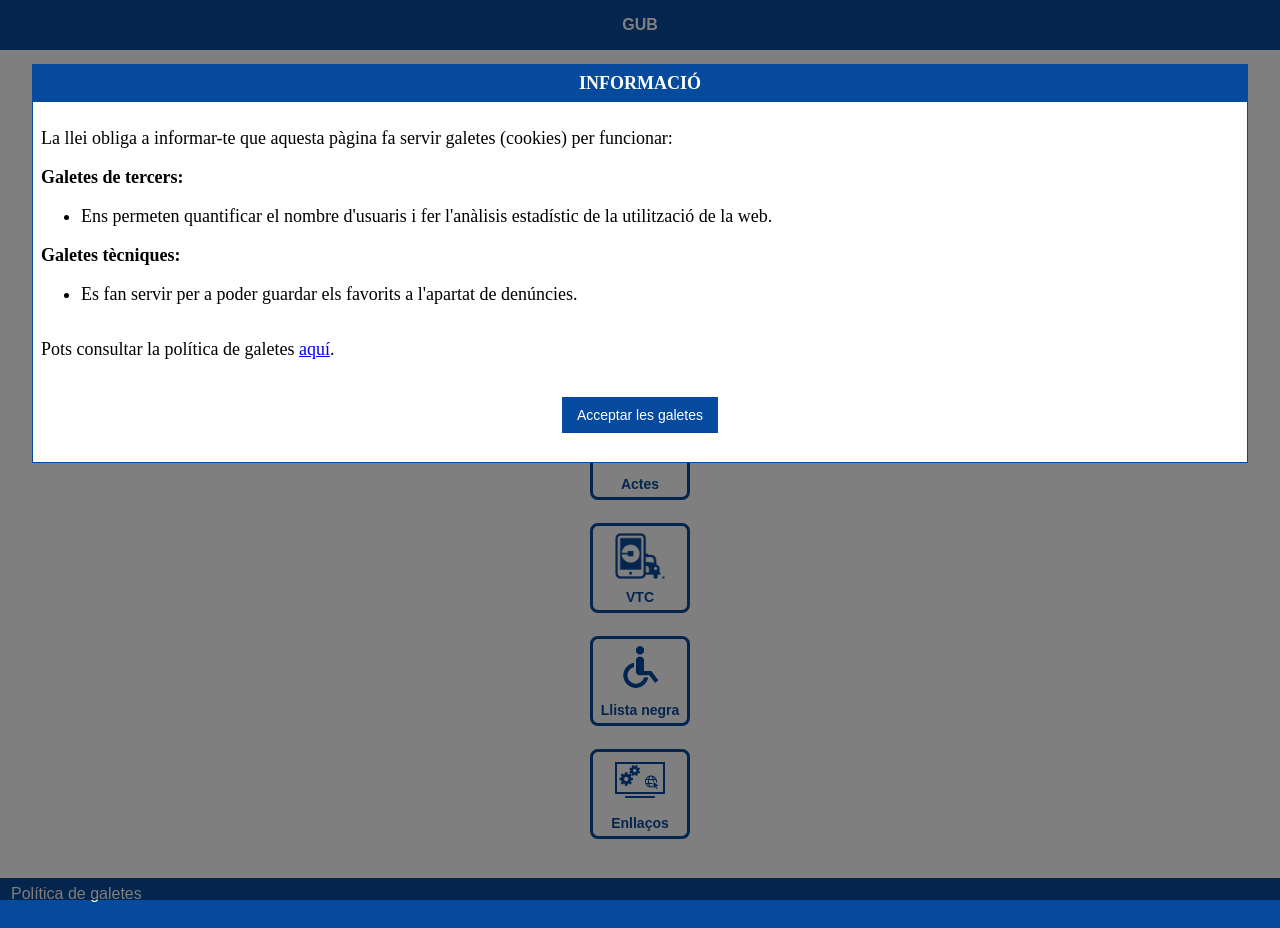
<file: index.html>
<!DOCTYPE html>
<html>
<head>
    <title>GUB</title>
    
    <script src="https://ajax.googleapis.com/ajax/libs/jquery/1.9.1/jquery.min.js"
    type="text/javascript"></script>
    <script async src="https://www.googletagmanager.com/gtag/js?id=G-MYXV6ZJSGC"></script>
    <script>
      window.dataLayer = window.dataLayer || [];
      function gtag(){dataLayer.push(arguments);}
      gtag('js', new Date());

      gtag('config', 'G-MYXV6ZJSGC');
    </script>

    <script src="codigo.js"></script>
    
    <link rel="stylesheet" href="estilos.css">
    <link rel="stylesheet" href="css\loader.css">
    <link rel="stylesheet" href="css\cabecera.css">

    <link rel="shortcut icon" href="https://zaulin.github.io/GUB/img/icons/apple-touch-icon.png" />
    <link rel="apple-touch-icon" sizes="180x180" href="https://zaulin.github.io/GUB/img/icons/apple-touch-icon.png">
    <link rel="icon" type="image/png" sizes="32x32" href="https://zaulin.github.io/GUB/img/icons/favicon-32x32.png">
    <link rel="icon" type="image/png" sizes="16x16" href="https://zaulin.github.io/GUB/img/icons/favicon-16x16.png">
    <link rel="manifest" href="https://zaulin.github.io/GUB/img/icons/site.webmanifest">
    <link rel="mask-icon" href="https://zaulin.github.io/GUB/img/icons/safari-pinned-tab.svg" color="#5bbad5">

    <meta name="msapplication-TileColor" content="#da532c">
    <meta name="theme-color" content="#064a9d">

    <meta charset="UTF-8">
    <meta name="viewport" content="width=device-width, initial-scale=1">

    <meta http-equiv="Cache-Control" content="no-store" /> 
    <meta http-equiv="Expires" content="0">
    <meta http-equiv="Last-Modified" content="0">
    <meta http-equiv="Pragma" content="no-cache">

<meta name="apple-mobile-web-app-title" content="GUB">

</head>
<body onload="pageonload()" style="margin: 0;padding: 0;">

<div id="overlay">
  <div id="textOverlay">
    <table id="overlayTable">
      <tr style="background-color: #064a9d;">
        <td style="text-align:center; color: white; font-weight: bold;" id="popUpNum">INFORMACIÓ</td>
      </tr>
      <tr>
        <td>
          <p>La llei obliga a informar-te que aquesta pàgina fa servir galetes (cookies) per funcionar:</p>
          <p><b>Galetes de tercers:</b></p>
          <ul>
            <li>Ens permeten quantificar el nombre d'usuaris i fer l'anàlisis estadístic de la utilització de la web.</li>
          </ul>
          <p><b>Galetes tècniques:</b></p>
          <ul>
            <li>Es fan servir per a poder guardar els favorits a l'apartat de denúncies.</li>
          </ul>
          
        </td>
      </tr>
      <tr>
        <td>
          Pots consultar la política de galetes <a href="galetes/index.html">aquí</a>.
        </td>
      </tr>
      <tr>
        <td style="text-align: center">
          <br>
          <button class="btnPlain" onclick="acceptCookiesClick()">Acceptar les galetes</button>
          <br><br>
        </td>
      </tr>
    </table>
  </div>
</div>


    <div id="loadingBlack">
      <div id="loadingIn">
        <div class="loader">
        
        </div>
      </div>
    </div>
    
<table class="cabecera">
  <tr>
    <td id="version" style="color:#ffffff"></td>
    <td id="titulo" class="titulo">GUB</td>
    <td id="fecha" style="color:#ffffff"></td>
  </tr>
</table>

<div style="margin-left: 5px; margin-right: 5px; text-align: center;" width="100%">
 <br>


 <table align="center" >
  <tr>
    <td align="center">
    <table onclick="clickNomenclator()" class="tableBoton"  >
      <tr class="trImagen" ><td align="center"><img src="img/nomenclator.png" height="50px"></td></tr>
      <tr class="trTexto"><td align="center" class="ButtonText">Denúncies</td></tr>
    </table>
  </td>
</tr>
<tr>
  <td align="center" style="padding-top: 20px">
    <table onclick="clickActuacions()" class="tableBoton">
      <tr class="trImagen"><td align="center"><img src="img/actuacions.png" height="50px"></td></tr>
      <tr class="trTexto"><td align="center" class="ButtonText">Actuacions</td></tr>
    </table>
  </td>
</tr>

<tr>
  <td align="center" style="padding-top: 20px">
    <table onclick="clickPermisos()" class="tableBoton">
      <tr class="trImagen"><td align="center"><img src="img/conduir.png" height="50px"></td></tr>
      <tr class="trTexto"><td align="center" class="ButtonText">Documents</td></tr>
    </table>
  </td>
</tr>

<!--tr>
  <td align="center" style="padding-top: 20px">
    <table onclick="clickTrixis()" class="tableBoton">
      <tr class="trImagen"><td align="center"><img src="img/trixis.png" height="50px"></td></tr>
      <tr class="trTexto"><td align="center" class="ButtonText">Codis BSM</td></tr>
    </table>
  </td>
</tr-->

<tr>
  <td align="center" style="padding-top: 20px">
    <table onclick="clickActes()" class="tableBoton">
      <tr class="trImagen"><td align="center"><img src="img/actes.png" height="50px"></td></tr>
      <tr class="trTexto"><td align="center" class="ButtonText">Actes</td></tr>
    </table>
  </td>
</tr>

<tr>
  <td align="center" style="padding-top: 20px">
    <table onclick="clickVTC()" class="tableBoton">
      <tr class="trImagen"><td align="center"><img src="img/VTC.png" height="50px"></td></tr>
      <tr class="trTexto"><td align="center" class="ButtonText">VTC</td></tr>
    </table>
  </td>
</tr>
<tr>
  <td align="center" style="padding-top: 20px">
    <table onclick="clickNegra()" class="tableBoton">
      <tr class="trImagen"><td align="center"><img src="img/negra.png" height="50px"></td></tr>
      <tr class="trTexto"><td align="center" class="ButtonText">Llista negra</td></tr>
    </table>
  </td>
</tr>

<tr>
  <td align="center" style="padding-top: 20px">
    <table onclick="clickEnlaces()" class="tableBoton">
      <tr class="trImagen"><td align="center"><img src="img/enlaces.png" height="50px"></td></tr>
      <tr class="trTexto"><td align="center" class="ButtonText">Enllaços</td></tr>
    </table>
  </td>
</tr>

</table>
<br><br>

 </div>
 
<div id="galetesDiv"style="position: relative; bottom:0px;">
 <table class="cabecera" >
  <tr>
    <td style="color:#ffffff">
    <a href="galetes/index.html" style="color:#ffffff; text-decoration: none; margin-left:10px">Política de galetes</a><br><br>
    </td>
  </tr>
</table>
</div>

</body>
</html>
</file>
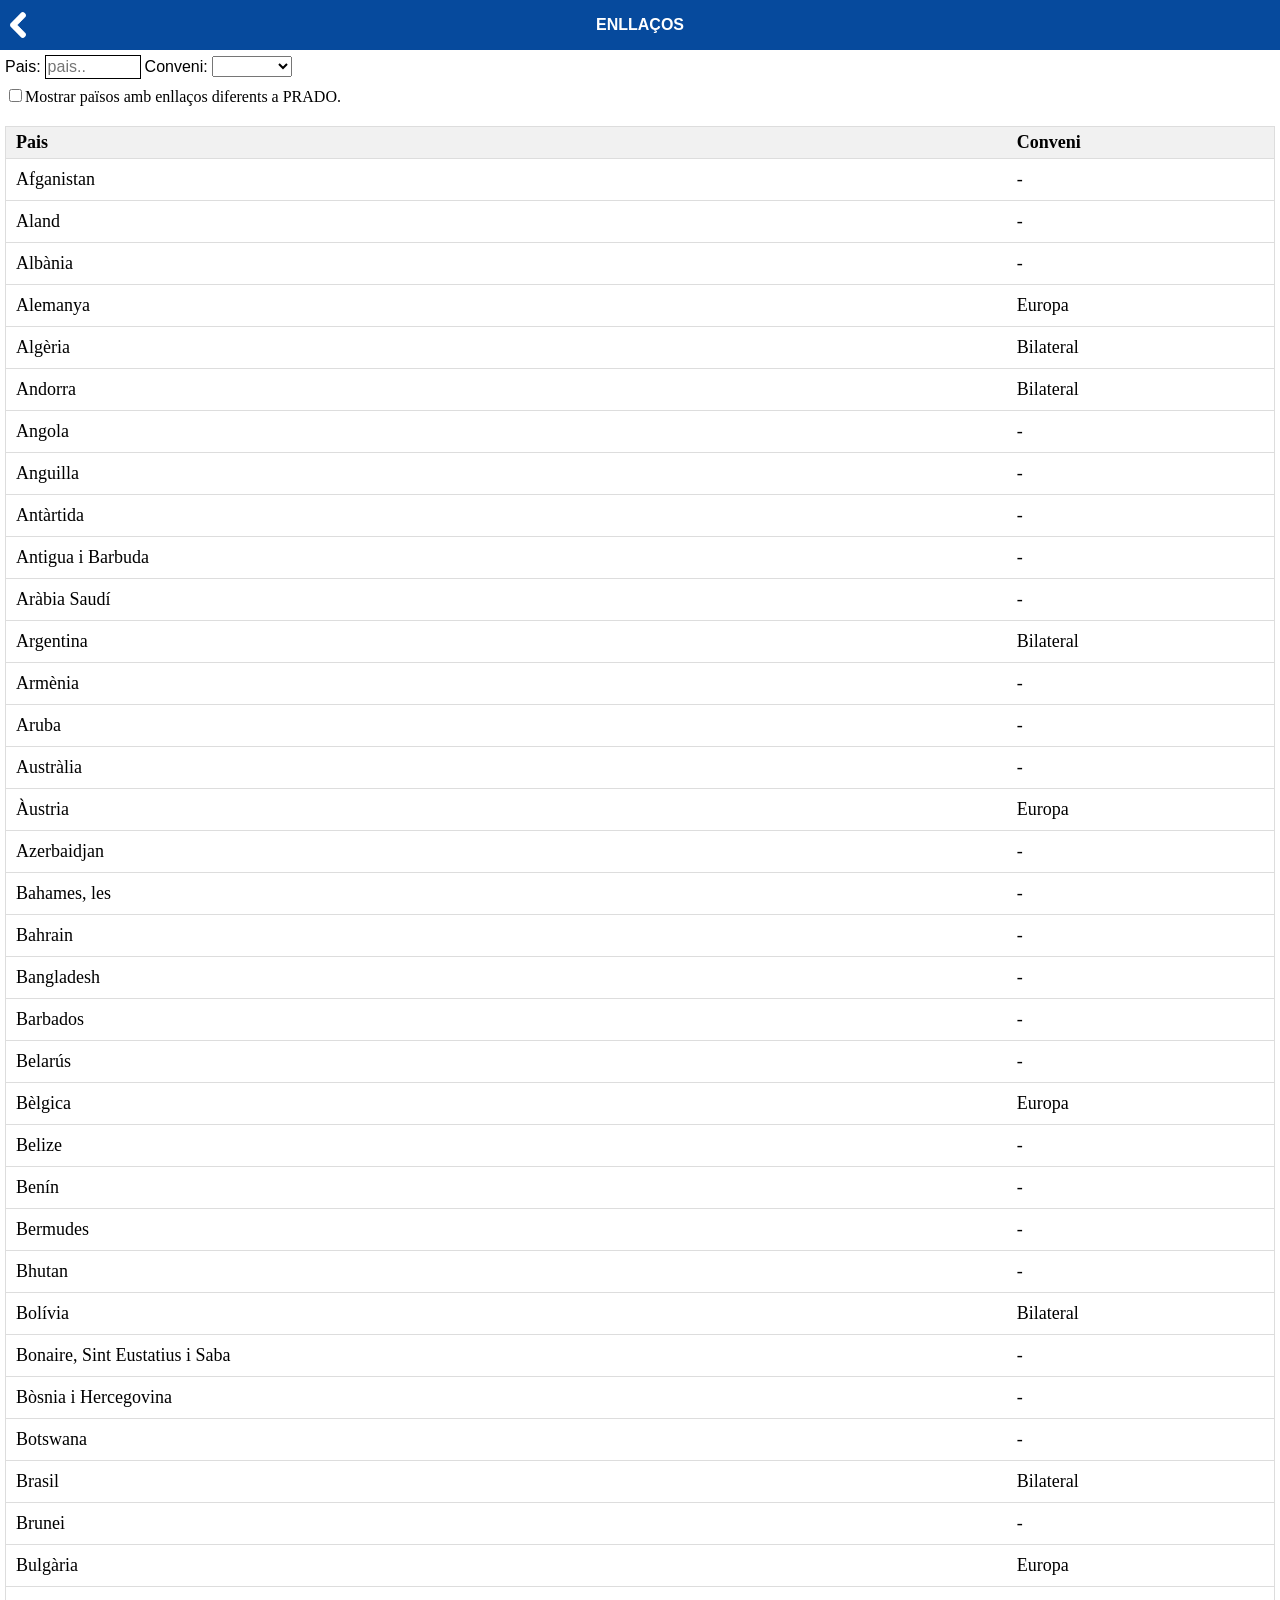
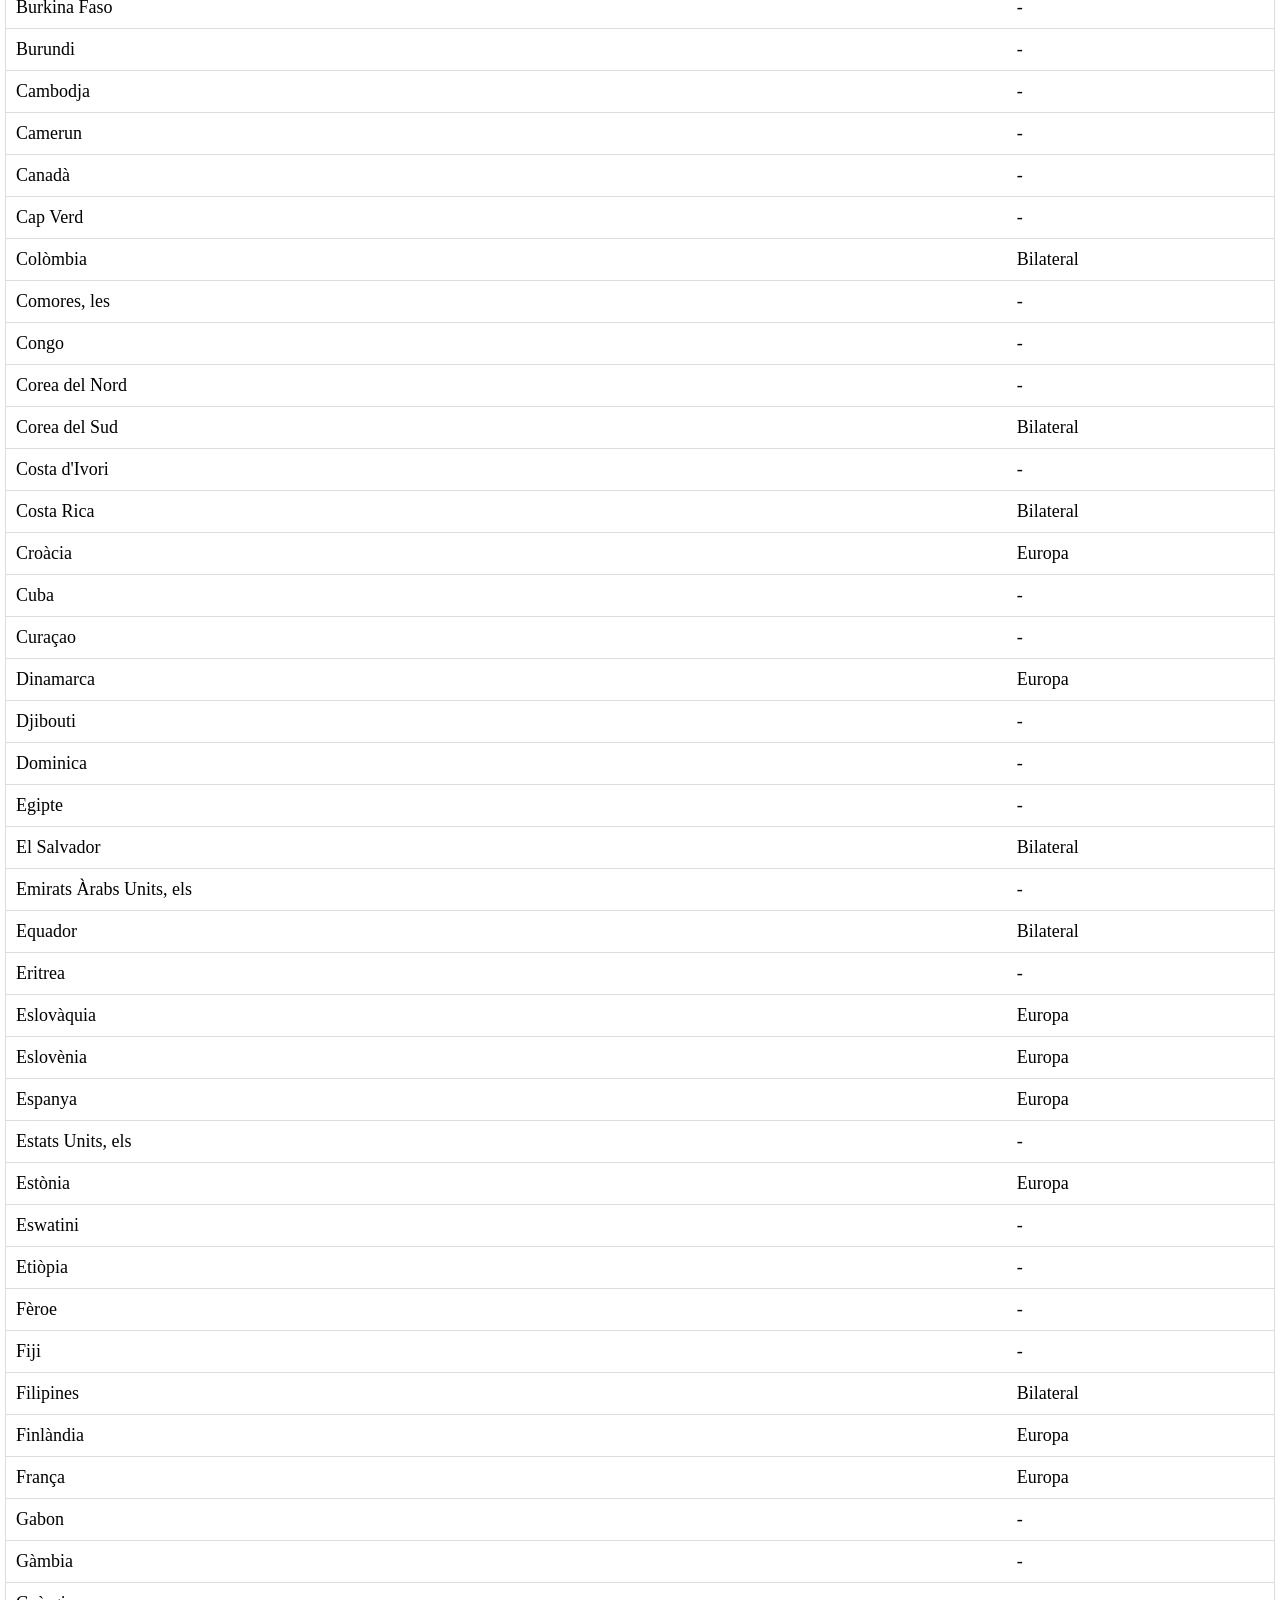
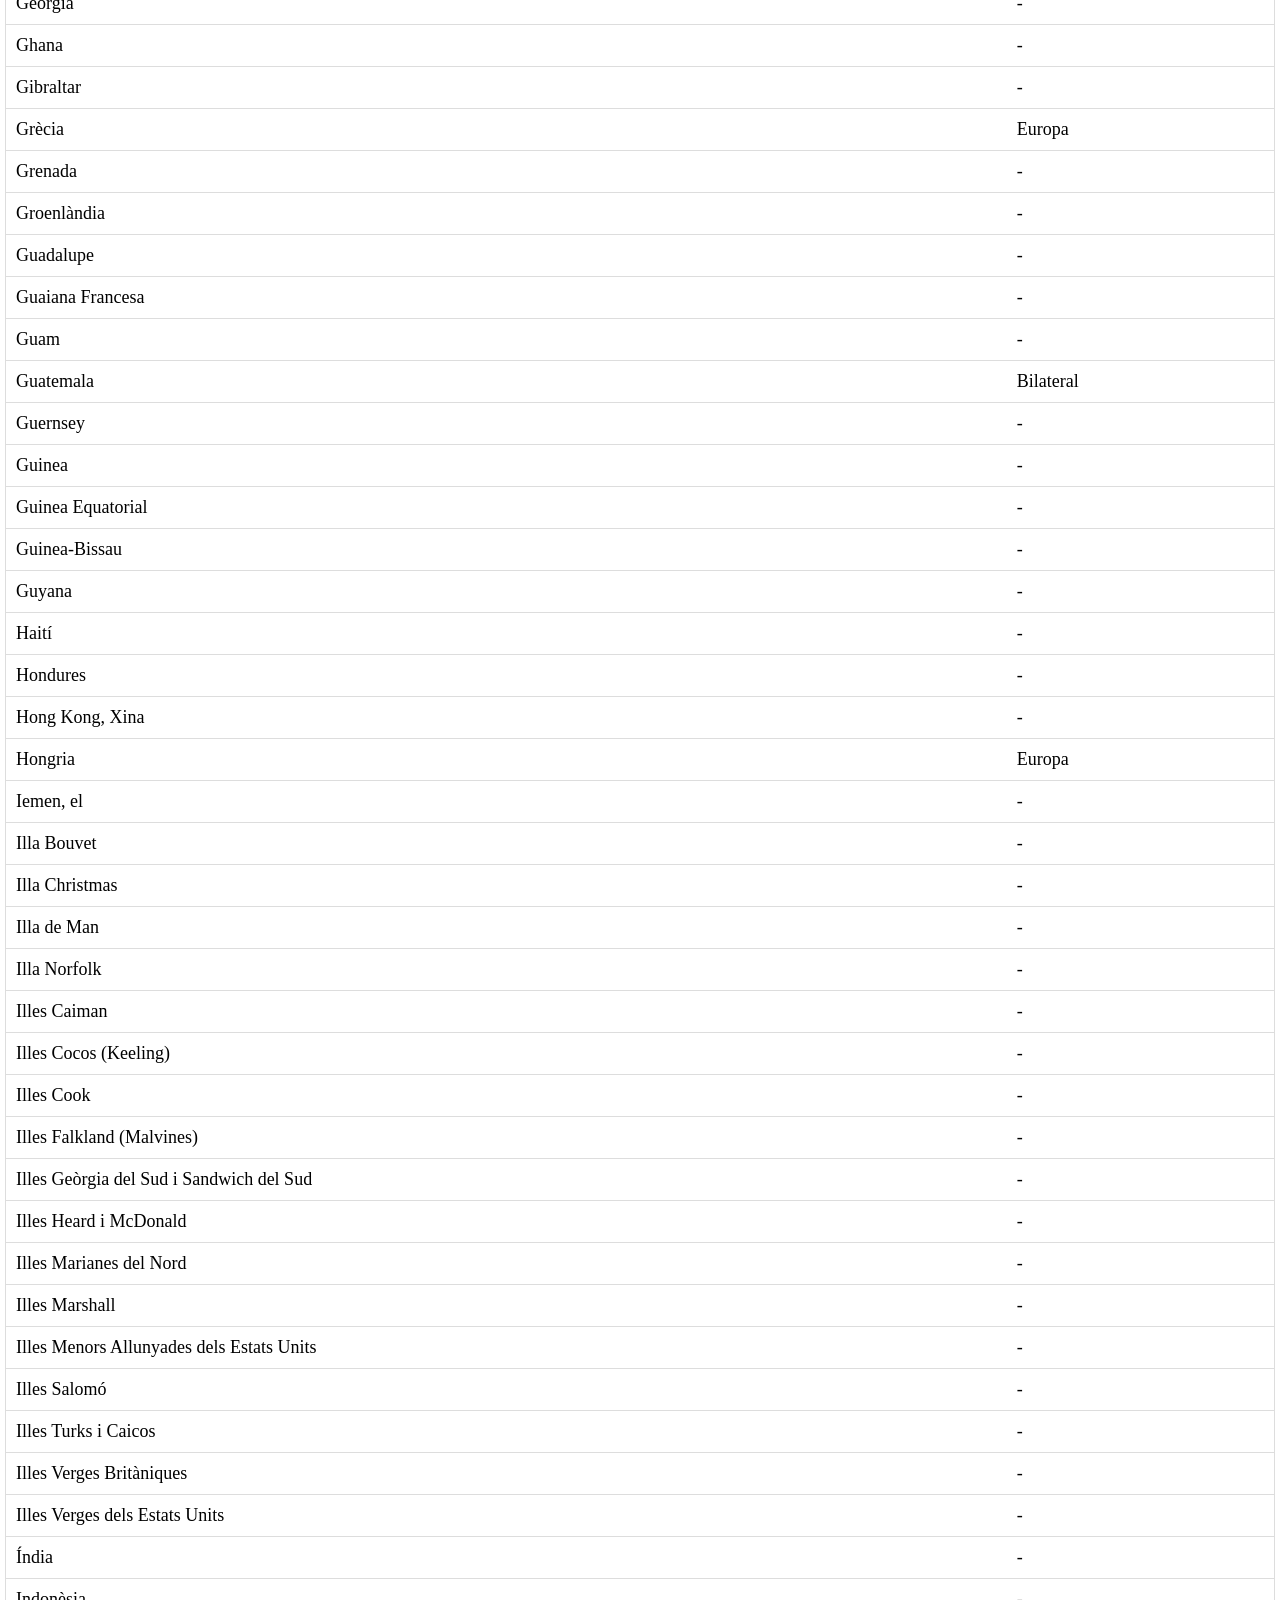
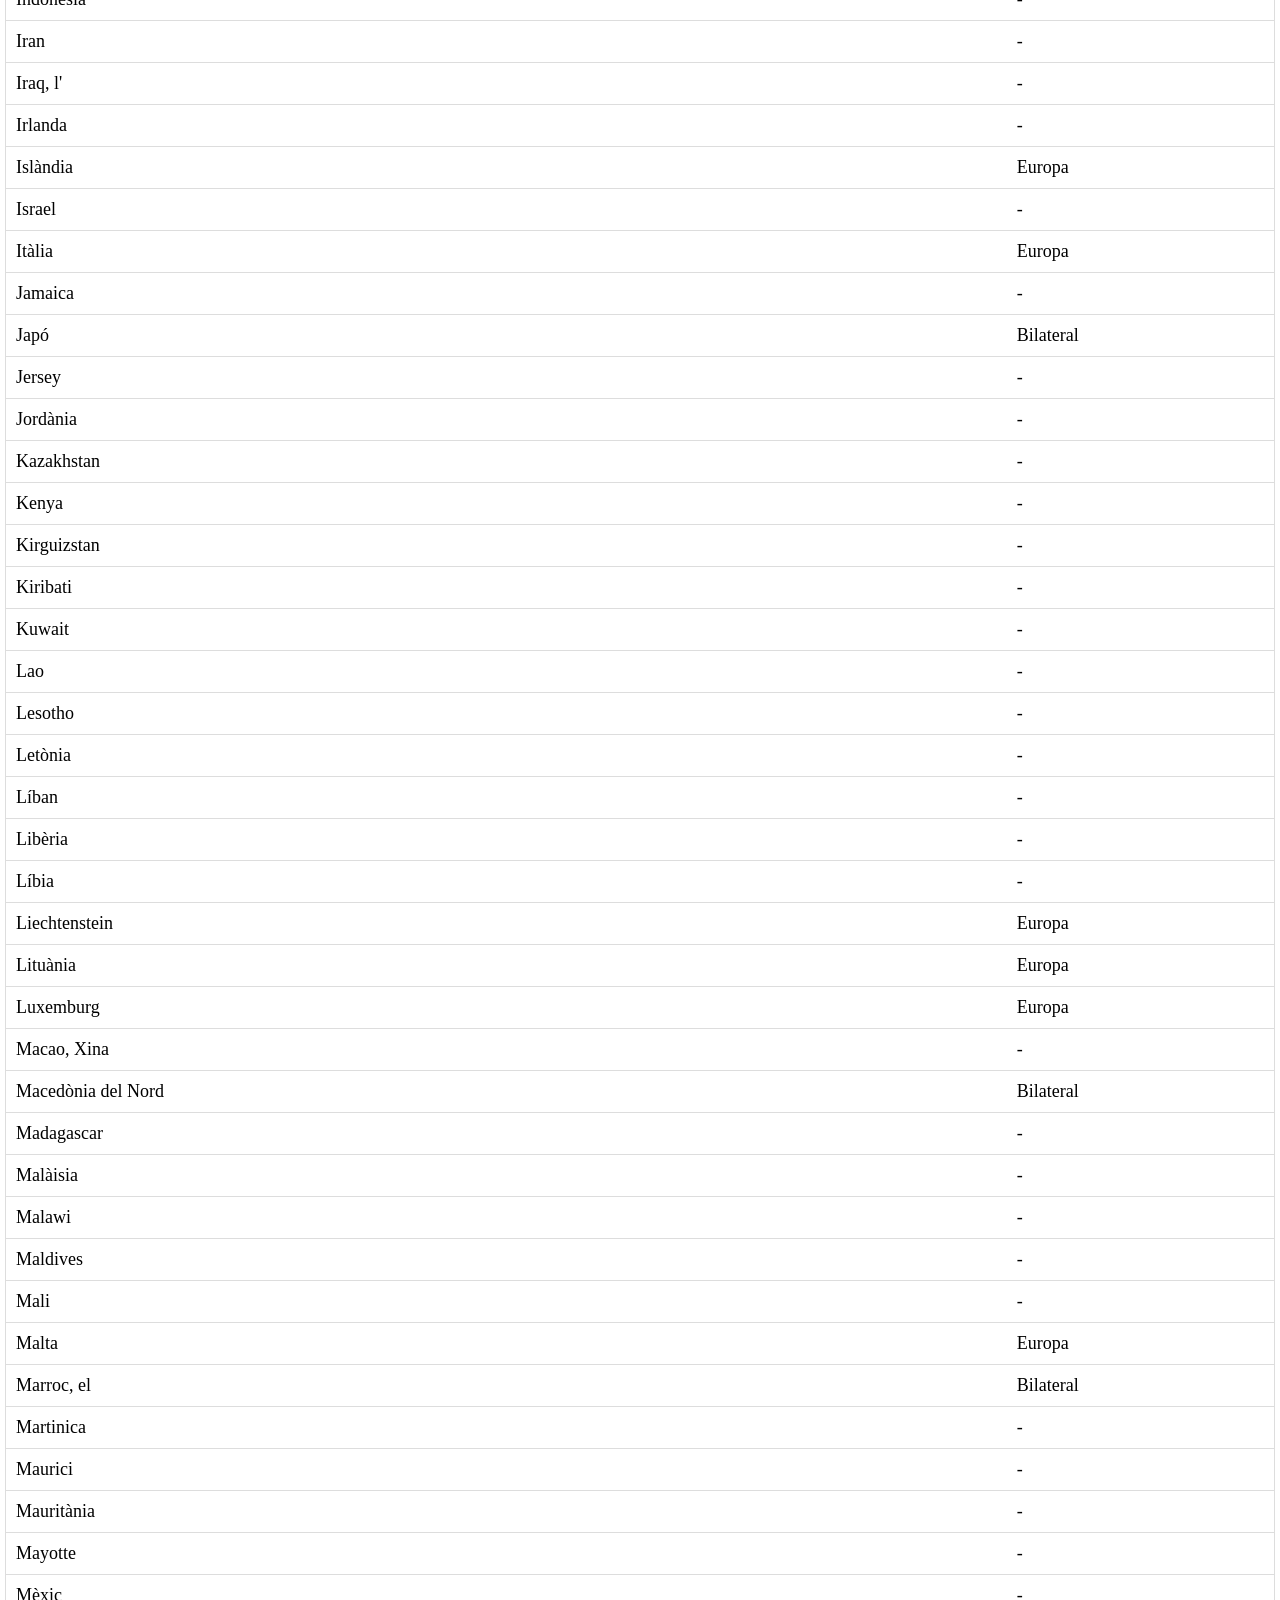
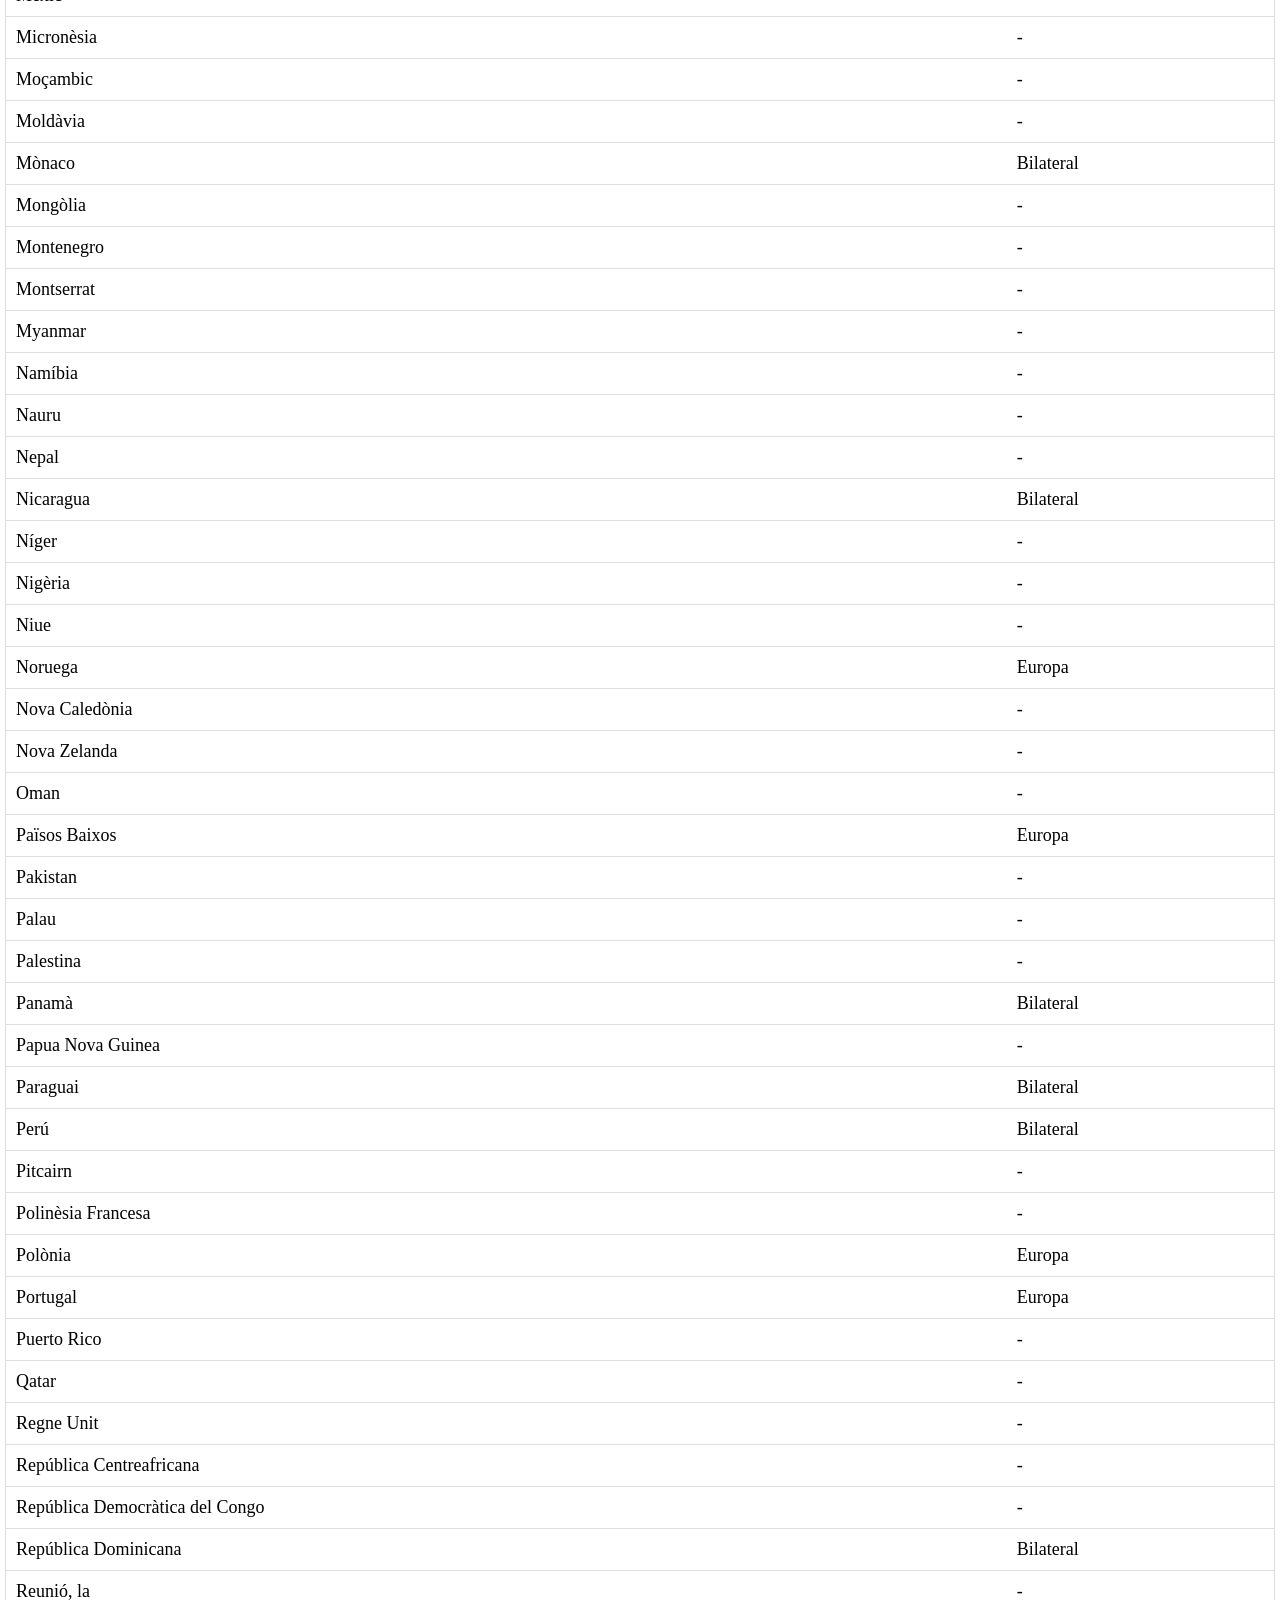
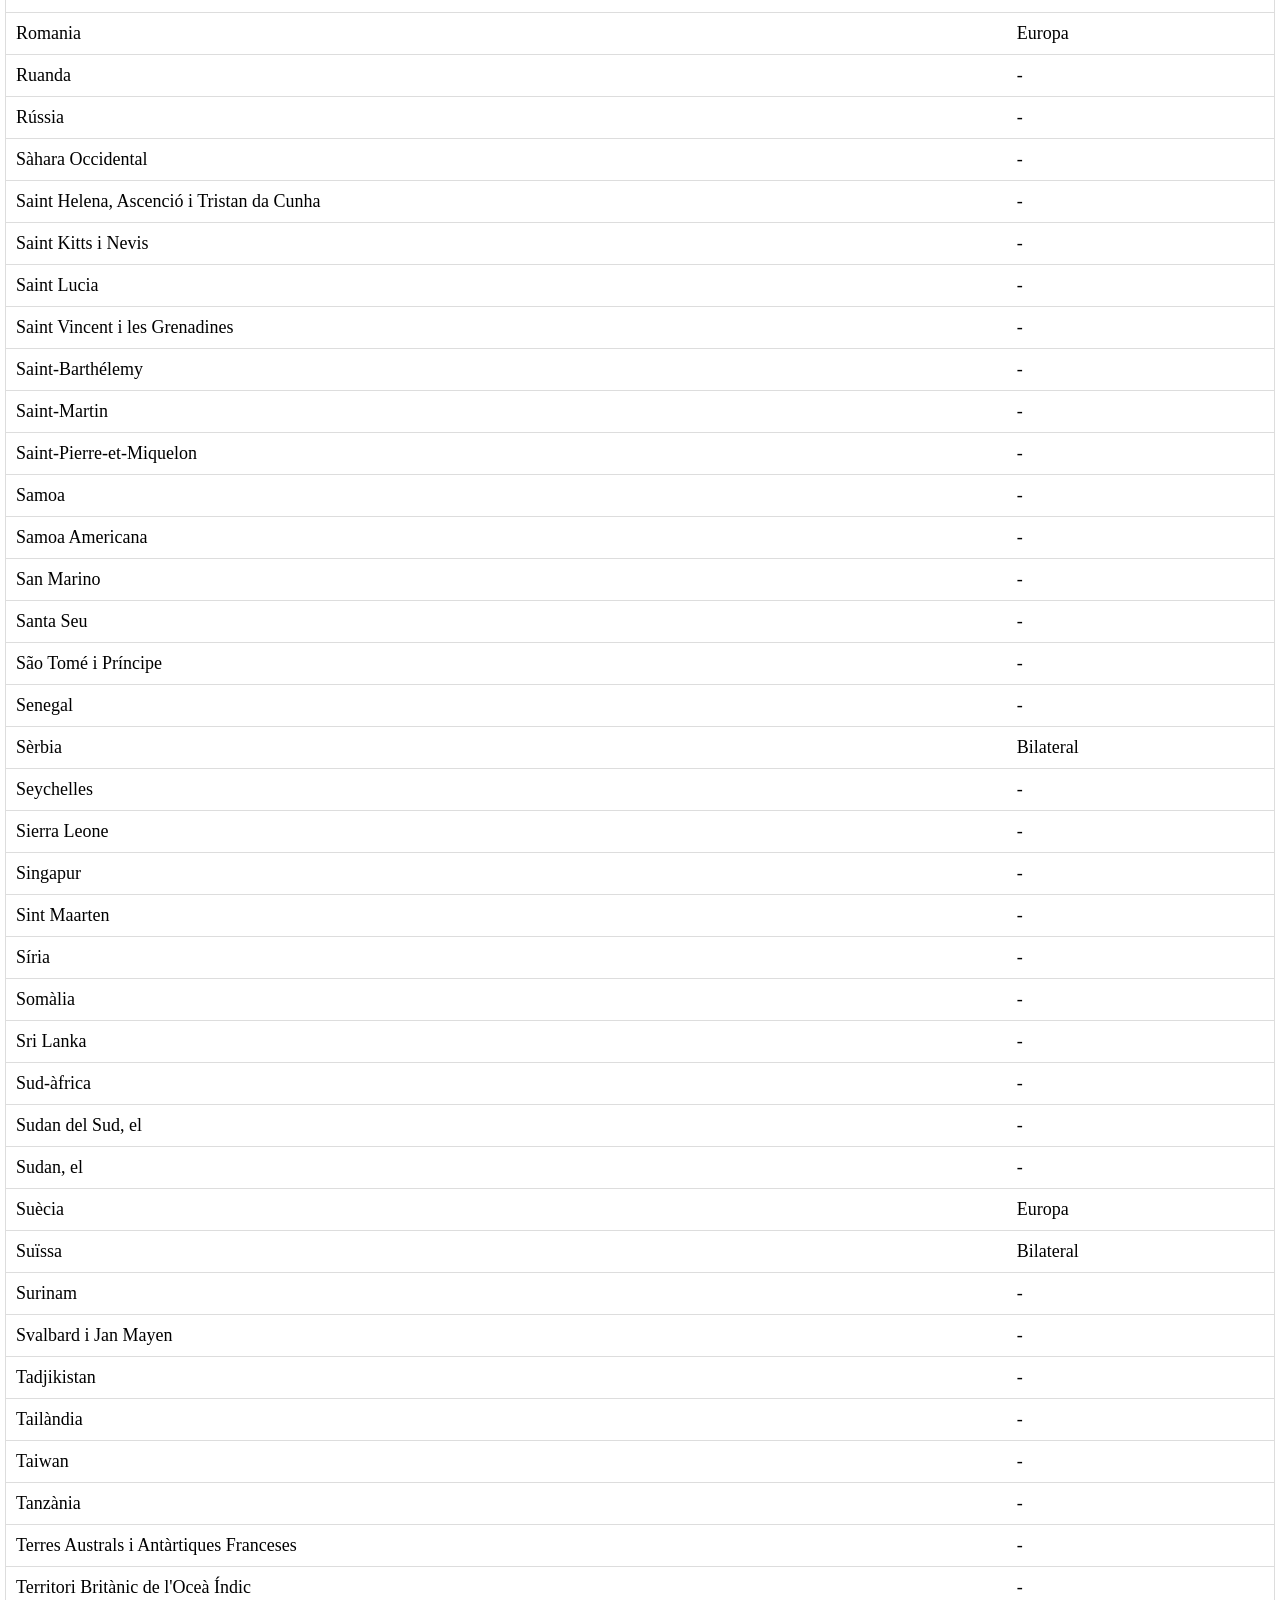
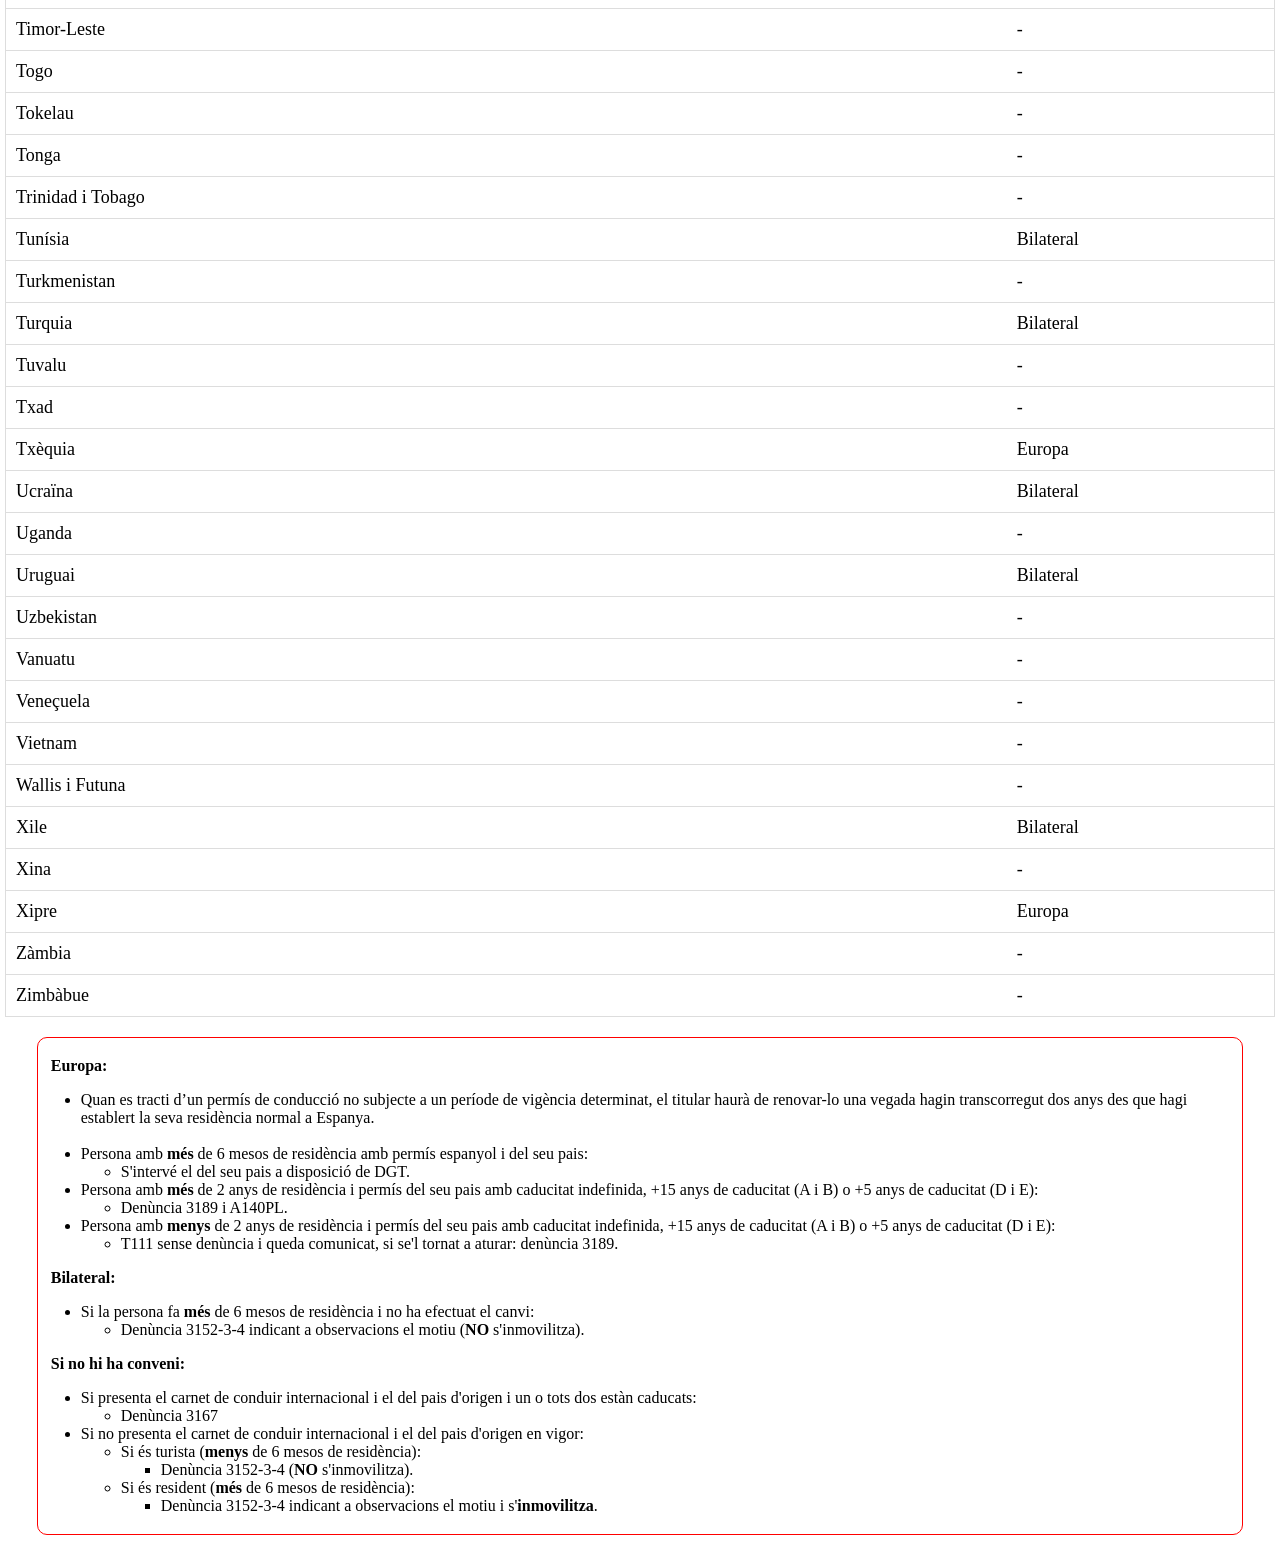
<file: enlaces/index.html>
<!DOCTYPE html>
<html>
<head>
    <title>DOCUMENTS</title>
    <script src="https://ajax.googleapis.com/ajax/libs/jquery/1.9.1/jquery.min.js"
    type="text/javascript"></script>
    <script async src="https://www.googletagmanager.com/gtag/js?id=G-MYXV6ZJSGC"></script>
    <script>
      window.dataLayer = window.dataLayer || [];
      function gtag(){dataLayer.push(arguments);}
      gtag('js', new Date());

      gtag('config', 'G-MYXV6ZJSGC');
    </script>

    <script type="text/javascript" src="papaparse.min.js"></script>
    <script src="codigo.js"></script>
    <link rel="stylesheet" href="estilos.css">
    <link rel="stylesheet" href="../css/loader.css">
    <link rel="stylesheet" href="../css/cabecera.css">
    <link rel="stylesheet" href="../css/taules.css">
    <link rel="stylesheet" href="../css/textos.css">

<meta charset="UTF-8">
<meta name="viewport" content="width=device-width, initial-scale=1">

<meta name="theme-color" content="#064a9d">

<meta http-equiv="Cache-Control" content="no-store" /> 
<meta http-equiv="Expires" content="0">
<meta http-equiv="Last-Modified" content="0">
<meta http-equiv="Pragma" content="no-cache">

</head>
<body onload="pageonload()" style="margin: 0;padding: 0">

    <div id="loading">
      <div class="loader">
      
      </div>
    </div>

<div id="overlay">
      <div id="textOverlay">
        <table id="overlayTable">
          <tr style="background-color: #064a9d;">
            <td width="20px"></td>
            <td style="text-align:center; color: white; font-weight: bold;" id="popPais">TEST</td>
            <td onClick="off()" width="20px" style="text-align:center; color: white"><img src="..\img\close.png" height="15px"></td>
          </tr>
          
          <tr>
            <td colspan="3" style="text-align: center;">
              <image id="popUpBandera" class="popUpBandera" height="70">
            </td>
          </tr>
          <tr><td colspan="3" id="popTaula">
          </td></tr>
        </table>
      </div>
    </div>

        <div>
          <table class="cabecera">
            <tr>
              <td id="version" class="back" onclick="clickBack()"><img src="../img/back.png" height="26px" style="vertical-align: middle;"></td>
              <td id="titulo" class="titulo">ENLLAÇOS</td>
              <td id="fecha" class="fecha"></td>
            </tr>
          </table>
        </div>  

<div style="margin-left: 5px; margin-right: 5px;">
  
<label for="inputCodi" class="myLabel">Pais:</label>
<input name="inputCodi" type="text" id="myInputCodi" onkeyup="onkeyupInputCodi()" placeholder="pais.." class="myInput" >
<label for="dropdownConveni" class="myLabel">Conveni:</label>
<select id = "dropdownConveni" onchange = "dropdownChange()" class="dropdown">
</select>  

<br>
<input type="checkbox" class="chMultiEnlaces" id="chMultiEnlaces" name="chMultiEnlaces" onchange="onkeyupCheckMulti()">Mostrar països amb enllaços diferents a PRADO.</input>



<!----------------------------------------------------------->
<!------------------ DIV Main ------------------------------->
<!----------------------------------------------------------->
<div id="divTaulaMain" class="divTaulaMain">
<table id="tableMain" class="taulaMain">
<thead><tr><th>Pais</th>
<th>Conveni</th>
<th>Codi</th>
</tr></thead>
<tbody><tr onClick="tableClick(this)">
<td>Afganistan</td>
<td> </td>
<td>AFG</td>
</tr>
<tr onClick="tableClick(this)">
<td>Aland</td>
<td> </td>
<td>ALA</td>
</tr>
<tr onClick="tableClick(this)">
<td>Albània</td>
<td> </td>
<td>ALB</td>
</tr>
<tr onClick="tableClick(this)">
<td>Alemanya</td>
<td>Europa</td>
<td>DEU</td>
</tr>
<tr onClick="tableClick(this)">
<td>Algèria</td>
<td>Bilateral</td>
<td>DZA</td>
</tr>
<tr onClick="tableClick(this)">
<td>Andorra</td>
<td>Bilateral</td>
<td>AND</td>
</tr>
<tr onClick="tableClick(this)">
<td>Angola</td>
<td> </td>
<td>AGO</td>
</tr>
<tr onClick="tableClick(this)">
<td>Anguilla</td>
<td> </td>
<td>AIA</td>
</tr>
<tr onClick="tableClick(this)">
<td>Antàrtida</td>
<td> </td>
<td>ATA</td>
</tr>
<tr onClick="tableClick(this)">
<td>Antigua i Barbuda</td>
<td> </td>
<td>ATG</td>
</tr>
<tr onClick="tableClick(this)">
<td>Aràbia Saudí</td>
<td> </td>
<td>SAU</td>
</tr>
<tr onClick="tableClick(this)">
<td>Argentina</td>
<td>Bilateral</td>
<td>ARG</td>
</tr>
<tr onClick="tableClick(this)">
<td>Armènia</td>
<td> </td>
<td>ARM</td>
</tr>
<tr onClick="tableClick(this)">
<td>Aruba</td>
<td> </td>
<td>ABW</td>
</tr>
<tr onClick="tableClick(this)">
<td>Austràlia</td>
<td> </td>
<td>AUS</td>
</tr>
<tr onClick="tableClick(this)">
<td>Àustria</td>
<td>Europa</td>
<td>AUT</td>
</tr>
<tr onClick="tableClick(this)">
<td>Azerbaidjan</td>
<td> </td>
<td>AZE</td>
</tr>
<tr onClick="tableClick(this)">
<td>Bahames, les</td>
<td> </td>
<td>BHS</td>
</tr>
<tr onClick="tableClick(this)">
<td>Bahrain</td>
<td> </td>
<td>BHR</td>
</tr>
<tr onClick="tableClick(this)">
<td>Bangladesh</td>
<td> </td>
<td>BGD</td>
</tr>
<tr onClick="tableClick(this)">
<td>Barbados</td>
<td> </td>
<td>BRB</td>
</tr>
<tr onClick="tableClick(this)">
<td>Belarús</td>
<td> </td>
<td>BLR</td>
</tr>
<tr onClick="tableClick(this)">
<td>Bèlgica</td>
<td>Europa</td>
<td>BEL</td>
</tr>
<tr onClick="tableClick(this)">
<td>Belize</td>
<td> </td>
<td>BLZ</td>
</tr>
<tr onClick="tableClick(this)">
<td>Benín</td>
<td> </td>
<td>BEN</td>
</tr>
<tr onClick="tableClick(this)">
<td>Bermudes</td>
<td> </td>
<td>BMU</td>
</tr>
<tr onClick="tableClick(this)">
<td>Bhutan</td>
<td> </td>
<td>BTN</td>
</tr>
<tr onClick="tableClick(this)">
<td>Bolívia</td>
<td>Bilateral</td>
<td>BOL</td>
</tr>
<tr onClick="tableClick(this)">
<td>Bonaire, Sint Eustatius i Saba</td>
<td> </td>
<td>BES</td>
</tr>
<tr onClick="tableClick(this)">
<td>Bòsnia i Hercegovina</td>
<td> </td>
<td>BIH</td>
</tr>
<tr onClick="tableClick(this)">
<td>Botswana</td>
<td> </td>
<td>BWA</td>
</tr>
<tr onClick="tableClick(this)">
<td>Brasil</td>
<td>Bilateral</td>
<td>BRA</td>
</tr>
<tr onClick="tableClick(this)">
<td>Brunei</td>
<td> </td>
<td>BRN</td>
</tr>
<tr onClick="tableClick(this)">
<td>Bulgària</td>
<td>Europa</td>
<td>BGR</td>
</tr>
<tr onClick="tableClick(this)">
<td>Burkina Faso</td>
<td> </td>
<td>BFA</td>
</tr>
<tr onClick="tableClick(this)">
<td>Burundi</td>
<td> </td>
<td>BDI</td>
</tr>
<tr onClick="tableClick(this)">
<td>Cambodja</td>
<td> </td>
<td>KHM</td>
</tr>
<tr onClick="tableClick(this)">
<td>Camerun</td>
<td> </td>
<td>CMR</td>
</tr>
<tr onClick="tableClick(this)">
<td>Canadà</td>
<td> </td>
<td>CAN</td>
</tr>
<tr onClick="tableClick(this)">
<td>Cap Verd</td>
<td> </td>
<td>CPV</td>
</tr>
<tr onClick="tableClick(this)">
<td>Colòmbia</td>
<td>Bilateral</td>
<td>COL</td>
</tr>
<tr onClick="tableClick(this)">
<td>Comores, les</td>
<td> </td>
<td>COM</td>
</tr>
<tr onClick="tableClick(this)">
<td>Congo</td>
<td> </td>
<td>COG</td>
</tr>
<tr onClick="tableClick(this)">
<td>Corea del Nord</td>
<td> </td>
<td>PRK</td>
</tr>
<tr onClick="tableClick(this)">
<td>Corea del Sud</td>
<td>Bilateral</td>
<td>KOR</td>
</tr>
<tr onClick="tableClick(this)">
<td>Costa d&#39;Ivori</td>
<td> </td>
<td>CIV</td>
</tr>
<tr onClick="tableClick(this)">
<td>Costa Rica</td>
<td>Bilateral</td>
<td>CRI</td>
</tr>
<tr onClick="tableClick(this)">
<td>Croàcia</td>
<td>Europa</td>
<td>HRV</td>
</tr>
<tr onClick="tableClick(this)">
<td>Cuba</td>
<td> </td>
<td>CUB</td>
</tr>
<tr onClick="tableClick(this)">
<td>Curaçao</td>
<td> </td>
<td>CUW</td>
</tr>
<tr onClick="tableClick(this)">
<td>Dinamarca</td>
<td>Europa</td>
<td>DNK</td>
</tr>
<tr onClick="tableClick(this)">
<td>Djibouti</td>
<td> </td>
<td>DJI</td>
</tr>
<tr onClick="tableClick(this)">
<td>Dominica</td>
<td> </td>
<td>DMA</td>
</tr>
<tr onClick="tableClick(this)">
<td>Egipte</td>
<td> </td>
<td>EGY</td>
</tr>
<tr onClick="tableClick(this)">
<td>El Salvador</td>
<td>Bilateral</td>
<td>SLV</td>
</tr>
<tr onClick="tableClick(this)">
<td>Emirats Àrabs Units, els</td>
<td> </td>
<td>ARE</td>
</tr>
<tr onClick="tableClick(this)">
<td>Equador</td>
<td>Bilateral</td>
<td>ECU</td>
</tr>
<tr onClick="tableClick(this)">
<td>Eritrea</td>
<td> </td>
<td>ERI</td>
</tr>
<tr onClick="tableClick(this)">
<td>Eslovàquia</td>
<td>Europa</td>
<td>SVK</td>
</tr>
<tr onClick="tableClick(this)">
<td>Eslovènia</td>
<td>Europa</td>
<td>SVN</td>
</tr>
<tr onClick="tableClick(this)">
<td>Espanya</td>
<td>Europa</td>
<td>ESP</td>
</tr>
<tr onClick="tableClick(this)">
<td>Estats Units, els</td>
<td> </td>
<td>USA</td>
</tr>
<tr onClick="tableClick(this)">
<td>Estònia</td>
<td>Europa</td>
<td>EST</td>
</tr>
<tr onClick="tableClick(this)">
<td>Eswatini</td>
<td> </td>
<td>SWZ</td>
</tr>
<tr onClick="tableClick(this)">
<td>Etiòpia</td>
<td> </td>
<td>ETH</td>
</tr>
<tr onClick="tableClick(this)">
<td>Fèroe</td>
<td> </td>
<td>FRO</td>
</tr>
<tr onClick="tableClick(this)">
<td>Fiji</td>
<td> </td>
<td>FJI</td>
</tr>
<tr onClick="tableClick(this)">
<td>Filipines</td>
<td>Bilateral</td>
<td>PHL</td>
</tr>
<tr onClick="tableClick(this)">
<td>Finlàndia</td>
<td>Europa</td>
<td>FIN</td>
</tr>
<tr onClick="tableClick(this)">
<td>França</td>
<td>Europa</td>
<td>FRA</td>
</tr>
<tr onClick="tableClick(this)">
<td>Gabon</td>
<td> </td>
<td>GAB</td>
</tr>
<tr onClick="tableClick(this)">
<td>Gàmbia</td>
<td> </td>
<td>GMB</td>
</tr>
<tr onClick="tableClick(this)">
<td>Geòrgia</td>
<td> </td>
<td>GEO</td>
</tr>
<tr onClick="tableClick(this)">
<td>Ghana</td>
<td> </td>
<td>GHA</td>
</tr>
<tr onClick="tableClick(this)">
<td>Gibraltar</td>
<td> </td>
<td>GIB</td>
</tr>
<tr onClick="tableClick(this)">
<td>Grècia</td>
<td>Europa</td>
<td>GRC</td>
</tr>
<tr onClick="tableClick(this)">
<td>Grenada</td>
<td> </td>
<td>GRD</td>
</tr>
<tr onClick="tableClick(this)">
<td>Groenlàndia</td>
<td> </td>
<td>GRL</td>
</tr>
<tr onClick="tableClick(this)">
<td>Guadalupe</td>
<td> </td>
<td>GLP</td>
</tr>
<tr onClick="tableClick(this)">
<td>Guaiana Francesa</td>
<td> </td>
<td>GUF</td>
</tr>
<tr onClick="tableClick(this)">
<td>Guam</td>
<td> </td>
<td>GUM</td>
</tr>
<tr onClick="tableClick(this)">
<td>Guatemala</td>
<td>Bilateral</td>
<td>GTM</td>
</tr>
<tr onClick="tableClick(this)">
<td>Guernsey</td>
<td> </td>
<td>GGY</td>
</tr>
<tr onClick="tableClick(this)">
<td>Guinea</td>
<td> </td>
<td>GIN</td>
</tr>
<tr onClick="tableClick(this)">
<td>Guinea Equatorial</td>
<td> </td>
<td>GNQ</td>
</tr>
<tr onClick="tableClick(this)">
<td>Guinea-Bissau</td>
<td> </td>
<td>GNB</td>
</tr>
<tr onClick="tableClick(this)">
<td>Guyana</td>
<td> </td>
<td>GUY</td>
</tr>
<tr onClick="tableClick(this)">
<td>Haití</td>
<td> </td>
<td>HTI</td>
</tr>
<tr onClick="tableClick(this)">
<td>Hondures</td>
<td> </td>
<td>HND</td>
</tr>
<tr onClick="tableClick(this)">
<td>Hong Kong, Xina</td>
<td> </td>
<td>HKG</td>
</tr>
<tr onClick="tableClick(this)">
<td>Hongria</td>
<td>Europa</td>
<td>HUN</td>
</tr>
<tr onClick="tableClick(this)">
<td>Iemen, el</td>
<td> </td>
<td>YEM</td>
</tr>
<tr onClick="tableClick(this)">
<td>Illa Bouvet</td>
<td> </td>
<td>BVT</td>
</tr>
<tr onClick="tableClick(this)">
<td>Illa Christmas</td>
<td> </td>
<td>CXR</td>
</tr>
<tr onClick="tableClick(this)">
<td>Illa de Man</td>
<td> </td>
<td>IMN</td>
</tr>
<tr onClick="tableClick(this)">
<td>Illa Norfolk</td>
<td> </td>
<td>NFK</td>
</tr>
<tr onClick="tableClick(this)">
<td>Illes Caiman</td>
<td> </td>
<td>CYM</td>
</tr>
<tr onClick="tableClick(this)">
<td>Illes Cocos (Keeling)</td>
<td> </td>
<td>CCK</td>
</tr>
<tr onClick="tableClick(this)">
<td>Illes Cook</td>
<td> </td>
<td>COK</td>
</tr>
<tr onClick="tableClick(this)">
<td>Illes Falkland (Malvines)</td>
<td> </td>
<td>FLK</td>
</tr>
<tr onClick="tableClick(this)">
<td>Illes Geòrgia del Sud i Sandwich del Sud</td>
<td> </td>
<td>SGS</td>
</tr>
<tr onClick="tableClick(this)">
<td>Illes Heard i McDonald</td>
<td> </td>
<td>HMD</td>
</tr>
<tr onClick="tableClick(this)">
<td>Illes Marianes del Nord</td>
<td> </td>
<td>MNP</td>
</tr>
<tr onClick="tableClick(this)">
<td>Illes Marshall</td>
<td> </td>
<td>MHL</td>
</tr>
<tr onClick="tableClick(this)">
<td>Illes Menors Allunyades dels Estats Units</td>
<td> </td>
<td>UMI</td>
</tr>
<tr onClick="tableClick(this)">
<td>Illes Salomó</td>
<td> </td>
<td>SLB</td>
</tr>
<tr onClick="tableClick(this)">
<td>Illes Turks i Caicos</td>
<td> </td>
<td>TCA</td>
</tr>
<tr onClick="tableClick(this)">
<td>Illes Verges Britàniques</td>
<td> </td>
<td>VGB</td>
</tr>
<tr onClick="tableClick(this)">
<td>Illes Verges dels Estats Units</td>
<td> </td>
<td>VIR</td>
</tr>
<tr onClick="tableClick(this)">
<td>Índia</td>
<td> </td>
<td>IND</td>
</tr>
<tr onClick="tableClick(this)">
<td>Indonèsia</td>
<td> </td>
<td>IDN</td>
</tr>
<tr onClick="tableClick(this)">
<td>Iran</td>
<td> </td>
<td>IRN</td>
</tr>
<tr onClick="tableClick(this)">
<td>Iraq, l&#39;</td>
<td> </td>
<td>IRQ</td>
</tr>
<tr onClick="tableClick(this)">
<td>Irlanda</td>
<td> </td>
<td>IRL</td>
</tr>
<tr onClick="tableClick(this)">
<td>Islàndia</td>
<td>Europa</td>
<td>ISL</td>
</tr>
<tr onClick="tableClick(this)">
<td>Israel</td>
<td> </td>
<td>ISR</td>
</tr>
<tr onClick="tableClick(this)">
<td>Itàlia</td>
<td>Europa</td>
<td>ITA</td>
</tr>
<tr onClick="tableClick(this)">
<td>Jamaica</td>
<td> </td>
<td>JAM</td>
</tr>
<tr onClick="tableClick(this)">
<td>Japó</td>
<td>Bilateral</td>
<td>JPN</td>
</tr>
<tr onClick="tableClick(this)">
<td>Jersey</td>
<td> </td>
<td>JEY</td>
</tr>
<tr onClick="tableClick(this)">
<td>Jordània</td>
<td> </td>
<td>JOR</td>
</tr>
<tr onClick="tableClick(this)">
<td>Kazakhstan</td>
<td> </td>
<td>KAZ</td>
</tr>
<tr onClick="tableClick(this)">
<td>Kenya</td>
<td> </td>
<td>KEN</td>
</tr>
<tr onClick="tableClick(this)">
<td>Kirguizstan</td>
<td> </td>
<td>KGZ</td>
</tr>
<tr onClick="tableClick(this)">
<td>Kiribati</td>
<td> </td>
<td>KIR</td>
</tr>
<tr onClick="tableClick(this)">
<td>Kuwait</td>
<td> </td>
<td>KWT</td>
</tr>
<tr onClick="tableClick(this)">
<td>Lao</td>
<td> </td>
<td>LAO</td>
</tr>
<tr onClick="tableClick(this)">
<td>Lesotho</td>
<td> </td>
<td>LSO</td>
</tr>
<tr onClick="tableClick(this)">
<td>Letònia</td>
<td> </td>
<td>LVA</td>
</tr>
<tr onClick="tableClick(this)">
<td>Líban</td>
<td> </td>
<td>LBN</td>
</tr>
<tr onClick="tableClick(this)">
<td>Libèria</td>
<td> </td>
<td>LBR</td>
</tr>
<tr onClick="tableClick(this)">
<td>Líbia</td>
<td> </td>
<td>LBY</td>
</tr>
<tr onClick="tableClick(this)">
<td>Liechtenstein</td>
<td>Europa</td>
<td>LIE</td>
</tr>
<tr onClick="tableClick(this)">
<td>Lituània</td>
<td>Europa</td>
<td>LTU</td>
</tr>
<tr onClick="tableClick(this)">
<td>Luxemburg</td>
<td>Europa</td>
<td>LUX</td>
</tr>
<tr onClick="tableClick(this)">
<td>Macao, Xina</td>
<td> </td>
<td>MAC</td>
</tr>
<tr onClick="tableClick(this)">
<td>Macedònia del Nord</td>
<td>Bilateral</td>
<td>MKD</td>
</tr>
<tr onClick="tableClick(this)">
<td>Madagascar</td>
<td> </td>
<td>MDG</td>
</tr>
<tr onClick="tableClick(this)">
<td>Malàisia</td>
<td> </td>
<td>MYS</td>
</tr>
<tr onClick="tableClick(this)">
<td>Malawi</td>
<td> </td>
<td>MWI</td>
</tr>
<tr onClick="tableClick(this)">
<td>Maldives</td>
<td> </td>
<td>MDV</td>
</tr>
<tr onClick="tableClick(this)">
<td>Mali</td>
<td> </td>
<td>MLI</td>
</tr>
<tr onClick="tableClick(this)">
<td>Malta</td>
<td>Europa</td>
<td>MLT</td>
</tr>
<tr onClick="tableClick(this)">
<td>Marroc, el</td>
<td>Bilateral</td>
<td>MAR</td>
</tr>
<tr onClick="tableClick(this)">
<td>Martinica</td>
<td> </td>
<td>MTQ</td>
</tr>
<tr onClick="tableClick(this)">
<td>Maurici</td>
<td> </td>
<td>MUS</td>
</tr>
<tr onClick="tableClick(this)">
<td>Mauritània</td>
<td> </td>
<td>MRT</td>
</tr>
<tr onClick="tableClick(this)">
<td>Mayotte</td>
<td> </td>
<td>MYT</td>
</tr>
<tr onClick="tableClick(this)">
<td>Mèxic</td>
<td> </td>
<td>MEX</td>
</tr>
<tr onClick="tableClick(this)">
<td>Micronèsia</td>
<td> </td>
<td>FSM</td>
</tr>
<tr onClick="tableClick(this)">
<td>Moçambic</td>
<td> </td>
<td>MOZ</td>
</tr>
<tr onClick="tableClick(this)">
<td>Moldàvia</td>
<td> </td>
<td>MDA</td>
</tr>
<tr onClick="tableClick(this)">
<td>Mònaco</td>
<td>Bilateral</td>
<td>MCO</td>
</tr>
<tr onClick="tableClick(this)">
<td>Mongòlia</td>
<td> </td>
<td>MNG</td>
</tr>
<tr onClick="tableClick(this)">
<td>Montenegro</td>
<td> </td>
<td>MNE</td>
</tr>
<tr onClick="tableClick(this)">
<td>Montserrat</td>
<td> </td>
<td>MSR</td>
</tr>
<tr onClick="tableClick(this)">
<td>Myanmar</td>
<td> </td>
<td>MMR</td>
</tr>
<tr onClick="tableClick(this)">
<td>Namíbia</td>
<td> </td>
<td>NAM</td>
</tr>
<tr onClick="tableClick(this)">
<td>Nauru</td>
<td> </td>
<td>NRU</td>
</tr>
<tr onClick="tableClick(this)">
<td>Nepal</td>
<td> </td>
<td>NPL</td>
</tr>
<tr onClick="tableClick(this)">
<td>Nicaragua</td>
<td>Bilateral</td>
<td>NIC</td>
</tr>
<tr onClick="tableClick(this)">
<td>Níger</td>
<td> </td>
<td>NER</td>
</tr>
<tr onClick="tableClick(this)">
<td>Nigèria</td>
<td> </td>
<td>NGA</td>
</tr>
<tr onClick="tableClick(this)">
<td>Niue</td>
<td> </td>
<td>NIU</td>
</tr>
<tr onClick="tableClick(this)">
<td>Noruega</td>
<td>Europa</td>
<td>NOR</td>
</tr>
<tr onClick="tableClick(this)">
<td>Nova Caledònia</td>
<td> </td>
<td>NCL</td>
</tr>
<tr onClick="tableClick(this)">
<td>Nova Zelanda</td>
<td> </td>
<td>NZL</td>
</tr>
<tr onClick="tableClick(this)">
<td>Oman</td>
<td> </td>
<td>OMN</td>
</tr>
<tr onClick="tableClick(this)">
<td>Països Baixos</td>
<td>Europa</td>
<td>NLD</td>
</tr>
<tr onClick="tableClick(this)">
<td>Pakistan</td>
<td> </td>
<td>PAK</td>
</tr>
<tr onClick="tableClick(this)">
<td>Palau</td>
<td> </td>
<td>PLW</td>
</tr>
<tr onClick="tableClick(this)">
<td>Palestina</td>
<td> </td>
<td>PSE</td>
</tr>
<tr onClick="tableClick(this)">
<td>Panamà</td>
<td>Bilateral</td>
<td>PAN</td>
</tr>
<tr onClick="tableClick(this)">
<td>Papua Nova Guinea</td>
<td> </td>
<td>PNG</td>
</tr>
<tr onClick="tableClick(this)">
<td>Paraguai</td>
<td>Bilateral</td>
<td>PRY</td>
</tr>
<tr onClick="tableClick(this)">
<td>Perú</td>
<td>Bilateral</td>
<td>PER</td>
</tr>
<tr onClick="tableClick(this)">
<td>Pitcairn</td>
<td> </td>
<td>PCN</td>
</tr>
<tr onClick="tableClick(this)">
<td>Polinèsia Francesa</td>
<td> </td>
<td>PYF</td>
</tr>
<tr onClick="tableClick(this)">
<td>Polònia</td>
<td>Europa</td>
<td>POL</td>
</tr>
<tr onClick="tableClick(this)">
<td>Portugal</td>
<td>Europa</td>
<td>PRT</td>
</tr>
<tr onClick="tableClick(this)">
<td>Puerto Rico</td>
<td> </td>
<td>PRI</td>
</tr>
<tr onClick="tableClick(this)">
<td>Qatar</td>
<td> </td>
<td>QAT</td>
</tr>
<tr onClick="tableClick(this)">
<td>Regne Unit</td>
<td> </td>
<td>GBR</td>
</tr>
<tr onClick="tableClick(this)">
<td>República Centreafricana</td>
<td> </td>
<td>CAF</td>
</tr>
<tr onClick="tableClick(this)">
<td>República Democràtica del Congo</td>
<td> </td>
<td>COD</td>
</tr>
<tr onClick="tableClick(this)">
<td>República Dominicana</td>
<td>Bilateral</td>
<td>DOM</td>
</tr>
<tr onClick="tableClick(this)">
<td>Reunió, la</td>
<td> </td>
<td>REU</td>
</tr>
<tr onClick="tableClick(this)">
<td>Romania</td>
<td>Europa</td>
<td>ROU</td>
</tr>
<tr onClick="tableClick(this)">
<td>Ruanda</td>
<td> </td>
<td>RWA</td>
</tr>
<tr onClick="tableClick(this)">
<td>Rússia</td>
<td> </td>
<td>RUS</td>
</tr>
<tr onClick="tableClick(this)">
<td>Sàhara Occidental</td>
<td> </td>
<td>ESH</td>
</tr>
<tr onClick="tableClick(this)">
<td>Saint Helena, Ascenció i Tristan da Cunha</td>
<td> </td>
<td>SHN</td>
</tr>
<tr onClick="tableClick(this)">
<td>Saint Kitts i Nevis</td>
<td> </td>
<td>KNA</td>
</tr>
<tr onClick="tableClick(this)">
<td>Saint Lucia</td>
<td> </td>
<td>LCA</td>
</tr>
<tr onClick="tableClick(this)">
<td>Saint Vincent i les Grenadines</td>
<td> </td>
<td>VCT</td>
</tr>
<tr onClick="tableClick(this)">
<td>Saint-Barthélemy</td>
<td> </td>
<td>BLM</td>
</tr>
<tr onClick="tableClick(this)">
<td>Saint-Martin</td>
<td> </td>
<td>MAF</td>
</tr>
<tr onClick="tableClick(this)">
<td>Saint-Pierre-et-Miquelon</td>
<td> </td>
<td>SPM</td>
</tr>
<tr onClick="tableClick(this)">
<td>Samoa</td>
<td> </td>
<td>WSM</td>
</tr>
<tr onClick="tableClick(this)">
<td>Samoa Americana</td>
<td> </td>
<td>ASM</td>
</tr>
<tr onClick="tableClick(this)">
<td>San Marino</td>
<td> </td>
<td>SMR</td>
</tr>
<tr onClick="tableClick(this)">
<td>Santa Seu</td>
<td> </td>
<td>VAT</td>
</tr>
<tr onClick="tableClick(this)">
<td>São Tomé i Príncipe</td>
<td> </td>
<td>STP</td>
</tr>
<tr onClick="tableClick(this)">
<td>Senegal</td>
<td> </td>
<td>SEN</td>
</tr>
<tr onClick="tableClick(this)">
<td>Sèrbia</td>
<td>Bilateral</td>
<td>SRB</td>
</tr>
<tr onClick="tableClick(this)">
<td>Seychelles</td>
<td> </td>
<td>SYC</td>
</tr>
<tr onClick="tableClick(this)">
<td>Sierra Leone</td>
<td> </td>
<td>SLE</td>
</tr>
<tr onClick="tableClick(this)">
<td>Singapur</td>
<td> </td>
<td>SGP</td>
</tr>
<tr onClick="tableClick(this)">
<td>Sint Maarten</td>
<td> </td>
<td>SXM</td>
</tr>
<tr onClick="tableClick(this)">
<td>Síria</td>
<td> </td>
<td>SYR</td>
</tr>
<tr onClick="tableClick(this)">
<td>Somàlia</td>
<td> </td>
<td>SOM</td>
</tr>
<tr onClick="tableClick(this)">
<td>Sri Lanka</td>
<td> </td>
<td>LKA</td>
</tr>
<tr onClick="tableClick(this)">
<td>Sud-àfrica</td>
<td> </td>
<td>ZAF</td>
</tr>
<tr onClick="tableClick(this)">
<td>Sudan del Sud, el</td>
<td> </td>
<td>SSD</td>
</tr>
<tr onClick="tableClick(this)">
<td>Sudan, el</td>
<td> </td>
<td>SDN</td>
</tr>
<tr onClick="tableClick(this)">
<td>Suècia</td>
<td>Europa</td>
<td>SWE</td>
</tr>
<tr onClick="tableClick(this)">
<td>Suïssa</td>
<td>Bilateral</td>
<td>CHE</td>
</tr>
<tr onClick="tableClick(this)">
<td>Surinam</td>
<td> </td>
<td>SUR</td>
</tr>
<tr onClick="tableClick(this)">
<td>Svalbard i Jan Mayen</td>
<td> </td>
<td>SJM</td>
</tr>
<tr onClick="tableClick(this)">
<td>Tadjikistan</td>
<td> </td>
<td>TJK</td>
</tr>
<tr onClick="tableClick(this)">
<td>Tailàndia</td>
<td> </td>
<td>THA</td>
</tr>
<tr onClick="tableClick(this)">
<td>Taiwan</td>
<td> </td>
<td>TWN</td>
</tr>
<tr onClick="tableClick(this)">
<td>Tanzània</td>
<td> </td>
<td>TZA</td>
</tr>
<tr onClick="tableClick(this)">
<td>Terres Australs i Antàrtiques Franceses</td>
<td> </td>
<td>ATF</td>
</tr>
<tr onClick="tableClick(this)">
<td>Territori Britànic de l&#39;Oceà Índic</td>
<td> </td>
<td>IOT</td>
</tr>
<tr onClick="tableClick(this)">
<td>Timor-Leste</td>
<td> </td>
<td>TLS</td>
</tr>
<tr onClick="tableClick(this)">
<td>Togo</td>
<td> </td>
<td>TGO</td>
</tr>
<tr onClick="tableClick(this)">
<td>Tokelau</td>
<td> </td>
<td>TKL</td>
</tr>
<tr onClick="tableClick(this)">
<td>Tonga</td>
<td> </td>
<td>TON</td>
</tr>
<tr onClick="tableClick(this)">
<td>Trinidad i Tobago</td>
<td> </td>
<td>TTO</td>
</tr>
<tr onClick="tableClick(this)">
<td>Tunísia</td>
<td>Bilateral</td>
<td>TUN</td>
</tr>
<tr onClick="tableClick(this)">
<td>Turkmenistan</td>
<td> </td>
<td>TKM</td>
</tr>
<tr onClick="tableClick(this)">
<td>Turquia</td>
<td>Bilateral</td>
<td>TUR</td>
</tr>
<tr onClick="tableClick(this)">
<td>Tuvalu</td>
<td> </td>
<td>TUV</td>
</tr>
<tr onClick="tableClick(this)">
<td>Txad</td>
<td> </td>
<td>TCD</td>
</tr>
<tr onClick="tableClick(this)">
<td>Txèquia</td>
<td>Europa</td>
<td>CZE</td>
</tr>
<tr onClick="tableClick(this)">
<td>Ucraïna</td>
<td>Bilateral</td>
<td>UKR</td>
</tr>
<tr onClick="tableClick(this)">
<td>Uganda</td>
<td> </td>
<td>UGA</td>
</tr>
<tr onClick="tableClick(this)">
<td>Uruguai</td>
<td>Bilateral</td>
<td>URY</td>
</tr>
<tr onClick="tableClick(this)">
<td>Uzbekistan</td>
<td> </td>
<td>UZB</td>
</tr>
<tr onClick="tableClick(this)">
<td>Vanuatu</td>
<td> </td>
<td>VUT</td>
</tr>
<tr onClick="tableClick(this)">
<td>Veneçuela</td>
<td> </td>
<td>VEN</td>
</tr>
<tr onClick="tableClick(this)">
<td>Vietnam</td>
<td> </td>
<td>VNM</td>
</tr>
<tr onClick="tableClick(this)">
<td>Wallis i Futuna</td>
<td> </td>
<td>WLF</td>
</tr>
<tr onClick="tableClick(this)">
<td>Xile</td>
<td>Bilateral</td>
<td>CHL</td>
</tr>
<tr onClick="tableClick(this)">
<td>Xina</td>
<td> </td>
<td>CHN</td>
</tr>
<tr onClick="tableClick(this)">
<td>Xipre</td>
<td>Europa</td>
<td>CYP</td>
</tr>
<tr onClick="tableClick(this)">
<td>Zàmbia</td>
<td> </td>
<td>ZMB</td>
</tr>
<tr onClick="tableClick(this)">
<td>Zimbàbue</td>
<td> </td>
<td>ZWE</td>
</tr>
</tbody></table>
<div>

<!----------------------------------------------------------->
<!------------------ DIV EXTRA INFO ------------------------->
<!----------------------------------------------------------->
  <div class="divExtraInfo" >
    <table class="tableExtraInfo" align="center">
      <tr><td>
        <p class="labelExtra">
            <b>Europa:</b>
              <ul>
                <li>Quan es tracti d’un permís de conducció no subjecte a un període de vigència determinat, el titular haurà de renovar-lo una vegada hagin transcorregut dos anys des que hagi establert la seva residència normal a Espanya.</li>
                <br>
                <li>Persona amb <b>més</b> de 6 mesos de residència amb permís espanyol i del seu pais:</li>
                  <ul>
                    <li>S'intervé el del seu pais a disposició de DGT.</li>
                  </ul>
                <li>Persona amb <b>més</b> de 2 anys de residència i permís del seu pais amb caducitat indefinida, +15 anys de caducitat (A i B) o +5 anys de caducitat (D i E):</li>
                  <ul>
                    <li>Denùncia 3189 i A140PL.</li>
                  </ul>
                <li>Persona amb <b>menys</b> de 2 anys de residència  i permís del seu pais amb caducitat indefinida, +15 anys de caducitat (A i B) o +5 anys de caducitat (D i E):</li>
                  <ul>
                    <li>T111 sense denùncia i queda comunicat, si se'l tornat a aturar: denùncia 3189.</li>
                  </ul>
              </ul>
        </p>
        <p class="labelExtra">
            <b>Bilateral:</b>
            <ul>
                <li>Si la persona fa <b>més</b> de 6 mesos de residència i no ha efectuat el canvi:</li>
                <ul><li>Denùncia 3152-3-4 indicant a observacions el motiu (<b>NO</b> s'inmovilitza).</li></ul>
              </ul>
        </p>
        <p class="labelExtra">
            <b>Si no hi ha conveni:</b>
            <ul>
              <li>Si presenta el carnet de conduir internacional i el del pais d'origen i un o tots dos estàn caducats:</li>
                <ul>
                  <li>Denùncia 3167</li>
                </ul>

              <li>Si no presenta el carnet de conduir internacional i el del pais d'origen en vigor:</li>
                <ul>
                  <li>Si és turista (<b>menys</b> de 6 mesos de residència):</li>
                    <ul>
                      <li>Denùncia 3152-3-4 (<b>NO</b> s'inmovilitza).</li>
                    </ul>
                    <li>Si és resident (<b>més</b> de 6 mesos de residència):</li>
                    <ul>
                      <li>Denùncia 3152-3-4 indicant a observacions el motiu i s'<b>inmovilitza</b>.</li>
                    </ul>

                </ul>
              </ul>
        </p>
      </td></tr>
    </table>
  </div>

</div>

</body>
</html>
</file>
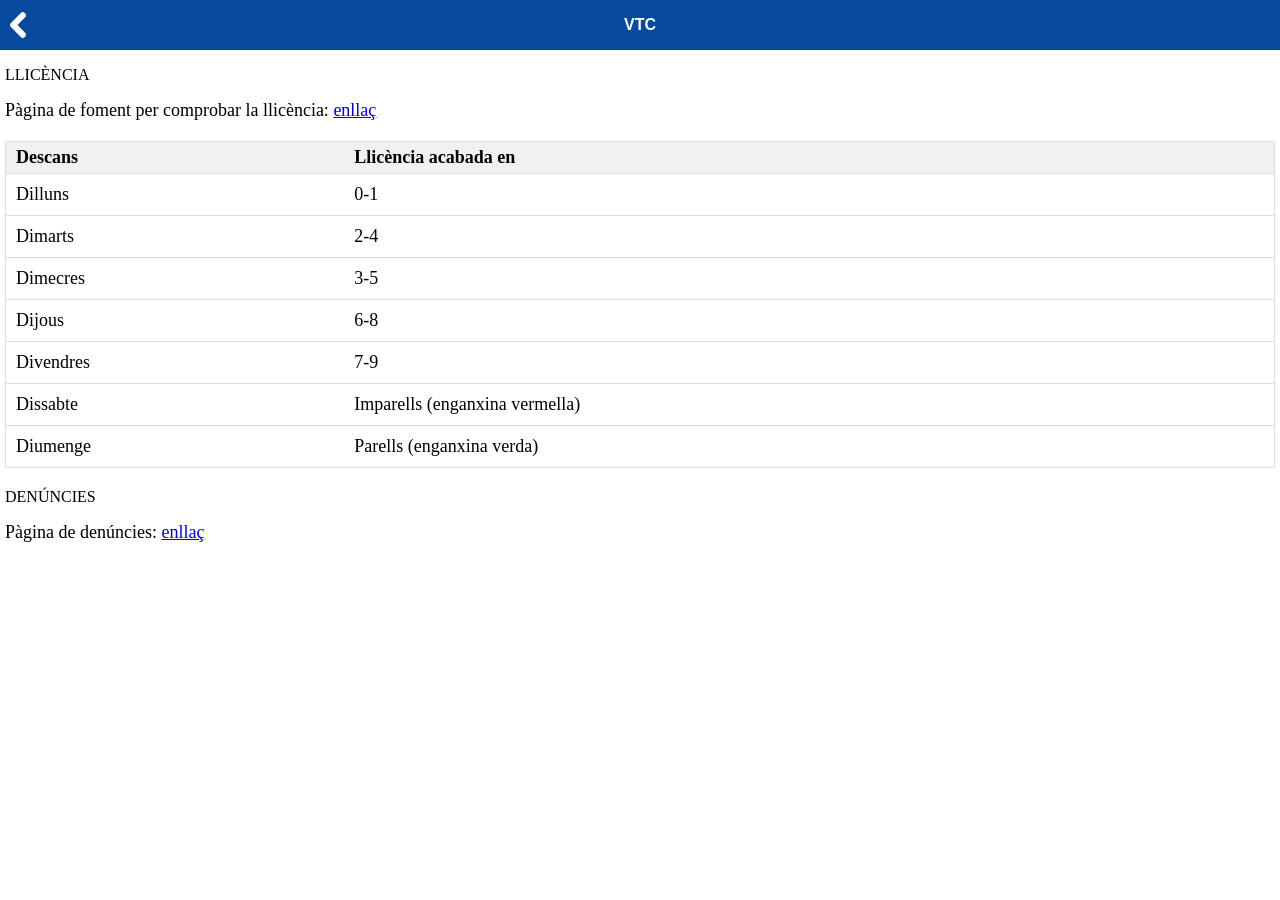
<file: VTC/index.html>
<!DOCTYPE html>
<html>
<head>
    <title>VTC</title>
    <script src="https://ajax.googleapis.com/ajax/libs/jquery/1.9.1/jquery.min.js"
    type="text/javascript"></script>
    <script async src="https://www.googletagmanager.com/gtag/js?id=G-MYXV6ZJSGC"></script>
    <script>
      window.dataLayer = window.dataLayer || [];
      function gtag(){dataLayer.push(arguments);}
      gtag('js', new Date());

      gtag('config', 'G-MYXV6ZJSGC');
    </script>
    <script src="codigo.js"></script>
    <link rel="stylesheet" href="estilos.css">
    <link rel="stylesheet" href="../css/loader.css">
    <link rel="stylesheet" href="../css/cabecera.css">
    <link rel="stylesheet" href="../css/taules.css">
    <link rel="stylesheet" href="../css/textos.css">

<meta charset="UTF-8">
<meta name="viewport" content="width=device-width, initial-scale=1">

<meta name="theme-color" content="#064a9d">

<meta http-equiv="Cache-Control" content="no-store" /> 
<meta http-equiv="Expires" content="0">
<meta http-equiv="Last-Modified" content="0">
<meta http-equiv="Pragma" content="no-cache">

</head>
<body onload="pageonload()" style="margin: 0;padding: 0">

        <div>
          <table class="cabecera">
            <tr>
              <td id="version" class="back" onclick="clickBack()"><img src="../img/back.png" height="26px" style="vertical-align: middle;"></td>
              <td id="titulo" class="titulo">VTC</td>
              <td id="fecha" class="fecha"></td>
            </tr>
          </table>
        </div>  


<div style="margin-left: 5px; margin-right: 5px;">

<p class="txtSeccioSancions">LLICÈNCIA</p>
<div class="texto">
Pàgina de foment per comprobar la llicència: <a href="https://apps.fomento.gob.es/crgt" target="_blank">enllaç</a>
</div>

<div class="divTaulaMain">
<table id="tableMain" class="taulaMain">
<thead><tr><th>Descans</th>
<th>Llicència acabada en</th>
</tr></thead>
<tbody><tr>
<td>Dilluns</td>
<td>0-1</td>
</tr>
<tr>
<td>Dimarts</td>
<td>2-4</td>
</tr>
<tr>
<td>Dimecres</td>
<td>3-5</td>
</tr>
<tr>
<td>Dijous</td>
<td>6-8</td>
</tr>
<tr>
<td>Divendres</td>
<td>7-9</td>
</tr>
<tr>
<td>Dissabte</td>
<td>Imparells (enganxina vermella)</td>
</tr>
<tr>
<td>Diumenge</td>
<td>Parells (enganxina verda)</td>
</tr>
</tbody></table>
</div>

<p class="txtSeccioSancions">DENÚNCIES</p>
<div class="texto">
Pàgina de denúncies: <a href="../nomenclator/index.html?filter1=VTC" target="_blank">enllaç</a>
</div>

<!----------------------------------------------------------->
<!------------------ DIV EXTRA INFO ------------------------->
<!----------------------------------------------------------->
  <!--div id="divExtraInfo" >
    <table class="tableExtraInfo" align="center">
      <tr><td>
        <p id="labelExtra">
            <b>Europa:</b>
              <ul>
                <li>Quan es tracti d’un permís de conducció no subjecte a un període de vigència determinat, el titular haurà de renovar-lo una vegada hagin transcorregut dos anys des que hagi establert la seva residència normal a Espanya,</li>
                <li>Els titulars de permisos de conduir comunitaris que són residents a Espanya, tenen l'obligació de renovar el seu permís de conduir en el país de residència, és a dir, a l'Estat espanyol i no al seu país d'origen.</li>
                <br>
                <li>Persona amb més de 6 mesos de residència amb permís espanyol i del seu pais:</li>
                  <ul>
                    <li>S'intervé el del seu pais a disposició de DGT.</li>
                  </ul>
                <li>Persona amb MÉS de 2 anys de residència i permís del seu pais amb caducitat indefinida, +15 anys de caducitat (A i B) o +5 anys de caducitat (D i E):</li>
                  <ul>
                    <li>Denùncia 3189 i A140PL.</li>
                  </ul>
                <li>Persona amb MENYS de 2 anys de residència  i permís del seu pais amb caducitat indefinida, +15 anys de caducitat (A i B) o +5 anys de caducitat (D i E):</li>
                  <ul>
                    <li>T111 sense denùncia.</li>
                  </ul>
              </ul>
        </p>
        <p id="labelExtra">
            <b>Bilateral:</b>
            <ul>
                <li>Si la persona fa MÉS de 6 mesos de residència i no ha efectuat el canvi:</li>
                <ul><li>Denùncia 3152-3-4 indicant a observacions el motiu (NO s'inmovilitza).</li></ul>
              </ul>
        </p>
        <p id="labelExtra">
            <b>Si no apareix a la llista:</b>
            <ul>
                <li>Si no presenta el carnet de conduir internacional i el del pais d'origen en vigor:</li>
                <ul>
                  <li>Si és resident de MÉS de 6 mesos:</li>
                  <ul>
                    <li>Denùncia 3154 indicant a observacions el motiu i s'<b>inmovilitza</b>.</li>
                  </ul>
                  <li>Si és turista:</li>
                  <ul>
                    <li>Denùncia 3154 (NO s'inmovilitza).</li>
                  </ul>
                </ul>
              </ul>
        </p>
      </td></tr>
    </table>
  </div-->

</div>

</body>
</html>
</file>
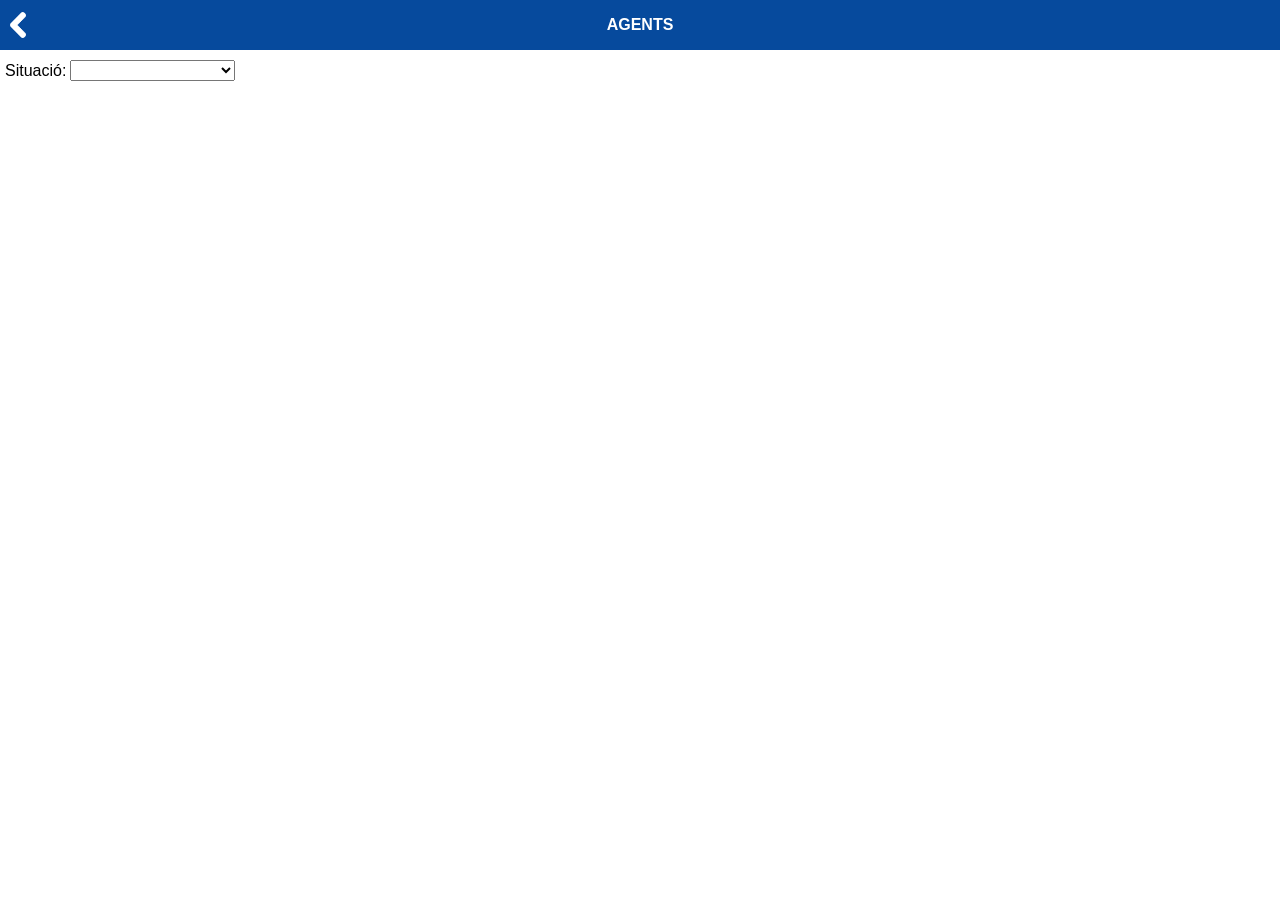
<file: actuacions/agents/index.html>
<!DOCTYPE html>
<html>
<head>
    <title>AGENTS</title>

    <script src="https://ajax.googleapis.com/ajax/libs/jquery/1.9.1/jquery.min.js"
    type="text/javascript"></script>
    <script async src="https://www.googletagmanager.com/gtag/js?id=G-MYXV6ZJSGC"></script>
    <script>
      window.dataLayer = window.dataLayer || [];
      function gtag(){dataLayer.push(arguments);}
      gtag('js', new Date());

      gtag('config', 'G-MYXV6ZJSGC');
    </script>
    
    <script type="text/javascript" src="papaparse.min.js"></script>
    <script src="codigo.js"></script>
    <link rel="stylesheet" href="estilos.css">
    <link rel="stylesheet" href="../../css/loader.css">
    <link rel="stylesheet" href="../../css/cabecera.css">
    <link rel="stylesheet" href="../../css/taules.css">
    <link rel="stylesheet" href="../../css/textos.css">

<meta charset="UTF-8">
<meta name="viewport" content="width=device-width, initial-scale=1">

<meta name="theme-color" content="#064a9d">

<meta http-equiv="Cache-Control" content="no-store" /> 
<meta http-equiv="Expires" content="0">
<meta http-equiv="Last-Modified" content="0">
<meta http-equiv="Pragma" content="no-cache">

</head>
<body onload="pageonload()" style="margin: 0;padding: 0">

    <div id="loading">
      <div id="loadingIn">
        <div class="loader">
        
        </div>
      </div>
    </div>
    
  <div style="background-color: white; margin-bottom: 10px;">
    <table class="cabecera">
      <tr>
        <td id="version" class="back" onclick="clickBack()"><img src="../../img/back.png" height="26px" style="vertical-align: middle;"></td>
        <td id="titulo" class="titulo">AGENTS</td>
        <td id="fecha" class="fecha"></td>
      </tr>
    </table>
  </div>

<div style="margin-left: 5px; margin-right: 5px;">
  
      <div>

                                

            <label for="dropdownSituacion" class="myLabel">Situació:</label>
            <select id = "dropdownSituacion" onchange = "dropdownChange()" class="dropdown" >
              <option></option>
            </select>  
          <p id="hitCounter" class="hitCounter"></p>
      </div>

<div id="divTaules">
<!----------------------------------------------------------->
<!------------------ DIV AUTOR ------------------------------>
<!----------------------------------------------------------->
<div id="divTaulaAutor">
  <p class="hitCounter">Actes per l'autor:</p>
  <table id="tableAutor" class="taulaMain">
  <thead><tr><th>Codi</th>
<th>Descripció</th>
</tr></thead>
<tbody><tr onClick="tableClick(this)">
<td>A10PL</td>
<td>ACTA GENÈRICA D´INTERVENCIÓ</td>
</tr>
<tr onClick="tableClick(this)">
<td>A13PL</td>
<td>ACTA D´IMMOBILITZACIÓ, INTERVENCIÓ, DIPÒSIT D´UN VEHICLE</td>
</tr>
<tr onClick="tableClick(this)">
<td>A14PL</td>
<td>ACTA DE PRECINTE D´UN VEHICLE</td>
</tr>
<tr onClick="tableClick(this)">
<td>A15PL</td>
<td>ACTA DE DESPRECINTE D´UN VEHICLE</td>
</tr>
<tr onClick="tableClick(this)">
<td>A17PL</td>
<td>ACTA DE MANIFESTACIÓ</td>
</tr>
<tr onClick="tableClick(this)">
<td>A17.2PL</td>
<td>CONTINUACIÓ DE L´ACTA DE MANIFESTACIÓ</td>
</tr>
<tr onClick="tableClick(this)">
<td>A18PL</td>
<td>ACTA DE DENÚNCIA</td>
</tr>
<tr onClick="tableClick(this)">
<td>A18.2PL</td>
<td>CONTINUACIÓ  ACTA DE DENÚNCIA</td>
</tr>
<tr onClick="tableClick(this)">
<td>A20PL</td>
<td>ACTA DE PESATGE DE SUBSTÀNCIES ESTUPEFAENTS</td>
</tr>
<tr onClick="tableClick(this)">
<td>A21PL</td>
<td>INFORME PERICIAL D´ALCOHOLÈMIA</td>
</tr>
<tr onClick="tableClick(this)">
<td>A29PL</td>
<td>ACTA PER DEIXAR SENSE EFECTE UNA DETENCIÓ</td>
</tr>
<tr onClick="tableClick(this)">
<td>A31PL</td>
<td>ACTA D´INSPECCIÓ OCULAR A IMMOBLES</td>
</tr>
<tr onClick="tableClick(this)">
<td>A33PL</td>
<td>ACTA D´INSPECCIÓ OCULAR DE VEHICLES</td>
</tr>
<tr onClick="tableClick(this)">
<td>A35PL</td>
<td>ACTA DE LLIURAMENT DE MENOR O PERSONA AMB DISCAPACITAT</td>
</tr>
<tr onClick="tableClick(this)">
<td>A43PL</td>
<td>ACTA DE GESTIÓ DE TROBALLES</td>
</tr>
<tr onClick="tableClick(this)">
<td>A43.2PL</td>
<td>REBUT DE TROBALLES</td>
</tr>
<tr onClick="tableClick(this)">
<td>A54PL</td>
<td>ACTA DE LLIURAMENT DE PERSONA DETINGUDA PER A CUSTÒDIA OI TRASLLAT</td>
</tr>
<tr onClick="tableClick(this)">
<td>A55PL</td>
<td>ACTA DE DETENCIÓ PER RECLAMACIÓ</td>
</tr>
<tr onClick="tableClick(this)">
<td>A56PL</td>
<td>ACTA DE RECONEIXEMENT I LLIURAMENT D´EFECTES</td>
</tr>
<tr onClick="tableClick(this)">
<td>A57PL</td>
<td>ACTA DE DECLARACIÓ DE PERSONA PERJUDICADA PER SOSTRACCIÓ A ESTABLIMENT COMERCIAL</td>
</tr>
<tr onClick="tableClick(this)">
<td>A58PL</td>
<td>ACTA PER PRESSUMPTE INFRACCIÓ ADMINISTRATIVA L.O 4/2000</td>
</tr>
<tr onClick="tableClick(this)">
<td>A59PL</td>
<td>ACTA D´ESBRINAMENT DE DOMICILI</td>
</tr>
<tr onClick="tableClick(this)">
<td>A101PL</td>
<td>ACTA ÚNICA DE DENÚNCIA I INTERVENCIÓ DE GÈNERE PER A VENDA AMBULANT</td>
</tr>
<tr onClick="tableClick(this)">
<td>A101.2PL</td>
<td>ACTA DE LLIURAMENT DE GÈNERE INTERVINGUT PER VENDA AMBULANT</td>
</tr>
<tr onClick="tableClick(this)">
<td>A102PL</td>
<td>ACTA ÚNICA DE DENÚNCIA I INTERVENCIÓ PER L´OFERIMENT DE JUGUESQUES A L´ESPAI PÚBLIC</td>
</tr>
<tr onClick="tableClick(this)">
<td>A103PL</td>
<td>ACTA D´INSPECCIÓ DE LOCALS DE CONCURRÈNCIA PÚBLICA</td>
</tr>
<tr onClick="tableClick(this)">
<td>A103.1PL</td>
<td>CITACIÓ PER PRESENTAR REBUT D´ASSEGURANÇA OBLIGATÒRIA</td>
</tr>
<tr onClick="tableClick(this)">
<td>A104PL</td>
<td>ACTA DE CESSIÓ D´UN VEHICLE</td>
</tr>
<tr onClick="tableClick(this)">
<td>A105PL</td>
<td>ACTA D´INSPECCIÓ PER TRANSPORT D´ALIMENTS</td>
</tr>
<tr onClick="tableClick(this)">
<td>A106PL</td>
<td>INFORME PER A SERVEIS SOCIALS</td>
</tr>
<tr onClick="tableClick(this)">
<td>A107PL</td>
<td>ACTA D´INTERVENCIÓ D´ANIMALS</td>
</tr>
<tr onClick="tableClick(this)">
<td>A107.bPL</td>
<td>ACTUACIÓ AMB GOSSOS CONSIDERATS COM A POTENCIALMENT PERILLOSOS</td>
</tr>
<tr onClick="tableClick(this)">
<td>A108PL</td>
<td>ACTA D´INTERVENCIÓ D´EFECTES A UNA PERSONA DENUNCIADA, INVESTIGADA O DETINGUDA</td>
</tr>
<tr onClick="tableClick(this)">
<td>A109PL</td>
<td>ACTA DE LLIURAMENT I CUSTÒDIA DELS EFECTES PERSONALS AD´UNA PERSONA DETINGUDA</td>
</tr>
<tr onClick="tableClick(this)">
<td>A110PL</td>
<td>ACTA DE COMUNICACIÓ SOBRE INTERVENCIÓ DE PERMIS DE CONDUIR</td>
</tr>
<tr onClick="tableClick(this)">
<td>A111PL</td>
<td>ACTA D´INSPECCIÓ DE NIVELLS SONORS</td>
</tr>
<tr onClick="tableClick(this)">
<td>A111.bPL</td>
<td>ACTA D´INSPECCIÓ DE NIVELLS SONORS MUSICALS</td>
</tr>
<tr onClick="tableClick(this)">
<td>A112PL</td>
<td>ACTA D´INSPECCIÓ D´OBRES A LA VIA PÚBLICA</td>
</tr>
<tr onClick="tableClick(this)">
<td>A114PL</td>
<td>ACTA DE CONTROL DE SOROLL DE VEHICLES</td>
</tr>
<tr onClick="tableClick(this)">
<td>A115PL</td>
<td>ACTA DE RESPONSABILITAT EN LA CONDUCCIÓ DEL VEHICLE</td>
</tr>
<tr onClick="tableClick(this)">
<td>A116PL</td>
<td>ACTA PER AL TRASLLAT VOLUNTARI DE CONDUCTOR A DEPENDÈNCIES DE GUB</td>
</tr>
<tr onClick="tableClick(this)">
<td>A118PL</td>
<td>INFORME SOBRE MITJANS DE VIDA I DOMICILI</td>
</tr>
<tr onClick="tableClick(this)">
<td>A119PL</td>
<td>CONTINUACIÓ DE L´ACTA  </td>
</tr>
<tr onClick="tableClick(this)">
<td>A121PL</td>
<td>ANNEX A LA DENÚNCIA</td>
</tr>
<tr onClick="tableClick(this)">
<td>A124PL</td>
<td>ACTA D´OBERTURA DE VEHICLES</td>
</tr>
<tr onClick="tableClick(this)">
<td>A125PL</td>
<td>INFORME PERICIAL DE DROGUES ESTUPEFAENTS O SUBSTÀNCIES PSICOTRÒPIQUES</td>
</tr>
<tr onClick="tableClick(this)">
<td>A127PL</td>
<td>ACTA DE DESTRUCCIÓ D´IMATGES REALITZADES AMB CÀMERES DE VIDEOVIGILÀNCIA</td>
</tr>
<tr onClick="tableClick(this)">
<td>A129PL</td>
<td>ACTA DE CERTIFICACIÓ DEL VALOR LÍMIT D´EMISSIÓ DE SOROLL PER A VEHICLES A MOTOR I CICLOMOTORS</td>
</tr>
<tr onClick="tableClick(this)">
<td>A130PL</td>
<td>ACTA D´INTERVENCIÓ DE PERMÍS DE CIRCULACIÓ</td>
</tr>
<tr onClick="tableClick(this)">
<td>A131PL</td>
<td>ACTA D´ENTRADA I LLIURAMENT DE LA FINCA AL SEU PROPIETARI</td>
</tr>
<tr onClick="tableClick(this)">
<td>A132PL</td>
<td>ACTA D´INSPECCIÓ D´ABOCAMENT DE MATERIAL TÒXIC I REQUERIMENT</td>
</tr>
<tr onClick="tableClick(this)">
<td>A134PL</td>
<td>ANNEX A LA DENÚNCIA DE CONDUCCIÓ SOTA ELS EFECTES DE CONSUM DE DROGUES</td>
</tr>
<tr onClick="tableClick(this)">
<td>A135PL</td>
<td>ACTA D´UTILITZACIÓ DEL RIFLE ANESTÈSIC PER ANIMALS PER ACTUACIONS A LA VIA PÚBLICA</td>
</tr>
<tr onClick="tableClick(this)">
<td>A136PL</td>
<td>ACTA OBERTA (GENÈRICA)</td>
</tr>
<tr onClick="tableClick(this)">
<td>A138PL</td>
<td>ACTA D´INSPECCIÓ D´HABITATGE D´ÚS TURÍSTIC</td>
</tr>
<tr onClick="tableClick(this)">
<td>A139PL</td>
<td>ACTA DE LLIURAMENT DE MOSTRES DE SALIVA PER DETECCIÓ DE DROGUES O ALTRES</td>
</tr>
<tr onClick="tableClick(this)">
<td>A140PL</td>
<td>COMUNICAT A LA PREFACTURA PROVINCIAL DE TRÀNSIT D´UNA INCIDÈNCIA D´UN PERMÍS DE CONDUIR NO EXP. A ESPANYA</td>
</tr>
<tr onClick="tableClick(this)">
<td>A143PL</td>
<td>ACTA DE RETORN DE MATERIAL DE DOTACIÓ OPERATIU I NO OPERATIU</td>
</tr>
<tr onClick="tableClick(this)">
<td>D04PL</td>
<td>DENÚNCIA DE FURT/SOSTRACCIÓ</td>
</tr>
<tr onClick="tableClick(this)">
<td>D05PL</td>
<td>DENÚNCIA DE ROBATORI/FURT DINS D´UN VEHICLE</td>
</tr>
<tr onClick="tableClick(this)">
<td>D06PL</td>
<td>LLISTA D´OBJECTES SOSTRETS/PERDUTS</td>
</tr>
<tr onClick="tableClick(this)">
<td>D07PL</td>
<td>DENÚNCIA DE LA PÈRDUA D´OBJECTES</td>
</tr>
<tr onClick="tableClick(this)">
<td>D10PL</td>
<td>DENÚNCIA PER PRESSUMPTES INFRACCIONS A LA L.O. 4/2015</td>
</tr>
<tr onClick="tableClick(this)">
<td>D10.bPL</td>
<td>ACTA D´INTERVENCIÓ TEMPORAL A L´EMPARA DE LA L.O 4/2015</td>
</tr>
<tr onClick="tableClick(this)">
<td>D11PL</td>
<td>DENÚNCIA GENÈRICA</td>
</tr>
<tr onClick="tableClick(this)">
<td>D16PL</td>
<td>DENÚNCIA DE DANYS</td>
</tr>
<tr onClick="tableClick(this)">
<td>D24PL</td>
<td>DENÚNCIA DE FURT A ESTABLIMENT COMERCIAL</td>
</tr>
<tr onClick="tableClick(this)">
<td>D25PL</td>
<td>AMPLIACIÓ DE DENÚNCIA</td>
</tr>
<tr onClick="tableClick(this)">
<td>D32PL</td>
<td>ACTA DENÚNCIA PER INFRACCIÓ RELACIONADA AMB EL VOL DE RPA/DRONS</td>
</tr>
<tr onClick="tableClick(this)">
<td>D101PL</td>
<td>DENÚNCIA PER INFRACCIÓ LL 11/2014 PER GARANTIR ELS DRETS DE LESBIANES, GAIS, BISEXUALS…</td>
</tr>
<tr onClick="tableClick(this)">
<td>G04PL</td>
<td>INFORME DE PERSECUCIÓ POLICIAL</td>
</tr>
<tr onClick="tableClick(this)">
<td>G25PL</td>
<td>INFORME DEL CONTACTE</td>
</tr>
<tr onClick="tableClick(this)">
<td>G30PL</td>
<td>DOCUMENT DE CORDINACIÓ</td>
</tr>
<tr onClick="tableClick(this)">
<td>G31PL</td>
<td>MINUTA POLICIAL PER FALTES DE FURT A ESTABLIMENT FULL 1</td>
</tr>
<tr onClick="tableClick(this)">
<td>G31.2PL</td>
<td>MINUTA POLICIAL PER FALTES DE FURT A ESTABLIMENT FULL 2</td>
</tr>
<tr onClick="tableClick(this)">
<td>G32PL</td>
<td>SOL-LICITUD DE NOVA TIPOLOGIA</td>
</tr>
<tr onClick="tableClick(this)">
<td>G101PL</td>
<td>OPERACIÓ CONJUNTA</td>
</tr>
<tr onClick="tableClick(this)">
<td>G102PL</td>
<td>INFORME SOBRE CONCENTRACIÓ, MANIFESTACIÓ</td>
</tr>
<tr onClick="tableClick(this)">
<td>G105PL</td>
<td>SOL-LICITUD DE TRAGETA D´ARMES</td>
</tr>
<tr onClick="tableClick(this)">
<td>G106PL</td>
<td>OFICI DE LLIURAMENT D´ATESTATS</td>
</tr>
<tr onClick="tableClick(this)">
<td>G107PL</td>
<td>OFICI DE LLIURAMENT DE DOCUMENTACIÓ A LA PGME</td>
</tr>
<tr onClick="tableClick(this)">
<td>G108PL</td>
<td>OFICI D´AVERIGUACIÓ DE DOMICILI</td>
</tr>
<tr onClick="tableClick(this)">
<td>G109PL</td>
<td>OFICI DE SOL-LICITUD DE DADES DEL PADRÓ MUNICIPAL A LA GUB</td>
</tr>
<tr onClick="tableClick(this)">
<td>G109.2PL</td>
<td>OFICI DE SOL-LICITUD DE DADES DEL PADRÓ MUNICIPAL A LA GUB</td>
</tr>
<tr onClick="tableClick(this)">
<td>G113PL</td>
<td>COMINCAT INTERN</td>
</tr>
<tr onClick="tableClick(this)">
<td>G114PL</td>
<td>SOL.LICITUD D´INDEMNITZACIÓ PER DESPLAÇAMENTS EN ASSISTÈNCIA A JUDICI</td>
</tr>
<tr onClick="tableClick(this)">
<td>G115PL</td>
<td>DADES BÀSIQUES DE L´ASSISTÈNCIA A JUDICI</td>
</tr>
<tr onClick="tableClick(this)">
<td>G118PL</td>
<td>COMITÈ DE QUALITAT</td>
</tr>
<tr onClick="tableClick(this)">
<td>G120PL</td>
<td>FORMULARI DE DERIVACIÓ A MEDIACIÓ</td>
</tr>
<tr onClick="tableClick(this)">
<td>G121PL</td>
<td>RESPOSTA AL PLEC DE DESCÀRREC</td>
</tr>
<tr onClick="tableClick(this)">
<td>G123PL</td>
<td>COMUNICAT INTERN DE MANIFESTACIÓ D´ACCIDENT AMB VEHICLE POLICIAL</td>
</tr>
<tr onClick="tableClick(this)">
<td>G124PL</td>
<td>COMUNICAT DE PINTADES/GRAFITS</td>
</tr>
<tr onClick="tableClick(this)">
<td>G145PL</td>
<td>DETECCIÓ AVERIA I/O DANYS EN VEHICLE GUB</td>
</tr>
<tr onClick="tableClick(this)">
<td>G146PL</td>
<td>DETECCIÓ DE MANCA DOTACIÓ DEL VEHICLE</td>
</tr>
<tr onClick="tableClick(this)">
<td>G152PL</td>
<td>DADES EN SUPÒSITS D´ACTITUDS DISCRIMINATÒRIES I/O DELICTES D´ODI</td>
</tr>
<tr onClick="tableClick(this)">
<td>G157PL</td>
<td>COMUNICAT D’ÚS DEL DISPOSITIU PERSONAL DE GRAVACIÓ (DPG)</td>
</tr>
<tr onClick="tableClick(this)">
<td>I24</td>
<td>FULL D´IDENTIFICACIÓ DE PERSONES DETINGUDES</td>
</tr>
<tr onClick="tableClick(this)">
<td>I25</td>
<td>FULL DE CERTIFICAT D´IDENTIFICACIÓ DE PERSONA DETINGUDA</td>
</tr>
<tr onClick="tableClick(this)">
<td>I55</td>
<td>CADENA DE CUSTÒDIA</td>
</tr>
<tr onClick="tableClick(this)">
<td>N01PL</td>
<td>INFORMACIÓ A LA PERSONA DETINGUDA SOBRE ELS SEUS DRETS</td>
</tr>
<tr onClick="tableClick(this)">
<td>N01.bPL</td>
<td>INFORMACIÓ AL/A LA MENOR DETINGUT/DA SOBRE ELS SEUS DRETS</td>
</tr>
<tr onClick="tableClick(this)">
<td>N02PL</td>
<td>INFORMACIÓ A LA VÍCTIMA I/O PERSONA PERJUDICADA SOBRE ELS SEUS DRETS</td>
</tr>
<tr onClick="tableClick(this)">
<td>N07PL</td>
<td>NOTIFICACIÓ DE CITACIÓ JUDICIAL</td>
</tr>
<tr onClick="tableClick(this)">
<td>N08PL</td>
<td>INFORMACIÓ DE DRETS A LA PERSONA INVESTIGADA NO DETINGUDA</td>
</tr>
<tr onClick="tableClick(this)">
<td>N09PL</td>
<td>INFORMACIÓ DE DRETS I FETS A LA PERSONA DENUNCIADA PER DELICTE LLEU</td>
</tr>
<tr onClick="tableClick(this)">
<td>N09.bPL</td>
<td>INFORMACIÓ DE DRETS I FETS AL MENOR DENUNCIAT PER DELICTE LLEU</td>
</tr>
<tr onClick="tableClick(this)">
<td>N10PL</td>
<td>CITACIÓ PER A JUDICI INMEDIAT DE DELICTE LLEU (JIDL)</td>
</tr>
<tr onClick="tableClick(this)">
<td>N101PL</td>
<td>DILIGÈNCIA D´INFORMACIÓ PER A VÍCTIMES DE VIOLÈNCIA DOMÈSTICA</td>
</tr>
<tr onClick="tableClick(this)">
<td>N101.bPL</td>
<td>DILIGÈNCIA D´INFORMACIÓ PER A VÍCTIMES DE DELICTES CONTRA LA LLIBERTAT SEXUAL</td>
</tr>
<tr onClick="tableClick(this)">
<td>N102PL</td>
<td>NOTIFICACIÓ DE CITACIÓ POLICIAL</td>
</tr>
<tr onClick="tableClick(this)">
<td>T11PL</td>
<td>ACTA D´INSPECCIÓ DE TRANSPORT ESCOLAR O DE MENORS</td>
</tr>
<tr onClick="tableClick(this)">
<td>T12PL</td>
<td>MOSTRA PER ANALÍTICA CONTRAST ALCOHOL O ALTRES</td>
</tr>
<tr onClick="tableClick(this)">
<td>T17PL</td>
<td>ACTA D´ISPECCIÓ DE TRANSPORTS DE VIATGERS</td>
</tr>
<tr onClick="tableClick(this)">
<td>T100PL</td>
<td>COMUNICAT DELICTE CONTRA LA SEGURETAT VIÀRIA</td>
</tr>
<tr onClick="tableClick(this)">
<td>T101PL</td>
<td>DILIGÈNCIA D´INFORMACIÓ PER A LES PERSONES SOTMESES A LES PROVES D´ALCOHOL O DROGUES</td>
</tr>
<tr onClick="tableClick(this)">
<td>T102PL</td>
<td>INFORMACIÓ DE DRETS A LA PERSONA INVESTIGADA EN UN DELICTE RELACIONAT AMB LA CIRCULACIÓ DE VEHICLES</td>
</tr>
<tr onClick="tableClick(this)">
<td>T102.2PL</td>
<td>DILIGÈNCIA D´INFORMACIÓ DE DRETS A UN MENOR INVESTIGAT EN UN PRESSUMPTE DELICTE DE SEGURETAT VIÀRIA</td>
</tr>
<tr onClick="tableClick(this)">
<td>T103PL</td>
<td>DELICTE CONTRA LA SEGURETAT VIÀRIA: EXCÉS DE VELOCITAT O CONDUCCIÓ SENSE PERMÍS O LLICÈNCIA</td>
</tr>
<tr onClick="tableClick(this)">
<td>T104PL</td>
<td>CITACIÓ PER A LA PERSONA DENUNCIADAA CAUSA D´UN PRESSUMPTE DELICTE CONTRA LA SEGURETAT VIARIA</td>
</tr>
<tr onClick="tableClick(this)">
<td>T105PL</td>
<td>DILIGÈNCIA D´INFORMACIÓ EN CAS D´ACCIDENT DE TRÀNSIT </td>
</tr>
<tr onClick="tableClick(this)">
<td>T06.1PL</td>
<td>FULL D´IDENTIFICACIÓ ACCIDENT DE TRÀNSIT</td>
</tr>
<tr onClick="tableClick(this)">
<td>T107PL</td>
<td>PROPOSTA EXTRAORDINÀRIA D´INSPECCIÓ TÈCNICA DE VEHICLES</td>
</tr>
<tr onClick="tableClick(this)">
<td>T108PL</td>
<td>VEHICLE DE TRANSPORT PÚBLIC DE VIATGERS. DECLARACIÓ CONDUCTOR</td>
</tr>
<tr onClick="tableClick(this)">
<td>T109PL</td>
<td>VEHICLE DE TRANSPORT PÚBLIC DE VIATGERS. DECLARACIÓ PASSATGER</td>
</tr>
<tr onClick="tableClick(this)">
<td>T06PL</td>
<td>COMUNICAT D´UN ACCIDENT DE TRÀNSIT</td>
</tr>
<tr onClick="tableClick(this)">
<td>T110</td>
<td>MOSTRA PER A ANALÍTICA DE DROGUES TÒXIQUES, ESTUPEFAENTS O SUBSTÀNCIES PSICOTRÒPIQUES</td>
</tr>
<tr onClick="tableClick(this)">
<td>T111PL</td>
<td>INFORMACIÓ SOBRE L’OBLIGACIÓ DE RENOVAR EL PERMÍS DE CONDUCCIÓ COMUNITARIS ALS TITULARS RESIDENTS A ESPANYA</td>
</tr>
</tbody></table>
</div>


<!----------------------------------------------------------->
<!------------------ DIV VICTIMA ---------------------------->
<!----------------------------------------------------------->
<div id="divTaulaPerjudicat">
  <p class="hitCounter">Actes per al perjudicat:</p>
  <table id="tablePerjudicat" class="taulaMain">
  <thead><tr><th>Codi</th>
<th>Descripció</th>
</tr></thead>
<tbody><tr onClick="tableClick(this)">
<td>A10PL</td>
<td>ACTA GENÈRICA D´INTERVENCIÓ</td>
</tr>
<tr onClick="tableClick(this)">
<td>A13PL</td>
<td>ACTA D´IMMOBILITZACIÓ, INTERVENCIÓ, DIPÒSIT D´UN VEHICLE</td>
</tr>
<tr onClick="tableClick(this)">
<td>A14PL</td>
<td>ACTA DE PRECINTE D´UN VEHICLE</td>
</tr>
<tr onClick="tableClick(this)">
<td>A15PL</td>
<td>ACTA DE DESPRECINTE D´UN VEHICLE</td>
</tr>
<tr onClick="tableClick(this)">
<td>A17PL</td>
<td>ACTA DE MANIFESTACIÓ</td>
</tr>
<tr onClick="tableClick(this)">
<td>A17.2PL</td>
<td>CONTINUACIÓ DE L´ACTA DE MANIFESTACIÓ</td>
</tr>
<tr onClick="tableClick(this)">
<td>A18PL</td>
<td>ACTA DE DENÚNCIA</td>
</tr>
<tr onClick="tableClick(this)">
<td>A18.2PL</td>
<td>CONTINUACIÓ  ACTA DE DENÚNCIA</td>
</tr>
<tr onClick="tableClick(this)">
<td>A20PL</td>
<td>ACTA DE PESATGE DE SUBSTÀNCIES ESTUPEFAENTS</td>
</tr>
<tr onClick="tableClick(this)">
<td>A21PL</td>
<td>INFORME PERICIAL D´ALCOHOLÈMIA</td>
</tr>
<tr onClick="tableClick(this)">
<td>A29PL</td>
<td>ACTA PER DEIXAR SENSE EFECTE UNA DETENCIÓ</td>
</tr>
<tr onClick="tableClick(this)">
<td>A31PL</td>
<td>ACTA D´INSPECCIÓ OCULAR A IMMOBLES</td>
</tr>
<tr onClick="tableClick(this)">
<td>A33PL</td>
<td>ACTA D´INSPECCIÓ OCULAR DE VEHICLES</td>
</tr>
<tr onClick="tableClick(this)">
<td>A35PL</td>
<td>ACTA DE LLIURAMENT DE MENOR O PERSONA AMB DISCAPACITAT</td>
</tr>
<tr onClick="tableClick(this)">
<td>A43PL</td>
<td>ACTA DE GESTIÓ DE TROBALLES</td>
</tr>
<tr onClick="tableClick(this)">
<td>A43.2PL</td>
<td>REBUT DE TROBALLES</td>
</tr>
<tr onClick="tableClick(this)">
<td>A54PL</td>
<td>ACTA DE LLIURAMENT DE PERSONA DETINGUDA PER A CUSTÒDIA OI TRASLLAT</td>
</tr>
<tr onClick="tableClick(this)">
<td>A55PL</td>
<td>ACTA DE DETENCIÓ PER RECLAMACIÓ</td>
</tr>
<tr onClick="tableClick(this)">
<td>A56PL</td>
<td>ACTA DE RECONEIXEMENT I LLIURAMENT D´EFECTES</td>
</tr>
<tr onClick="tableClick(this)">
<td>A57PL</td>
<td>ACTA DE DECLARACIÓ DE PERSONA PERJUDICADA PER SOSTRACCIÓ A ESTABLIMENT COMERCIAL</td>
</tr>
<tr onClick="tableClick(this)">
<td>A58PL</td>
<td>ACTA PER PRESSUMPTE INFRACCIÓ ADMINISTRATIVA L.O 4/2000</td>
</tr>
<tr onClick="tableClick(this)">
<td>A59PL</td>
<td>ACTA D´ESBRINAMENT DE DOMICILI</td>
</tr>
<tr onClick="tableClick(this)">
<td>A101PL</td>
<td>ACTA ÚNICA DE DENÚNCIA I INTERVENCIÓ DE GÈNERE PER A VENDA AMBULANT</td>
</tr>
<tr onClick="tableClick(this)">
<td>A101.2PL</td>
<td>ACTA DE LLIURAMENT DE GÈNERE INTERVINGUT PER VENDA AMBULANT</td>
</tr>
<tr onClick="tableClick(this)">
<td>A102PL</td>
<td>ACTA ÚNICA DE DENÚNCIA I INTERVENCIÓ PER L´OFERIMENT DE JUGUESQUES A L´ESPAI PÚBLIC</td>
</tr>
<tr onClick="tableClick(this)">
<td>A103PL</td>
<td>ACTA D´INSPECCIÓ DE LOCALS DE CONCURRÈNCIA PÚBLICA</td>
</tr>
<tr onClick="tableClick(this)">
<td>A103.1PL</td>
<td>CITACIÓ PER PRESENTAR REBUT D´ASSEGURANÇA OBLIGATÒRIA</td>
</tr>
<tr onClick="tableClick(this)">
<td>A104PL</td>
<td>ACTA DE CESSIÓ D´UN VEHICLE</td>
</tr>
<tr onClick="tableClick(this)">
<td>A105PL</td>
<td>ACTA D´INSPECCIÓ PER TRANSPORT D´ALIMENTS</td>
</tr>
<tr onClick="tableClick(this)">
<td>A106PL</td>
<td>INFORME PER A SERVEIS SOCIALS</td>
</tr>
<tr onClick="tableClick(this)">
<td>A107PL</td>
<td>ACTA D´INTERVENCIÓ D´ANIMALS</td>
</tr>
<tr onClick="tableClick(this)">
<td>A107.bPL</td>
<td>ACTUACIÓ AMB GOSSOS CONSIDERATS COM A POTENCIALMENT PERILLOSOS</td>
</tr>
<tr onClick="tableClick(this)">
<td>A108PL</td>
<td>ACTA D´INTERVENCIÓ D´EFECTES A UNA PERSONA DENUNCIADA, INVESTIGADA O DETINGUDA</td>
</tr>
<tr onClick="tableClick(this)">
<td>A109PL</td>
<td>ACTA DE LLIURAMENT I CUSTÒDIA DELS EFECTES PERSONALS AD´UNA PERSONA DETINGUDA</td>
</tr>
<tr onClick="tableClick(this)">
<td>A110PL</td>
<td>ACTA DE COMUNICACIÓ SOBRE INTERVENCIÓ DE PERMIS DE CONDUIR</td>
</tr>
<tr onClick="tableClick(this)">
<td>A111PL</td>
<td>ACTA D´INSPECCIÓ DE NIVELLS SONORS</td>
</tr>
<tr onClick="tableClick(this)">
<td>A111.bPL</td>
<td>ACTA D´INSPECCIÓ DE NIVELLS SONORS MUSICALS</td>
</tr>
<tr onClick="tableClick(this)">
<td>A112PL</td>
<td>ACTA D´INSPECCIÓ D´OBRES A LA VIA PÚBLICA</td>
</tr>
<tr onClick="tableClick(this)">
<td>A114PL</td>
<td>ACTA DE CONTROL DE SOROLL DE VEHICLES</td>
</tr>
<tr onClick="tableClick(this)">
<td>A115PL</td>
<td>ACTA DE RESPONSABILITAT EN LA CONDUCCIÓ DEL VEHICLE</td>
</tr>
<tr onClick="tableClick(this)">
<td>A116PL</td>
<td>ACTA PER AL TRASLLAT VOLUNTARI DE CONDUCTOR A DEPENDÈNCIES DE GUB</td>
</tr>
<tr onClick="tableClick(this)">
<td>A118PL</td>
<td>INFORME SOBRE MITJANS DE VIDA I DOMICILI</td>
</tr>
<tr onClick="tableClick(this)">
<td>A119PL</td>
<td>CONTINUACIÓ DE L´ACTA  </td>
</tr>
<tr onClick="tableClick(this)">
<td>A121PL</td>
<td>ANNEX A LA DENÚNCIA</td>
</tr>
<tr onClick="tableClick(this)">
<td>A124PL</td>
<td>ACTA D´OBERTURA DE VEHICLES</td>
</tr>
<tr onClick="tableClick(this)">
<td>A125PL</td>
<td>INFORME PERICIAL DE DROGUES ESTUPEFAENTS O SUBSTÀNCIES PSICOTRÒPIQUES</td>
</tr>
<tr onClick="tableClick(this)">
<td>A127PL</td>
<td>ACTA DE DESTRUCCIÓ D´IMATGES REALITZADES AMB CÀMERES DE VIDEOVIGILÀNCIA</td>
</tr>
<tr onClick="tableClick(this)">
<td>A129PL</td>
<td>ACTA DE CERTIFICACIÓ DEL VALOR LÍMIT D´EMISSIÓ DE SOROLL PER A VEHICLES A MOTOR I CICLOMOTORS</td>
</tr>
<tr onClick="tableClick(this)">
<td>A130PL</td>
<td>ACTA D´INTERVENCIÓ DE PERMÍS DE CIRCULACIÓ</td>
</tr>
<tr onClick="tableClick(this)">
<td>A131PL</td>
<td>ACTA D´ENTRADA I LLIURAMENT DE LA FINCA AL SEU PROPIETARI</td>
</tr>
<tr onClick="tableClick(this)">
<td>A132PL</td>
<td>ACTA D´INSPECCIÓ D´ABOCAMENT DE MATERIAL TÒXIC I REQUERIMENT</td>
</tr>
<tr onClick="tableClick(this)">
<td>A134PL</td>
<td>ANNEX A LA DENÚNCIA DE CONDUCCIÓ SOTA ELS EFECTES DE CONSUM DE DROGUES</td>
</tr>
<tr onClick="tableClick(this)">
<td>A135PL</td>
<td>ACTA D´UTILITZACIÓ DEL RIFLE ANESTÈSIC PER ANIMALS PER ACTUACIONS A LA VIA PÚBLICA</td>
</tr>
<tr onClick="tableClick(this)">
<td>A136PL</td>
<td>ACTA OBERTA (GENÈRICA)</td>
</tr>
<tr onClick="tableClick(this)">
<td>A138PL</td>
<td>ACTA D´INSPECCIÓ D´HABITATGE D´ÚS TURÍSTIC</td>
</tr>
<tr onClick="tableClick(this)">
<td>A139PL</td>
<td>ACTA DE LLIURAMENT DE MOSTRES DE SALIVA PER DETECCIÓ DE DROGUES O ALTRES</td>
</tr>
<tr onClick="tableClick(this)">
<td>A140PL</td>
<td>COMUNICAT A LA PREFACTURA PROVINCIAL DE TRÀNSIT D´UNA INCIDÈNCIA D´UN PERMÍS DE CONDUIR NO EXP. A ESPANYA</td>
</tr>
<tr onClick="tableClick(this)">
<td>A143PL</td>
<td>ACTA DE RETORN DE MATERIAL DE DOTACIÓ OPERATIU I NO OPERATIU</td>
</tr>
<tr onClick="tableClick(this)">
<td>D04PL</td>
<td>DENÚNCIA DE FURT/SOSTRACCIÓ</td>
</tr>
<tr onClick="tableClick(this)">
<td>D05PL</td>
<td>DENÚNCIA DE ROBATORI/FURT DINS D´UN VEHICLE</td>
</tr>
<tr onClick="tableClick(this)">
<td>D06PL</td>
<td>LLISTA D´OBJECTES SOSTRETS/PERDUTS</td>
</tr>
<tr onClick="tableClick(this)">
<td>D07PL</td>
<td>DENÚNCIA DE LA PÈRDUA D´OBJECTES</td>
</tr>
<tr onClick="tableClick(this)">
<td>D10PL</td>
<td>DENÚNCIA PER PRESSUMPTES INFRACCIONS A LA L.O. 4/2015</td>
</tr>
<tr onClick="tableClick(this)">
<td>D10.bPL</td>
<td>ACTA D´INTERVENCIÓ TEMPORAL A L´EMPARA DE LA L.O 4/2015</td>
</tr>
<tr onClick="tableClick(this)">
<td>D11PL</td>
<td>DENÚNCIA GENÈRICA</td>
</tr>
<tr onClick="tableClick(this)">
<td>D16PL</td>
<td>DENÚNCIA DE DANYS</td>
</tr>
<tr onClick="tableClick(this)">
<td>D24PL</td>
<td>DENÚNCIA DE FURT A ESTABLIMENT COMERCIAL</td>
</tr>
<tr onClick="tableClick(this)">
<td>D25PL</td>
<td>AMPLIACIÓ DE DENÚNCIA</td>
</tr>
<tr onClick="tableClick(this)">
<td>D32PL</td>
<td>ACTA DENÚNCIA PER INFRACCIÓ RELACIONADA AMB EL VOL DE RPA/DRONS</td>
</tr>
<tr onClick="tableClick(this)">
<td>D101PL</td>
<td>DENÚNCIA PER INFRACCIÓ LL 11/2014 PER GARANTIR ELS DRETS DE LESBIANES, GAIS, BISEXUALS…</td>
</tr>
<tr onClick="tableClick(this)">
<td>G04PL</td>
<td>INFORME DE PERSECUCIÓ POLICIAL</td>
</tr>
<tr onClick="tableClick(this)">
<td>G25PL</td>
<td>INFORME DEL CONTACTE</td>
</tr>
<tr onClick="tableClick(this)">
<td>G30PL</td>
<td>DOCUMENT DE CORDINACIÓ</td>
</tr>
<tr onClick="tableClick(this)">
<td>G31PL</td>
<td>MINUTA POLICIAL PER FALTES DE FURT A ESTABLIMENT FULL 1</td>
</tr>
<tr onClick="tableClick(this)">
<td>G31.2PL</td>
<td>MINUTA POLICIAL PER FALTES DE FURT A ESTABLIMENT FULL 2</td>
</tr>
<tr onClick="tableClick(this)">
<td>G32PL</td>
<td>SOL-LICITUD DE NOVA TIPOLOGIA</td>
</tr>
<tr onClick="tableClick(this)">
<td>G101PL</td>
<td>OPERACIÓ CONJUNTA</td>
</tr>
<tr onClick="tableClick(this)">
<td>G102PL</td>
<td>INFORME SOBRE CONCENTRACIÓ, MANIFESTACIÓ</td>
</tr>
<tr onClick="tableClick(this)">
<td>G105PL</td>
<td>SOL-LICITUD DE TRAGETA D´ARMES</td>
</tr>
<tr onClick="tableClick(this)">
<td>G106PL</td>
<td>OFICI DE LLIURAMENT D´ATESTATS</td>
</tr>
<tr onClick="tableClick(this)">
<td>G107PL</td>
<td>OFICI DE LLIURAMENT DE DOCUMENTACIÓ A LA PGME</td>
</tr>
<tr onClick="tableClick(this)">
<td>G108PL</td>
<td>OFICI D´AVERIGUACIÓ DE DOMICILI</td>
</tr>
<tr onClick="tableClick(this)">
<td>G109PL</td>
<td>OFICI DE SOL-LICITUD DE DADES DEL PADRÓ MUNICIPAL A LA GUB</td>
</tr>
<tr onClick="tableClick(this)">
<td>G109.2PL</td>
<td>OFICI DE SOL-LICITUD DE DADES DEL PADRÓ MUNICIPAL A LA GUB</td>
</tr>
<tr onClick="tableClick(this)">
<td>G113PL</td>
<td>COMINCAT INTERN</td>
</tr>
<tr onClick="tableClick(this)">
<td>G114PL</td>
<td>SOL.LICITUD D´INDEMNITZACIÓ PER DESPLAÇAMENTS EN ASSISTÈNCIA A JUDICI</td>
</tr>
<tr onClick="tableClick(this)">
<td>G115PL</td>
<td>DADES BÀSIQUES DE L´ASSISTÈNCIA A JUDICI</td>
</tr>
<tr onClick="tableClick(this)">
<td>G118PL</td>
<td>COMITÈ DE QUALITAT</td>
</tr>
<tr onClick="tableClick(this)">
<td>G120PL</td>
<td>FORMULARI DE DERIVACIÓ A MEDIACIÓ</td>
</tr>
<tr onClick="tableClick(this)">
<td>G121PL</td>
<td>RESPOSTA AL PLEC DE DESCÀRREC</td>
</tr>
<tr onClick="tableClick(this)">
<td>G123PL</td>
<td>COMUNICAT INTERN DE MANIFESTACIÓ D´ACCIDENT AMB VEHICLE POLICIAL</td>
</tr>
<tr onClick="tableClick(this)">
<td>G124PL</td>
<td>COMUNICAT DE PINTADES/GRAFITS</td>
</tr>
<tr onClick="tableClick(this)">
<td>G145PL</td>
<td>DETECCIÓ AVERIA I/O DANYS EN VEHICLE GUB</td>
</tr>
<tr onClick="tableClick(this)">
<td>G146PL</td>
<td>DETECCIÓ DE MANCA DOTACIÓ DEL VEHICLE</td>
</tr>
<tr onClick="tableClick(this)">
<td>G152PL</td>
<td>DADES EN SUPÒSITS D´ACTITUDS DISCRIMINATÒRIES I/O DELICTES D´ODI</td>
</tr>
<tr onClick="tableClick(this)">
<td>G157PL</td>
<td>COMUNICAT D’ÚS DEL DISPOSITIU PERSONAL DE GRAVACIÓ (DPG)</td>
</tr>
<tr onClick="tableClick(this)">
<td>I24</td>
<td>FULL D´IDENTIFICACIÓ DE PERSONES DETINGUDES</td>
</tr>
<tr onClick="tableClick(this)">
<td>I25</td>
<td>FULL DE CERTIFICAT D´IDENTIFICACIÓ DE PERSONA DETINGUDA</td>
</tr>
<tr onClick="tableClick(this)">
<td>I55</td>
<td>CADENA DE CUSTÒDIA</td>
</tr>
<tr onClick="tableClick(this)">
<td>N01PL</td>
<td>INFORMACIÓ A LA PERSONA DETINGUDA SOBRE ELS SEUS DRETS</td>
</tr>
<tr onClick="tableClick(this)">
<td>N01.bPL</td>
<td>INFORMACIÓ AL/A LA MENOR DETINGUT/DA SOBRE ELS SEUS DRETS</td>
</tr>
<tr onClick="tableClick(this)">
<td>N02PL</td>
<td>INFORMACIÓ A LA VÍCTIMA I/O PERSONA PERJUDICADA SOBRE ELS SEUS DRETS</td>
</tr>
<tr onClick="tableClick(this)">
<td>N07PL</td>
<td>NOTIFICACIÓ DE CITACIÓ JUDICIAL</td>
</tr>
<tr onClick="tableClick(this)">
<td>N08PL</td>
<td>INFORMACIÓ DE DRETS A LA PERSONA INVESTIGADA NO DETINGUDA</td>
</tr>
<tr onClick="tableClick(this)">
<td>N09PL</td>
<td>INFORMACIÓ DE DRETS I FETS A LA PERSONA DENUNCIADA PER DELICTE LLEU</td>
</tr>
<tr onClick="tableClick(this)">
<td>N09.bPL</td>
<td>INFORMACIÓ DE DRETS I FETS AL MENOR DENUNCIAT PER DELICTE LLEU</td>
</tr>
<tr onClick="tableClick(this)">
<td>N10PL</td>
<td>CITACIÓ PER A JUDICI INMEDIAT DE DELICTE LLEU (JIDL)</td>
</tr>
<tr onClick="tableClick(this)">
<td>N101PL</td>
<td>DILIGÈNCIA D´INFORMACIÓ PER A VÍCTIMES DE VIOLÈNCIA DOMÈSTICA</td>
</tr>
<tr onClick="tableClick(this)">
<td>N101.bPL</td>
<td>DILIGÈNCIA D´INFORMACIÓ PER A VÍCTIMES DE DELICTES CONTRA LA LLIBERTAT SEXUAL</td>
</tr>
<tr onClick="tableClick(this)">
<td>N102PL</td>
<td>NOTIFICACIÓ DE CITACIÓ POLICIAL</td>
</tr>
<tr onClick="tableClick(this)">
<td>T11PL</td>
<td>ACTA D´INSPECCIÓ DE TRANSPORT ESCOLAR O DE MENORS</td>
</tr>
<tr onClick="tableClick(this)">
<td>T12PL</td>
<td>MOSTRA PER ANALÍTICA CONTRAST ALCOHOL O ALTRES</td>
</tr>
<tr onClick="tableClick(this)">
<td>T17PL</td>
<td>ACTA D´ISPECCIÓ DE TRANSPORTS DE VIATGERS</td>
</tr>
<tr onClick="tableClick(this)">
<td>T100PL</td>
<td>COMUNICAT DELICTE CONTRA LA SEGURETAT VIÀRIA</td>
</tr>
<tr onClick="tableClick(this)">
<td>T101PL</td>
<td>DILIGÈNCIA D´INFORMACIÓ PER A LES PERSONES SOTMESES A LES PROVES D´ALCOHOL O DROGUES</td>
</tr>
<tr onClick="tableClick(this)">
<td>T102PL</td>
<td>INFORMACIÓ DE DRETS A LA PERSONA INVESTIGADA EN UN DELICTE RELACIONAT AMB LA CIRCULACIÓ DE VEHICLES</td>
</tr>
<tr onClick="tableClick(this)">
<td>T102.2PL</td>
<td>DILIGÈNCIA D´INFORMACIÓ DE DRETS A UN MENOR INVESTIGAT EN UN PRESSUMPTE DELICTE DE SEGURETAT VIÀRIA</td>
</tr>
<tr onClick="tableClick(this)">
<td>T103PL</td>
<td>DELICTE CONTRA LA SEGURETAT VIÀRIA: EXCÉS DE VELOCITAT O CONDUCCIÓ SENSE PERMÍS O LLICÈNCIA</td>
</tr>
<tr onClick="tableClick(this)">
<td>T104PL</td>
<td>CITACIÓ PER A LA PERSONA DENUNCIADAA CAUSA D´UN PRESSUMPTE DELICTE CONTRA LA SEGURETAT VIARIA</td>
</tr>
<tr onClick="tableClick(this)">
<td>T105PL</td>
<td>DILIGÈNCIA D´INFORMACIÓ EN CAS D´ACCIDENT DE TRÀNSIT </td>
</tr>
<tr onClick="tableClick(this)">
<td>T06.1PL</td>
<td>FULL D´IDENTIFICACIÓ ACCIDENT DE TRÀNSIT</td>
</tr>
<tr onClick="tableClick(this)">
<td>T107PL</td>
<td>PROPOSTA EXTRAORDINÀRIA D´INSPECCIÓ TÈCNICA DE VEHICLES</td>
</tr>
<tr onClick="tableClick(this)">
<td>T108PL</td>
<td>VEHICLE DE TRANSPORT PÚBLIC DE VIATGERS. DECLARACIÓ CONDUCTOR</td>
</tr>
<tr onClick="tableClick(this)">
<td>T109PL</td>
<td>VEHICLE DE TRANSPORT PÚBLIC DE VIATGERS. DECLARACIÓ PASSATGER</td>
</tr>
<tr onClick="tableClick(this)">
<td>T06PL</td>
<td>COMUNICAT D´UN ACCIDENT DE TRÀNSIT</td>
</tr>
<tr onClick="tableClick(this)">
<td>T110</td>
<td>MOSTRA PER A ANALÍTICA DE DROGUES TÒXIQUES, ESTUPEFAENTS O SUBSTÀNCIES PSICOTRÒPIQUES</td>
</tr>
<tr onClick="tableClick(this)">
<td>T111PL</td>
<td>INFORMACIÓ SOBRE L’OBLIGACIÓ DE RENOVAR EL PERMÍS DE CONDUCCIÓ COMUNITARIS ALS TITULARS RESIDENTS A ESPANYA</td>
</tr>
</tbody></table>
</div>


<!----------------------------------------------------------->
<!------------------ DIV RESTA ------------------------------>
<!----------------------------------------------------------->
<div id="divTaulaResta">
  <p class="hitCounter" id="textResta">Resta d'actes:</p>
  <table id="tableResta" class="taulaMain">
  <thead><tr><th>Codi</th>
<th>Descripció</th>
</tr></thead>
<tbody><tr onClick="tableClick(this)">
<td>A10PL</td>
<td>ACTA GENÈRICA D´INTERVENCIÓ</td>
</tr>
<tr onClick="tableClick(this)">
<td>A13PL</td>
<td>ACTA D´IMMOBILITZACIÓ, INTERVENCIÓ, DIPÒSIT D´UN VEHICLE</td>
</tr>
<tr onClick="tableClick(this)">
<td>A14PL</td>
<td>ACTA DE PRECINTE D´UN VEHICLE</td>
</tr>
<tr onClick="tableClick(this)">
<td>A15PL</td>
<td>ACTA DE DESPRECINTE D´UN VEHICLE</td>
</tr>
<tr onClick="tableClick(this)">
<td>A17PL</td>
<td>ACTA DE MANIFESTACIÓ</td>
</tr>
<tr onClick="tableClick(this)">
<td>A17.2PL</td>
<td>CONTINUACIÓ DE L´ACTA DE MANIFESTACIÓ</td>
</tr>
<tr onClick="tableClick(this)">
<td>A18PL</td>
<td>ACTA DE DENÚNCIA</td>
</tr>
<tr onClick="tableClick(this)">
<td>A18.2PL</td>
<td>CONTINUACIÓ  ACTA DE DENÚNCIA</td>
</tr>
<tr onClick="tableClick(this)">
<td>A20PL</td>
<td>ACTA DE PESATGE DE SUBSTÀNCIES ESTUPEFAENTS</td>
</tr>
<tr onClick="tableClick(this)">
<td>A21PL</td>
<td>INFORME PERICIAL D´ALCOHOLÈMIA</td>
</tr>
<tr onClick="tableClick(this)">
<td>A29PL</td>
<td>ACTA PER DEIXAR SENSE EFECTE UNA DETENCIÓ</td>
</tr>
<tr onClick="tableClick(this)">
<td>A31PL</td>
<td>ACTA D´INSPECCIÓ OCULAR A IMMOBLES</td>
</tr>
<tr onClick="tableClick(this)">
<td>A33PL</td>
<td>ACTA D´INSPECCIÓ OCULAR DE VEHICLES</td>
</tr>
<tr onClick="tableClick(this)">
<td>A35PL</td>
<td>ACTA DE LLIURAMENT DE MENOR O PERSONA AMB DISCAPACITAT</td>
</tr>
<tr onClick="tableClick(this)">
<td>A43PL</td>
<td>ACTA DE GESTIÓ DE TROBALLES</td>
</tr>
<tr onClick="tableClick(this)">
<td>A43.2PL</td>
<td>REBUT DE TROBALLES</td>
</tr>
<tr onClick="tableClick(this)">
<td>A54PL</td>
<td>ACTA DE LLIURAMENT DE PERSONA DETINGUDA PER A CUSTÒDIA OI TRASLLAT</td>
</tr>
<tr onClick="tableClick(this)">
<td>A55PL</td>
<td>ACTA DE DETENCIÓ PER RECLAMACIÓ</td>
</tr>
<tr onClick="tableClick(this)">
<td>A56PL</td>
<td>ACTA DE RECONEIXEMENT I LLIURAMENT D´EFECTES</td>
</tr>
<tr onClick="tableClick(this)">
<td>A57PL</td>
<td>ACTA DE DECLARACIÓ DE PERSONA PERJUDICADA PER SOSTRACCIÓ A ESTABLIMENT COMERCIAL</td>
</tr>
<tr onClick="tableClick(this)">
<td>A58PL</td>
<td>ACTA PER PRESSUMPTE INFRACCIÓ ADMINISTRATIVA L.O 4/2000</td>
</tr>
<tr onClick="tableClick(this)">
<td>A59PL</td>
<td>ACTA D´ESBRINAMENT DE DOMICILI</td>
</tr>
<tr onClick="tableClick(this)">
<td>A101PL</td>
<td>ACTA ÚNICA DE DENÚNCIA I INTERVENCIÓ DE GÈNERE PER A VENDA AMBULANT</td>
</tr>
<tr onClick="tableClick(this)">
<td>A101.2PL</td>
<td>ACTA DE LLIURAMENT DE GÈNERE INTERVINGUT PER VENDA AMBULANT</td>
</tr>
<tr onClick="tableClick(this)">
<td>A102PL</td>
<td>ACTA ÚNICA DE DENÚNCIA I INTERVENCIÓ PER L´OFERIMENT DE JUGUESQUES A L´ESPAI PÚBLIC</td>
</tr>
<tr onClick="tableClick(this)">
<td>A103PL</td>
<td>ACTA D´INSPECCIÓ DE LOCALS DE CONCURRÈNCIA PÚBLICA</td>
</tr>
<tr onClick="tableClick(this)">
<td>A103.1PL</td>
<td>CITACIÓ PER PRESENTAR REBUT D´ASSEGURANÇA OBLIGATÒRIA</td>
</tr>
<tr onClick="tableClick(this)">
<td>A104PL</td>
<td>ACTA DE CESSIÓ D´UN VEHICLE</td>
</tr>
<tr onClick="tableClick(this)">
<td>A105PL</td>
<td>ACTA D´INSPECCIÓ PER TRANSPORT D´ALIMENTS</td>
</tr>
<tr onClick="tableClick(this)">
<td>A106PL</td>
<td>INFORME PER A SERVEIS SOCIALS</td>
</tr>
<tr onClick="tableClick(this)">
<td>A107PL</td>
<td>ACTA D´INTERVENCIÓ D´ANIMALS</td>
</tr>
<tr onClick="tableClick(this)">
<td>A107.bPL</td>
<td>ACTUACIÓ AMB GOSSOS CONSIDERATS COM A POTENCIALMENT PERILLOSOS</td>
</tr>
<tr onClick="tableClick(this)">
<td>A108PL</td>
<td>ACTA D´INTERVENCIÓ D´EFECTES A UNA PERSONA DENUNCIADA, INVESTIGADA O DETINGUDA</td>
</tr>
<tr onClick="tableClick(this)">
<td>A109PL</td>
<td>ACTA DE LLIURAMENT I CUSTÒDIA DELS EFECTES PERSONALS AD´UNA PERSONA DETINGUDA</td>
</tr>
<tr onClick="tableClick(this)">
<td>A110PL</td>
<td>ACTA DE COMUNICACIÓ SOBRE INTERVENCIÓ DE PERMIS DE CONDUIR</td>
</tr>
<tr onClick="tableClick(this)">
<td>A111PL</td>
<td>ACTA D´INSPECCIÓ DE NIVELLS SONORS</td>
</tr>
<tr onClick="tableClick(this)">
<td>A111.bPL</td>
<td>ACTA D´INSPECCIÓ DE NIVELLS SONORS MUSICALS</td>
</tr>
<tr onClick="tableClick(this)">
<td>A112PL</td>
<td>ACTA D´INSPECCIÓ D´OBRES A LA VIA PÚBLICA</td>
</tr>
<tr onClick="tableClick(this)">
<td>A114PL</td>
<td>ACTA DE CONTROL DE SOROLL DE VEHICLES</td>
</tr>
<tr onClick="tableClick(this)">
<td>A115PL</td>
<td>ACTA DE RESPONSABILITAT EN LA CONDUCCIÓ DEL VEHICLE</td>
</tr>
<tr onClick="tableClick(this)">
<td>A116PL</td>
<td>ACTA PER AL TRASLLAT VOLUNTARI DE CONDUCTOR A DEPENDÈNCIES DE GUB</td>
</tr>
<tr onClick="tableClick(this)">
<td>A118PL</td>
<td>INFORME SOBRE MITJANS DE VIDA I DOMICILI</td>
</tr>
<tr onClick="tableClick(this)">
<td>A119PL</td>
<td>CONTINUACIÓ DE L´ACTA  </td>
</tr>
<tr onClick="tableClick(this)">
<td>A121PL</td>
<td>ANNEX A LA DENÚNCIA</td>
</tr>
<tr onClick="tableClick(this)">
<td>A124PL</td>
<td>ACTA D´OBERTURA DE VEHICLES</td>
</tr>
<tr onClick="tableClick(this)">
<td>A125PL</td>
<td>INFORME PERICIAL DE DROGUES ESTUPEFAENTS O SUBSTÀNCIES PSICOTRÒPIQUES</td>
</tr>
<tr onClick="tableClick(this)">
<td>A127PL</td>
<td>ACTA DE DESTRUCCIÓ D´IMATGES REALITZADES AMB CÀMERES DE VIDEOVIGILÀNCIA</td>
</tr>
<tr onClick="tableClick(this)">
<td>A129PL</td>
<td>ACTA DE CERTIFICACIÓ DEL VALOR LÍMIT D´EMISSIÓ DE SOROLL PER A VEHICLES A MOTOR I CICLOMOTORS</td>
</tr>
<tr onClick="tableClick(this)">
<td>A130PL</td>
<td>ACTA D´INTERVENCIÓ DE PERMÍS DE CIRCULACIÓ</td>
</tr>
<tr onClick="tableClick(this)">
<td>A131PL</td>
<td>ACTA D´ENTRADA I LLIURAMENT DE LA FINCA AL SEU PROPIETARI</td>
</tr>
<tr onClick="tableClick(this)">
<td>A132PL</td>
<td>ACTA D´INSPECCIÓ D´ABOCAMENT DE MATERIAL TÒXIC I REQUERIMENT</td>
</tr>
<tr onClick="tableClick(this)">
<td>A134PL</td>
<td>ANNEX A LA DENÚNCIA DE CONDUCCIÓ SOTA ELS EFECTES DE CONSUM DE DROGUES</td>
</tr>
<tr onClick="tableClick(this)">
<td>A135PL</td>
<td>ACTA D´UTILITZACIÓ DEL RIFLE ANESTÈSIC PER ANIMALS PER ACTUACIONS A LA VIA PÚBLICA</td>
</tr>
<tr onClick="tableClick(this)">
<td>A136PL</td>
<td>ACTA OBERTA (GENÈRICA)</td>
</tr>
<tr onClick="tableClick(this)">
<td>A138PL</td>
<td>ACTA D´INSPECCIÓ D´HABITATGE D´ÚS TURÍSTIC</td>
</tr>
<tr onClick="tableClick(this)">
<td>A139PL</td>
<td>ACTA DE LLIURAMENT DE MOSTRES DE SALIVA PER DETECCIÓ DE DROGUES O ALTRES</td>
</tr>
<tr onClick="tableClick(this)">
<td>A140PL</td>
<td>COMUNICAT A LA PREFACTURA PROVINCIAL DE TRÀNSIT D´UNA INCIDÈNCIA D´UN PERMÍS DE CONDUIR NO EXP. A ESPANYA</td>
</tr>
<tr onClick="tableClick(this)">
<td>A143PL</td>
<td>ACTA DE RETORN DE MATERIAL DE DOTACIÓ OPERATIU I NO OPERATIU</td>
</tr>
<tr onClick="tableClick(this)">
<td>D04PL</td>
<td>DENÚNCIA DE FURT/SOSTRACCIÓ</td>
</tr>
<tr onClick="tableClick(this)">
<td>D05PL</td>
<td>DENÚNCIA DE ROBATORI/FURT DINS D´UN VEHICLE</td>
</tr>
<tr onClick="tableClick(this)">
<td>D06PL</td>
<td>LLISTA D´OBJECTES SOSTRETS/PERDUTS</td>
</tr>
<tr onClick="tableClick(this)">
<td>D07PL</td>
<td>DENÚNCIA DE LA PÈRDUA D´OBJECTES</td>
</tr>
<tr onClick="tableClick(this)">
<td>D10PL</td>
<td>DENÚNCIA PER PRESSUMPTES INFRACCIONS A LA L.O. 4/2015</td>
</tr>
<tr onClick="tableClick(this)">
<td>D10.bPL</td>
<td>ACTA D´INTERVENCIÓ TEMPORAL A L´EMPARA DE LA L.O 4/2015</td>
</tr>
<tr onClick="tableClick(this)">
<td>D11PL</td>
<td>DENÚNCIA GENÈRICA</td>
</tr>
<tr onClick="tableClick(this)">
<td>D16PL</td>
<td>DENÚNCIA DE DANYS</td>
</tr>
<tr onClick="tableClick(this)">
<td>D24PL</td>
<td>DENÚNCIA DE FURT A ESTABLIMENT COMERCIAL</td>
</tr>
<tr onClick="tableClick(this)">
<td>D25PL</td>
<td>AMPLIACIÓ DE DENÚNCIA</td>
</tr>
<tr onClick="tableClick(this)">
<td>D32PL</td>
<td>ACTA DENÚNCIA PER INFRACCIÓ RELACIONADA AMB EL VOL DE RPA/DRONS</td>
</tr>
<tr onClick="tableClick(this)">
<td>D101PL</td>
<td>DENÚNCIA PER INFRACCIÓ LL 11/2014 PER GARANTIR ELS DRETS DE LESBIANES, GAIS, BISEXUALS…</td>
</tr>
<tr onClick="tableClick(this)">
<td>G04PL</td>
<td>INFORME DE PERSECUCIÓ POLICIAL</td>
</tr>
<tr onClick="tableClick(this)">
<td>G25PL</td>
<td>INFORME DEL CONTACTE</td>
</tr>
<tr onClick="tableClick(this)">
<td>G30PL</td>
<td>DOCUMENT DE CORDINACIÓ</td>
</tr>
<tr onClick="tableClick(this)">
<td>G31PL</td>
<td>MINUTA POLICIAL PER FALTES DE FURT A ESTABLIMENT FULL 1</td>
</tr>
<tr onClick="tableClick(this)">
<td>G31.2PL</td>
<td>MINUTA POLICIAL PER FALTES DE FURT A ESTABLIMENT FULL 2</td>
</tr>
<tr onClick="tableClick(this)">
<td>G32PL</td>
<td>SOL-LICITUD DE NOVA TIPOLOGIA</td>
</tr>
<tr onClick="tableClick(this)">
<td>G101PL</td>
<td>OPERACIÓ CONJUNTA</td>
</tr>
<tr onClick="tableClick(this)">
<td>G102PL</td>
<td>INFORME SOBRE CONCENTRACIÓ, MANIFESTACIÓ</td>
</tr>
<tr onClick="tableClick(this)">
<td>G105PL</td>
<td>SOL-LICITUD DE TRAGETA D´ARMES</td>
</tr>
<tr onClick="tableClick(this)">
<td>G106PL</td>
<td>OFICI DE LLIURAMENT D´ATESTATS</td>
</tr>
<tr onClick="tableClick(this)">
<td>G107PL</td>
<td>OFICI DE LLIURAMENT DE DOCUMENTACIÓ A LA PGME</td>
</tr>
<tr onClick="tableClick(this)">
<td>G108PL</td>
<td>OFICI D´AVERIGUACIÓ DE DOMICILI</td>
</tr>
<tr onClick="tableClick(this)">
<td>G109PL</td>
<td>OFICI DE SOL-LICITUD DE DADES DEL PADRÓ MUNICIPAL A LA GUB</td>
</tr>
<tr onClick="tableClick(this)">
<td>G109.2PL</td>
<td>OFICI DE SOL-LICITUD DE DADES DEL PADRÓ MUNICIPAL A LA GUB</td>
</tr>
<tr onClick="tableClick(this)">
<td>G113PL</td>
<td>COMINCAT INTERN</td>
</tr>
<tr onClick="tableClick(this)">
<td>G114PL</td>
<td>SOL.LICITUD D´INDEMNITZACIÓ PER DESPLAÇAMENTS EN ASSISTÈNCIA A JUDICI</td>
</tr>
<tr onClick="tableClick(this)">
<td>G115PL</td>
<td>DADES BÀSIQUES DE L´ASSISTÈNCIA A JUDICI</td>
</tr>
<tr onClick="tableClick(this)">
<td>G118PL</td>
<td>COMITÈ DE QUALITAT</td>
</tr>
<tr onClick="tableClick(this)">
<td>G120PL</td>
<td>FORMULARI DE DERIVACIÓ A MEDIACIÓ</td>
</tr>
<tr onClick="tableClick(this)">
<td>G121PL</td>
<td>RESPOSTA AL PLEC DE DESCÀRREC</td>
</tr>
<tr onClick="tableClick(this)">
<td>G123PL</td>
<td>COMUNICAT INTERN DE MANIFESTACIÓ D´ACCIDENT AMB VEHICLE POLICIAL</td>
</tr>
<tr onClick="tableClick(this)">
<td>G124PL</td>
<td>COMUNICAT DE PINTADES/GRAFITS</td>
</tr>
<tr onClick="tableClick(this)">
<td>G145PL</td>
<td>DETECCIÓ AVERIA I/O DANYS EN VEHICLE GUB</td>
</tr>
<tr onClick="tableClick(this)">
<td>G146PL</td>
<td>DETECCIÓ DE MANCA DOTACIÓ DEL VEHICLE</td>
</tr>
<tr onClick="tableClick(this)">
<td>G152PL</td>
<td>DADES EN SUPÒSITS D´ACTITUDS DISCRIMINATÒRIES I/O DELICTES D´ODI</td>
</tr>
<tr onClick="tableClick(this)">
<td>G157PL</td>
<td>COMUNICAT D’ÚS DEL DISPOSITIU PERSONAL DE GRAVACIÓ (DPG)</td>
</tr>
<tr onClick="tableClick(this)">
<td>I24</td>
<td>FULL D´IDENTIFICACIÓ DE PERSONES DETINGUDES</td>
</tr>
<tr onClick="tableClick(this)">
<td>I25</td>
<td>FULL DE CERTIFICAT D´IDENTIFICACIÓ DE PERSONA DETINGUDA</td>
</tr>
<tr onClick="tableClick(this)">
<td>I55</td>
<td>CADENA DE CUSTÒDIA</td>
</tr>
<tr onClick="tableClick(this)">
<td>N01PL</td>
<td>INFORMACIÓ A LA PERSONA DETINGUDA SOBRE ELS SEUS DRETS</td>
</tr>
<tr onClick="tableClick(this)">
<td>N01.bPL</td>
<td>INFORMACIÓ AL/A LA MENOR DETINGUT/DA SOBRE ELS SEUS DRETS</td>
</tr>
<tr onClick="tableClick(this)">
<td>N02PL</td>
<td>INFORMACIÓ A LA VÍCTIMA I/O PERSONA PERJUDICADA SOBRE ELS SEUS DRETS</td>
</tr>
<tr onClick="tableClick(this)">
<td>N07PL</td>
<td>NOTIFICACIÓ DE CITACIÓ JUDICIAL</td>
</tr>
<tr onClick="tableClick(this)">
<td>N08PL</td>
<td>INFORMACIÓ DE DRETS A LA PERSONA INVESTIGADA NO DETINGUDA</td>
</tr>
<tr onClick="tableClick(this)">
<td>N09PL</td>
<td>INFORMACIÓ DE DRETS I FETS A LA PERSONA DENUNCIADA PER DELICTE LLEU</td>
</tr>
<tr onClick="tableClick(this)">
<td>N09.bPL</td>
<td>INFORMACIÓ DE DRETS I FETS AL MENOR DENUNCIAT PER DELICTE LLEU</td>
</tr>
<tr onClick="tableClick(this)">
<td>N10PL</td>
<td>CITACIÓ PER A JUDICI INMEDIAT DE DELICTE LLEU (JIDL)</td>
</tr>
<tr onClick="tableClick(this)">
<td>N101PL</td>
<td>DILIGÈNCIA D´INFORMACIÓ PER A VÍCTIMES DE VIOLÈNCIA DOMÈSTICA</td>
</tr>
<tr onClick="tableClick(this)">
<td>N101.bPL</td>
<td>DILIGÈNCIA D´INFORMACIÓ PER A VÍCTIMES DE DELICTES CONTRA LA LLIBERTAT SEXUAL</td>
</tr>
<tr onClick="tableClick(this)">
<td>N102PL</td>
<td>NOTIFICACIÓ DE CITACIÓ POLICIAL</td>
</tr>
<tr onClick="tableClick(this)">
<td>T11PL</td>
<td>ACTA D´INSPECCIÓ DE TRANSPORT ESCOLAR O DE MENORS</td>
</tr>
<tr onClick="tableClick(this)">
<td>T12PL</td>
<td>MOSTRA PER ANALÍTICA CONTRAST ALCOHOL O ALTRES</td>
</tr>
<tr onClick="tableClick(this)">
<td>T17PL</td>
<td>ACTA D´ISPECCIÓ DE TRANSPORTS DE VIATGERS</td>
</tr>
<tr onClick="tableClick(this)">
<td>T100PL</td>
<td>COMUNICAT DELICTE CONTRA LA SEGURETAT VIÀRIA</td>
</tr>
<tr onClick="tableClick(this)">
<td>T101PL</td>
<td>DILIGÈNCIA D´INFORMACIÓ PER A LES PERSONES SOTMESES A LES PROVES D´ALCOHOL O DROGUES</td>
</tr>
<tr onClick="tableClick(this)">
<td>T102PL</td>
<td>INFORMACIÓ DE DRETS A LA PERSONA INVESTIGADA EN UN DELICTE RELACIONAT AMB LA CIRCULACIÓ DE VEHICLES</td>
</tr>
<tr onClick="tableClick(this)">
<td>T102.2PL</td>
<td>DILIGÈNCIA D´INFORMACIÓ DE DRETS A UN MENOR INVESTIGAT EN UN PRESSUMPTE DELICTE DE SEGURETAT VIÀRIA</td>
</tr>
<tr onClick="tableClick(this)">
<td>T103PL</td>
<td>DELICTE CONTRA LA SEGURETAT VIÀRIA: EXCÉS DE VELOCITAT O CONDUCCIÓ SENSE PERMÍS O LLICÈNCIA</td>
</tr>
<tr onClick="tableClick(this)">
<td>T104PL</td>
<td>CITACIÓ PER A LA PERSONA DENUNCIADAA CAUSA D´UN PRESSUMPTE DELICTE CONTRA LA SEGURETAT VIARIA</td>
</tr>
<tr onClick="tableClick(this)">
<td>T105PL</td>
<td>DILIGÈNCIA D´INFORMACIÓ EN CAS D´ACCIDENT DE TRÀNSIT </td>
</tr>
<tr onClick="tableClick(this)">
<td>T06.1PL</td>
<td>FULL D´IDENTIFICACIÓ ACCIDENT DE TRÀNSIT</td>
</tr>
<tr onClick="tableClick(this)">
<td>T107PL</td>
<td>PROPOSTA EXTRAORDINÀRIA D´INSPECCIÓ TÈCNICA DE VEHICLES</td>
</tr>
<tr onClick="tableClick(this)">
<td>T108PL</td>
<td>VEHICLE DE TRANSPORT PÚBLIC DE VIATGERS. DECLARACIÓ CONDUCTOR</td>
</tr>
<tr onClick="tableClick(this)">
<td>T109PL</td>
<td>VEHICLE DE TRANSPORT PÚBLIC DE VIATGERS. DECLARACIÓ PASSATGER</td>
</tr>
<tr onClick="tableClick(this)">
<td>T06PL</td>
<td>COMUNICAT D´UN ACCIDENT DE TRÀNSIT</td>
</tr>
<tr onClick="tableClick(this)">
<td>T110</td>
<td>MOSTRA PER A ANALÍTICA DE DROGUES TÒXIQUES, ESTUPEFAENTS O SUBSTÀNCIES PSICOTRÒPIQUES</td>
</tr>
<tr onClick="tableClick(this)">
<td>T111PL</td>
<td>INFORMACIÓ SOBRE L’OBLIGACIÓ DE RENOVAR EL PERMÍS DE CONDUCCIÓ COMUNITARIS ALS TITULARS RESIDENTS A ESPANYA</td>
</tr>
</tbody></table>
</div>

</div>

<!----------------------------------------------------------->
<!------------------ DIV EXTRA INFO ------------------------->
<!----------------------------------------------------------->
  <div id="divExtraInfo" class="divExtraInfo">
    <table class="tableExtraInfo" align="center">
      <tr><td>
        <p id="labelMesInfo" class="labelMesInfo">Més informació:</p>
        <p id="labelExtra" class="labelExtra"></p>
      </td></tr>
    </table>
  </div>

</div>

</body>
</html>
</file>
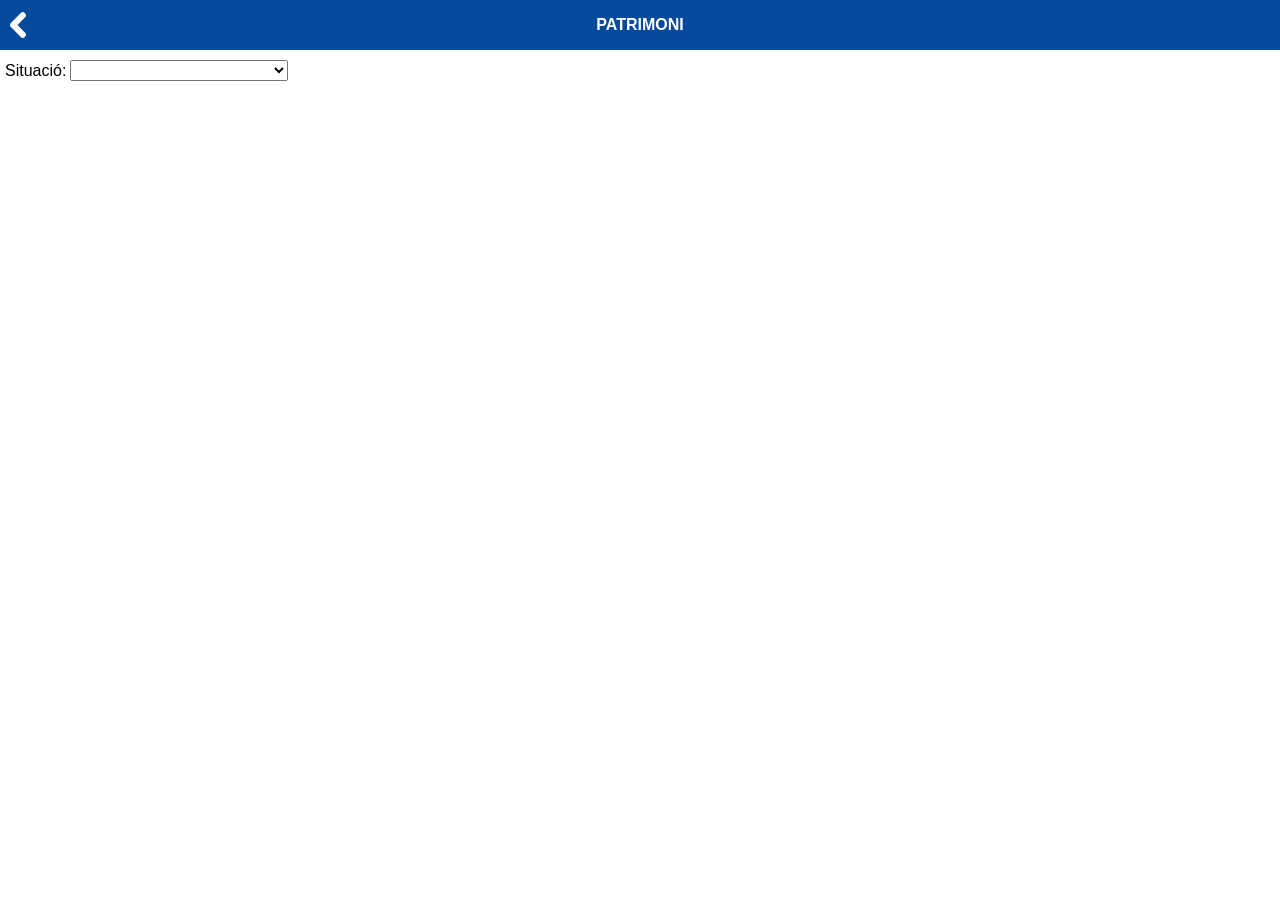
<file: actuacions/patrimoni/index.html>
<!DOCTYPE html>
<html>
<head>
    <title>PATRIMONI</title>

    <script src="https://ajax.googleapis.com/ajax/libs/jquery/1.9.1/jquery.min.js"
    type="text/javascript"></script>
    <script async src="https://www.googletagmanager.com/gtag/js?id=G-MYXV6ZJSGC"></script>
    <script>
      window.dataLayer = window.dataLayer || [];
      function gtag(){dataLayer.push(arguments);}
      gtag('js', new Date());

      gtag('config', 'G-MYXV6ZJSGC');
    </script>
    
    <script type="text/javascript" src="papaparse.min.js"></script>
    <script src="codigo.js"></script>
    <link rel="stylesheet" href="estilos.css">
    <link rel="stylesheet" href="../../css/loader.css">
    <link rel="stylesheet" href="../../css/cabecera.css">
    <link rel="stylesheet" href="../../css/taules.css">
    <link rel="stylesheet" href="../../css/textos.css">

<meta charset="UTF-8">
<meta name="viewport" content="width=device-width, initial-scale=1">

<meta name="theme-color" content="#064a9d">

<meta http-equiv="Cache-Control" content="no-store" /> 
<meta http-equiv="Expires" content="0">
<meta http-equiv="Last-Modified" content="0">
<meta http-equiv="Pragma" content="no-cache">

</head>
<body onload="pageonload()" style="margin: 0;padding: 0">

    <div id="loading">
      <div id="loadingIn">
        <div class="loader">
        
        </div>
      </div>
    </div>
    
  <div style="background-color: white; margin-bottom: 10px;">
    <table class="cabecera">
      <tr>
        <td id="version" class="back" onclick="clickBack()"><img src="../../img/back.png" height="26px" style="vertical-align: middle;"></td>
        <td id="titulo" class="titulo">PATRIMONI</td>
        <td id="fecha" class="fecha"></td>
      </tr>
    </table>
  </div>

<div style="margin-left: 5px; margin-right: 5px;">
  
      <div>

                                

            <label for="dropdownSituacion" class="myLabel">Situació:</label>
            <select id = "dropdownSituacion" onchange = "dropdownChange()" class="dropdown" >
              <option></option>
            </select>  
          <p id="hitCounter" class="hitCounter"></p>
      </div>

<div id="divTaules">
<!----------------------------------------------------------->
<!------------------ DIV AUTOR ------------------------------>
<!----------------------------------------------------------->
<div id="divTaulaAutor">
  <p class="hitCounter">Actes per l'autor:</p>
  <table id="tableAutor" class="taulaMain">
  <thead><tr><th>Codi</th>
<th>Descripció</th>
</tr></thead>
<tbody><tr onClick="tableClick(this)">
<td>A10PL</td>
<td>ACTA GENÈRICA D´INTERVENCIÓ</td>
</tr>
<tr onClick="tableClick(this)">
<td>A13PL</td>
<td>ACTA D´IMMOBILITZACIÓ, INTERVENCIÓ, DIPÒSIT D´UN VEHICLE</td>
</tr>
<tr onClick="tableClick(this)">
<td>A14PL</td>
<td>ACTA DE PRECINTE D´UN VEHICLE</td>
</tr>
<tr onClick="tableClick(this)">
<td>A15PL</td>
<td>ACTA DE DESPRECINTE D´UN VEHICLE</td>
</tr>
<tr onClick="tableClick(this)">
<td>A17PL</td>
<td>ACTA DE MANIFESTACIÓ</td>
</tr>
<tr onClick="tableClick(this)">
<td>A17.2PL</td>
<td>CONTINUACIÓ DE L´ACTA DE MANIFESTACIÓ</td>
</tr>
<tr onClick="tableClick(this)">
<td>A18PL</td>
<td>ACTA DE DENÚNCIA</td>
</tr>
<tr onClick="tableClick(this)">
<td>A18.2PL</td>
<td>CONTINUACIÓ  ACTA DE DENÚNCIA</td>
</tr>
<tr onClick="tableClick(this)">
<td>A20PL</td>
<td>ACTA DE PESATGE DE SUBSTÀNCIES ESTUPEFAENTS</td>
</tr>
<tr onClick="tableClick(this)">
<td>A21PL</td>
<td>INFORME PERICIAL D´ALCOHOLÈMIA</td>
</tr>
<tr onClick="tableClick(this)">
<td>A29PL</td>
<td>ACTA PER DEIXAR SENSE EFECTE UNA DETENCIÓ</td>
</tr>
<tr onClick="tableClick(this)">
<td>A31PL</td>
<td>ACTA D´INSPECCIÓ OCULAR A IMMOBLES</td>
</tr>
<tr onClick="tableClick(this)">
<td>A33PL</td>
<td>ACTA D´INSPECCIÓ OCULAR DE VEHICLES</td>
</tr>
<tr onClick="tableClick(this)">
<td>A35PL</td>
<td>ACTA DE LLIURAMENT DE MENOR O PERSONA AMB DISCAPACITAT</td>
</tr>
<tr onClick="tableClick(this)">
<td>A43PL</td>
<td>ACTA DE GESTIÓ DE TROBALLES</td>
</tr>
<tr onClick="tableClick(this)">
<td>A43.2PL</td>
<td>REBUT DE TROBALLES</td>
</tr>
<tr onClick="tableClick(this)">
<td>A54PL</td>
<td>ACTA DE LLIURAMENT DE PERSONA DETINGUDA PER A CUSTÒDIA OI TRASLLAT</td>
</tr>
<tr onClick="tableClick(this)">
<td>A55PL</td>
<td>ACTA DE DETENCIÓ PER RECLAMACIÓ</td>
</tr>
<tr onClick="tableClick(this)">
<td>A56PL</td>
<td>ACTA DE RECONEIXEMENT I LLIURAMENT D´EFECTES</td>
</tr>
<tr onClick="tableClick(this)">
<td>A57PL</td>
<td>ACTA DE DECLARACIÓ DE PERSONA PERJUDICADA PER SOSTRACCIÓ A ESTABLIMENT COMERCIAL</td>
</tr>
<tr onClick="tableClick(this)">
<td>A58PL</td>
<td>ACTA PER PRESSUMPTE INFRACCIÓ ADMINISTRATIVA L.O 4/2000</td>
</tr>
<tr onClick="tableClick(this)">
<td>A59PL</td>
<td>ACTA D´ESBRINAMENT DE DOMICILI</td>
</tr>
<tr onClick="tableClick(this)">
<td>A101PL</td>
<td>ACTA ÚNICA DE DENÚNCIA I INTERVENCIÓ DE GÈNERE PER A VENDA AMBULANT</td>
</tr>
<tr onClick="tableClick(this)">
<td>A101.2PL</td>
<td>ACTA DE LLIURAMENT DE GÈNERE INTERVINGUT PER VENDA AMBULANT</td>
</tr>
<tr onClick="tableClick(this)">
<td>A102PL</td>
<td>ACTA ÚNICA DE DENÚNCIA I INTERVENCIÓ PER L´OFERIMENT DE JUGUESQUES A L´ESPAI PÚBLIC</td>
</tr>
<tr onClick="tableClick(this)">
<td>A103PL</td>
<td>ACTA D´INSPECCIÓ DE LOCALS DE CONCURRÈNCIA PÚBLICA</td>
</tr>
<tr onClick="tableClick(this)">
<td>A103.1PL</td>
<td>CITACIÓ PER PRESENTAR REBUT D´ASSEGURANÇA OBLIGATÒRIA</td>
</tr>
<tr onClick="tableClick(this)">
<td>A104PL</td>
<td>ACTA DE CESSIÓ D´UN VEHICLE</td>
</tr>
<tr onClick="tableClick(this)">
<td>A105PL</td>
<td>ACTA D´INSPECCIÓ PER TRANSPORT D´ALIMENTS</td>
</tr>
<tr onClick="tableClick(this)">
<td>A106PL</td>
<td>INFORME PER A SERVEIS SOCIALS</td>
</tr>
<tr onClick="tableClick(this)">
<td>A107PL</td>
<td>ACTA D´INTERVENCIÓ D´ANIMALS</td>
</tr>
<tr onClick="tableClick(this)">
<td>A107.bPL</td>
<td>ACTUACIÓ AMB GOSSOS CONSIDERATS COM A POTENCIALMENT PERILLOSOS</td>
</tr>
<tr onClick="tableClick(this)">
<td>A108PL</td>
<td>ACTA D´INTERVENCIÓ D´EFECTES A UNA PERSONA DENUNCIADA, INVESTIGADA O DETINGUDA</td>
</tr>
<tr onClick="tableClick(this)">
<td>A109PL</td>
<td>ACTA DE LLIURAMENT I CUSTÒDIA DELS EFECTES PERSONALS AD´UNA PERSONA DETINGUDA</td>
</tr>
<tr onClick="tableClick(this)">
<td>A110PL</td>
<td>ACTA DE COMUNICACIÓ SOBRE INTERVENCIÓ DE PERMIS DE CONDUIR</td>
</tr>
<tr onClick="tableClick(this)">
<td>A111PL</td>
<td>ACTA D´INSPECCIÓ DE NIVELLS SONORS</td>
</tr>
<tr onClick="tableClick(this)">
<td>A111.bPL</td>
<td>ACTA D´INSPECCIÓ DE NIVELLS SONORS MUSICALS</td>
</tr>
<tr onClick="tableClick(this)">
<td>A112PL</td>
<td>ACTA D´INSPECCIÓ D´OBRES A LA VIA PÚBLICA</td>
</tr>
<tr onClick="tableClick(this)">
<td>A114PL</td>
<td>ACTA DE CONTROL DE SOROLL DE VEHICLES</td>
</tr>
<tr onClick="tableClick(this)">
<td>A115PL</td>
<td>ACTA DE RESPONSABILITAT EN LA CONDUCCIÓ DEL VEHICLE</td>
</tr>
<tr onClick="tableClick(this)">
<td>A116PL</td>
<td>ACTA PER AL TRASLLAT VOLUNTARI DE CONDUCTOR A DEPENDÈNCIES DE GUB</td>
</tr>
<tr onClick="tableClick(this)">
<td>A118PL</td>
<td>INFORME SOBRE MITJANS DE VIDA I DOMICILI</td>
</tr>
<tr onClick="tableClick(this)">
<td>A119PL</td>
<td>CONTINUACIÓ DE L´ACTA  </td>
</tr>
<tr onClick="tableClick(this)">
<td>A121PL</td>
<td>ANNEX A LA DENÚNCIA</td>
</tr>
<tr onClick="tableClick(this)">
<td>A124PL</td>
<td>ACTA D´OBERTURA DE VEHICLES</td>
</tr>
<tr onClick="tableClick(this)">
<td>A125PL</td>
<td>INFORME PERICIAL DE DROGUES ESTUPEFAENTS O SUBSTÀNCIES PSICOTRÒPIQUES</td>
</tr>
<tr onClick="tableClick(this)">
<td>A127PL</td>
<td>ACTA DE DESTRUCCIÓ D´IMATGES REALITZADES AMB CÀMERES DE VIDEOVIGILÀNCIA</td>
</tr>
<tr onClick="tableClick(this)">
<td>A129PL</td>
<td>ACTA DE CERTIFICACIÓ DEL VALOR LÍMIT D´EMISSIÓ DE SOROLL PER A VEHICLES A MOTOR I CICLOMOTORS</td>
</tr>
<tr onClick="tableClick(this)">
<td>A130PL</td>
<td>ACTA D´INTERVENCIÓ DE PERMÍS DE CIRCULACIÓ</td>
</tr>
<tr onClick="tableClick(this)">
<td>A131PL</td>
<td>ACTA D´ENTRADA I LLIURAMENT DE LA FINCA AL SEU PROPIETARI</td>
</tr>
<tr onClick="tableClick(this)">
<td>A132PL</td>
<td>ACTA D´INSPECCIÓ D´ABOCAMENT DE MATERIAL TÒXIC I REQUERIMENT</td>
</tr>
<tr onClick="tableClick(this)">
<td>A134PL</td>
<td>ANNEX A LA DENÚNCIA DE CONDUCCIÓ SOTA ELS EFECTES DE CONSUM DE DROGUES</td>
</tr>
<tr onClick="tableClick(this)">
<td>A135PL</td>
<td>ACTA D´UTILITZACIÓ DEL RIFLE ANESTÈSIC PER ANIMALS PER ACTUACIONS A LA VIA PÚBLICA</td>
</tr>
<tr onClick="tableClick(this)">
<td>A136PL</td>
<td>ACTA OBERTA (GENÈRICA)</td>
</tr>
<tr onClick="tableClick(this)">
<td>A138PL</td>
<td>ACTA D´INSPECCIÓ D´HABITATGE D´ÚS TURÍSTIC</td>
</tr>
<tr onClick="tableClick(this)">
<td>A139PL</td>
<td>ACTA DE LLIURAMENT DE MOSTRES DE SALIVA PER DETECCIÓ DE DROGUES O ALTRES</td>
</tr>
<tr onClick="tableClick(this)">
<td>A140PL</td>
<td>COMUNICAT A LA PREFACTURA PROVINCIAL DE TRÀNSIT D´UNA INCIDÈNCIA D´UN PERMÍS DE CONDUIR NO EXP. A ESPANYA</td>
</tr>
<tr onClick="tableClick(this)">
<td>A143PL</td>
<td>ACTA DE RETORN DE MATERIAL DE DOTACIÓ OPERATIU I NO OPERATIU</td>
</tr>
<tr onClick="tableClick(this)">
<td>D04PL</td>
<td>DENÚNCIA DE FURT/SOSTRACCIÓ</td>
</tr>
<tr onClick="tableClick(this)">
<td>D05PL</td>
<td>DENÚNCIA DE ROBATORI/FURT DINS D´UN VEHICLE</td>
</tr>
<tr onClick="tableClick(this)">
<td>D06PL</td>
<td>LLISTA D´OBJECTES SOSTRETS/PERDUTS</td>
</tr>
<tr onClick="tableClick(this)">
<td>D07PL</td>
<td>DENÚNCIA DE LA PÈRDUA D´OBJECTES</td>
</tr>
<tr onClick="tableClick(this)">
<td>D10PL</td>
<td>DENÚNCIA PER PRESSUMPTES INFRACCIONS A LA L.O. 4/2015</td>
</tr>
<tr onClick="tableClick(this)">
<td>D10.bPL</td>
<td>ACTA D´INTERVENCIÓ TEMPORAL A L´EMPARA DE LA L.O 4/2015</td>
</tr>
<tr onClick="tableClick(this)">
<td>D11PL</td>
<td>DENÚNCIA GENÈRICA</td>
</tr>
<tr onClick="tableClick(this)">
<td>D16PL</td>
<td>DENÚNCIA DE DANYS</td>
</tr>
<tr onClick="tableClick(this)">
<td>D24PL</td>
<td>DENÚNCIA DE FURT A ESTABLIMENT COMERCIAL</td>
</tr>
<tr onClick="tableClick(this)">
<td>D25PL</td>
<td>AMPLIACIÓ DE DENÚNCIA</td>
</tr>
<tr onClick="tableClick(this)">
<td>D32PL</td>
<td>ACTA DENÚNCIA PER INFRACCIÓ RELACIONADA AMB EL VOL DE RPA/DRONS</td>
</tr>
<tr onClick="tableClick(this)">
<td>D101PL</td>
<td>DENÚNCIA PER INFRACCIÓ LL 11/2014 PER GARANTIR ELS DRETS DE LESBIANES, GAIS, BISEXUALS…</td>
</tr>
<tr onClick="tableClick(this)">
<td>G04PL</td>
<td>INFORME DE PERSECUCIÓ POLICIAL</td>
</tr>
<tr onClick="tableClick(this)">
<td>G25PL</td>
<td>INFORME DEL CONTACTE</td>
</tr>
<tr onClick="tableClick(this)">
<td>G30PL</td>
<td>DOCUMENT DE CORDINACIÓ</td>
</tr>
<tr onClick="tableClick(this)">
<td>G31PL</td>
<td>MINUTA POLICIAL PER FALTES DE FURT A ESTABLIMENT FULL 1</td>
</tr>
<tr onClick="tableClick(this)">
<td>G31.2PL</td>
<td>MINUTA POLICIAL PER FALTES DE FURT A ESTABLIMENT FULL 2</td>
</tr>
<tr onClick="tableClick(this)">
<td>G32PL</td>
<td>SOL-LICITUD DE NOVA TIPOLOGIA</td>
</tr>
<tr onClick="tableClick(this)">
<td>G101PL</td>
<td>OPERACIÓ CONJUNTA</td>
</tr>
<tr onClick="tableClick(this)">
<td>G102PL</td>
<td>INFORME SOBRE CONCENTRACIÓ, MANIFESTACIÓ</td>
</tr>
<tr onClick="tableClick(this)">
<td>G105PL</td>
<td>SOL-LICITUD DE TRAGETA D´ARMES</td>
</tr>
<tr onClick="tableClick(this)">
<td>G106PL</td>
<td>OFICI DE LLIURAMENT D´ATESTATS</td>
</tr>
<tr onClick="tableClick(this)">
<td>G107PL</td>
<td>OFICI DE LLIURAMENT DE DOCUMENTACIÓ A LA PGME</td>
</tr>
<tr onClick="tableClick(this)">
<td>G108PL</td>
<td>OFICI D´AVERIGUACIÓ DE DOMICILI</td>
</tr>
<tr onClick="tableClick(this)">
<td>G109PL</td>
<td>OFICI DE SOL-LICITUD DE DADES DEL PADRÓ MUNICIPAL A LA GUB</td>
</tr>
<tr onClick="tableClick(this)">
<td>G109.2PL</td>
<td>OFICI DE SOL-LICITUD DE DADES DEL PADRÓ MUNICIPAL A LA GUB</td>
</tr>
<tr onClick="tableClick(this)">
<td>G113PL</td>
<td>COMINCAT INTERN</td>
</tr>
<tr onClick="tableClick(this)">
<td>G114PL</td>
<td>SOL.LICITUD D´INDEMNITZACIÓ PER DESPLAÇAMENTS EN ASSISTÈNCIA A JUDICI</td>
</tr>
<tr onClick="tableClick(this)">
<td>G115PL</td>
<td>DADES BÀSIQUES DE L´ASSISTÈNCIA A JUDICI</td>
</tr>
<tr onClick="tableClick(this)">
<td>G118PL</td>
<td>COMITÈ DE QUALITAT</td>
</tr>
<tr onClick="tableClick(this)">
<td>G120PL</td>
<td>FORMULARI DE DERIVACIÓ A MEDIACIÓ</td>
</tr>
<tr onClick="tableClick(this)">
<td>G121PL</td>
<td>RESPOSTA AL PLEC DE DESCÀRREC</td>
</tr>
<tr onClick="tableClick(this)">
<td>G123PL</td>
<td>COMUNICAT INTERN DE MANIFESTACIÓ D´ACCIDENT AMB VEHICLE POLICIAL</td>
</tr>
<tr onClick="tableClick(this)">
<td>G124PL</td>
<td>COMUNICAT DE PINTADES/GRAFITS</td>
</tr>
<tr onClick="tableClick(this)">
<td>G145PL</td>
<td>DETECCIÓ AVERIA I/O DANYS EN VEHICLE GUB</td>
</tr>
<tr onClick="tableClick(this)">
<td>G146PL</td>
<td>DETECCIÓ DE MANCA DOTACIÓ DEL VEHICLE</td>
</tr>
<tr onClick="tableClick(this)">
<td>G152PL</td>
<td>DADES EN SUPÒSITS D´ACTITUDS DISCRIMINATÒRIES I/O DELICTES D´ODI</td>
</tr>
<tr onClick="tableClick(this)">
<td>G157PL</td>
<td>COMUNICAT D’ÚS DEL DISPOSITIU PERSONAL DE GRAVACIÓ (DPG)</td>
</tr>
<tr onClick="tableClick(this)">
<td>I24</td>
<td>FULL D´IDENTIFICACIÓ DE PERSONES DETINGUDES</td>
</tr>
<tr onClick="tableClick(this)">
<td>I25</td>
<td>FULL DE CERTIFICAT D´IDENTIFICACIÓ DE PERSONA DETINGUDA</td>
</tr>
<tr onClick="tableClick(this)">
<td>I55</td>
<td>CADENA DE CUSTÒDIA</td>
</tr>
<tr onClick="tableClick(this)">
<td>N01PL</td>
<td>INFORMACIÓ A LA PERSONA DETINGUDA SOBRE ELS SEUS DRETS</td>
</tr>
<tr onClick="tableClick(this)">
<td>N01.bPL</td>
<td>INFORMACIÓ AL/A LA MENOR DETINGUT/DA SOBRE ELS SEUS DRETS</td>
</tr>
<tr onClick="tableClick(this)">
<td>N02PL</td>
<td>INFORMACIÓ A LA VÍCTIMA I/O PERSONA PERJUDICADA SOBRE ELS SEUS DRETS</td>
</tr>
<tr onClick="tableClick(this)">
<td>N07PL</td>
<td>NOTIFICACIÓ DE CITACIÓ JUDICIAL</td>
</tr>
<tr onClick="tableClick(this)">
<td>N08PL</td>
<td>INFORMACIÓ DE DRETS A LA PERSONA INVESTIGADA NO DETINGUDA</td>
</tr>
<tr onClick="tableClick(this)">
<td>N09PL</td>
<td>INFORMACIÓ DE DRETS I FETS A LA PERSONA DENUNCIADA PER DELICTE LLEU</td>
</tr>
<tr onClick="tableClick(this)">
<td>N09.bPL</td>
<td>INFORMACIÓ DE DRETS I FETS AL MENOR DENUNCIAT PER DELICTE LLEU</td>
</tr>
<tr onClick="tableClick(this)">
<td>N10PL</td>
<td>CITACIÓ PER A JUDICI INMEDIAT DE DELICTE LLEU (JIDL)</td>
</tr>
<tr onClick="tableClick(this)">
<td>N101PL</td>
<td>DILIGÈNCIA D´INFORMACIÓ PER A VÍCTIMES DE VIOLÈNCIA DOMÈSTICA</td>
</tr>
<tr onClick="tableClick(this)">
<td>N101.bPL</td>
<td>DILIGÈNCIA D´INFORMACIÓ PER A VÍCTIMES DE DELICTES CONTRA LA LLIBERTAT SEXUAL</td>
</tr>
<tr onClick="tableClick(this)">
<td>N102PL</td>
<td>NOTIFICACIÓ DE CITACIÓ POLICIAL</td>
</tr>
<tr onClick="tableClick(this)">
<td>T11PL</td>
<td>ACTA D´INSPECCIÓ DE TRANSPORT ESCOLAR O DE MENORS</td>
</tr>
<tr onClick="tableClick(this)">
<td>T12PL</td>
<td>MOSTRA PER ANALÍTICA CONTRAST ALCOHOL O ALTRES</td>
</tr>
<tr onClick="tableClick(this)">
<td>T17PL</td>
<td>ACTA D´ISPECCIÓ DE TRANSPORTS DE VIATGERS</td>
</tr>
<tr onClick="tableClick(this)">
<td>T100PL</td>
<td>COMUNICAT DELICTE CONTRA LA SEGURETAT VIÀRIA</td>
</tr>
<tr onClick="tableClick(this)">
<td>T101PL</td>
<td>DILIGÈNCIA D´INFORMACIÓ PER A LES PERSONES SOTMESES A LES PROVES D´ALCOHOL O DROGUES</td>
</tr>
<tr onClick="tableClick(this)">
<td>T102PL</td>
<td>INFORMACIÓ DE DRETS A LA PERSONA INVESTIGADA EN UN DELICTE RELACIONAT AMB LA CIRCULACIÓ DE VEHICLES</td>
</tr>
<tr onClick="tableClick(this)">
<td>T102.2PL</td>
<td>DILIGÈNCIA D´INFORMACIÓ DE DRETS A UN MENOR INVESTIGAT EN UN PRESSUMPTE DELICTE DE SEGURETAT VIÀRIA</td>
</tr>
<tr onClick="tableClick(this)">
<td>T103PL</td>
<td>DELICTE CONTRA LA SEGURETAT VIÀRIA: EXCÉS DE VELOCITAT O CONDUCCIÓ SENSE PERMÍS O LLICÈNCIA</td>
</tr>
<tr onClick="tableClick(this)">
<td>T104PL</td>
<td>CITACIÓ PER A LA PERSONA DENUNCIADAA CAUSA D´UN PRESSUMPTE DELICTE CONTRA LA SEGURETAT VIARIA</td>
</tr>
<tr onClick="tableClick(this)">
<td>T105PL</td>
<td>DILIGÈNCIA D´INFORMACIÓ EN CAS D´ACCIDENT DE TRÀNSIT </td>
</tr>
<tr onClick="tableClick(this)">
<td>T06.1PL</td>
<td>FULL D´IDENTIFICACIÓ ACCIDENT DE TRÀNSIT</td>
</tr>
<tr onClick="tableClick(this)">
<td>T107PL</td>
<td>PROPOSTA EXTRAORDINÀRIA D´INSPECCIÓ TÈCNICA DE VEHICLES</td>
</tr>
<tr onClick="tableClick(this)">
<td>T108PL</td>
<td>VEHICLE DE TRANSPORT PÚBLIC DE VIATGERS. DECLARACIÓ CONDUCTOR</td>
</tr>
<tr onClick="tableClick(this)">
<td>T109PL</td>
<td>VEHICLE DE TRANSPORT PÚBLIC DE VIATGERS. DECLARACIÓ PASSATGER</td>
</tr>
<tr onClick="tableClick(this)">
<td>T06PL</td>
<td>COMUNICAT D´UN ACCIDENT DE TRÀNSIT</td>
</tr>
<tr onClick="tableClick(this)">
<td>T110</td>
<td>MOSTRA PER A ANALÍTICA DE DROGUES TÒXIQUES, ESTUPEFAENTS O SUBSTÀNCIES PSICOTRÒPIQUES</td>
</tr>
<tr onClick="tableClick(this)">
<td>T111PL</td>
<td>INFORMACIÓ SOBRE L’OBLIGACIÓ DE RENOVAR EL PERMÍS DE CONDUCCIÓ COMUNITARIS ALS TITULARS RESIDENTS A ESPANYA</td>
</tr>
</tbody></table>
</div>


<!----------------------------------------------------------->
<!------------------ DIV VICTIMA ---------------------------->
<!----------------------------------------------------------->
<div id="divTaulaPerjudicat">
  <p class="hitCounter">Actes per al perjudicat:</p>
  <table id="tablePerjudicat" class="taulaMain">
  <thead><tr><th>Codi</th>
<th>Descripció</th>
</tr></thead>
<tbody><tr onClick="tableClick(this)">
<td>A10PL</td>
<td>ACTA GENÈRICA D´INTERVENCIÓ</td>
</tr>
<tr onClick="tableClick(this)">
<td>A13PL</td>
<td>ACTA D´IMMOBILITZACIÓ, INTERVENCIÓ, DIPÒSIT D´UN VEHICLE</td>
</tr>
<tr onClick="tableClick(this)">
<td>A14PL</td>
<td>ACTA DE PRECINTE D´UN VEHICLE</td>
</tr>
<tr onClick="tableClick(this)">
<td>A15PL</td>
<td>ACTA DE DESPRECINTE D´UN VEHICLE</td>
</tr>
<tr onClick="tableClick(this)">
<td>A17PL</td>
<td>ACTA DE MANIFESTACIÓ</td>
</tr>
<tr onClick="tableClick(this)">
<td>A17.2PL</td>
<td>CONTINUACIÓ DE L´ACTA DE MANIFESTACIÓ</td>
</tr>
<tr onClick="tableClick(this)">
<td>A18PL</td>
<td>ACTA DE DENÚNCIA</td>
</tr>
<tr onClick="tableClick(this)">
<td>A18.2PL</td>
<td>CONTINUACIÓ  ACTA DE DENÚNCIA</td>
</tr>
<tr onClick="tableClick(this)">
<td>A20PL</td>
<td>ACTA DE PESATGE DE SUBSTÀNCIES ESTUPEFAENTS</td>
</tr>
<tr onClick="tableClick(this)">
<td>A21PL</td>
<td>INFORME PERICIAL D´ALCOHOLÈMIA</td>
</tr>
<tr onClick="tableClick(this)">
<td>A29PL</td>
<td>ACTA PER DEIXAR SENSE EFECTE UNA DETENCIÓ</td>
</tr>
<tr onClick="tableClick(this)">
<td>A31PL</td>
<td>ACTA D´INSPECCIÓ OCULAR A IMMOBLES</td>
</tr>
<tr onClick="tableClick(this)">
<td>A33PL</td>
<td>ACTA D´INSPECCIÓ OCULAR DE VEHICLES</td>
</tr>
<tr onClick="tableClick(this)">
<td>A35PL</td>
<td>ACTA DE LLIURAMENT DE MENOR O PERSONA AMB DISCAPACITAT</td>
</tr>
<tr onClick="tableClick(this)">
<td>A43PL</td>
<td>ACTA DE GESTIÓ DE TROBALLES</td>
</tr>
<tr onClick="tableClick(this)">
<td>A43.2PL</td>
<td>REBUT DE TROBALLES</td>
</tr>
<tr onClick="tableClick(this)">
<td>A54PL</td>
<td>ACTA DE LLIURAMENT DE PERSONA DETINGUDA PER A CUSTÒDIA OI TRASLLAT</td>
</tr>
<tr onClick="tableClick(this)">
<td>A55PL</td>
<td>ACTA DE DETENCIÓ PER RECLAMACIÓ</td>
</tr>
<tr onClick="tableClick(this)">
<td>A56PL</td>
<td>ACTA DE RECONEIXEMENT I LLIURAMENT D´EFECTES</td>
</tr>
<tr onClick="tableClick(this)">
<td>A57PL</td>
<td>ACTA DE DECLARACIÓ DE PERSONA PERJUDICADA PER SOSTRACCIÓ A ESTABLIMENT COMERCIAL</td>
</tr>
<tr onClick="tableClick(this)">
<td>A58PL</td>
<td>ACTA PER PRESSUMPTE INFRACCIÓ ADMINISTRATIVA L.O 4/2000</td>
</tr>
<tr onClick="tableClick(this)">
<td>A59PL</td>
<td>ACTA D´ESBRINAMENT DE DOMICILI</td>
</tr>
<tr onClick="tableClick(this)">
<td>A101PL</td>
<td>ACTA ÚNICA DE DENÚNCIA I INTERVENCIÓ DE GÈNERE PER A VENDA AMBULANT</td>
</tr>
<tr onClick="tableClick(this)">
<td>A101.2PL</td>
<td>ACTA DE LLIURAMENT DE GÈNERE INTERVINGUT PER VENDA AMBULANT</td>
</tr>
<tr onClick="tableClick(this)">
<td>A102PL</td>
<td>ACTA ÚNICA DE DENÚNCIA I INTERVENCIÓ PER L´OFERIMENT DE JUGUESQUES A L´ESPAI PÚBLIC</td>
</tr>
<tr onClick="tableClick(this)">
<td>A103PL</td>
<td>ACTA D´INSPECCIÓ DE LOCALS DE CONCURRÈNCIA PÚBLICA</td>
</tr>
<tr onClick="tableClick(this)">
<td>A103.1PL</td>
<td>CITACIÓ PER PRESENTAR REBUT D´ASSEGURANÇA OBLIGATÒRIA</td>
</tr>
<tr onClick="tableClick(this)">
<td>A104PL</td>
<td>ACTA DE CESSIÓ D´UN VEHICLE</td>
</tr>
<tr onClick="tableClick(this)">
<td>A105PL</td>
<td>ACTA D´INSPECCIÓ PER TRANSPORT D´ALIMENTS</td>
</tr>
<tr onClick="tableClick(this)">
<td>A106PL</td>
<td>INFORME PER A SERVEIS SOCIALS</td>
</tr>
<tr onClick="tableClick(this)">
<td>A107PL</td>
<td>ACTA D´INTERVENCIÓ D´ANIMALS</td>
</tr>
<tr onClick="tableClick(this)">
<td>A107.bPL</td>
<td>ACTUACIÓ AMB GOSSOS CONSIDERATS COM A POTENCIALMENT PERILLOSOS</td>
</tr>
<tr onClick="tableClick(this)">
<td>A108PL</td>
<td>ACTA D´INTERVENCIÓ D´EFECTES A UNA PERSONA DENUNCIADA, INVESTIGADA O DETINGUDA</td>
</tr>
<tr onClick="tableClick(this)">
<td>A109PL</td>
<td>ACTA DE LLIURAMENT I CUSTÒDIA DELS EFECTES PERSONALS AD´UNA PERSONA DETINGUDA</td>
</tr>
<tr onClick="tableClick(this)">
<td>A110PL</td>
<td>ACTA DE COMUNICACIÓ SOBRE INTERVENCIÓ DE PERMIS DE CONDUIR</td>
</tr>
<tr onClick="tableClick(this)">
<td>A111PL</td>
<td>ACTA D´INSPECCIÓ DE NIVELLS SONORS</td>
</tr>
<tr onClick="tableClick(this)">
<td>A111.bPL</td>
<td>ACTA D´INSPECCIÓ DE NIVELLS SONORS MUSICALS</td>
</tr>
<tr onClick="tableClick(this)">
<td>A112PL</td>
<td>ACTA D´INSPECCIÓ D´OBRES A LA VIA PÚBLICA</td>
</tr>
<tr onClick="tableClick(this)">
<td>A114PL</td>
<td>ACTA DE CONTROL DE SOROLL DE VEHICLES</td>
</tr>
<tr onClick="tableClick(this)">
<td>A115PL</td>
<td>ACTA DE RESPONSABILITAT EN LA CONDUCCIÓ DEL VEHICLE</td>
</tr>
<tr onClick="tableClick(this)">
<td>A116PL</td>
<td>ACTA PER AL TRASLLAT VOLUNTARI DE CONDUCTOR A DEPENDÈNCIES DE GUB</td>
</tr>
<tr onClick="tableClick(this)">
<td>A118PL</td>
<td>INFORME SOBRE MITJANS DE VIDA I DOMICILI</td>
</tr>
<tr onClick="tableClick(this)">
<td>A119PL</td>
<td>CONTINUACIÓ DE L´ACTA  </td>
</tr>
<tr onClick="tableClick(this)">
<td>A121PL</td>
<td>ANNEX A LA DENÚNCIA</td>
</tr>
<tr onClick="tableClick(this)">
<td>A124PL</td>
<td>ACTA D´OBERTURA DE VEHICLES</td>
</tr>
<tr onClick="tableClick(this)">
<td>A125PL</td>
<td>INFORME PERICIAL DE DROGUES ESTUPEFAENTS O SUBSTÀNCIES PSICOTRÒPIQUES</td>
</tr>
<tr onClick="tableClick(this)">
<td>A127PL</td>
<td>ACTA DE DESTRUCCIÓ D´IMATGES REALITZADES AMB CÀMERES DE VIDEOVIGILÀNCIA</td>
</tr>
<tr onClick="tableClick(this)">
<td>A129PL</td>
<td>ACTA DE CERTIFICACIÓ DEL VALOR LÍMIT D´EMISSIÓ DE SOROLL PER A VEHICLES A MOTOR I CICLOMOTORS</td>
</tr>
<tr onClick="tableClick(this)">
<td>A130PL</td>
<td>ACTA D´INTERVENCIÓ DE PERMÍS DE CIRCULACIÓ</td>
</tr>
<tr onClick="tableClick(this)">
<td>A131PL</td>
<td>ACTA D´ENTRADA I LLIURAMENT DE LA FINCA AL SEU PROPIETARI</td>
</tr>
<tr onClick="tableClick(this)">
<td>A132PL</td>
<td>ACTA D´INSPECCIÓ D´ABOCAMENT DE MATERIAL TÒXIC I REQUERIMENT</td>
</tr>
<tr onClick="tableClick(this)">
<td>A134PL</td>
<td>ANNEX A LA DENÚNCIA DE CONDUCCIÓ SOTA ELS EFECTES DE CONSUM DE DROGUES</td>
</tr>
<tr onClick="tableClick(this)">
<td>A135PL</td>
<td>ACTA D´UTILITZACIÓ DEL RIFLE ANESTÈSIC PER ANIMALS PER ACTUACIONS A LA VIA PÚBLICA</td>
</tr>
<tr onClick="tableClick(this)">
<td>A136PL</td>
<td>ACTA OBERTA (GENÈRICA)</td>
</tr>
<tr onClick="tableClick(this)">
<td>A138PL</td>
<td>ACTA D´INSPECCIÓ D´HABITATGE D´ÚS TURÍSTIC</td>
</tr>
<tr onClick="tableClick(this)">
<td>A139PL</td>
<td>ACTA DE LLIURAMENT DE MOSTRES DE SALIVA PER DETECCIÓ DE DROGUES O ALTRES</td>
</tr>
<tr onClick="tableClick(this)">
<td>A140PL</td>
<td>COMUNICAT A LA PREFACTURA PROVINCIAL DE TRÀNSIT D´UNA INCIDÈNCIA D´UN PERMÍS DE CONDUIR NO EXP. A ESPANYA</td>
</tr>
<tr onClick="tableClick(this)">
<td>A143PL</td>
<td>ACTA DE RETORN DE MATERIAL DE DOTACIÓ OPERATIU I NO OPERATIU</td>
</tr>
<tr onClick="tableClick(this)">
<td>D04PL</td>
<td>DENÚNCIA DE FURT/SOSTRACCIÓ</td>
</tr>
<tr onClick="tableClick(this)">
<td>D05PL</td>
<td>DENÚNCIA DE ROBATORI/FURT DINS D´UN VEHICLE</td>
</tr>
<tr onClick="tableClick(this)">
<td>D06PL</td>
<td>LLISTA D´OBJECTES SOSTRETS/PERDUTS</td>
</tr>
<tr onClick="tableClick(this)">
<td>D07PL</td>
<td>DENÚNCIA DE LA PÈRDUA D´OBJECTES</td>
</tr>
<tr onClick="tableClick(this)">
<td>D10PL</td>
<td>DENÚNCIA PER PRESSUMPTES INFRACCIONS A LA L.O. 4/2015</td>
</tr>
<tr onClick="tableClick(this)">
<td>D10.bPL</td>
<td>ACTA D´INTERVENCIÓ TEMPORAL A L´EMPARA DE LA L.O 4/2015</td>
</tr>
<tr onClick="tableClick(this)">
<td>D11PL</td>
<td>DENÚNCIA GENÈRICA</td>
</tr>
<tr onClick="tableClick(this)">
<td>D16PL</td>
<td>DENÚNCIA DE DANYS</td>
</tr>
<tr onClick="tableClick(this)">
<td>D24PL</td>
<td>DENÚNCIA DE FURT A ESTABLIMENT COMERCIAL</td>
</tr>
<tr onClick="tableClick(this)">
<td>D25PL</td>
<td>AMPLIACIÓ DE DENÚNCIA</td>
</tr>
<tr onClick="tableClick(this)">
<td>D32PL</td>
<td>ACTA DENÚNCIA PER INFRACCIÓ RELACIONADA AMB EL VOL DE RPA/DRONS</td>
</tr>
<tr onClick="tableClick(this)">
<td>D101PL</td>
<td>DENÚNCIA PER INFRACCIÓ LL 11/2014 PER GARANTIR ELS DRETS DE LESBIANES, GAIS, BISEXUALS…</td>
</tr>
<tr onClick="tableClick(this)">
<td>G04PL</td>
<td>INFORME DE PERSECUCIÓ POLICIAL</td>
</tr>
<tr onClick="tableClick(this)">
<td>G25PL</td>
<td>INFORME DEL CONTACTE</td>
</tr>
<tr onClick="tableClick(this)">
<td>G30PL</td>
<td>DOCUMENT DE CORDINACIÓ</td>
</tr>
<tr onClick="tableClick(this)">
<td>G31PL</td>
<td>MINUTA POLICIAL PER FALTES DE FURT A ESTABLIMENT FULL 1</td>
</tr>
<tr onClick="tableClick(this)">
<td>G31.2PL</td>
<td>MINUTA POLICIAL PER FALTES DE FURT A ESTABLIMENT FULL 2</td>
</tr>
<tr onClick="tableClick(this)">
<td>G32PL</td>
<td>SOL-LICITUD DE NOVA TIPOLOGIA</td>
</tr>
<tr onClick="tableClick(this)">
<td>G101PL</td>
<td>OPERACIÓ CONJUNTA</td>
</tr>
<tr onClick="tableClick(this)">
<td>G102PL</td>
<td>INFORME SOBRE CONCENTRACIÓ, MANIFESTACIÓ</td>
</tr>
<tr onClick="tableClick(this)">
<td>G105PL</td>
<td>SOL-LICITUD DE TRAGETA D´ARMES</td>
</tr>
<tr onClick="tableClick(this)">
<td>G106PL</td>
<td>OFICI DE LLIURAMENT D´ATESTATS</td>
</tr>
<tr onClick="tableClick(this)">
<td>G107PL</td>
<td>OFICI DE LLIURAMENT DE DOCUMENTACIÓ A LA PGME</td>
</tr>
<tr onClick="tableClick(this)">
<td>G108PL</td>
<td>OFICI D´AVERIGUACIÓ DE DOMICILI</td>
</tr>
<tr onClick="tableClick(this)">
<td>G109PL</td>
<td>OFICI DE SOL-LICITUD DE DADES DEL PADRÓ MUNICIPAL A LA GUB</td>
</tr>
<tr onClick="tableClick(this)">
<td>G109.2PL</td>
<td>OFICI DE SOL-LICITUD DE DADES DEL PADRÓ MUNICIPAL A LA GUB</td>
</tr>
<tr onClick="tableClick(this)">
<td>G113PL</td>
<td>COMINCAT INTERN</td>
</tr>
<tr onClick="tableClick(this)">
<td>G114PL</td>
<td>SOL.LICITUD D´INDEMNITZACIÓ PER DESPLAÇAMENTS EN ASSISTÈNCIA A JUDICI</td>
</tr>
<tr onClick="tableClick(this)">
<td>G115PL</td>
<td>DADES BÀSIQUES DE L´ASSISTÈNCIA A JUDICI</td>
</tr>
<tr onClick="tableClick(this)">
<td>G118PL</td>
<td>COMITÈ DE QUALITAT</td>
</tr>
<tr onClick="tableClick(this)">
<td>G120PL</td>
<td>FORMULARI DE DERIVACIÓ A MEDIACIÓ</td>
</tr>
<tr onClick="tableClick(this)">
<td>G121PL</td>
<td>RESPOSTA AL PLEC DE DESCÀRREC</td>
</tr>
<tr onClick="tableClick(this)">
<td>G123PL</td>
<td>COMUNICAT INTERN DE MANIFESTACIÓ D´ACCIDENT AMB VEHICLE POLICIAL</td>
</tr>
<tr onClick="tableClick(this)">
<td>G124PL</td>
<td>COMUNICAT DE PINTADES/GRAFITS</td>
</tr>
<tr onClick="tableClick(this)">
<td>G145PL</td>
<td>DETECCIÓ AVERIA I/O DANYS EN VEHICLE GUB</td>
</tr>
<tr onClick="tableClick(this)">
<td>G146PL</td>
<td>DETECCIÓ DE MANCA DOTACIÓ DEL VEHICLE</td>
</tr>
<tr onClick="tableClick(this)">
<td>G152PL</td>
<td>DADES EN SUPÒSITS D´ACTITUDS DISCRIMINATÒRIES I/O DELICTES D´ODI</td>
</tr>
<tr onClick="tableClick(this)">
<td>G157PL</td>
<td>COMUNICAT D’ÚS DEL DISPOSITIU PERSONAL DE GRAVACIÓ (DPG)</td>
</tr>
<tr onClick="tableClick(this)">
<td>I24</td>
<td>FULL D´IDENTIFICACIÓ DE PERSONES DETINGUDES</td>
</tr>
<tr onClick="tableClick(this)">
<td>I25</td>
<td>FULL DE CERTIFICAT D´IDENTIFICACIÓ DE PERSONA DETINGUDA</td>
</tr>
<tr onClick="tableClick(this)">
<td>I55</td>
<td>CADENA DE CUSTÒDIA</td>
</tr>
<tr onClick="tableClick(this)">
<td>N01PL</td>
<td>INFORMACIÓ A LA PERSONA DETINGUDA SOBRE ELS SEUS DRETS</td>
</tr>
<tr onClick="tableClick(this)">
<td>N01.bPL</td>
<td>INFORMACIÓ AL/A LA MENOR DETINGUT/DA SOBRE ELS SEUS DRETS</td>
</tr>
<tr onClick="tableClick(this)">
<td>N02PL</td>
<td>INFORMACIÓ A LA VÍCTIMA I/O PERSONA PERJUDICADA SOBRE ELS SEUS DRETS</td>
</tr>
<tr onClick="tableClick(this)">
<td>N07PL</td>
<td>NOTIFICACIÓ DE CITACIÓ JUDICIAL</td>
</tr>
<tr onClick="tableClick(this)">
<td>N08PL</td>
<td>INFORMACIÓ DE DRETS A LA PERSONA INVESTIGADA NO DETINGUDA</td>
</tr>
<tr onClick="tableClick(this)">
<td>N09PL</td>
<td>INFORMACIÓ DE DRETS I FETS A LA PERSONA DENUNCIADA PER DELICTE LLEU</td>
</tr>
<tr onClick="tableClick(this)">
<td>N09.bPL</td>
<td>INFORMACIÓ DE DRETS I FETS AL MENOR DENUNCIAT PER DELICTE LLEU</td>
</tr>
<tr onClick="tableClick(this)">
<td>N10PL</td>
<td>CITACIÓ PER A JUDICI INMEDIAT DE DELICTE LLEU (JIDL)</td>
</tr>
<tr onClick="tableClick(this)">
<td>N101PL</td>
<td>DILIGÈNCIA D´INFORMACIÓ PER A VÍCTIMES DE VIOLÈNCIA DOMÈSTICA</td>
</tr>
<tr onClick="tableClick(this)">
<td>N101.bPL</td>
<td>DILIGÈNCIA D´INFORMACIÓ PER A VÍCTIMES DE DELICTES CONTRA LA LLIBERTAT SEXUAL</td>
</tr>
<tr onClick="tableClick(this)">
<td>N102PL</td>
<td>NOTIFICACIÓ DE CITACIÓ POLICIAL</td>
</tr>
<tr onClick="tableClick(this)">
<td>T11PL</td>
<td>ACTA D´INSPECCIÓ DE TRANSPORT ESCOLAR O DE MENORS</td>
</tr>
<tr onClick="tableClick(this)">
<td>T12PL</td>
<td>MOSTRA PER ANALÍTICA CONTRAST ALCOHOL O ALTRES</td>
</tr>
<tr onClick="tableClick(this)">
<td>T17PL</td>
<td>ACTA D´ISPECCIÓ DE TRANSPORTS DE VIATGERS</td>
</tr>
<tr onClick="tableClick(this)">
<td>T100PL</td>
<td>COMUNICAT DELICTE CONTRA LA SEGURETAT VIÀRIA</td>
</tr>
<tr onClick="tableClick(this)">
<td>T101PL</td>
<td>DILIGÈNCIA D´INFORMACIÓ PER A LES PERSONES SOTMESES A LES PROVES D´ALCOHOL O DROGUES</td>
</tr>
<tr onClick="tableClick(this)">
<td>T102PL</td>
<td>INFORMACIÓ DE DRETS A LA PERSONA INVESTIGADA EN UN DELICTE RELACIONAT AMB LA CIRCULACIÓ DE VEHICLES</td>
</tr>
<tr onClick="tableClick(this)">
<td>T102.2PL</td>
<td>DILIGÈNCIA D´INFORMACIÓ DE DRETS A UN MENOR INVESTIGAT EN UN PRESSUMPTE DELICTE DE SEGURETAT VIÀRIA</td>
</tr>
<tr onClick="tableClick(this)">
<td>T103PL</td>
<td>DELICTE CONTRA LA SEGURETAT VIÀRIA: EXCÉS DE VELOCITAT O CONDUCCIÓ SENSE PERMÍS O LLICÈNCIA</td>
</tr>
<tr onClick="tableClick(this)">
<td>T104PL</td>
<td>CITACIÓ PER A LA PERSONA DENUNCIADAA CAUSA D´UN PRESSUMPTE DELICTE CONTRA LA SEGURETAT VIARIA</td>
</tr>
<tr onClick="tableClick(this)">
<td>T105PL</td>
<td>DILIGÈNCIA D´INFORMACIÓ EN CAS D´ACCIDENT DE TRÀNSIT </td>
</tr>
<tr onClick="tableClick(this)">
<td>T06.1PL</td>
<td>FULL D´IDENTIFICACIÓ ACCIDENT DE TRÀNSIT</td>
</tr>
<tr onClick="tableClick(this)">
<td>T107PL</td>
<td>PROPOSTA EXTRAORDINÀRIA D´INSPECCIÓ TÈCNICA DE VEHICLES</td>
</tr>
<tr onClick="tableClick(this)">
<td>T108PL</td>
<td>VEHICLE DE TRANSPORT PÚBLIC DE VIATGERS. DECLARACIÓ CONDUCTOR</td>
</tr>
<tr onClick="tableClick(this)">
<td>T109PL</td>
<td>VEHICLE DE TRANSPORT PÚBLIC DE VIATGERS. DECLARACIÓ PASSATGER</td>
</tr>
<tr onClick="tableClick(this)">
<td>T06PL</td>
<td>COMUNICAT D´UN ACCIDENT DE TRÀNSIT</td>
</tr>
<tr onClick="tableClick(this)">
<td>T110</td>
<td>MOSTRA PER A ANALÍTICA DE DROGUES TÒXIQUES, ESTUPEFAENTS O SUBSTÀNCIES PSICOTRÒPIQUES</td>
</tr>
<tr onClick="tableClick(this)">
<td>T111PL</td>
<td>INFORMACIÓ SOBRE L’OBLIGACIÓ DE RENOVAR EL PERMÍS DE CONDUCCIÓ COMUNITARIS ALS TITULARS RESIDENTS A ESPANYA</td>
</tr>
</tbody></table>
</div>


<!----------------------------------------------------------->
<!------------------ DIV RESTA ------------------------------>
<!----------------------------------------------------------->
<div id="divTaulaResta">
  <p class="hitCounter" id="textResta">Resta d'actes:</p>
  <table id="tableResta" class="taulaMain">
  <thead><tr><th>Codi</th>
<th>Descripció</th>
</tr></thead>
<tbody><tr onClick="tableClick(this)">
<td>A10PL</td>
<td>ACTA GENÈRICA D´INTERVENCIÓ</td>
</tr>
<tr onClick="tableClick(this)">
<td>A13PL</td>
<td>ACTA D´IMMOBILITZACIÓ, INTERVENCIÓ, DIPÒSIT D´UN VEHICLE</td>
</tr>
<tr onClick="tableClick(this)">
<td>A14PL</td>
<td>ACTA DE PRECINTE D´UN VEHICLE</td>
</tr>
<tr onClick="tableClick(this)">
<td>A15PL</td>
<td>ACTA DE DESPRECINTE D´UN VEHICLE</td>
</tr>
<tr onClick="tableClick(this)">
<td>A17PL</td>
<td>ACTA DE MANIFESTACIÓ</td>
</tr>
<tr onClick="tableClick(this)">
<td>A17.2PL</td>
<td>CONTINUACIÓ DE L´ACTA DE MANIFESTACIÓ</td>
</tr>
<tr onClick="tableClick(this)">
<td>A18PL</td>
<td>ACTA DE DENÚNCIA</td>
</tr>
<tr onClick="tableClick(this)">
<td>A18.2PL</td>
<td>CONTINUACIÓ  ACTA DE DENÚNCIA</td>
</tr>
<tr onClick="tableClick(this)">
<td>A20PL</td>
<td>ACTA DE PESATGE DE SUBSTÀNCIES ESTUPEFAENTS</td>
</tr>
<tr onClick="tableClick(this)">
<td>A21PL</td>
<td>INFORME PERICIAL D´ALCOHOLÈMIA</td>
</tr>
<tr onClick="tableClick(this)">
<td>A29PL</td>
<td>ACTA PER DEIXAR SENSE EFECTE UNA DETENCIÓ</td>
</tr>
<tr onClick="tableClick(this)">
<td>A31PL</td>
<td>ACTA D´INSPECCIÓ OCULAR A IMMOBLES</td>
</tr>
<tr onClick="tableClick(this)">
<td>A33PL</td>
<td>ACTA D´INSPECCIÓ OCULAR DE VEHICLES</td>
</tr>
<tr onClick="tableClick(this)">
<td>A35PL</td>
<td>ACTA DE LLIURAMENT DE MENOR O PERSONA AMB DISCAPACITAT</td>
</tr>
<tr onClick="tableClick(this)">
<td>A43PL</td>
<td>ACTA DE GESTIÓ DE TROBALLES</td>
</tr>
<tr onClick="tableClick(this)">
<td>A43.2PL</td>
<td>REBUT DE TROBALLES</td>
</tr>
<tr onClick="tableClick(this)">
<td>A54PL</td>
<td>ACTA DE LLIURAMENT DE PERSONA DETINGUDA PER A CUSTÒDIA OI TRASLLAT</td>
</tr>
<tr onClick="tableClick(this)">
<td>A55PL</td>
<td>ACTA DE DETENCIÓ PER RECLAMACIÓ</td>
</tr>
<tr onClick="tableClick(this)">
<td>A56PL</td>
<td>ACTA DE RECONEIXEMENT I LLIURAMENT D´EFECTES</td>
</tr>
<tr onClick="tableClick(this)">
<td>A57PL</td>
<td>ACTA DE DECLARACIÓ DE PERSONA PERJUDICADA PER SOSTRACCIÓ A ESTABLIMENT COMERCIAL</td>
</tr>
<tr onClick="tableClick(this)">
<td>A58PL</td>
<td>ACTA PER PRESSUMPTE INFRACCIÓ ADMINISTRATIVA L.O 4/2000</td>
</tr>
<tr onClick="tableClick(this)">
<td>A59PL</td>
<td>ACTA D´ESBRINAMENT DE DOMICILI</td>
</tr>
<tr onClick="tableClick(this)">
<td>A101PL</td>
<td>ACTA ÚNICA DE DENÚNCIA I INTERVENCIÓ DE GÈNERE PER A VENDA AMBULANT</td>
</tr>
<tr onClick="tableClick(this)">
<td>A101.2PL</td>
<td>ACTA DE LLIURAMENT DE GÈNERE INTERVINGUT PER VENDA AMBULANT</td>
</tr>
<tr onClick="tableClick(this)">
<td>A102PL</td>
<td>ACTA ÚNICA DE DENÚNCIA I INTERVENCIÓ PER L´OFERIMENT DE JUGUESQUES A L´ESPAI PÚBLIC</td>
</tr>
<tr onClick="tableClick(this)">
<td>A103PL</td>
<td>ACTA D´INSPECCIÓ DE LOCALS DE CONCURRÈNCIA PÚBLICA</td>
</tr>
<tr onClick="tableClick(this)">
<td>A103.1PL</td>
<td>CITACIÓ PER PRESENTAR REBUT D´ASSEGURANÇA OBLIGATÒRIA</td>
</tr>
<tr onClick="tableClick(this)">
<td>A104PL</td>
<td>ACTA DE CESSIÓ D´UN VEHICLE</td>
</tr>
<tr onClick="tableClick(this)">
<td>A105PL</td>
<td>ACTA D´INSPECCIÓ PER TRANSPORT D´ALIMENTS</td>
</tr>
<tr onClick="tableClick(this)">
<td>A106PL</td>
<td>INFORME PER A SERVEIS SOCIALS</td>
</tr>
<tr onClick="tableClick(this)">
<td>A107PL</td>
<td>ACTA D´INTERVENCIÓ D´ANIMALS</td>
</tr>
<tr onClick="tableClick(this)">
<td>A107.bPL</td>
<td>ACTUACIÓ AMB GOSSOS CONSIDERATS COM A POTENCIALMENT PERILLOSOS</td>
</tr>
<tr onClick="tableClick(this)">
<td>A108PL</td>
<td>ACTA D´INTERVENCIÓ D´EFECTES A UNA PERSONA DENUNCIADA, INVESTIGADA O DETINGUDA</td>
</tr>
<tr onClick="tableClick(this)">
<td>A109PL</td>
<td>ACTA DE LLIURAMENT I CUSTÒDIA DELS EFECTES PERSONALS AD´UNA PERSONA DETINGUDA</td>
</tr>
<tr onClick="tableClick(this)">
<td>A110PL</td>
<td>ACTA DE COMUNICACIÓ SOBRE INTERVENCIÓ DE PERMIS DE CONDUIR</td>
</tr>
<tr onClick="tableClick(this)">
<td>A111PL</td>
<td>ACTA D´INSPECCIÓ DE NIVELLS SONORS</td>
</tr>
<tr onClick="tableClick(this)">
<td>A111.bPL</td>
<td>ACTA D´INSPECCIÓ DE NIVELLS SONORS MUSICALS</td>
</tr>
<tr onClick="tableClick(this)">
<td>A112PL</td>
<td>ACTA D´INSPECCIÓ D´OBRES A LA VIA PÚBLICA</td>
</tr>
<tr onClick="tableClick(this)">
<td>A114PL</td>
<td>ACTA DE CONTROL DE SOROLL DE VEHICLES</td>
</tr>
<tr onClick="tableClick(this)">
<td>A115PL</td>
<td>ACTA DE RESPONSABILITAT EN LA CONDUCCIÓ DEL VEHICLE</td>
</tr>
<tr onClick="tableClick(this)">
<td>A116PL</td>
<td>ACTA PER AL TRASLLAT VOLUNTARI DE CONDUCTOR A DEPENDÈNCIES DE GUB</td>
</tr>
<tr onClick="tableClick(this)">
<td>A118PL</td>
<td>INFORME SOBRE MITJANS DE VIDA I DOMICILI</td>
</tr>
<tr onClick="tableClick(this)">
<td>A119PL</td>
<td>CONTINUACIÓ DE L´ACTA  </td>
</tr>
<tr onClick="tableClick(this)">
<td>A121PL</td>
<td>ANNEX A LA DENÚNCIA</td>
</tr>
<tr onClick="tableClick(this)">
<td>A124PL</td>
<td>ACTA D´OBERTURA DE VEHICLES</td>
</tr>
<tr onClick="tableClick(this)">
<td>A125PL</td>
<td>INFORME PERICIAL DE DROGUES ESTUPEFAENTS O SUBSTÀNCIES PSICOTRÒPIQUES</td>
</tr>
<tr onClick="tableClick(this)">
<td>A127PL</td>
<td>ACTA DE DESTRUCCIÓ D´IMATGES REALITZADES AMB CÀMERES DE VIDEOVIGILÀNCIA</td>
</tr>
<tr onClick="tableClick(this)">
<td>A129PL</td>
<td>ACTA DE CERTIFICACIÓ DEL VALOR LÍMIT D´EMISSIÓ DE SOROLL PER A VEHICLES A MOTOR I CICLOMOTORS</td>
</tr>
<tr onClick="tableClick(this)">
<td>A130PL</td>
<td>ACTA D´INTERVENCIÓ DE PERMÍS DE CIRCULACIÓ</td>
</tr>
<tr onClick="tableClick(this)">
<td>A131PL</td>
<td>ACTA D´ENTRADA I LLIURAMENT DE LA FINCA AL SEU PROPIETARI</td>
</tr>
<tr onClick="tableClick(this)">
<td>A132PL</td>
<td>ACTA D´INSPECCIÓ D´ABOCAMENT DE MATERIAL TÒXIC I REQUERIMENT</td>
</tr>
<tr onClick="tableClick(this)">
<td>A134PL</td>
<td>ANNEX A LA DENÚNCIA DE CONDUCCIÓ SOTA ELS EFECTES DE CONSUM DE DROGUES</td>
</tr>
<tr onClick="tableClick(this)">
<td>A135PL</td>
<td>ACTA D´UTILITZACIÓ DEL RIFLE ANESTÈSIC PER ANIMALS PER ACTUACIONS A LA VIA PÚBLICA</td>
</tr>
<tr onClick="tableClick(this)">
<td>A136PL</td>
<td>ACTA OBERTA (GENÈRICA)</td>
</tr>
<tr onClick="tableClick(this)">
<td>A138PL</td>
<td>ACTA D´INSPECCIÓ D´HABITATGE D´ÚS TURÍSTIC</td>
</tr>
<tr onClick="tableClick(this)">
<td>A139PL</td>
<td>ACTA DE LLIURAMENT DE MOSTRES DE SALIVA PER DETECCIÓ DE DROGUES O ALTRES</td>
</tr>
<tr onClick="tableClick(this)">
<td>A140PL</td>
<td>COMUNICAT A LA PREFACTURA PROVINCIAL DE TRÀNSIT D´UNA INCIDÈNCIA D´UN PERMÍS DE CONDUIR NO EXP. A ESPANYA</td>
</tr>
<tr onClick="tableClick(this)">
<td>A143PL</td>
<td>ACTA DE RETORN DE MATERIAL DE DOTACIÓ OPERATIU I NO OPERATIU</td>
</tr>
<tr onClick="tableClick(this)">
<td>D04PL</td>
<td>DENÚNCIA DE FURT/SOSTRACCIÓ</td>
</tr>
<tr onClick="tableClick(this)">
<td>D05PL</td>
<td>DENÚNCIA DE ROBATORI/FURT DINS D´UN VEHICLE</td>
</tr>
<tr onClick="tableClick(this)">
<td>D06PL</td>
<td>LLISTA D´OBJECTES SOSTRETS/PERDUTS</td>
</tr>
<tr onClick="tableClick(this)">
<td>D07PL</td>
<td>DENÚNCIA DE LA PÈRDUA D´OBJECTES</td>
</tr>
<tr onClick="tableClick(this)">
<td>D10PL</td>
<td>DENÚNCIA PER PRESSUMPTES INFRACCIONS A LA L.O. 4/2015</td>
</tr>
<tr onClick="tableClick(this)">
<td>D10.bPL</td>
<td>ACTA D´INTERVENCIÓ TEMPORAL A L´EMPARA DE LA L.O 4/2015</td>
</tr>
<tr onClick="tableClick(this)">
<td>D11PL</td>
<td>DENÚNCIA GENÈRICA</td>
</tr>
<tr onClick="tableClick(this)">
<td>D16PL</td>
<td>DENÚNCIA DE DANYS</td>
</tr>
<tr onClick="tableClick(this)">
<td>D24PL</td>
<td>DENÚNCIA DE FURT A ESTABLIMENT COMERCIAL</td>
</tr>
<tr onClick="tableClick(this)">
<td>D25PL</td>
<td>AMPLIACIÓ DE DENÚNCIA</td>
</tr>
<tr onClick="tableClick(this)">
<td>D32PL</td>
<td>ACTA DENÚNCIA PER INFRACCIÓ RELACIONADA AMB EL VOL DE RPA/DRONS</td>
</tr>
<tr onClick="tableClick(this)">
<td>D101PL</td>
<td>DENÚNCIA PER INFRACCIÓ LL 11/2014 PER GARANTIR ELS DRETS DE LESBIANES, GAIS, BISEXUALS…</td>
</tr>
<tr onClick="tableClick(this)">
<td>G04PL</td>
<td>INFORME DE PERSECUCIÓ POLICIAL</td>
</tr>
<tr onClick="tableClick(this)">
<td>G25PL</td>
<td>INFORME DEL CONTACTE</td>
</tr>
<tr onClick="tableClick(this)">
<td>G30PL</td>
<td>DOCUMENT DE CORDINACIÓ</td>
</tr>
<tr onClick="tableClick(this)">
<td>G31PL</td>
<td>MINUTA POLICIAL PER FALTES DE FURT A ESTABLIMENT FULL 1</td>
</tr>
<tr onClick="tableClick(this)">
<td>G31.2PL</td>
<td>MINUTA POLICIAL PER FALTES DE FURT A ESTABLIMENT FULL 2</td>
</tr>
<tr onClick="tableClick(this)">
<td>G32PL</td>
<td>SOL-LICITUD DE NOVA TIPOLOGIA</td>
</tr>
<tr onClick="tableClick(this)">
<td>G101PL</td>
<td>OPERACIÓ CONJUNTA</td>
</tr>
<tr onClick="tableClick(this)">
<td>G102PL</td>
<td>INFORME SOBRE CONCENTRACIÓ, MANIFESTACIÓ</td>
</tr>
<tr onClick="tableClick(this)">
<td>G105PL</td>
<td>SOL-LICITUD DE TRAGETA D´ARMES</td>
</tr>
<tr onClick="tableClick(this)">
<td>G106PL</td>
<td>OFICI DE LLIURAMENT D´ATESTATS</td>
</tr>
<tr onClick="tableClick(this)">
<td>G107PL</td>
<td>OFICI DE LLIURAMENT DE DOCUMENTACIÓ A LA PGME</td>
</tr>
<tr onClick="tableClick(this)">
<td>G108PL</td>
<td>OFICI D´AVERIGUACIÓ DE DOMICILI</td>
</tr>
<tr onClick="tableClick(this)">
<td>G109PL</td>
<td>OFICI DE SOL-LICITUD DE DADES DEL PADRÓ MUNICIPAL A LA GUB</td>
</tr>
<tr onClick="tableClick(this)">
<td>G109.2PL</td>
<td>OFICI DE SOL-LICITUD DE DADES DEL PADRÓ MUNICIPAL A LA GUB</td>
</tr>
<tr onClick="tableClick(this)">
<td>G113PL</td>
<td>COMINCAT INTERN</td>
</tr>
<tr onClick="tableClick(this)">
<td>G114PL</td>
<td>SOL.LICITUD D´INDEMNITZACIÓ PER DESPLAÇAMENTS EN ASSISTÈNCIA A JUDICI</td>
</tr>
<tr onClick="tableClick(this)">
<td>G115PL</td>
<td>DADES BÀSIQUES DE L´ASSISTÈNCIA A JUDICI</td>
</tr>
<tr onClick="tableClick(this)">
<td>G118PL</td>
<td>COMITÈ DE QUALITAT</td>
</tr>
<tr onClick="tableClick(this)">
<td>G120PL</td>
<td>FORMULARI DE DERIVACIÓ A MEDIACIÓ</td>
</tr>
<tr onClick="tableClick(this)">
<td>G121PL</td>
<td>RESPOSTA AL PLEC DE DESCÀRREC</td>
</tr>
<tr onClick="tableClick(this)">
<td>G123PL</td>
<td>COMUNICAT INTERN DE MANIFESTACIÓ D´ACCIDENT AMB VEHICLE POLICIAL</td>
</tr>
<tr onClick="tableClick(this)">
<td>G124PL</td>
<td>COMUNICAT DE PINTADES/GRAFITS</td>
</tr>
<tr onClick="tableClick(this)">
<td>G145PL</td>
<td>DETECCIÓ AVERIA I/O DANYS EN VEHICLE GUB</td>
</tr>
<tr onClick="tableClick(this)">
<td>G146PL</td>
<td>DETECCIÓ DE MANCA DOTACIÓ DEL VEHICLE</td>
</tr>
<tr onClick="tableClick(this)">
<td>G152PL</td>
<td>DADES EN SUPÒSITS D´ACTITUDS DISCRIMINATÒRIES I/O DELICTES D´ODI</td>
</tr>
<tr onClick="tableClick(this)">
<td>G157PL</td>
<td>COMUNICAT D’ÚS DEL DISPOSITIU PERSONAL DE GRAVACIÓ (DPG)</td>
</tr>
<tr onClick="tableClick(this)">
<td>I24</td>
<td>FULL D´IDENTIFICACIÓ DE PERSONES DETINGUDES</td>
</tr>
<tr onClick="tableClick(this)">
<td>I25</td>
<td>FULL DE CERTIFICAT D´IDENTIFICACIÓ DE PERSONA DETINGUDA</td>
</tr>
<tr onClick="tableClick(this)">
<td>I55</td>
<td>CADENA DE CUSTÒDIA</td>
</tr>
<tr onClick="tableClick(this)">
<td>N01PL</td>
<td>INFORMACIÓ A LA PERSONA DETINGUDA SOBRE ELS SEUS DRETS</td>
</tr>
<tr onClick="tableClick(this)">
<td>N01.bPL</td>
<td>INFORMACIÓ AL/A LA MENOR DETINGUT/DA SOBRE ELS SEUS DRETS</td>
</tr>
<tr onClick="tableClick(this)">
<td>N02PL</td>
<td>INFORMACIÓ A LA VÍCTIMA I/O PERSONA PERJUDICADA SOBRE ELS SEUS DRETS</td>
</tr>
<tr onClick="tableClick(this)">
<td>N07PL</td>
<td>NOTIFICACIÓ DE CITACIÓ JUDICIAL</td>
</tr>
<tr onClick="tableClick(this)">
<td>N08PL</td>
<td>INFORMACIÓ DE DRETS A LA PERSONA INVESTIGADA NO DETINGUDA</td>
</tr>
<tr onClick="tableClick(this)">
<td>N09PL</td>
<td>INFORMACIÓ DE DRETS I FETS A LA PERSONA DENUNCIADA PER DELICTE LLEU</td>
</tr>
<tr onClick="tableClick(this)">
<td>N09.bPL</td>
<td>INFORMACIÓ DE DRETS I FETS AL MENOR DENUNCIAT PER DELICTE LLEU</td>
</tr>
<tr onClick="tableClick(this)">
<td>N10PL</td>
<td>CITACIÓ PER A JUDICI INMEDIAT DE DELICTE LLEU (JIDL)</td>
</tr>
<tr onClick="tableClick(this)">
<td>N101PL</td>
<td>DILIGÈNCIA D´INFORMACIÓ PER A VÍCTIMES DE VIOLÈNCIA DOMÈSTICA</td>
</tr>
<tr onClick="tableClick(this)">
<td>N101.bPL</td>
<td>DILIGÈNCIA D´INFORMACIÓ PER A VÍCTIMES DE DELICTES CONTRA LA LLIBERTAT SEXUAL</td>
</tr>
<tr onClick="tableClick(this)">
<td>N102PL</td>
<td>NOTIFICACIÓ DE CITACIÓ POLICIAL</td>
</tr>
<tr onClick="tableClick(this)">
<td>T11PL</td>
<td>ACTA D´INSPECCIÓ DE TRANSPORT ESCOLAR O DE MENORS</td>
</tr>
<tr onClick="tableClick(this)">
<td>T12PL</td>
<td>MOSTRA PER ANALÍTICA CONTRAST ALCOHOL O ALTRES</td>
</tr>
<tr onClick="tableClick(this)">
<td>T17PL</td>
<td>ACTA D´ISPECCIÓ DE TRANSPORTS DE VIATGERS</td>
</tr>
<tr onClick="tableClick(this)">
<td>T100PL</td>
<td>COMUNICAT DELICTE CONTRA LA SEGURETAT VIÀRIA</td>
</tr>
<tr onClick="tableClick(this)">
<td>T101PL</td>
<td>DILIGÈNCIA D´INFORMACIÓ PER A LES PERSONES SOTMESES A LES PROVES D´ALCOHOL O DROGUES</td>
</tr>
<tr onClick="tableClick(this)">
<td>T102PL</td>
<td>INFORMACIÓ DE DRETS A LA PERSONA INVESTIGADA EN UN DELICTE RELACIONAT AMB LA CIRCULACIÓ DE VEHICLES</td>
</tr>
<tr onClick="tableClick(this)">
<td>T102.2PL</td>
<td>DILIGÈNCIA D´INFORMACIÓ DE DRETS A UN MENOR INVESTIGAT EN UN PRESSUMPTE DELICTE DE SEGURETAT VIÀRIA</td>
</tr>
<tr onClick="tableClick(this)">
<td>T103PL</td>
<td>DELICTE CONTRA LA SEGURETAT VIÀRIA: EXCÉS DE VELOCITAT O CONDUCCIÓ SENSE PERMÍS O LLICÈNCIA</td>
</tr>
<tr onClick="tableClick(this)">
<td>T104PL</td>
<td>CITACIÓ PER A LA PERSONA DENUNCIADAA CAUSA D´UN PRESSUMPTE DELICTE CONTRA LA SEGURETAT VIARIA</td>
</tr>
<tr onClick="tableClick(this)">
<td>T105PL</td>
<td>DILIGÈNCIA D´INFORMACIÓ EN CAS D´ACCIDENT DE TRÀNSIT </td>
</tr>
<tr onClick="tableClick(this)">
<td>T06.1PL</td>
<td>FULL D´IDENTIFICACIÓ ACCIDENT DE TRÀNSIT</td>
</tr>
<tr onClick="tableClick(this)">
<td>T107PL</td>
<td>PROPOSTA EXTRAORDINÀRIA D´INSPECCIÓ TÈCNICA DE VEHICLES</td>
</tr>
<tr onClick="tableClick(this)">
<td>T108PL</td>
<td>VEHICLE DE TRANSPORT PÚBLIC DE VIATGERS. DECLARACIÓ CONDUCTOR</td>
</tr>
<tr onClick="tableClick(this)">
<td>T109PL</td>
<td>VEHICLE DE TRANSPORT PÚBLIC DE VIATGERS. DECLARACIÓ PASSATGER</td>
</tr>
<tr onClick="tableClick(this)">
<td>T06PL</td>
<td>COMUNICAT D´UN ACCIDENT DE TRÀNSIT</td>
</tr>
<tr onClick="tableClick(this)">
<td>T110</td>
<td>MOSTRA PER A ANALÍTICA DE DROGUES TÒXIQUES, ESTUPEFAENTS O SUBSTÀNCIES PSICOTRÒPIQUES</td>
</tr>
<tr onClick="tableClick(this)">
<td>T111PL</td>
<td>INFORMACIÓ SOBRE L’OBLIGACIÓ DE RENOVAR EL PERMÍS DE CONDUCCIÓ COMUNITARIS ALS TITULARS RESIDENTS A ESPANYA</td>
</tr>
</tbody></table>
</div>

</div>

<!----------------------------------------------------------->
<!------------------ DIV EXTRA INFO ------------------------->
<!----------------------------------------------------------->
  <div id="divExtraInfo" class="divExtraInfo">
    <table class="tableExtraInfo" align="center">
      <tr><td>
        <p id="labelMesInfo" class="labelMesInfo">Més informació:</p>
        <p id="labelExtra" class="labelExtra"></p>
      </td></tr>
    </table>
  </div>

</div>

</body>
</html>
</file>
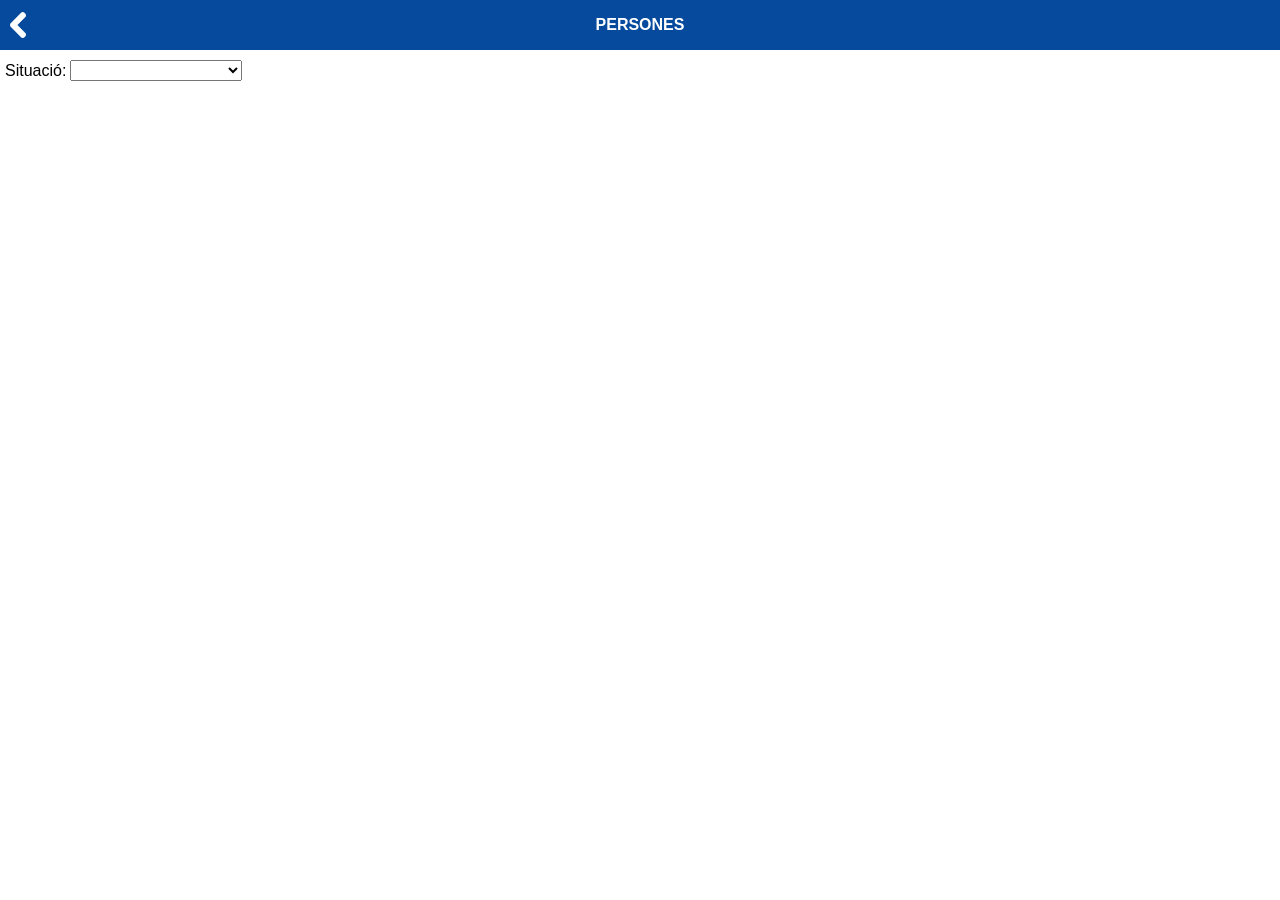
<file: actuacions/persones/index.html>
<!DOCTYPE html>
<html>
<head>
    <title>PERSONES</title>

    <script src="https://ajax.googleapis.com/ajax/libs/jquery/1.9.1/jquery.min.js"
    type="text/javascript"></script>
    <script async src="https://www.googletagmanager.com/gtag/js?id=G-MYXV6ZJSGC"></script>
    <script>
      window.dataLayer = window.dataLayer || [];
      function gtag(){dataLayer.push(arguments);}
      gtag('js', new Date());

      gtag('config', 'G-MYXV6ZJSGC');
    </script>
    
    <script type="text/javascript" src="papaparse.min.js"></script>
    <script src="codigo.js"></script>
    <link rel="stylesheet" href="estilos.css">
    <link rel="stylesheet" href="../../css/loader.css">
    <link rel="stylesheet" href="../../css/cabecera.css">
    <link rel="stylesheet" href="../../css/taules.css">
    <link rel="stylesheet" href="../../css/textos.css">

<meta charset="UTF-8">
<meta name="viewport" content="width=device-width, initial-scale=1">

<meta name="theme-color" content="#064a9d">

<meta http-equiv="Cache-Control" content="no-store" /> 
<meta http-equiv="Expires" content="0">
<meta http-equiv="Last-Modified" content="0">
<meta http-equiv="Pragma" content="no-cache">

</head>
<body onload="pageonload()" style="margin: 0;padding: 0">

    <div id="loading">
      <div id="loadingIn">
        <div class="loader">
        
        </div>
      </div>
    </div>
    

  <div style="background-color: white; margin-bottom: 10px;">
    <table class="cabecera">
      <tr>
        <td id="version" class="back" onclick="clickBack()"><img src="../../img/back.png" height="26px" style="vertical-align: middle;"></td>
        <td id="titulo" class="titulo">PERSONES</td>
        <td id="fecha" class="fecha"></td>
      </tr>
    </table>
  </div>

<div style="margin-left: 5px; margin-right: 5px;">
  
      <div>

                                

            <label for="dropdownSituacion" class="myLabel">Situació:</label>
            <select id = "dropdownSituacion" onchange = "dropdownChange()" class="dropdown" >
              <option></option>
            </select>  
          <p id="hitCounter" class="hitCounter"></p>
      </div>

<div id="divTaules">
<!----------------------------------------------------------->
<!------------------ DIV AUTOR ------------------------------>
<!----------------------------------------------------------->
<div id="divTaulaAutor">
  <p class="hitCounter">Actes per l'autor:</p>
  <table id="tableAutor" class="taulaMain">
  <thead><tr><th>Codi</th>
<th>Descripció</th>
</tr></thead>
<tbody><tr onClick="tableClick(this)">
<td>A10PL</td>
<td>ACTA GENÈRICA D´INTERVENCIÓ</td>
</tr>
<tr onClick="tableClick(this)">
<td>A13PL</td>
<td>ACTA D´IMMOBILITZACIÓ, INTERVENCIÓ, DIPÒSIT D´UN VEHICLE</td>
</tr>
<tr onClick="tableClick(this)">
<td>A14PL</td>
<td>ACTA DE PRECINTE D´UN VEHICLE</td>
</tr>
<tr onClick="tableClick(this)">
<td>A15PL</td>
<td>ACTA DE DESPRECINTE D´UN VEHICLE</td>
</tr>
<tr onClick="tableClick(this)">
<td>A17PL</td>
<td>ACTA DE MANIFESTACIÓ</td>
</tr>
<tr onClick="tableClick(this)">
<td>A17.2PL</td>
<td>CONTINUACIÓ DE L´ACTA DE MANIFESTACIÓ</td>
</tr>
<tr onClick="tableClick(this)">
<td>A18PL</td>
<td>ACTA DE DENÚNCIA</td>
</tr>
<tr onClick="tableClick(this)">
<td>A18.2PL</td>
<td>CONTINUACIÓ  ACTA DE DENÚNCIA</td>
</tr>
<tr onClick="tableClick(this)">
<td>A20PL</td>
<td>ACTA DE PESATGE DE SUBSTÀNCIES ESTUPEFAENTS</td>
</tr>
<tr onClick="tableClick(this)">
<td>A21PL</td>
<td>INFORME PERICIAL D´ALCOHOLÈMIA</td>
</tr>
<tr onClick="tableClick(this)">
<td>A29PL</td>
<td>ACTA PER DEIXAR SENSE EFECTE UNA DETENCIÓ</td>
</tr>
<tr onClick="tableClick(this)">
<td>A31PL</td>
<td>ACTA D´INSPECCIÓ OCULAR A IMMOBLES</td>
</tr>
<tr onClick="tableClick(this)">
<td>A33PL</td>
<td>ACTA D´INSPECCIÓ OCULAR DE VEHICLES</td>
</tr>
<tr onClick="tableClick(this)">
<td>A35PL</td>
<td>ACTA DE LLIURAMENT DE MENOR O PERSONA AMB DISCAPACITAT</td>
</tr>
<tr onClick="tableClick(this)">
<td>A43PL</td>
<td>ACTA DE GESTIÓ DE TROBALLES</td>
</tr>
<tr onClick="tableClick(this)">
<td>A43.2PL</td>
<td>REBUT DE TROBALLES</td>
</tr>
<tr onClick="tableClick(this)">
<td>A54PL</td>
<td>ACTA DE LLIURAMENT DE PERSONA DETINGUDA PER A CUSTÒDIA OI TRASLLAT</td>
</tr>
<tr onClick="tableClick(this)">
<td>A55PL</td>
<td>ACTA DE DETENCIÓ PER RECLAMACIÓ</td>
</tr>
<tr onClick="tableClick(this)">
<td>A56PL</td>
<td>ACTA DE RECONEIXEMENT I LLIURAMENT D´EFECTES</td>
</tr>
<tr onClick="tableClick(this)">
<td>A57PL</td>
<td>ACTA DE DECLARACIÓ DE PERSONA PERJUDICADA PER SOSTRACCIÓ A ESTABLIMENT COMERCIAL</td>
</tr>
<tr onClick="tableClick(this)">
<td>A58PL</td>
<td>ACTA PER PRESSUMPTE INFRACCIÓ ADMINISTRATIVA L.O 4/2000</td>
</tr>
<tr onClick="tableClick(this)">
<td>A59PL</td>
<td>ACTA D´ESBRINAMENT DE DOMICILI</td>
</tr>
<tr onClick="tableClick(this)">
<td>A101PL</td>
<td>ACTA ÚNICA DE DENÚNCIA I INTERVENCIÓ DE GÈNERE PER A VENDA AMBULANT</td>
</tr>
<tr onClick="tableClick(this)">
<td>A101.2PL</td>
<td>ACTA DE LLIURAMENT DE GÈNERE INTERVINGUT PER VENDA AMBULANT</td>
</tr>
<tr onClick="tableClick(this)">
<td>A102PL</td>
<td>ACTA ÚNICA DE DENÚNCIA I INTERVENCIÓ PER L´OFERIMENT DE JUGUESQUES A L´ESPAI PÚBLIC</td>
</tr>
<tr onClick="tableClick(this)">
<td>A103PL</td>
<td>ACTA D´INSPECCIÓ DE LOCALS DE CONCURRÈNCIA PÚBLICA</td>
</tr>
<tr onClick="tableClick(this)">
<td>A103.1PL</td>
<td>CITACIÓ PER PRESENTAR REBUT D´ASSEGURANÇA OBLIGATÒRIA</td>
</tr>
<tr onClick="tableClick(this)">
<td>A104PL</td>
<td>ACTA DE CESSIÓ D´UN VEHICLE</td>
</tr>
<tr onClick="tableClick(this)">
<td>A105PL</td>
<td>ACTA D´INSPECCIÓ PER TRANSPORT D´ALIMENTS</td>
</tr>
<tr onClick="tableClick(this)">
<td>A106PL</td>
<td>INFORME PER A SERVEIS SOCIALS</td>
</tr>
<tr onClick="tableClick(this)">
<td>A107PL</td>
<td>ACTA D´INTERVENCIÓ D´ANIMALS</td>
</tr>
<tr onClick="tableClick(this)">
<td>A107.bPL</td>
<td>ACTUACIÓ AMB GOSSOS CONSIDERATS COM A POTENCIALMENT PERILLOSOS</td>
</tr>
<tr onClick="tableClick(this)">
<td>A108PL</td>
<td>ACTA D´INTERVENCIÓ D´EFECTES A UNA PERSONA DENUNCIADA, INVESTIGADA O DETINGUDA</td>
</tr>
<tr onClick="tableClick(this)">
<td>A109PL</td>
<td>ACTA DE LLIURAMENT I CUSTÒDIA DELS EFECTES PERSONALS AD´UNA PERSONA DETINGUDA</td>
</tr>
<tr onClick="tableClick(this)">
<td>A110PL</td>
<td>ACTA DE COMUNICACIÓ SOBRE INTERVENCIÓ DE PERMIS DE CONDUIR</td>
</tr>
<tr onClick="tableClick(this)">
<td>A111PL</td>
<td>ACTA D´INSPECCIÓ DE NIVELLS SONORS</td>
</tr>
<tr onClick="tableClick(this)">
<td>A111.bPL</td>
<td>ACTA D´INSPECCIÓ DE NIVELLS SONORS MUSICALS</td>
</tr>
<tr onClick="tableClick(this)">
<td>A112PL</td>
<td>ACTA D´INSPECCIÓ D´OBRES A LA VIA PÚBLICA</td>
</tr>
<tr onClick="tableClick(this)">
<td>A114PL</td>
<td>ACTA DE CONTROL DE SOROLL DE VEHICLES</td>
</tr>
<tr onClick="tableClick(this)">
<td>A115PL</td>
<td>ACTA DE RESPONSABILITAT EN LA CONDUCCIÓ DEL VEHICLE</td>
</tr>
<tr onClick="tableClick(this)">
<td>A116PL</td>
<td>ACTA PER AL TRASLLAT VOLUNTARI DE CONDUCTOR A DEPENDÈNCIES DE GUB</td>
</tr>
<tr onClick="tableClick(this)">
<td>A118PL</td>
<td>INFORME SOBRE MITJANS DE VIDA I DOMICILI</td>
</tr>
<tr onClick="tableClick(this)">
<td>A119PL</td>
<td>CONTINUACIÓ DE L´ACTA  </td>
</tr>
<tr onClick="tableClick(this)">
<td>A121PL</td>
<td>ANNEX A LA DENÚNCIA</td>
</tr>
<tr onClick="tableClick(this)">
<td>A124PL</td>
<td>ACTA D´OBERTURA DE VEHICLES</td>
</tr>
<tr onClick="tableClick(this)">
<td>A125PL</td>
<td>INFORME PERICIAL DE DROGUES ESTUPEFAENTS O SUBSTÀNCIES PSICOTRÒPIQUES</td>
</tr>
<tr onClick="tableClick(this)">
<td>A127PL</td>
<td>ACTA DE DESTRUCCIÓ D´IMATGES REALITZADES AMB CÀMERES DE VIDEOVIGILÀNCIA</td>
</tr>
<tr onClick="tableClick(this)">
<td>A129PL</td>
<td>ACTA DE CERTIFICACIÓ DEL VALOR LÍMIT D´EMISSIÓ DE SOROLL PER A VEHICLES A MOTOR I CICLOMOTORS</td>
</tr>
<tr onClick="tableClick(this)">
<td>A130PL</td>
<td>ACTA D´INTERVENCIÓ DE PERMÍS DE CIRCULACIÓ</td>
</tr>
<tr onClick="tableClick(this)">
<td>A131PL</td>
<td>ACTA D´ENTRADA I LLIURAMENT DE LA FINCA AL SEU PROPIETARI</td>
</tr>
<tr onClick="tableClick(this)">
<td>A132PL</td>
<td>ACTA D´INSPECCIÓ D´ABOCAMENT DE MATERIAL TÒXIC I REQUERIMENT</td>
</tr>
<tr onClick="tableClick(this)">
<td>A134PL</td>
<td>ANNEX A LA DENÚNCIA DE CONDUCCIÓ SOTA ELS EFECTES DE CONSUM DE DROGUES</td>
</tr>
<tr onClick="tableClick(this)">
<td>A135PL</td>
<td>ACTA D´UTILITZACIÓ DEL RIFLE ANESTÈSIC PER ANIMALS PER ACTUACIONS A LA VIA PÚBLICA</td>
</tr>
<tr onClick="tableClick(this)">
<td>A136PL</td>
<td>ACTA OBERTA (GENÈRICA)</td>
</tr>
<tr onClick="tableClick(this)">
<td>A138PL</td>
<td>ACTA D´INSPECCIÓ D´HABITATGE D´ÚS TURÍSTIC</td>
</tr>
<tr onClick="tableClick(this)">
<td>A139PL</td>
<td>ACTA DE LLIURAMENT DE MOSTRES DE SALIVA PER DETECCIÓ DE DROGUES O ALTRES</td>
</tr>
<tr onClick="tableClick(this)">
<td>A140PL</td>
<td>COMUNICAT A LA PREFACTURA PROVINCIAL DE TRÀNSIT D´UNA INCIDÈNCIA D´UN PERMÍS DE CONDUIR NO EXP. A ESPANYA</td>
</tr>
<tr onClick="tableClick(this)">
<td>A143PL</td>
<td>ACTA DE RETORN DE MATERIAL DE DOTACIÓ OPERATIU I NO OPERATIU</td>
</tr>
<tr onClick="tableClick(this)">
<td>D04PL</td>
<td>DENÚNCIA DE FURT/SOSTRACCIÓ</td>
</tr>
<tr onClick="tableClick(this)">
<td>D05PL</td>
<td>DENÚNCIA DE ROBATORI/FURT DINS D´UN VEHICLE</td>
</tr>
<tr onClick="tableClick(this)">
<td>D06PL</td>
<td>LLISTA D´OBJECTES SOSTRETS/PERDUTS</td>
</tr>
<tr onClick="tableClick(this)">
<td>D07PL</td>
<td>DENÚNCIA DE LA PÈRDUA D´OBJECTES</td>
</tr>
<tr onClick="tableClick(this)">
<td>D10PL</td>
<td>DENÚNCIA PER PRESSUMPTES INFRACCIONS A LA L.O. 4/2015</td>
</tr>
<tr onClick="tableClick(this)">
<td>D10.bPL</td>
<td>ACTA D´INTERVENCIÓ TEMPORAL A L´EMPARA DE LA L.O 4/2015</td>
</tr>
<tr onClick="tableClick(this)">
<td>D11PL</td>
<td>DENÚNCIA GENÈRICA</td>
</tr>
<tr onClick="tableClick(this)">
<td>D16PL</td>
<td>DENÚNCIA DE DANYS</td>
</tr>
<tr onClick="tableClick(this)">
<td>D24PL</td>
<td>DENÚNCIA DE FURT A ESTABLIMENT COMERCIAL</td>
</tr>
<tr onClick="tableClick(this)">
<td>D25PL</td>
<td>AMPLIACIÓ DE DENÚNCIA</td>
</tr>
<tr onClick="tableClick(this)">
<td>D32PL</td>
<td>ACTA DENÚNCIA PER INFRACCIÓ RELACIONADA AMB EL VOL DE RPA/DRONS</td>
</tr>
<tr onClick="tableClick(this)">
<td>D101PL</td>
<td>DENÚNCIA PER INFRACCIÓ LL 11/2014 PER GARANTIR ELS DRETS DE LESBIANES, GAIS, BISEXUALS…</td>
</tr>
<tr onClick="tableClick(this)">
<td>G04PL</td>
<td>INFORME DE PERSECUCIÓ POLICIAL</td>
</tr>
<tr onClick="tableClick(this)">
<td>G25PL</td>
<td>INFORME DEL CONTACTE</td>
</tr>
<tr onClick="tableClick(this)">
<td>G30PL</td>
<td>DOCUMENT DE CORDINACIÓ</td>
</tr>
<tr onClick="tableClick(this)">
<td>G31PL</td>
<td>MINUTA POLICIAL PER FALTES DE FURT A ESTABLIMENT FULL 1</td>
</tr>
<tr onClick="tableClick(this)">
<td>G31.2PL</td>
<td>MINUTA POLICIAL PER FALTES DE FURT A ESTABLIMENT FULL 2</td>
</tr>
<tr onClick="tableClick(this)">
<td>G32PL</td>
<td>SOL-LICITUD DE NOVA TIPOLOGIA</td>
</tr>
<tr onClick="tableClick(this)">
<td>G101PL</td>
<td>OPERACIÓ CONJUNTA</td>
</tr>
<tr onClick="tableClick(this)">
<td>G102PL</td>
<td>INFORME SOBRE CONCENTRACIÓ, MANIFESTACIÓ</td>
</tr>
<tr onClick="tableClick(this)">
<td>G105PL</td>
<td>SOL-LICITUD DE TRAGETA D´ARMES</td>
</tr>
<tr onClick="tableClick(this)">
<td>G106PL</td>
<td>OFICI DE LLIURAMENT D´ATESTATS</td>
</tr>
<tr onClick="tableClick(this)">
<td>G107PL</td>
<td>OFICI DE LLIURAMENT DE DOCUMENTACIÓ A LA PGME</td>
</tr>
<tr onClick="tableClick(this)">
<td>G108PL</td>
<td>OFICI D´AVERIGUACIÓ DE DOMICILI</td>
</tr>
<tr onClick="tableClick(this)">
<td>G109PL</td>
<td>OFICI DE SOL-LICITUD DE DADES DEL PADRÓ MUNICIPAL A LA GUB</td>
</tr>
<tr onClick="tableClick(this)">
<td>G109.2PL</td>
<td>OFICI DE SOL-LICITUD DE DADES DEL PADRÓ MUNICIPAL A LA GUB</td>
</tr>
<tr onClick="tableClick(this)">
<td>G113PL</td>
<td>COMINCAT INTERN</td>
</tr>
<tr onClick="tableClick(this)">
<td>G114PL</td>
<td>SOL.LICITUD D´INDEMNITZACIÓ PER DESPLAÇAMENTS EN ASSISTÈNCIA A JUDICI</td>
</tr>
<tr onClick="tableClick(this)">
<td>G115PL</td>
<td>DADES BÀSIQUES DE L´ASSISTÈNCIA A JUDICI</td>
</tr>
<tr onClick="tableClick(this)">
<td>G118PL</td>
<td>COMITÈ DE QUALITAT</td>
</tr>
<tr onClick="tableClick(this)">
<td>G120PL</td>
<td>FORMULARI DE DERIVACIÓ A MEDIACIÓ</td>
</tr>
<tr onClick="tableClick(this)">
<td>G121PL</td>
<td>RESPOSTA AL PLEC DE DESCÀRREC</td>
</tr>
<tr onClick="tableClick(this)">
<td>G123PL</td>
<td>COMUNICAT INTERN DE MANIFESTACIÓ D´ACCIDENT AMB VEHICLE POLICIAL</td>
</tr>
<tr onClick="tableClick(this)">
<td>G124PL</td>
<td>COMUNICAT DE PINTADES/GRAFITS</td>
</tr>
<tr onClick="tableClick(this)">
<td>G145PL</td>
<td>DETECCIÓ AVERIA I/O DANYS EN VEHICLE GUB</td>
</tr>
<tr onClick="tableClick(this)">
<td>G146PL</td>
<td>DETECCIÓ DE MANCA DOTACIÓ DEL VEHICLE</td>
</tr>
<tr onClick="tableClick(this)">
<td>G152PL</td>
<td>DADES EN SUPÒSITS D´ACTITUDS DISCRIMINATÒRIES I/O DELICTES D´ODI</td>
</tr>
<tr onClick="tableClick(this)">
<td>G157PL</td>
<td>COMUNICAT D’ÚS DEL DISPOSITIU PERSONAL DE GRAVACIÓ (DPG)</td>
</tr>
<tr onClick="tableClick(this)">
<td>I24</td>
<td>FULL D´IDENTIFICACIÓ DE PERSONES DETINGUDES</td>
</tr>
<tr onClick="tableClick(this)">
<td>I25</td>
<td>FULL DE CERTIFICAT D´IDENTIFICACIÓ DE PERSONA DETINGUDA</td>
</tr>
<tr onClick="tableClick(this)">
<td>I55</td>
<td>CADENA DE CUSTÒDIA</td>
</tr>
<tr onClick="tableClick(this)">
<td>N01PL</td>
<td>INFORMACIÓ A LA PERSONA DETINGUDA SOBRE ELS SEUS DRETS</td>
</tr>
<tr onClick="tableClick(this)">
<td>N01.bPL</td>
<td>INFORMACIÓ AL/A LA MENOR DETINGUT/DA SOBRE ELS SEUS DRETS</td>
</tr>
<tr onClick="tableClick(this)">
<td>N02PL</td>
<td>INFORMACIÓ A LA VÍCTIMA I/O PERSONA PERJUDICADA SOBRE ELS SEUS DRETS</td>
</tr>
<tr onClick="tableClick(this)">
<td>N07PL</td>
<td>NOTIFICACIÓ DE CITACIÓ JUDICIAL</td>
</tr>
<tr onClick="tableClick(this)">
<td>N08PL</td>
<td>INFORMACIÓ DE DRETS A LA PERSONA INVESTIGADA NO DETINGUDA</td>
</tr>
<tr onClick="tableClick(this)">
<td>N09PL</td>
<td>INFORMACIÓ DE DRETS I FETS A LA PERSONA DENUNCIADA PER DELICTE LLEU</td>
</tr>
<tr onClick="tableClick(this)">
<td>N09.bPL</td>
<td>INFORMACIÓ DE DRETS I FETS AL MENOR DENUNCIAT PER DELICTE LLEU</td>
</tr>
<tr onClick="tableClick(this)">
<td>N10PL</td>
<td>CITACIÓ PER A JUDICI INMEDIAT DE DELICTE LLEU (JIDL)</td>
</tr>
<tr onClick="tableClick(this)">
<td>N101PL</td>
<td>DILIGÈNCIA D´INFORMACIÓ PER A VÍCTIMES DE VIOLÈNCIA DOMÈSTICA</td>
</tr>
<tr onClick="tableClick(this)">
<td>N101.bPL</td>
<td>DILIGÈNCIA D´INFORMACIÓ PER A VÍCTIMES DE DELICTES CONTRA LA LLIBERTAT SEXUAL</td>
</tr>
<tr onClick="tableClick(this)">
<td>N102PL</td>
<td>NOTIFICACIÓ DE CITACIÓ POLICIAL</td>
</tr>
<tr onClick="tableClick(this)">
<td>T11PL</td>
<td>ACTA D´INSPECCIÓ DE TRANSPORT ESCOLAR O DE MENORS</td>
</tr>
<tr onClick="tableClick(this)">
<td>T12PL</td>
<td>MOSTRA PER ANALÍTICA CONTRAST ALCOHOL O ALTRES</td>
</tr>
<tr onClick="tableClick(this)">
<td>T17PL</td>
<td>ACTA D´ISPECCIÓ DE TRANSPORTS DE VIATGERS</td>
</tr>
<tr onClick="tableClick(this)">
<td>T100PL</td>
<td>COMUNICAT DELICTE CONTRA LA SEGURETAT VIÀRIA</td>
</tr>
<tr onClick="tableClick(this)">
<td>T101PL</td>
<td>DILIGÈNCIA D´INFORMACIÓ PER A LES PERSONES SOTMESES A LES PROVES D´ALCOHOL O DROGUES</td>
</tr>
<tr onClick="tableClick(this)">
<td>T102PL</td>
<td>INFORMACIÓ DE DRETS A LA PERSONA INVESTIGADA EN UN DELICTE RELACIONAT AMB LA CIRCULACIÓ DE VEHICLES</td>
</tr>
<tr onClick="tableClick(this)">
<td>T102.2PL</td>
<td>DILIGÈNCIA D´INFORMACIÓ DE DRETS A UN MENOR INVESTIGAT EN UN PRESSUMPTE DELICTE DE SEGURETAT VIÀRIA</td>
</tr>
<tr onClick="tableClick(this)">
<td>T103PL</td>
<td>DELICTE CONTRA LA SEGURETAT VIÀRIA: EXCÉS DE VELOCITAT O CONDUCCIÓ SENSE PERMÍS O LLICÈNCIA</td>
</tr>
<tr onClick="tableClick(this)">
<td>T104PL</td>
<td>CITACIÓ PER A LA PERSONA DENUNCIADAA CAUSA D´UN PRESSUMPTE DELICTE CONTRA LA SEGURETAT VIARIA</td>
</tr>
<tr onClick="tableClick(this)">
<td>T105PL</td>
<td>DILIGÈNCIA D´INFORMACIÓ EN CAS D´ACCIDENT DE TRÀNSIT </td>
</tr>
<tr onClick="tableClick(this)">
<td>T06.1PL</td>
<td>FULL D´IDENTIFICACIÓ ACCIDENT DE TRÀNSIT</td>
</tr>
<tr onClick="tableClick(this)">
<td>T107PL</td>
<td>PROPOSTA EXTRAORDINÀRIA D´INSPECCIÓ TÈCNICA DE VEHICLES</td>
</tr>
<tr onClick="tableClick(this)">
<td>T108PL</td>
<td>VEHICLE DE TRANSPORT PÚBLIC DE VIATGERS. DECLARACIÓ CONDUCTOR</td>
</tr>
<tr onClick="tableClick(this)">
<td>T109PL</td>
<td>VEHICLE DE TRANSPORT PÚBLIC DE VIATGERS. DECLARACIÓ PASSATGER</td>
</tr>
<tr onClick="tableClick(this)">
<td>T06PL</td>
<td>COMUNICAT D´UN ACCIDENT DE TRÀNSIT</td>
</tr>
<tr onClick="tableClick(this)">
<td>T110</td>
<td>MOSTRA PER A ANALÍTICA DE DROGUES TÒXIQUES, ESTUPEFAENTS O SUBSTÀNCIES PSICOTRÒPIQUES</td>
</tr>
<tr onClick="tableClick(this)">
<td>T111PL</td>
<td>INFORMACIÓ SOBRE L’OBLIGACIÓ DE RENOVAR EL PERMÍS DE CONDUCCIÓ COMUNITARIS ALS TITULARS RESIDENTS A ESPANYA</td>
</tr>
</tbody></table>
</div>


<!----------------------------------------------------------->
<!------------------ DIV VICTIMA ---------------------------->
<!----------------------------------------------------------->
<div id="divTaulaPerjudicat">
  <p class="hitCounter">Actes per al perjudicat:</p>
  <table id="tablePerjudicat" class="taulaMain">
  <thead><tr><th>Codi</th>
<th>Descripció</th>
</tr></thead>
<tbody><tr onClick="tableClick(this)">
<td>A10PL</td>
<td>ACTA GENÈRICA D´INTERVENCIÓ</td>
</tr>
<tr onClick="tableClick(this)">
<td>A13PL</td>
<td>ACTA D´IMMOBILITZACIÓ, INTERVENCIÓ, DIPÒSIT D´UN VEHICLE</td>
</tr>
<tr onClick="tableClick(this)">
<td>A14PL</td>
<td>ACTA DE PRECINTE D´UN VEHICLE</td>
</tr>
<tr onClick="tableClick(this)">
<td>A15PL</td>
<td>ACTA DE DESPRECINTE D´UN VEHICLE</td>
</tr>
<tr onClick="tableClick(this)">
<td>A17PL</td>
<td>ACTA DE MANIFESTACIÓ</td>
</tr>
<tr onClick="tableClick(this)">
<td>A17.2PL</td>
<td>CONTINUACIÓ DE L´ACTA DE MANIFESTACIÓ</td>
</tr>
<tr onClick="tableClick(this)">
<td>A18PL</td>
<td>ACTA DE DENÚNCIA</td>
</tr>
<tr onClick="tableClick(this)">
<td>A18.2PL</td>
<td>CONTINUACIÓ  ACTA DE DENÚNCIA</td>
</tr>
<tr onClick="tableClick(this)">
<td>A20PL</td>
<td>ACTA DE PESATGE DE SUBSTÀNCIES ESTUPEFAENTS</td>
</tr>
<tr onClick="tableClick(this)">
<td>A21PL</td>
<td>INFORME PERICIAL D´ALCOHOLÈMIA</td>
</tr>
<tr onClick="tableClick(this)">
<td>A29PL</td>
<td>ACTA PER DEIXAR SENSE EFECTE UNA DETENCIÓ</td>
</tr>
<tr onClick="tableClick(this)">
<td>A31PL</td>
<td>ACTA D´INSPECCIÓ OCULAR A IMMOBLES</td>
</tr>
<tr onClick="tableClick(this)">
<td>A33PL</td>
<td>ACTA D´INSPECCIÓ OCULAR DE VEHICLES</td>
</tr>
<tr onClick="tableClick(this)">
<td>A35PL</td>
<td>ACTA DE LLIURAMENT DE MENOR O PERSONA AMB DISCAPACITAT</td>
</tr>
<tr onClick="tableClick(this)">
<td>A43PL</td>
<td>ACTA DE GESTIÓ DE TROBALLES</td>
</tr>
<tr onClick="tableClick(this)">
<td>A43.2PL</td>
<td>REBUT DE TROBALLES</td>
</tr>
<tr onClick="tableClick(this)">
<td>A54PL</td>
<td>ACTA DE LLIURAMENT DE PERSONA DETINGUDA PER A CUSTÒDIA OI TRASLLAT</td>
</tr>
<tr onClick="tableClick(this)">
<td>A55PL</td>
<td>ACTA DE DETENCIÓ PER RECLAMACIÓ</td>
</tr>
<tr onClick="tableClick(this)">
<td>A56PL</td>
<td>ACTA DE RECONEIXEMENT I LLIURAMENT D´EFECTES</td>
</tr>
<tr onClick="tableClick(this)">
<td>A57PL</td>
<td>ACTA DE DECLARACIÓ DE PERSONA PERJUDICADA PER SOSTRACCIÓ A ESTABLIMENT COMERCIAL</td>
</tr>
<tr onClick="tableClick(this)">
<td>A58PL</td>
<td>ACTA PER PRESSUMPTE INFRACCIÓ ADMINISTRATIVA L.O 4/2000</td>
</tr>
<tr onClick="tableClick(this)">
<td>A59PL</td>
<td>ACTA D´ESBRINAMENT DE DOMICILI</td>
</tr>
<tr onClick="tableClick(this)">
<td>A101PL</td>
<td>ACTA ÚNICA DE DENÚNCIA I INTERVENCIÓ DE GÈNERE PER A VENDA AMBULANT</td>
</tr>
<tr onClick="tableClick(this)">
<td>A101.2PL</td>
<td>ACTA DE LLIURAMENT DE GÈNERE INTERVINGUT PER VENDA AMBULANT</td>
</tr>
<tr onClick="tableClick(this)">
<td>A102PL</td>
<td>ACTA ÚNICA DE DENÚNCIA I INTERVENCIÓ PER L´OFERIMENT DE JUGUESQUES A L´ESPAI PÚBLIC</td>
</tr>
<tr onClick="tableClick(this)">
<td>A103PL</td>
<td>ACTA D´INSPECCIÓ DE LOCALS DE CONCURRÈNCIA PÚBLICA</td>
</tr>
<tr onClick="tableClick(this)">
<td>A103.1PL</td>
<td>CITACIÓ PER PRESENTAR REBUT D´ASSEGURANÇA OBLIGATÒRIA</td>
</tr>
<tr onClick="tableClick(this)">
<td>A104PL</td>
<td>ACTA DE CESSIÓ D´UN VEHICLE</td>
</tr>
<tr onClick="tableClick(this)">
<td>A105PL</td>
<td>ACTA D´INSPECCIÓ PER TRANSPORT D´ALIMENTS</td>
</tr>
<tr onClick="tableClick(this)">
<td>A106PL</td>
<td>INFORME PER A SERVEIS SOCIALS</td>
</tr>
<tr onClick="tableClick(this)">
<td>A107PL</td>
<td>ACTA D´INTERVENCIÓ D´ANIMALS</td>
</tr>
<tr onClick="tableClick(this)">
<td>A107.bPL</td>
<td>ACTUACIÓ AMB GOSSOS CONSIDERATS COM A POTENCIALMENT PERILLOSOS</td>
</tr>
<tr onClick="tableClick(this)">
<td>A108PL</td>
<td>ACTA D´INTERVENCIÓ D´EFECTES A UNA PERSONA DENUNCIADA, INVESTIGADA O DETINGUDA</td>
</tr>
<tr onClick="tableClick(this)">
<td>A109PL</td>
<td>ACTA DE LLIURAMENT I CUSTÒDIA DELS EFECTES PERSONALS AD´UNA PERSONA DETINGUDA</td>
</tr>
<tr onClick="tableClick(this)">
<td>A110PL</td>
<td>ACTA DE COMUNICACIÓ SOBRE INTERVENCIÓ DE PERMIS DE CONDUIR</td>
</tr>
<tr onClick="tableClick(this)">
<td>A111PL</td>
<td>ACTA D´INSPECCIÓ DE NIVELLS SONORS</td>
</tr>
<tr onClick="tableClick(this)">
<td>A111.bPL</td>
<td>ACTA D´INSPECCIÓ DE NIVELLS SONORS MUSICALS</td>
</tr>
<tr onClick="tableClick(this)">
<td>A112PL</td>
<td>ACTA D´INSPECCIÓ D´OBRES A LA VIA PÚBLICA</td>
</tr>
<tr onClick="tableClick(this)">
<td>A114PL</td>
<td>ACTA DE CONTROL DE SOROLL DE VEHICLES</td>
</tr>
<tr onClick="tableClick(this)">
<td>A115PL</td>
<td>ACTA DE RESPONSABILITAT EN LA CONDUCCIÓ DEL VEHICLE</td>
</tr>
<tr onClick="tableClick(this)">
<td>A116PL</td>
<td>ACTA PER AL TRASLLAT VOLUNTARI DE CONDUCTOR A DEPENDÈNCIES DE GUB</td>
</tr>
<tr onClick="tableClick(this)">
<td>A118PL</td>
<td>INFORME SOBRE MITJANS DE VIDA I DOMICILI</td>
</tr>
<tr onClick="tableClick(this)">
<td>A119PL</td>
<td>CONTINUACIÓ DE L´ACTA  </td>
</tr>
<tr onClick="tableClick(this)">
<td>A121PL</td>
<td>ANNEX A LA DENÚNCIA</td>
</tr>
<tr onClick="tableClick(this)">
<td>A124PL</td>
<td>ACTA D´OBERTURA DE VEHICLES</td>
</tr>
<tr onClick="tableClick(this)">
<td>A125PL</td>
<td>INFORME PERICIAL DE DROGUES ESTUPEFAENTS O SUBSTÀNCIES PSICOTRÒPIQUES</td>
</tr>
<tr onClick="tableClick(this)">
<td>A127PL</td>
<td>ACTA DE DESTRUCCIÓ D´IMATGES REALITZADES AMB CÀMERES DE VIDEOVIGILÀNCIA</td>
</tr>
<tr onClick="tableClick(this)">
<td>A129PL</td>
<td>ACTA DE CERTIFICACIÓ DEL VALOR LÍMIT D´EMISSIÓ DE SOROLL PER A VEHICLES A MOTOR I CICLOMOTORS</td>
</tr>
<tr onClick="tableClick(this)">
<td>A130PL</td>
<td>ACTA D´INTERVENCIÓ DE PERMÍS DE CIRCULACIÓ</td>
</tr>
<tr onClick="tableClick(this)">
<td>A131PL</td>
<td>ACTA D´ENTRADA I LLIURAMENT DE LA FINCA AL SEU PROPIETARI</td>
</tr>
<tr onClick="tableClick(this)">
<td>A132PL</td>
<td>ACTA D´INSPECCIÓ D´ABOCAMENT DE MATERIAL TÒXIC I REQUERIMENT</td>
</tr>
<tr onClick="tableClick(this)">
<td>A134PL</td>
<td>ANNEX A LA DENÚNCIA DE CONDUCCIÓ SOTA ELS EFECTES DE CONSUM DE DROGUES</td>
</tr>
<tr onClick="tableClick(this)">
<td>A135PL</td>
<td>ACTA D´UTILITZACIÓ DEL RIFLE ANESTÈSIC PER ANIMALS PER ACTUACIONS A LA VIA PÚBLICA</td>
</tr>
<tr onClick="tableClick(this)">
<td>A136PL</td>
<td>ACTA OBERTA (GENÈRICA)</td>
</tr>
<tr onClick="tableClick(this)">
<td>A138PL</td>
<td>ACTA D´INSPECCIÓ D´HABITATGE D´ÚS TURÍSTIC</td>
</tr>
<tr onClick="tableClick(this)">
<td>A139PL</td>
<td>ACTA DE LLIURAMENT DE MOSTRES DE SALIVA PER DETECCIÓ DE DROGUES O ALTRES</td>
</tr>
<tr onClick="tableClick(this)">
<td>A140PL</td>
<td>COMUNICAT A LA PREFACTURA PROVINCIAL DE TRÀNSIT D´UNA INCIDÈNCIA D´UN PERMÍS DE CONDUIR NO EXP. A ESPANYA</td>
</tr>
<tr onClick="tableClick(this)">
<td>A143PL</td>
<td>ACTA DE RETORN DE MATERIAL DE DOTACIÓ OPERATIU I NO OPERATIU</td>
</tr>
<tr onClick="tableClick(this)">
<td>D04PL</td>
<td>DENÚNCIA DE FURT/SOSTRACCIÓ</td>
</tr>
<tr onClick="tableClick(this)">
<td>D05PL</td>
<td>DENÚNCIA DE ROBATORI/FURT DINS D´UN VEHICLE</td>
</tr>
<tr onClick="tableClick(this)">
<td>D06PL</td>
<td>LLISTA D´OBJECTES SOSTRETS/PERDUTS</td>
</tr>
<tr onClick="tableClick(this)">
<td>D07PL</td>
<td>DENÚNCIA DE LA PÈRDUA D´OBJECTES</td>
</tr>
<tr onClick="tableClick(this)">
<td>D10PL</td>
<td>DENÚNCIA PER PRESSUMPTES INFRACCIONS A LA L.O. 4/2015</td>
</tr>
<tr onClick="tableClick(this)">
<td>D10.bPL</td>
<td>ACTA D´INTERVENCIÓ TEMPORAL A L´EMPARA DE LA L.O 4/2015</td>
</tr>
<tr onClick="tableClick(this)">
<td>D11PL</td>
<td>DENÚNCIA GENÈRICA</td>
</tr>
<tr onClick="tableClick(this)">
<td>D16PL</td>
<td>DENÚNCIA DE DANYS</td>
</tr>
<tr onClick="tableClick(this)">
<td>D24PL</td>
<td>DENÚNCIA DE FURT A ESTABLIMENT COMERCIAL</td>
</tr>
<tr onClick="tableClick(this)">
<td>D25PL</td>
<td>AMPLIACIÓ DE DENÚNCIA</td>
</tr>
<tr onClick="tableClick(this)">
<td>D32PL</td>
<td>ACTA DENÚNCIA PER INFRACCIÓ RELACIONADA AMB EL VOL DE RPA/DRONS</td>
</tr>
<tr onClick="tableClick(this)">
<td>D101PL</td>
<td>DENÚNCIA PER INFRACCIÓ LL 11/2014 PER GARANTIR ELS DRETS DE LESBIANES, GAIS, BISEXUALS…</td>
</tr>
<tr onClick="tableClick(this)">
<td>G04PL</td>
<td>INFORME DE PERSECUCIÓ POLICIAL</td>
</tr>
<tr onClick="tableClick(this)">
<td>G25PL</td>
<td>INFORME DEL CONTACTE</td>
</tr>
<tr onClick="tableClick(this)">
<td>G30PL</td>
<td>DOCUMENT DE CORDINACIÓ</td>
</tr>
<tr onClick="tableClick(this)">
<td>G31PL</td>
<td>MINUTA POLICIAL PER FALTES DE FURT A ESTABLIMENT FULL 1</td>
</tr>
<tr onClick="tableClick(this)">
<td>G31.2PL</td>
<td>MINUTA POLICIAL PER FALTES DE FURT A ESTABLIMENT FULL 2</td>
</tr>
<tr onClick="tableClick(this)">
<td>G32PL</td>
<td>SOL-LICITUD DE NOVA TIPOLOGIA</td>
</tr>
<tr onClick="tableClick(this)">
<td>G101PL</td>
<td>OPERACIÓ CONJUNTA</td>
</tr>
<tr onClick="tableClick(this)">
<td>G102PL</td>
<td>INFORME SOBRE CONCENTRACIÓ, MANIFESTACIÓ</td>
</tr>
<tr onClick="tableClick(this)">
<td>G105PL</td>
<td>SOL-LICITUD DE TRAGETA D´ARMES</td>
</tr>
<tr onClick="tableClick(this)">
<td>G106PL</td>
<td>OFICI DE LLIURAMENT D´ATESTATS</td>
</tr>
<tr onClick="tableClick(this)">
<td>G107PL</td>
<td>OFICI DE LLIURAMENT DE DOCUMENTACIÓ A LA PGME</td>
</tr>
<tr onClick="tableClick(this)">
<td>G108PL</td>
<td>OFICI D´AVERIGUACIÓ DE DOMICILI</td>
</tr>
<tr onClick="tableClick(this)">
<td>G109PL</td>
<td>OFICI DE SOL-LICITUD DE DADES DEL PADRÓ MUNICIPAL A LA GUB</td>
</tr>
<tr onClick="tableClick(this)">
<td>G109.2PL</td>
<td>OFICI DE SOL-LICITUD DE DADES DEL PADRÓ MUNICIPAL A LA GUB</td>
</tr>
<tr onClick="tableClick(this)">
<td>G113PL</td>
<td>COMINCAT INTERN</td>
</tr>
<tr onClick="tableClick(this)">
<td>G114PL</td>
<td>SOL.LICITUD D´INDEMNITZACIÓ PER DESPLAÇAMENTS EN ASSISTÈNCIA A JUDICI</td>
</tr>
<tr onClick="tableClick(this)">
<td>G115PL</td>
<td>DADES BÀSIQUES DE L´ASSISTÈNCIA A JUDICI</td>
</tr>
<tr onClick="tableClick(this)">
<td>G118PL</td>
<td>COMITÈ DE QUALITAT</td>
</tr>
<tr onClick="tableClick(this)">
<td>G120PL</td>
<td>FORMULARI DE DERIVACIÓ A MEDIACIÓ</td>
</tr>
<tr onClick="tableClick(this)">
<td>G121PL</td>
<td>RESPOSTA AL PLEC DE DESCÀRREC</td>
</tr>
<tr onClick="tableClick(this)">
<td>G123PL</td>
<td>COMUNICAT INTERN DE MANIFESTACIÓ D´ACCIDENT AMB VEHICLE POLICIAL</td>
</tr>
<tr onClick="tableClick(this)">
<td>G124PL</td>
<td>COMUNICAT DE PINTADES/GRAFITS</td>
</tr>
<tr onClick="tableClick(this)">
<td>G145PL</td>
<td>DETECCIÓ AVERIA I/O DANYS EN VEHICLE GUB</td>
</tr>
<tr onClick="tableClick(this)">
<td>G146PL</td>
<td>DETECCIÓ DE MANCA DOTACIÓ DEL VEHICLE</td>
</tr>
<tr onClick="tableClick(this)">
<td>G152PL</td>
<td>DADES EN SUPÒSITS D´ACTITUDS DISCRIMINATÒRIES I/O DELICTES D´ODI</td>
</tr>
<tr onClick="tableClick(this)">
<td>G157PL</td>
<td>COMUNICAT D’ÚS DEL DISPOSITIU PERSONAL DE GRAVACIÓ (DPG)</td>
</tr>
<tr onClick="tableClick(this)">
<td>I24</td>
<td>FULL D´IDENTIFICACIÓ DE PERSONES DETINGUDES</td>
</tr>
<tr onClick="tableClick(this)">
<td>I25</td>
<td>FULL DE CERTIFICAT D´IDENTIFICACIÓ DE PERSONA DETINGUDA</td>
</tr>
<tr onClick="tableClick(this)">
<td>I55</td>
<td>CADENA DE CUSTÒDIA</td>
</tr>
<tr onClick="tableClick(this)">
<td>N01PL</td>
<td>INFORMACIÓ A LA PERSONA DETINGUDA SOBRE ELS SEUS DRETS</td>
</tr>
<tr onClick="tableClick(this)">
<td>N01.bPL</td>
<td>INFORMACIÓ AL/A LA MENOR DETINGUT/DA SOBRE ELS SEUS DRETS</td>
</tr>
<tr onClick="tableClick(this)">
<td>N02PL</td>
<td>INFORMACIÓ A LA VÍCTIMA I/O PERSONA PERJUDICADA SOBRE ELS SEUS DRETS</td>
</tr>
<tr onClick="tableClick(this)">
<td>N07PL</td>
<td>NOTIFICACIÓ DE CITACIÓ JUDICIAL</td>
</tr>
<tr onClick="tableClick(this)">
<td>N08PL</td>
<td>INFORMACIÓ DE DRETS A LA PERSONA INVESTIGADA NO DETINGUDA</td>
</tr>
<tr onClick="tableClick(this)">
<td>N09PL</td>
<td>INFORMACIÓ DE DRETS I FETS A LA PERSONA DENUNCIADA PER DELICTE LLEU</td>
</tr>
<tr onClick="tableClick(this)">
<td>N09.bPL</td>
<td>INFORMACIÓ DE DRETS I FETS AL MENOR DENUNCIAT PER DELICTE LLEU</td>
</tr>
<tr onClick="tableClick(this)">
<td>N10PL</td>
<td>CITACIÓ PER A JUDICI INMEDIAT DE DELICTE LLEU (JIDL)</td>
</tr>
<tr onClick="tableClick(this)">
<td>N101PL</td>
<td>DILIGÈNCIA D´INFORMACIÓ PER A VÍCTIMES DE VIOLÈNCIA DOMÈSTICA</td>
</tr>
<tr onClick="tableClick(this)">
<td>N101.bPL</td>
<td>DILIGÈNCIA D´INFORMACIÓ PER A VÍCTIMES DE DELICTES CONTRA LA LLIBERTAT SEXUAL</td>
</tr>
<tr onClick="tableClick(this)">
<td>N102PL</td>
<td>NOTIFICACIÓ DE CITACIÓ POLICIAL</td>
</tr>
<tr onClick="tableClick(this)">
<td>T11PL</td>
<td>ACTA D´INSPECCIÓ DE TRANSPORT ESCOLAR O DE MENORS</td>
</tr>
<tr onClick="tableClick(this)">
<td>T12PL</td>
<td>MOSTRA PER ANALÍTICA CONTRAST ALCOHOL O ALTRES</td>
</tr>
<tr onClick="tableClick(this)">
<td>T17PL</td>
<td>ACTA D´ISPECCIÓ DE TRANSPORTS DE VIATGERS</td>
</tr>
<tr onClick="tableClick(this)">
<td>T100PL</td>
<td>COMUNICAT DELICTE CONTRA LA SEGURETAT VIÀRIA</td>
</tr>
<tr onClick="tableClick(this)">
<td>T101PL</td>
<td>DILIGÈNCIA D´INFORMACIÓ PER A LES PERSONES SOTMESES A LES PROVES D´ALCOHOL O DROGUES</td>
</tr>
<tr onClick="tableClick(this)">
<td>T102PL</td>
<td>INFORMACIÓ DE DRETS A LA PERSONA INVESTIGADA EN UN DELICTE RELACIONAT AMB LA CIRCULACIÓ DE VEHICLES</td>
</tr>
<tr onClick="tableClick(this)">
<td>T102.2PL</td>
<td>DILIGÈNCIA D´INFORMACIÓ DE DRETS A UN MENOR INVESTIGAT EN UN PRESSUMPTE DELICTE DE SEGURETAT VIÀRIA</td>
</tr>
<tr onClick="tableClick(this)">
<td>T103PL</td>
<td>DELICTE CONTRA LA SEGURETAT VIÀRIA: EXCÉS DE VELOCITAT O CONDUCCIÓ SENSE PERMÍS O LLICÈNCIA</td>
</tr>
<tr onClick="tableClick(this)">
<td>T104PL</td>
<td>CITACIÓ PER A LA PERSONA DENUNCIADAA CAUSA D´UN PRESSUMPTE DELICTE CONTRA LA SEGURETAT VIARIA</td>
</tr>
<tr onClick="tableClick(this)">
<td>T105PL</td>
<td>DILIGÈNCIA D´INFORMACIÓ EN CAS D´ACCIDENT DE TRÀNSIT </td>
</tr>
<tr onClick="tableClick(this)">
<td>T06.1PL</td>
<td>FULL D´IDENTIFICACIÓ ACCIDENT DE TRÀNSIT</td>
</tr>
<tr onClick="tableClick(this)">
<td>T107PL</td>
<td>PROPOSTA EXTRAORDINÀRIA D´INSPECCIÓ TÈCNICA DE VEHICLES</td>
</tr>
<tr onClick="tableClick(this)">
<td>T108PL</td>
<td>VEHICLE DE TRANSPORT PÚBLIC DE VIATGERS. DECLARACIÓ CONDUCTOR</td>
</tr>
<tr onClick="tableClick(this)">
<td>T109PL</td>
<td>VEHICLE DE TRANSPORT PÚBLIC DE VIATGERS. DECLARACIÓ PASSATGER</td>
</tr>
<tr onClick="tableClick(this)">
<td>T06PL</td>
<td>COMUNICAT D´UN ACCIDENT DE TRÀNSIT</td>
</tr>
<tr onClick="tableClick(this)">
<td>T110</td>
<td>MOSTRA PER A ANALÍTICA DE DROGUES TÒXIQUES, ESTUPEFAENTS O SUBSTÀNCIES PSICOTRÒPIQUES</td>
</tr>
<tr onClick="tableClick(this)">
<td>T111PL</td>
<td>INFORMACIÓ SOBRE L’OBLIGACIÓ DE RENOVAR EL PERMÍS DE CONDUCCIÓ COMUNITARIS ALS TITULARS RESIDENTS A ESPANYA</td>
</tr>
</tbody></table>
</div>


<!----------------------------------------------------------->
<!------------------ DIV RESTA ------------------------------>
<!----------------------------------------------------------->
<div id="divTaulaResta">
  <p class="hitCounter" id="textResta">Resta d'actes:</p>
  <table id="tableResta" class="taulaMain">
  <thead><tr><th>Codi</th>
<th>Descripció</th>
</tr></thead>
<tbody><tr onClick="tableClick(this)">
<td>A10PL</td>
<td>ACTA GENÈRICA D´INTERVENCIÓ</td>
</tr>
<tr onClick="tableClick(this)">
<td>A13PL</td>
<td>ACTA D´IMMOBILITZACIÓ, INTERVENCIÓ, DIPÒSIT D´UN VEHICLE</td>
</tr>
<tr onClick="tableClick(this)">
<td>A14PL</td>
<td>ACTA DE PRECINTE D´UN VEHICLE</td>
</tr>
<tr onClick="tableClick(this)">
<td>A15PL</td>
<td>ACTA DE DESPRECINTE D´UN VEHICLE</td>
</tr>
<tr onClick="tableClick(this)">
<td>A17PL</td>
<td>ACTA DE MANIFESTACIÓ</td>
</tr>
<tr onClick="tableClick(this)">
<td>A17.2PL</td>
<td>CONTINUACIÓ DE L´ACTA DE MANIFESTACIÓ</td>
</tr>
<tr onClick="tableClick(this)">
<td>A18PL</td>
<td>ACTA DE DENÚNCIA</td>
</tr>
<tr onClick="tableClick(this)">
<td>A18.2PL</td>
<td>CONTINUACIÓ  ACTA DE DENÚNCIA</td>
</tr>
<tr onClick="tableClick(this)">
<td>A20PL</td>
<td>ACTA DE PESATGE DE SUBSTÀNCIES ESTUPEFAENTS</td>
</tr>
<tr onClick="tableClick(this)">
<td>A21PL</td>
<td>INFORME PERICIAL D´ALCOHOLÈMIA</td>
</tr>
<tr onClick="tableClick(this)">
<td>A29PL</td>
<td>ACTA PER DEIXAR SENSE EFECTE UNA DETENCIÓ</td>
</tr>
<tr onClick="tableClick(this)">
<td>A31PL</td>
<td>ACTA D´INSPECCIÓ OCULAR A IMMOBLES</td>
</tr>
<tr onClick="tableClick(this)">
<td>A33PL</td>
<td>ACTA D´INSPECCIÓ OCULAR DE VEHICLES</td>
</tr>
<tr onClick="tableClick(this)">
<td>A35PL</td>
<td>ACTA DE LLIURAMENT DE MENOR O PERSONA AMB DISCAPACITAT</td>
</tr>
<tr onClick="tableClick(this)">
<td>A43PL</td>
<td>ACTA DE GESTIÓ DE TROBALLES</td>
</tr>
<tr onClick="tableClick(this)">
<td>A43.2PL</td>
<td>REBUT DE TROBALLES</td>
</tr>
<tr onClick="tableClick(this)">
<td>A54PL</td>
<td>ACTA DE LLIURAMENT DE PERSONA DETINGUDA PER A CUSTÒDIA OI TRASLLAT</td>
</tr>
<tr onClick="tableClick(this)">
<td>A55PL</td>
<td>ACTA DE DETENCIÓ PER RECLAMACIÓ</td>
</tr>
<tr onClick="tableClick(this)">
<td>A56PL</td>
<td>ACTA DE RECONEIXEMENT I LLIURAMENT D´EFECTES</td>
</tr>
<tr onClick="tableClick(this)">
<td>A57PL</td>
<td>ACTA DE DECLARACIÓ DE PERSONA PERJUDICADA PER SOSTRACCIÓ A ESTABLIMENT COMERCIAL</td>
</tr>
<tr onClick="tableClick(this)">
<td>A58PL</td>
<td>ACTA PER PRESSUMPTE INFRACCIÓ ADMINISTRATIVA L.O 4/2000</td>
</tr>
<tr onClick="tableClick(this)">
<td>A59PL</td>
<td>ACTA D´ESBRINAMENT DE DOMICILI</td>
</tr>
<tr onClick="tableClick(this)">
<td>A101PL</td>
<td>ACTA ÚNICA DE DENÚNCIA I INTERVENCIÓ DE GÈNERE PER A VENDA AMBULANT</td>
</tr>
<tr onClick="tableClick(this)">
<td>A101.2PL</td>
<td>ACTA DE LLIURAMENT DE GÈNERE INTERVINGUT PER VENDA AMBULANT</td>
</tr>
<tr onClick="tableClick(this)">
<td>A102PL</td>
<td>ACTA ÚNICA DE DENÚNCIA I INTERVENCIÓ PER L´OFERIMENT DE JUGUESQUES A L´ESPAI PÚBLIC</td>
</tr>
<tr onClick="tableClick(this)">
<td>A103PL</td>
<td>ACTA D´INSPECCIÓ DE LOCALS DE CONCURRÈNCIA PÚBLICA</td>
</tr>
<tr onClick="tableClick(this)">
<td>A103.1PL</td>
<td>CITACIÓ PER PRESENTAR REBUT D´ASSEGURANÇA OBLIGATÒRIA</td>
</tr>
<tr onClick="tableClick(this)">
<td>A104PL</td>
<td>ACTA DE CESSIÓ D´UN VEHICLE</td>
</tr>
<tr onClick="tableClick(this)">
<td>A105PL</td>
<td>ACTA D´INSPECCIÓ PER TRANSPORT D´ALIMENTS</td>
</tr>
<tr onClick="tableClick(this)">
<td>A106PL</td>
<td>INFORME PER A SERVEIS SOCIALS</td>
</tr>
<tr onClick="tableClick(this)">
<td>A107PL</td>
<td>ACTA D´INTERVENCIÓ D´ANIMALS</td>
</tr>
<tr onClick="tableClick(this)">
<td>A107.bPL</td>
<td>ACTUACIÓ AMB GOSSOS CONSIDERATS COM A POTENCIALMENT PERILLOSOS</td>
</tr>
<tr onClick="tableClick(this)">
<td>A108PL</td>
<td>ACTA D´INTERVENCIÓ D´EFECTES A UNA PERSONA DENUNCIADA, INVESTIGADA O DETINGUDA</td>
</tr>
<tr onClick="tableClick(this)">
<td>A109PL</td>
<td>ACTA DE LLIURAMENT I CUSTÒDIA DELS EFECTES PERSONALS AD´UNA PERSONA DETINGUDA</td>
</tr>
<tr onClick="tableClick(this)">
<td>A110PL</td>
<td>ACTA DE COMUNICACIÓ SOBRE INTERVENCIÓ DE PERMIS DE CONDUIR</td>
</tr>
<tr onClick="tableClick(this)">
<td>A111PL</td>
<td>ACTA D´INSPECCIÓ DE NIVELLS SONORS</td>
</tr>
<tr onClick="tableClick(this)">
<td>A111.bPL</td>
<td>ACTA D´INSPECCIÓ DE NIVELLS SONORS MUSICALS</td>
</tr>
<tr onClick="tableClick(this)">
<td>A112PL</td>
<td>ACTA D´INSPECCIÓ D´OBRES A LA VIA PÚBLICA</td>
</tr>
<tr onClick="tableClick(this)">
<td>A114PL</td>
<td>ACTA DE CONTROL DE SOROLL DE VEHICLES</td>
</tr>
<tr onClick="tableClick(this)">
<td>A115PL</td>
<td>ACTA DE RESPONSABILITAT EN LA CONDUCCIÓ DEL VEHICLE</td>
</tr>
<tr onClick="tableClick(this)">
<td>A116PL</td>
<td>ACTA PER AL TRASLLAT VOLUNTARI DE CONDUCTOR A DEPENDÈNCIES DE GUB</td>
</tr>
<tr onClick="tableClick(this)">
<td>A118PL</td>
<td>INFORME SOBRE MITJANS DE VIDA I DOMICILI</td>
</tr>
<tr onClick="tableClick(this)">
<td>A119PL</td>
<td>CONTINUACIÓ DE L´ACTA  </td>
</tr>
<tr onClick="tableClick(this)">
<td>A121PL</td>
<td>ANNEX A LA DENÚNCIA</td>
</tr>
<tr onClick="tableClick(this)">
<td>A124PL</td>
<td>ACTA D´OBERTURA DE VEHICLES</td>
</tr>
<tr onClick="tableClick(this)">
<td>A125PL</td>
<td>INFORME PERICIAL DE DROGUES ESTUPEFAENTS O SUBSTÀNCIES PSICOTRÒPIQUES</td>
</tr>
<tr onClick="tableClick(this)">
<td>A127PL</td>
<td>ACTA DE DESTRUCCIÓ D´IMATGES REALITZADES AMB CÀMERES DE VIDEOVIGILÀNCIA</td>
</tr>
<tr onClick="tableClick(this)">
<td>A129PL</td>
<td>ACTA DE CERTIFICACIÓ DEL VALOR LÍMIT D´EMISSIÓ DE SOROLL PER A VEHICLES A MOTOR I CICLOMOTORS</td>
</tr>
<tr onClick="tableClick(this)">
<td>A130PL</td>
<td>ACTA D´INTERVENCIÓ DE PERMÍS DE CIRCULACIÓ</td>
</tr>
<tr onClick="tableClick(this)">
<td>A131PL</td>
<td>ACTA D´ENTRADA I LLIURAMENT DE LA FINCA AL SEU PROPIETARI</td>
</tr>
<tr onClick="tableClick(this)">
<td>A132PL</td>
<td>ACTA D´INSPECCIÓ D´ABOCAMENT DE MATERIAL TÒXIC I REQUERIMENT</td>
</tr>
<tr onClick="tableClick(this)">
<td>A134PL</td>
<td>ANNEX A LA DENÚNCIA DE CONDUCCIÓ SOTA ELS EFECTES DE CONSUM DE DROGUES</td>
</tr>
<tr onClick="tableClick(this)">
<td>A135PL</td>
<td>ACTA D´UTILITZACIÓ DEL RIFLE ANESTÈSIC PER ANIMALS PER ACTUACIONS A LA VIA PÚBLICA</td>
</tr>
<tr onClick="tableClick(this)">
<td>A136PL</td>
<td>ACTA OBERTA (GENÈRICA)</td>
</tr>
<tr onClick="tableClick(this)">
<td>A138PL</td>
<td>ACTA D´INSPECCIÓ D´HABITATGE D´ÚS TURÍSTIC</td>
</tr>
<tr onClick="tableClick(this)">
<td>A139PL</td>
<td>ACTA DE LLIURAMENT DE MOSTRES DE SALIVA PER DETECCIÓ DE DROGUES O ALTRES</td>
</tr>
<tr onClick="tableClick(this)">
<td>A140PL</td>
<td>COMUNICAT A LA PREFACTURA PROVINCIAL DE TRÀNSIT D´UNA INCIDÈNCIA D´UN PERMÍS DE CONDUIR NO EXP. A ESPANYA</td>
</tr>
<tr onClick="tableClick(this)">
<td>A143PL</td>
<td>ACTA DE RETORN DE MATERIAL DE DOTACIÓ OPERATIU I NO OPERATIU</td>
</tr>
<tr onClick="tableClick(this)">
<td>D04PL</td>
<td>DENÚNCIA DE FURT/SOSTRACCIÓ</td>
</tr>
<tr onClick="tableClick(this)">
<td>D05PL</td>
<td>DENÚNCIA DE ROBATORI/FURT DINS D´UN VEHICLE</td>
</tr>
<tr onClick="tableClick(this)">
<td>D06PL</td>
<td>LLISTA D´OBJECTES SOSTRETS/PERDUTS</td>
</tr>
<tr onClick="tableClick(this)">
<td>D07PL</td>
<td>DENÚNCIA DE LA PÈRDUA D´OBJECTES</td>
</tr>
<tr onClick="tableClick(this)">
<td>D10PL</td>
<td>DENÚNCIA PER PRESSUMPTES INFRACCIONS A LA L.O. 4/2015</td>
</tr>
<tr onClick="tableClick(this)">
<td>D10.bPL</td>
<td>ACTA D´INTERVENCIÓ TEMPORAL A L´EMPARA DE LA L.O 4/2015</td>
</tr>
<tr onClick="tableClick(this)">
<td>D11PL</td>
<td>DENÚNCIA GENÈRICA</td>
</tr>
<tr onClick="tableClick(this)">
<td>D16PL</td>
<td>DENÚNCIA DE DANYS</td>
</tr>
<tr onClick="tableClick(this)">
<td>D24PL</td>
<td>DENÚNCIA DE FURT A ESTABLIMENT COMERCIAL</td>
</tr>
<tr onClick="tableClick(this)">
<td>D25PL</td>
<td>AMPLIACIÓ DE DENÚNCIA</td>
</tr>
<tr onClick="tableClick(this)">
<td>D32PL</td>
<td>ACTA DENÚNCIA PER INFRACCIÓ RELACIONADA AMB EL VOL DE RPA/DRONS</td>
</tr>
<tr onClick="tableClick(this)">
<td>D101PL</td>
<td>DENÚNCIA PER INFRACCIÓ LL 11/2014 PER GARANTIR ELS DRETS DE LESBIANES, GAIS, BISEXUALS…</td>
</tr>
<tr onClick="tableClick(this)">
<td>G04PL</td>
<td>INFORME DE PERSECUCIÓ POLICIAL</td>
</tr>
<tr onClick="tableClick(this)">
<td>G25PL</td>
<td>INFORME DEL CONTACTE</td>
</tr>
<tr onClick="tableClick(this)">
<td>G30PL</td>
<td>DOCUMENT DE CORDINACIÓ</td>
</tr>
<tr onClick="tableClick(this)">
<td>G31PL</td>
<td>MINUTA POLICIAL PER FALTES DE FURT A ESTABLIMENT FULL 1</td>
</tr>
<tr onClick="tableClick(this)">
<td>G31.2PL</td>
<td>MINUTA POLICIAL PER FALTES DE FURT A ESTABLIMENT FULL 2</td>
</tr>
<tr onClick="tableClick(this)">
<td>G32PL</td>
<td>SOL-LICITUD DE NOVA TIPOLOGIA</td>
</tr>
<tr onClick="tableClick(this)">
<td>G101PL</td>
<td>OPERACIÓ CONJUNTA</td>
</tr>
<tr onClick="tableClick(this)">
<td>G102PL</td>
<td>INFORME SOBRE CONCENTRACIÓ, MANIFESTACIÓ</td>
</tr>
<tr onClick="tableClick(this)">
<td>G105PL</td>
<td>SOL-LICITUD DE TRAGETA D´ARMES</td>
</tr>
<tr onClick="tableClick(this)">
<td>G106PL</td>
<td>OFICI DE LLIURAMENT D´ATESTATS</td>
</tr>
<tr onClick="tableClick(this)">
<td>G107PL</td>
<td>OFICI DE LLIURAMENT DE DOCUMENTACIÓ A LA PGME</td>
</tr>
<tr onClick="tableClick(this)">
<td>G108PL</td>
<td>OFICI D´AVERIGUACIÓ DE DOMICILI</td>
</tr>
<tr onClick="tableClick(this)">
<td>G109PL</td>
<td>OFICI DE SOL-LICITUD DE DADES DEL PADRÓ MUNICIPAL A LA GUB</td>
</tr>
<tr onClick="tableClick(this)">
<td>G109.2PL</td>
<td>OFICI DE SOL-LICITUD DE DADES DEL PADRÓ MUNICIPAL A LA GUB</td>
</tr>
<tr onClick="tableClick(this)">
<td>G113PL</td>
<td>COMINCAT INTERN</td>
</tr>
<tr onClick="tableClick(this)">
<td>G114PL</td>
<td>SOL.LICITUD D´INDEMNITZACIÓ PER DESPLAÇAMENTS EN ASSISTÈNCIA A JUDICI</td>
</tr>
<tr onClick="tableClick(this)">
<td>G115PL</td>
<td>DADES BÀSIQUES DE L´ASSISTÈNCIA A JUDICI</td>
</tr>
<tr onClick="tableClick(this)">
<td>G118PL</td>
<td>COMITÈ DE QUALITAT</td>
</tr>
<tr onClick="tableClick(this)">
<td>G120PL</td>
<td>FORMULARI DE DERIVACIÓ A MEDIACIÓ</td>
</tr>
<tr onClick="tableClick(this)">
<td>G121PL</td>
<td>RESPOSTA AL PLEC DE DESCÀRREC</td>
</tr>
<tr onClick="tableClick(this)">
<td>G123PL</td>
<td>COMUNICAT INTERN DE MANIFESTACIÓ D´ACCIDENT AMB VEHICLE POLICIAL</td>
</tr>
<tr onClick="tableClick(this)">
<td>G124PL</td>
<td>COMUNICAT DE PINTADES/GRAFITS</td>
</tr>
<tr onClick="tableClick(this)">
<td>G145PL</td>
<td>DETECCIÓ AVERIA I/O DANYS EN VEHICLE GUB</td>
</tr>
<tr onClick="tableClick(this)">
<td>G146PL</td>
<td>DETECCIÓ DE MANCA DOTACIÓ DEL VEHICLE</td>
</tr>
<tr onClick="tableClick(this)">
<td>G152PL</td>
<td>DADES EN SUPÒSITS D´ACTITUDS DISCRIMINATÒRIES I/O DELICTES D´ODI</td>
</tr>
<tr onClick="tableClick(this)">
<td>G157PL</td>
<td>COMUNICAT D’ÚS DEL DISPOSITIU PERSONAL DE GRAVACIÓ (DPG)</td>
</tr>
<tr onClick="tableClick(this)">
<td>I24</td>
<td>FULL D´IDENTIFICACIÓ DE PERSONES DETINGUDES</td>
</tr>
<tr onClick="tableClick(this)">
<td>I25</td>
<td>FULL DE CERTIFICAT D´IDENTIFICACIÓ DE PERSONA DETINGUDA</td>
</tr>
<tr onClick="tableClick(this)">
<td>I55</td>
<td>CADENA DE CUSTÒDIA</td>
</tr>
<tr onClick="tableClick(this)">
<td>N01PL</td>
<td>INFORMACIÓ A LA PERSONA DETINGUDA SOBRE ELS SEUS DRETS</td>
</tr>
<tr onClick="tableClick(this)">
<td>N01.bPL</td>
<td>INFORMACIÓ AL/A LA MENOR DETINGUT/DA SOBRE ELS SEUS DRETS</td>
</tr>
<tr onClick="tableClick(this)">
<td>N02PL</td>
<td>INFORMACIÓ A LA VÍCTIMA I/O PERSONA PERJUDICADA SOBRE ELS SEUS DRETS</td>
</tr>
<tr onClick="tableClick(this)">
<td>N07PL</td>
<td>NOTIFICACIÓ DE CITACIÓ JUDICIAL</td>
</tr>
<tr onClick="tableClick(this)">
<td>N08PL</td>
<td>INFORMACIÓ DE DRETS A LA PERSONA INVESTIGADA NO DETINGUDA</td>
</tr>
<tr onClick="tableClick(this)">
<td>N09PL</td>
<td>INFORMACIÓ DE DRETS I FETS A LA PERSONA DENUNCIADA PER DELICTE LLEU</td>
</tr>
<tr onClick="tableClick(this)">
<td>N09.bPL</td>
<td>INFORMACIÓ DE DRETS I FETS AL MENOR DENUNCIAT PER DELICTE LLEU</td>
</tr>
<tr onClick="tableClick(this)">
<td>N10PL</td>
<td>CITACIÓ PER A JUDICI INMEDIAT DE DELICTE LLEU (JIDL)</td>
</tr>
<tr onClick="tableClick(this)">
<td>N101PL</td>
<td>DILIGÈNCIA D´INFORMACIÓ PER A VÍCTIMES DE VIOLÈNCIA DOMÈSTICA</td>
</tr>
<tr onClick="tableClick(this)">
<td>N101.bPL</td>
<td>DILIGÈNCIA D´INFORMACIÓ PER A VÍCTIMES DE DELICTES CONTRA LA LLIBERTAT SEXUAL</td>
</tr>
<tr onClick="tableClick(this)">
<td>N102PL</td>
<td>NOTIFICACIÓ DE CITACIÓ POLICIAL</td>
</tr>
<tr onClick="tableClick(this)">
<td>T11PL</td>
<td>ACTA D´INSPECCIÓ DE TRANSPORT ESCOLAR O DE MENORS</td>
</tr>
<tr onClick="tableClick(this)">
<td>T12PL</td>
<td>MOSTRA PER ANALÍTICA CONTRAST ALCOHOL O ALTRES</td>
</tr>
<tr onClick="tableClick(this)">
<td>T17PL</td>
<td>ACTA D´ISPECCIÓ DE TRANSPORTS DE VIATGERS</td>
</tr>
<tr onClick="tableClick(this)">
<td>T100PL</td>
<td>COMUNICAT DELICTE CONTRA LA SEGURETAT VIÀRIA</td>
</tr>
<tr onClick="tableClick(this)">
<td>T101PL</td>
<td>DILIGÈNCIA D´INFORMACIÓ PER A LES PERSONES SOTMESES A LES PROVES D´ALCOHOL O DROGUES</td>
</tr>
<tr onClick="tableClick(this)">
<td>T102PL</td>
<td>INFORMACIÓ DE DRETS A LA PERSONA INVESTIGADA EN UN DELICTE RELACIONAT AMB LA CIRCULACIÓ DE VEHICLES</td>
</tr>
<tr onClick="tableClick(this)">
<td>T102.2PL</td>
<td>DILIGÈNCIA D´INFORMACIÓ DE DRETS A UN MENOR INVESTIGAT EN UN PRESSUMPTE DELICTE DE SEGURETAT VIÀRIA</td>
</tr>
<tr onClick="tableClick(this)">
<td>T103PL</td>
<td>DELICTE CONTRA LA SEGURETAT VIÀRIA: EXCÉS DE VELOCITAT O CONDUCCIÓ SENSE PERMÍS O LLICÈNCIA</td>
</tr>
<tr onClick="tableClick(this)">
<td>T104PL</td>
<td>CITACIÓ PER A LA PERSONA DENUNCIADAA CAUSA D´UN PRESSUMPTE DELICTE CONTRA LA SEGURETAT VIARIA</td>
</tr>
<tr onClick="tableClick(this)">
<td>T105PL</td>
<td>DILIGÈNCIA D´INFORMACIÓ EN CAS D´ACCIDENT DE TRÀNSIT </td>
</tr>
<tr onClick="tableClick(this)">
<td>T06.1PL</td>
<td>FULL D´IDENTIFICACIÓ ACCIDENT DE TRÀNSIT</td>
</tr>
<tr onClick="tableClick(this)">
<td>T107PL</td>
<td>PROPOSTA EXTRAORDINÀRIA D´INSPECCIÓ TÈCNICA DE VEHICLES</td>
</tr>
<tr onClick="tableClick(this)">
<td>T108PL</td>
<td>VEHICLE DE TRANSPORT PÚBLIC DE VIATGERS. DECLARACIÓ CONDUCTOR</td>
</tr>
<tr onClick="tableClick(this)">
<td>T109PL</td>
<td>VEHICLE DE TRANSPORT PÚBLIC DE VIATGERS. DECLARACIÓ PASSATGER</td>
</tr>
<tr onClick="tableClick(this)">
<td>T06PL</td>
<td>COMUNICAT D´UN ACCIDENT DE TRÀNSIT</td>
</tr>
<tr onClick="tableClick(this)">
<td>T110</td>
<td>MOSTRA PER A ANALÍTICA DE DROGUES TÒXIQUES, ESTUPEFAENTS O SUBSTÀNCIES PSICOTRÒPIQUES</td>
</tr>
<tr onClick="tableClick(this)">
<td>T111PL</td>
<td>INFORMACIÓ SOBRE L’OBLIGACIÓ DE RENOVAR EL PERMÍS DE CONDUCCIÓ COMUNITARIS ALS TITULARS RESIDENTS A ESPANYA</td>
</tr>
</tbody></table>
</div>

</div>

<!----------------------------------------------------------->
<!------------------ DIV EXTRA INFO ------------------------->
<!----------------------------------------------------------->
  <div id="divExtraInfo" class="divExtraInfo">
    <table class="tableExtraInfo" align="center">
      <tr><td>
        <p id="labelMesInfo" class="labelMesInfo">Més informació:</p>
        <p id="labelExtra" class="labelExtra"></p>
      </td></tr>
    </table>
  </div>

</div>

</body>
</html>
</file>
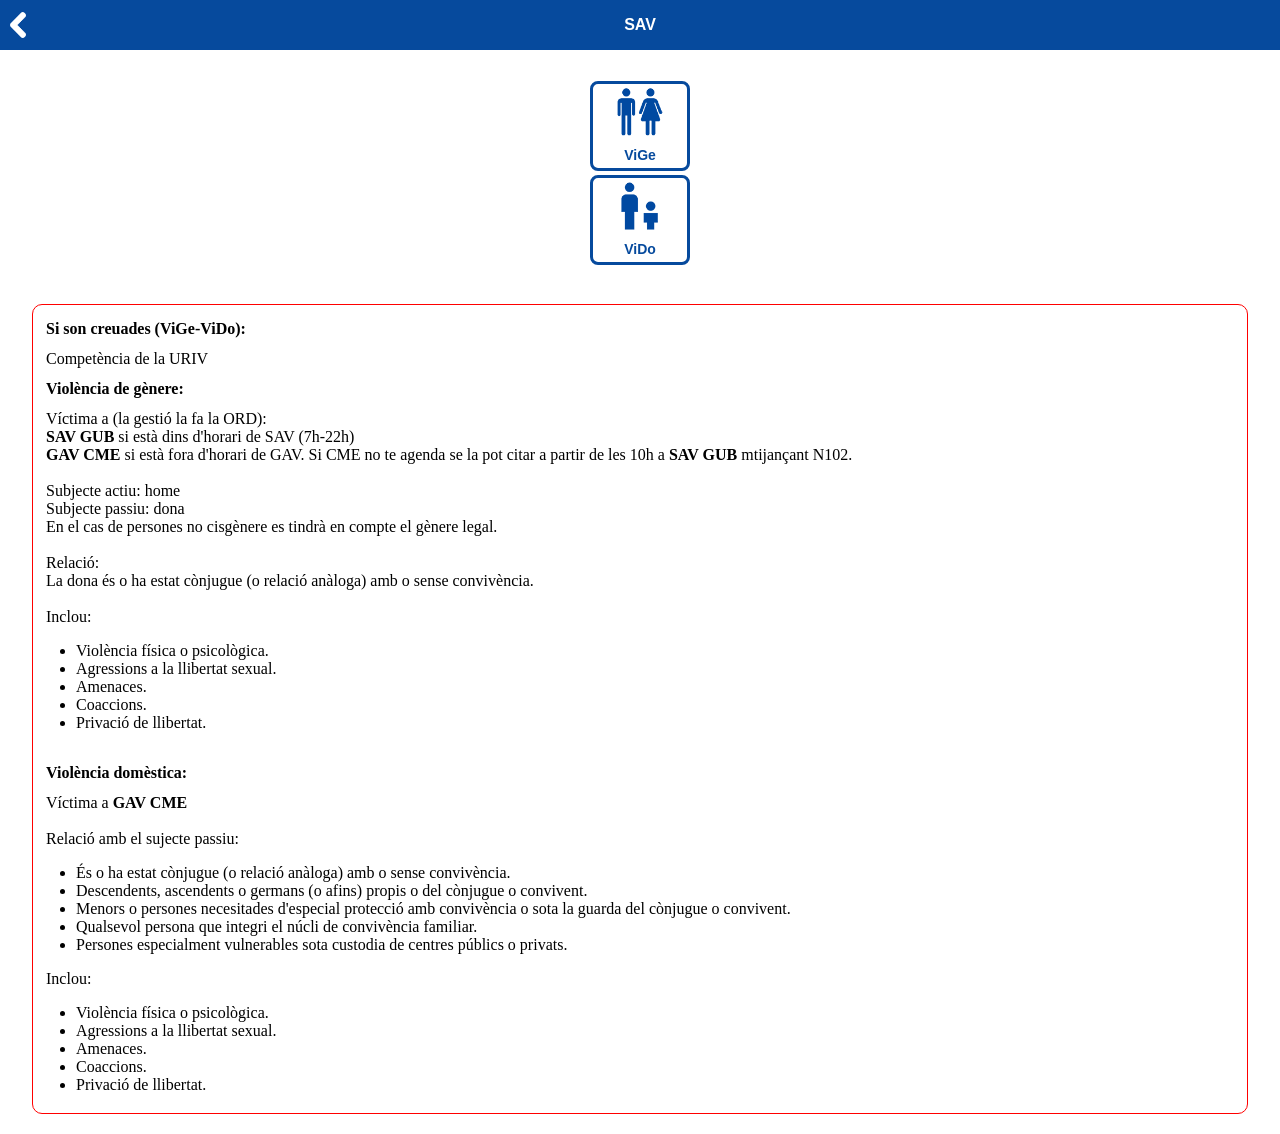
<file: actuacions/SAV/index.html>
<!DOCTYPE html>
<html>
<head>
    <title>GAV</title>

    <script src="https://ajax.googleapis.com/ajax/libs/jquery/1.9.1/jquery.min.js"
    type="text/javascript"></script>
    <script async src="https://www.googletagmanager.com/gtag/js?id=G-MYXV6ZJSGC"></script>
    <script>
      window.dataLayer = window.dataLayer || [];
      function gtag(){dataLayer.push(arguments);}
      gtag('js', new Date());

      gtag('config', 'G-MYXV6ZJSGC');
    </script>

    <script src="codigo.js"></script>
    <link rel="stylesheet" href="estilos.css">
    <link rel="stylesheet" href="../../css/loader.css">
    <link rel="stylesheet" href="../../css/cabecera.css">
    <link rel="stylesheet" href="../../css/taules.css">
    <link rel="stylesheet" href="../../css/textos.css">

    <link rel="shortcut icon" href="https://zaulin.github.io/GUB/img/icons/apple-touch-icon.png" />
    <link rel="apple-touch-icon" sizes="180x180" href="https://zaulin.github.io/GUB/img/icons/apple-touch-icon.png">
    <link rel="icon" type="image/png" sizes="32x32" href="https://zaulin.github.io/GUB/img/icons/favicon-32x32.png">
    <link rel="icon" type="image/png" sizes="16x16" href="https://zaulin.github.io/GUB/img/icons/favicon-16x16.png">
    <link rel="manifest" href="https://zaulin.github.io/GUB/img/icons/site.webmanifest">
    <link rel="mask-icon" href="https://zaulin.github.io/GUB/img/icons/safari-pinned-tab.svg" color="#5bbad5">

    <meta name="msapplication-TileColor" content="#da532c">
    <meta name="theme-color" content="#064a9d">

    <meta charset="UTF-8">
    <meta name="viewport" content="width=device-width, initial-scale=1">

    <meta http-equiv="Cache-Control" content="no-store" /> 
    <meta http-equiv="Expires" content="0">
    <meta http-equiv="Last-Modified" content="0">
    <meta http-equiv="Pragma" content="no-cache">

<meta name="apple-mobile-web-app-title" content="GUB">

</head>
<body onload="pageonload()" style="margin: 0;padding: 0;">




    <div id="loadingBlack">
      <div id="loadingIn">
        <div class="loader">
        
        </div>
      </div>
    </div>
    
  <div style="background-color: white; margin-bottom: 10px;">
    <table class="cabecera">
      <tr>
        <td id="version" class="back" onclick="clickBack()"><img src="../../img/back.png" height="26px" style="vertical-align: middle;"></td>
        <td id="titulo" class="titulo">SAV</td>
        <td id="fecha" class="fecha"></td>
      </tr>
    </table>
  </div>

<div style="margin-left: 5px; margin-right: 5px; text-align: center;" width="100%">
 <br>


 <table align="center" >
    <tr>
      <td align="center">
        <table onclick="clickVige()" class="tableBoton"  >
          <tr class="trImagen" ><td align="center"><img src="../../img/actuacions/vige.png" height="50px"></td></tr>
          <tr class="trTexto"><td align="center" class="ButtonText">ViGe</td></tr>
        </table>
      </td>
    </tr>

    <tr>
      <td align="center">
        <table onclick="clickVido()" class="tableBoton"  >
          <tr class="trImagen" ><td align="center"><img src="../../img/actuacions/vido.png" height="50px"></td></tr>
          <tr class="trTexto"><td align="center" class="ButtonText">ViDo</td></tr>
        </table>
      </td>
    </tr>

</table>
<br><br>

 </div>

<!----------------------------------------------------------->
<!------------------ DIV EXTRA INFO ------------------------->
<!----------------------------------------------------------->
  <div id="divExtraInfo" class="divExtraInfo">
    <table class="tableExtraInfo" align="center">
      <tr><td>
        <p id="labelMesInfo" class="labelMesInfo">Si son creuades (ViGe-ViDo): </p>
        <p id="labelExtra" class="labelExtra">
        Competència de la URIV
        <p id="labelMesInfo" class="labelMesInfo">Violència de gènere: </p>
        <p id="labelExtra" class="labelExtra">
          

          Víctima a (la gestió la fa la ORD): <br>
          <b>SAV GUB</b> si està dins d'horari de SAV (7h-22h)
          <br>
          <b>GAV CME</b> si està fora d'horari de GAV. Si CME no te agenda se la pot citar a partir de les 10h a <b>SAV GUB</b> mtijançant N102.

          <br><br>
          
          Subjecte actiu: home<br>
          Subjecte passiu: dona<br>
          En el cas de persones no cisgènere es tindrà en compte el gènere legal.<br>
          <br>
          Relació:<br>
          La dona és o ha estat cònjugue (o relació anàloga) amb o sense convivència.<br>
          <br>
          Inclou:
          <ul>
          <li>Violència física o psicològica.</li>
          <li>Agressions a la llibertat sexual.</li>
          <li>Amenaces.</li>
          <li>Coaccions.</li>
          <li>Privació de llibertat.</li>
          </ul>
        </p>
      </td></tr>

      <tr><td>
        <p id="labelMesInfo" class="labelMesInfo">Violència domèstica:</p>
        <p id="labelExtra" class="labelExtra">
            Víctima a <b>GAV CME</b><br><br>


            Relació amb el sujecte passiu:
            <ul>
              <li>És o ha estat cònjugue (o relació anàloga) amb o sense convivència.</li>
              <li>Descendents, ascendents o germans (o afins) propis o del cònjugue o convivent.</li>
              <li>Menors o persones necesitades d'especial protecció amb convivència o sota la guarda del cònjugue o convivent.</li>
              <li>Qualsevol persona que integri el núcli de convivència familiar.</li>
              <li>Persones especialment vulnerables sota custodia de centres públics o privats.</li>
            </ul>

<p id="labelExtra" class="labelExtra">
                        Inclou:
            
            <ul>
              <li>Violència física o psicològica.</li>
              <li>Agressions a la llibertat sexual.</li>
              <li>Amenaces.</li>
              <li>Coaccions.</li>
              <li>Privació de llibertat.</li>
            </ul>

        </p>
      </td></tr>

    </table>
  </div>
 


</body>
</html>
</file>
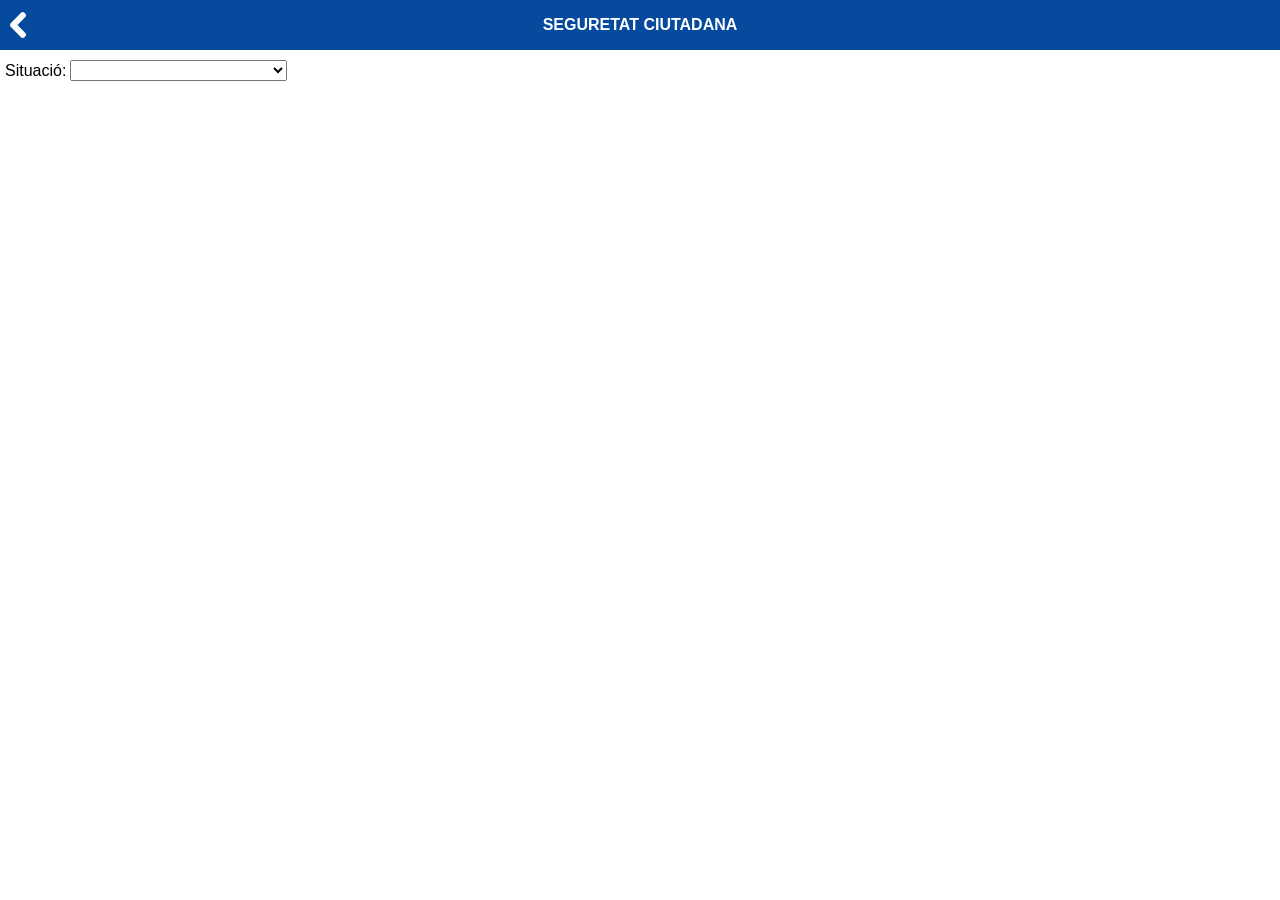
<file: actuacions/sc/index.html>
<!DOCTYPE html>
<html>
<head>
    <title>SEGURETAT CIUTADANA</title>

    <script src="https://ajax.googleapis.com/ajax/libs/jquery/1.9.1/jquery.min.js"
    type="text/javascript"></script>
    <script async src="https://www.googletagmanager.com/gtag/js?id=G-MYXV6ZJSGC"></script>
    <script>
      window.dataLayer = window.dataLayer || [];
      function gtag(){dataLayer.push(arguments);}
      gtag('js', new Date());

      gtag('config', 'G-MYXV6ZJSGC');
    </script>
    
    <script type="text/javascript" src="papaparse.min.js"></script>
    <script src="codigo.js"></script>
    <link rel="stylesheet" href="estilos.css">
    <link rel="stylesheet" href="../../css/loader.css">
    <link rel="stylesheet" href="../../css/cabecera.css">
    <link rel="stylesheet" href="../../css/taules.css">
    <link rel="stylesheet" href="../../css/textos.css">

<meta charset="UTF-8">
<meta name="viewport" content="width=device-width, initial-scale=1">

<meta name="theme-color" content="#064a9d">

<meta http-equiv="Cache-Control" content="no-store" /> 
<meta http-equiv="Expires" content="0">
<meta http-equiv="Last-Modified" content="0">
<meta http-equiv="Pragma" content="no-cache">

</head>
<body onload="pageonload()" style="margin: 0;padding: 0">

    <div id="loading">
      <div id="loadingIn">
        <div class="loader">
        
        </div>
      </div>
    </div>
    

  <div style="background-color: white; margin-bottom: 10px;">
    <table class="cabecera">
      <tr>
        <td id="version" class="back" onclick="clickBack()"><img src="../../img/back.png" height="26px" style="vertical-align: middle;"></td>
        <td id="titulo" class="titulo">SEGURETAT CIUTADANA</td>
        <td id="fecha" class="fecha"></td>
      </tr>
    </table>
  </div>

<div style="margin-left: 5px; margin-right: 5px;">
  
      <div>

                                

            <label for="dropdownSituacion" class="myLabel">Situació:</label>
            <select id = "dropdownSituacion" onchange = "dropdownChange()" class="dropdown" >
              <option></option>
            </select>  
          <p id="hitCounter" class="hitCounter"></p>
      </div>

<div id="divTaules">
<!----------------------------------------------------------->
<!------------------ DIV AUTOR ------------------------------>
<!----------------------------------------------------------->
<div id="divTaulaAutor">
  <p class="hitCounter">Actes per l'autor:</p>
  <table id="tableAutor" class="taulaMain">
  <thead><tr><th>Codi</th>
<th>Descripció</th>
</tr></thead>
<tbody><tr onClick="tableClick(this)">
<td>A10PL</td>
<td>ACTA GENÈRICA D´INTERVENCIÓ</td>
</tr>
<tr onClick="tableClick(this)">
<td>A13PL</td>
<td>ACTA D´IMMOBILITZACIÓ, INTERVENCIÓ, DIPÒSIT D´UN VEHICLE</td>
</tr>
<tr onClick="tableClick(this)">
<td>A14PL</td>
<td>ACTA DE PRECINTE D´UN VEHICLE</td>
</tr>
<tr onClick="tableClick(this)">
<td>A15PL</td>
<td>ACTA DE DESPRECINTE D´UN VEHICLE</td>
</tr>
<tr onClick="tableClick(this)">
<td>A17PL</td>
<td>ACTA DE MANIFESTACIÓ</td>
</tr>
<tr onClick="tableClick(this)">
<td>A17.2PL</td>
<td>CONTINUACIÓ DE L´ACTA DE MANIFESTACIÓ</td>
</tr>
<tr onClick="tableClick(this)">
<td>A18PL</td>
<td>ACTA DE DENÚNCIA</td>
</tr>
<tr onClick="tableClick(this)">
<td>A18.2PL</td>
<td>CONTINUACIÓ  ACTA DE DENÚNCIA</td>
</tr>
<tr onClick="tableClick(this)">
<td>A20PL</td>
<td>ACTA DE PESATGE DE SUBSTÀNCIES ESTUPEFAENTS</td>
</tr>
<tr onClick="tableClick(this)">
<td>A21PL</td>
<td>INFORME PERICIAL D´ALCOHOLÈMIA</td>
</tr>
<tr onClick="tableClick(this)">
<td>A29PL</td>
<td>ACTA PER DEIXAR SENSE EFECTE UNA DETENCIÓ</td>
</tr>
<tr onClick="tableClick(this)">
<td>A31PL</td>
<td>ACTA D´INSPECCIÓ OCULAR A IMMOBLES</td>
</tr>
<tr onClick="tableClick(this)">
<td>A33PL</td>
<td>ACTA D´INSPECCIÓ OCULAR DE VEHICLES</td>
</tr>
<tr onClick="tableClick(this)">
<td>A35PL</td>
<td>ACTA DE LLIURAMENT DE MENOR O PERSONA AMB DISCAPACITAT</td>
</tr>
<tr onClick="tableClick(this)">
<td>A43PL</td>
<td>ACTA DE GESTIÓ DE TROBALLES</td>
</tr>
<tr onClick="tableClick(this)">
<td>A43.2PL</td>
<td>REBUT DE TROBALLES</td>
</tr>
<tr onClick="tableClick(this)">
<td>A54PL</td>
<td>ACTA DE LLIURAMENT DE PERSONA DETINGUDA PER A CUSTÒDIA OI TRASLLAT</td>
</tr>
<tr onClick="tableClick(this)">
<td>A55PL</td>
<td>ACTA DE DETENCIÓ PER RECLAMACIÓ</td>
</tr>
<tr onClick="tableClick(this)">
<td>A56PL</td>
<td>ACTA DE RECONEIXEMENT I LLIURAMENT D´EFECTES</td>
</tr>
<tr onClick="tableClick(this)">
<td>A57PL</td>
<td>ACTA DE DECLARACIÓ DE PERSONA PERJUDICADA PER SOSTRACCIÓ A ESTABLIMENT COMERCIAL</td>
</tr>
<tr onClick="tableClick(this)">
<td>A58PL</td>
<td>ACTA PER PRESSUMPTE INFRACCIÓ ADMINISTRATIVA L.O 4/2000</td>
</tr>
<tr onClick="tableClick(this)">
<td>A59PL</td>
<td>ACTA D´ESBRINAMENT DE DOMICILI</td>
</tr>
<tr onClick="tableClick(this)">
<td>A101PL</td>
<td>ACTA ÚNICA DE DENÚNCIA I INTERVENCIÓ DE GÈNERE PER A VENDA AMBULANT</td>
</tr>
<tr onClick="tableClick(this)">
<td>A101.2PL</td>
<td>ACTA DE LLIURAMENT DE GÈNERE INTERVINGUT PER VENDA AMBULANT</td>
</tr>
<tr onClick="tableClick(this)">
<td>A102PL</td>
<td>ACTA ÚNICA DE DENÚNCIA I INTERVENCIÓ PER L´OFERIMENT DE JUGUESQUES A L´ESPAI PÚBLIC</td>
</tr>
<tr onClick="tableClick(this)">
<td>A103PL</td>
<td>ACTA D´INSPECCIÓ DE LOCALS DE CONCURRÈNCIA PÚBLICA</td>
</tr>
<tr onClick="tableClick(this)">
<td>A103.1PL</td>
<td>CITACIÓ PER PRESENTAR REBUT D´ASSEGURANÇA OBLIGATÒRIA</td>
</tr>
<tr onClick="tableClick(this)">
<td>A104PL</td>
<td>ACTA DE CESSIÓ D´UN VEHICLE</td>
</tr>
<tr onClick="tableClick(this)">
<td>A105PL</td>
<td>ACTA D´INSPECCIÓ PER TRANSPORT D´ALIMENTS</td>
</tr>
<tr onClick="tableClick(this)">
<td>A106PL</td>
<td>INFORME PER A SERVEIS SOCIALS</td>
</tr>
<tr onClick="tableClick(this)">
<td>A107PL</td>
<td>ACTA D´INTERVENCIÓ D´ANIMALS</td>
</tr>
<tr onClick="tableClick(this)">
<td>A107.bPL</td>
<td>ACTUACIÓ AMB GOSSOS CONSIDERATS COM A POTENCIALMENT PERILLOSOS</td>
</tr>
<tr onClick="tableClick(this)">
<td>A108PL</td>
<td>ACTA D´INTERVENCIÓ D´EFECTES A UNA PERSONA DENUNCIADA, INVESTIGADA O DETINGUDA</td>
</tr>
<tr onClick="tableClick(this)">
<td>A109PL</td>
<td>ACTA DE LLIURAMENT I CUSTÒDIA DELS EFECTES PERSONALS AD´UNA PERSONA DETINGUDA</td>
</tr>
<tr onClick="tableClick(this)">
<td>A110PL</td>
<td>ACTA DE COMUNICACIÓ SOBRE INTERVENCIÓ DE PERMIS DE CONDUIR</td>
</tr>
<tr onClick="tableClick(this)">
<td>A111PL</td>
<td>ACTA D´INSPECCIÓ DE NIVELLS SONORS</td>
</tr>
<tr onClick="tableClick(this)">
<td>A111.bPL</td>
<td>ACTA D´INSPECCIÓ DE NIVELLS SONORS MUSICALS</td>
</tr>
<tr onClick="tableClick(this)">
<td>A112PL</td>
<td>ACTA D´INSPECCIÓ D´OBRES A LA VIA PÚBLICA</td>
</tr>
<tr onClick="tableClick(this)">
<td>A114PL</td>
<td>ACTA DE CONTROL DE SOROLL DE VEHICLES</td>
</tr>
<tr onClick="tableClick(this)">
<td>A115PL</td>
<td>ACTA DE RESPONSABILITAT EN LA CONDUCCIÓ DEL VEHICLE</td>
</tr>
<tr onClick="tableClick(this)">
<td>A116PL</td>
<td>ACTA PER AL TRASLLAT VOLUNTARI DE CONDUCTOR A DEPENDÈNCIES DE GUB</td>
</tr>
<tr onClick="tableClick(this)">
<td>A118PL</td>
<td>INFORME SOBRE MITJANS DE VIDA I DOMICILI</td>
</tr>
<tr onClick="tableClick(this)">
<td>A119PL</td>
<td>CONTINUACIÓ DE L´ACTA  </td>
</tr>
<tr onClick="tableClick(this)">
<td>A121PL</td>
<td>ANNEX A LA DENÚNCIA</td>
</tr>
<tr onClick="tableClick(this)">
<td>A124PL</td>
<td>ACTA D´OBERTURA DE VEHICLES</td>
</tr>
<tr onClick="tableClick(this)">
<td>A125PL</td>
<td>INFORME PERICIAL DE DROGUES ESTUPEFAENTS O SUBSTÀNCIES PSICOTRÒPIQUES</td>
</tr>
<tr onClick="tableClick(this)">
<td>A127PL</td>
<td>ACTA DE DESTRUCCIÓ D´IMATGES REALITZADES AMB CÀMERES DE VIDEOVIGILÀNCIA</td>
</tr>
<tr onClick="tableClick(this)">
<td>A129PL</td>
<td>ACTA DE CERTIFICACIÓ DEL VALOR LÍMIT D´EMISSIÓ DE SOROLL PER A VEHICLES A MOTOR I CICLOMOTORS</td>
</tr>
<tr onClick="tableClick(this)">
<td>A130PL</td>
<td>ACTA D´INTERVENCIÓ DE PERMÍS DE CIRCULACIÓ</td>
</tr>
<tr onClick="tableClick(this)">
<td>A131PL</td>
<td>ACTA D´ENTRADA I LLIURAMENT DE LA FINCA AL SEU PROPIETARI</td>
</tr>
<tr onClick="tableClick(this)">
<td>A132PL</td>
<td>ACTA D´INSPECCIÓ D´ABOCAMENT DE MATERIAL TÒXIC I REQUERIMENT</td>
</tr>
<tr onClick="tableClick(this)">
<td>A134PL</td>
<td>ANNEX A LA DENÚNCIA DE CONDUCCIÓ SOTA ELS EFECTES DE CONSUM DE DROGUES</td>
</tr>
<tr onClick="tableClick(this)">
<td>A135PL</td>
<td>ACTA D´UTILITZACIÓ DEL RIFLE ANESTÈSIC PER ANIMALS PER ACTUACIONS A LA VIA PÚBLICA</td>
</tr>
<tr onClick="tableClick(this)">
<td>A136PL</td>
<td>ACTA OBERTA (GENÈRICA)</td>
</tr>
<tr onClick="tableClick(this)">
<td>A138PL</td>
<td>ACTA D´INSPECCIÓ D´HABITATGE D´ÚS TURÍSTIC</td>
</tr>
<tr onClick="tableClick(this)">
<td>A139PL</td>
<td>ACTA DE LLIURAMENT DE MOSTRES DE SALIVA PER DETECCIÓ DE DROGUES O ALTRES</td>
</tr>
<tr onClick="tableClick(this)">
<td>A140PL</td>
<td>COMUNICAT A LA PREFACTURA PROVINCIAL DE TRÀNSIT D´UNA INCIDÈNCIA D´UN PERMÍS DE CONDUIR NO EXP. A ESPANYA</td>
</tr>
<tr onClick="tableClick(this)">
<td>A143PL</td>
<td>ACTA DE RETORN DE MATERIAL DE DOTACIÓ OPERATIU I NO OPERATIU</td>
</tr>
<tr onClick="tableClick(this)">
<td>D04PL</td>
<td>DENÚNCIA DE FURT/SOSTRACCIÓ</td>
</tr>
<tr onClick="tableClick(this)">
<td>D05PL</td>
<td>DENÚNCIA DE ROBATORI/FURT DINS D´UN VEHICLE</td>
</tr>
<tr onClick="tableClick(this)">
<td>D06PL</td>
<td>LLISTA D´OBJECTES SOSTRETS/PERDUTS</td>
</tr>
<tr onClick="tableClick(this)">
<td>D07PL</td>
<td>DENÚNCIA DE LA PÈRDUA D´OBJECTES</td>
</tr>
<tr onClick="tableClick(this)">
<td>D10PL</td>
<td>DENÚNCIA PER PRESSUMPTES INFRACCIONS A LA L.O. 4/2015</td>
</tr>
<tr onClick="tableClick(this)">
<td>D10.bPL</td>
<td>ACTA D´INTERVENCIÓ TEMPORAL A L´EMPARA DE LA L.O 4/2015</td>
</tr>
<tr onClick="tableClick(this)">
<td>D11PL</td>
<td>DENÚNCIA GENÈRICA</td>
</tr>
<tr onClick="tableClick(this)">
<td>D16PL</td>
<td>DENÚNCIA DE DANYS</td>
</tr>
<tr onClick="tableClick(this)">
<td>D24PL</td>
<td>DENÚNCIA DE FURT A ESTABLIMENT COMERCIAL</td>
</tr>
<tr onClick="tableClick(this)">
<td>D25PL</td>
<td>AMPLIACIÓ DE DENÚNCIA</td>
</tr>
<tr onClick="tableClick(this)">
<td>D32PL</td>
<td>ACTA DENÚNCIA PER INFRACCIÓ RELACIONADA AMB EL VOL DE RPA/DRONS</td>
</tr>
<tr onClick="tableClick(this)">
<td>D101PL</td>
<td>DENÚNCIA PER INFRACCIÓ LL 11/2014 PER GARANTIR ELS DRETS DE LESBIANES, GAIS, BISEXUALS…</td>
</tr>
<tr onClick="tableClick(this)">
<td>G04PL</td>
<td>INFORME DE PERSECUCIÓ POLICIAL</td>
</tr>
<tr onClick="tableClick(this)">
<td>G25PL</td>
<td>INFORME DEL CONTACTE</td>
</tr>
<tr onClick="tableClick(this)">
<td>G30PL</td>
<td>DOCUMENT DE CORDINACIÓ</td>
</tr>
<tr onClick="tableClick(this)">
<td>G31PL</td>
<td>MINUTA POLICIAL PER FALTES DE FURT A ESTABLIMENT FULL 1</td>
</tr>
<tr onClick="tableClick(this)">
<td>G31.2PL</td>
<td>MINUTA POLICIAL PER FALTES DE FURT A ESTABLIMENT FULL 2</td>
</tr>
<tr onClick="tableClick(this)">
<td>G32PL</td>
<td>SOL-LICITUD DE NOVA TIPOLOGIA</td>
</tr>
<tr onClick="tableClick(this)">
<td>G101PL</td>
<td>OPERACIÓ CONJUNTA</td>
</tr>
<tr onClick="tableClick(this)">
<td>G102PL</td>
<td>INFORME SOBRE CONCENTRACIÓ, MANIFESTACIÓ</td>
</tr>
<tr onClick="tableClick(this)">
<td>G105PL</td>
<td>SOL-LICITUD DE TRAGETA D´ARMES</td>
</tr>
<tr onClick="tableClick(this)">
<td>G106PL</td>
<td>OFICI DE LLIURAMENT D´ATESTATS</td>
</tr>
<tr onClick="tableClick(this)">
<td>G107PL</td>
<td>OFICI DE LLIURAMENT DE DOCUMENTACIÓ A LA PGME</td>
</tr>
<tr onClick="tableClick(this)">
<td>G108PL</td>
<td>OFICI D´AVERIGUACIÓ DE DOMICILI</td>
</tr>
<tr onClick="tableClick(this)">
<td>G109PL</td>
<td>OFICI DE SOL-LICITUD DE DADES DEL PADRÓ MUNICIPAL A LA GUB</td>
</tr>
<tr onClick="tableClick(this)">
<td>G109.2PL</td>
<td>OFICI DE SOL-LICITUD DE DADES DEL PADRÓ MUNICIPAL A LA GUB</td>
</tr>
<tr onClick="tableClick(this)">
<td>G113PL</td>
<td>COMINCAT INTERN</td>
</tr>
<tr onClick="tableClick(this)">
<td>G114PL</td>
<td>SOL.LICITUD D´INDEMNITZACIÓ PER DESPLAÇAMENTS EN ASSISTÈNCIA A JUDICI</td>
</tr>
<tr onClick="tableClick(this)">
<td>G115PL</td>
<td>DADES BÀSIQUES DE L´ASSISTÈNCIA A JUDICI</td>
</tr>
<tr onClick="tableClick(this)">
<td>G118PL</td>
<td>COMITÈ DE QUALITAT</td>
</tr>
<tr onClick="tableClick(this)">
<td>G120PL</td>
<td>FORMULARI DE DERIVACIÓ A MEDIACIÓ</td>
</tr>
<tr onClick="tableClick(this)">
<td>G121PL</td>
<td>RESPOSTA AL PLEC DE DESCÀRREC</td>
</tr>
<tr onClick="tableClick(this)">
<td>G123PL</td>
<td>COMUNICAT INTERN DE MANIFESTACIÓ D´ACCIDENT AMB VEHICLE POLICIAL</td>
</tr>
<tr onClick="tableClick(this)">
<td>G124PL</td>
<td>COMUNICAT DE PINTADES/GRAFITS</td>
</tr>
<tr onClick="tableClick(this)">
<td>G145PL</td>
<td>DETECCIÓ AVERIA I/O DANYS EN VEHICLE GUB</td>
</tr>
<tr onClick="tableClick(this)">
<td>G146PL</td>
<td>DETECCIÓ DE MANCA DOTACIÓ DEL VEHICLE</td>
</tr>
<tr onClick="tableClick(this)">
<td>G152PL</td>
<td>DADES EN SUPÒSITS D´ACTITUDS DISCRIMINATÒRIES I/O DELICTES D´ODI</td>
</tr>
<tr onClick="tableClick(this)">
<td>G157PL</td>
<td>COMUNICAT D’ÚS DEL DISPOSITIU PERSONAL DE GRAVACIÓ (DPG)</td>
</tr>
<tr onClick="tableClick(this)">
<td>I24</td>
<td>FULL D´IDENTIFICACIÓ DE PERSONES DETINGUDES</td>
</tr>
<tr onClick="tableClick(this)">
<td>I25</td>
<td>FULL DE CERTIFICAT D´IDENTIFICACIÓ DE PERSONA DETINGUDA</td>
</tr>
<tr onClick="tableClick(this)">
<td>I55</td>
<td>CADENA DE CUSTÒDIA</td>
</tr>
<tr onClick="tableClick(this)">
<td>N01PL</td>
<td>INFORMACIÓ A LA PERSONA DETINGUDA SOBRE ELS SEUS DRETS</td>
</tr>
<tr onClick="tableClick(this)">
<td>N01.bPL</td>
<td>INFORMACIÓ AL/A LA MENOR DETINGUT/DA SOBRE ELS SEUS DRETS</td>
</tr>
<tr onClick="tableClick(this)">
<td>N02PL</td>
<td>INFORMACIÓ A LA VÍCTIMA I/O PERSONA PERJUDICADA SOBRE ELS SEUS DRETS</td>
</tr>
<tr onClick="tableClick(this)">
<td>N07PL</td>
<td>NOTIFICACIÓ DE CITACIÓ JUDICIAL</td>
</tr>
<tr onClick="tableClick(this)">
<td>N08PL</td>
<td>INFORMACIÓ DE DRETS A LA PERSONA INVESTIGADA NO DETINGUDA</td>
</tr>
<tr onClick="tableClick(this)">
<td>N09PL</td>
<td>INFORMACIÓ DE DRETS I FETS A LA PERSONA DENUNCIADA PER DELICTE LLEU</td>
</tr>
<tr onClick="tableClick(this)">
<td>N09.bPL</td>
<td>INFORMACIÓ DE DRETS I FETS AL MENOR DENUNCIAT PER DELICTE LLEU</td>
</tr>
<tr onClick="tableClick(this)">
<td>N10PL</td>
<td>CITACIÓ PER A JUDICI INMEDIAT DE DELICTE LLEU (JIDL)</td>
</tr>
<tr onClick="tableClick(this)">
<td>N101PL</td>
<td>DILIGÈNCIA D´INFORMACIÓ PER A VÍCTIMES DE VIOLÈNCIA DOMÈSTICA</td>
</tr>
<tr onClick="tableClick(this)">
<td>N101.bPL</td>
<td>DILIGÈNCIA D´INFORMACIÓ PER A VÍCTIMES DE DELICTES CONTRA LA LLIBERTAT SEXUAL</td>
</tr>
<tr onClick="tableClick(this)">
<td>N102PL</td>
<td>NOTIFICACIÓ DE CITACIÓ POLICIAL</td>
</tr>
<tr onClick="tableClick(this)">
<td>T11PL</td>
<td>ACTA D´INSPECCIÓ DE TRANSPORT ESCOLAR O DE MENORS</td>
</tr>
<tr onClick="tableClick(this)">
<td>T12PL</td>
<td>MOSTRA PER ANALÍTICA CONTRAST ALCOHOL O ALTRES</td>
</tr>
<tr onClick="tableClick(this)">
<td>T17PL</td>
<td>ACTA D´ISPECCIÓ DE TRANSPORTS DE VIATGERS</td>
</tr>
<tr onClick="tableClick(this)">
<td>T100PL</td>
<td>COMUNICAT DELICTE CONTRA LA SEGURETAT VIÀRIA</td>
</tr>
<tr onClick="tableClick(this)">
<td>T101PL</td>
<td>DILIGÈNCIA D´INFORMACIÓ PER A LES PERSONES SOTMESES A LES PROVES D´ALCOHOL O DROGUES</td>
</tr>
<tr onClick="tableClick(this)">
<td>T102PL</td>
<td>INFORMACIÓ DE DRETS A LA PERSONA INVESTIGADA EN UN DELICTE RELACIONAT AMB LA CIRCULACIÓ DE VEHICLES</td>
</tr>
<tr onClick="tableClick(this)">
<td>T102.2PL</td>
<td>DILIGÈNCIA D´INFORMACIÓ DE DRETS A UN MENOR INVESTIGAT EN UN PRESSUMPTE DELICTE DE SEGURETAT VIÀRIA</td>
</tr>
<tr onClick="tableClick(this)">
<td>T103PL</td>
<td>DELICTE CONTRA LA SEGURETAT VIÀRIA: EXCÉS DE VELOCITAT O CONDUCCIÓ SENSE PERMÍS O LLICÈNCIA</td>
</tr>
<tr onClick="tableClick(this)">
<td>T104PL</td>
<td>CITACIÓ PER A LA PERSONA DENUNCIADAA CAUSA D´UN PRESSUMPTE DELICTE CONTRA LA SEGURETAT VIARIA</td>
</tr>
<tr onClick="tableClick(this)">
<td>T105PL</td>
<td>DILIGÈNCIA D´INFORMACIÓ EN CAS D´ACCIDENT DE TRÀNSIT </td>
</tr>
<tr onClick="tableClick(this)">
<td>T06.1PL</td>
<td>FULL D´IDENTIFICACIÓ ACCIDENT DE TRÀNSIT</td>
</tr>
<tr onClick="tableClick(this)">
<td>T107PL</td>
<td>PROPOSTA EXTRAORDINÀRIA D´INSPECCIÓ TÈCNICA DE VEHICLES</td>
</tr>
<tr onClick="tableClick(this)">
<td>T108PL</td>
<td>VEHICLE DE TRANSPORT PÚBLIC DE VIATGERS. DECLARACIÓ CONDUCTOR</td>
</tr>
<tr onClick="tableClick(this)">
<td>T109PL</td>
<td>VEHICLE DE TRANSPORT PÚBLIC DE VIATGERS. DECLARACIÓ PASSATGER</td>
</tr>
<tr onClick="tableClick(this)">
<td>T06PL</td>
<td>COMUNICAT D´UN ACCIDENT DE TRÀNSIT</td>
</tr>
<tr onClick="tableClick(this)">
<td>T110</td>
<td>MOSTRA PER A ANALÍTICA DE DROGUES TÒXIQUES, ESTUPEFAENTS O SUBSTÀNCIES PSICOTRÒPIQUES</td>
</tr>
<tr onClick="tableClick(this)">
<td>T111PL</td>
<td>INFORMACIÓ SOBRE L’OBLIGACIÓ DE RENOVAR EL PERMÍS DE CONDUCCIÓ COMUNITARIS ALS TITULARS RESIDENTS A ESPANYA</td>
</tr>
</tbody></table>
</div>


<!----------------------------------------------------------->
<!------------------ DIV VICTIMA ---------------------------->
<!----------------------------------------------------------->
<div id="divTaulaPerjudicat">
  <p class="hitCounter">Actes per al perjudicat:</p>
  <table id="tablePerjudicat" class="taulaMain">
  <thead><tr><th>Codi</th>
<th>Descripció</th>
</tr></thead>
<tbody><tr onClick="tableClick(this)">
<td>A10PL</td>
<td>ACTA GENÈRICA D´INTERVENCIÓ</td>
</tr>
<tr onClick="tableClick(this)">
<td>A13PL</td>
<td>ACTA D´IMMOBILITZACIÓ, INTERVENCIÓ, DIPÒSIT D´UN VEHICLE</td>
</tr>
<tr onClick="tableClick(this)">
<td>A14PL</td>
<td>ACTA DE PRECINTE D´UN VEHICLE</td>
</tr>
<tr onClick="tableClick(this)">
<td>A15PL</td>
<td>ACTA DE DESPRECINTE D´UN VEHICLE</td>
</tr>
<tr onClick="tableClick(this)">
<td>A17PL</td>
<td>ACTA DE MANIFESTACIÓ</td>
</tr>
<tr onClick="tableClick(this)">
<td>A17.2PL</td>
<td>CONTINUACIÓ DE L´ACTA DE MANIFESTACIÓ</td>
</tr>
<tr onClick="tableClick(this)">
<td>A18PL</td>
<td>ACTA DE DENÚNCIA</td>
</tr>
<tr onClick="tableClick(this)">
<td>A18.2PL</td>
<td>CONTINUACIÓ  ACTA DE DENÚNCIA</td>
</tr>
<tr onClick="tableClick(this)">
<td>A20PL</td>
<td>ACTA DE PESATGE DE SUBSTÀNCIES ESTUPEFAENTS</td>
</tr>
<tr onClick="tableClick(this)">
<td>A21PL</td>
<td>INFORME PERICIAL D´ALCOHOLÈMIA</td>
</tr>
<tr onClick="tableClick(this)">
<td>A29PL</td>
<td>ACTA PER DEIXAR SENSE EFECTE UNA DETENCIÓ</td>
</tr>
<tr onClick="tableClick(this)">
<td>A31PL</td>
<td>ACTA D´INSPECCIÓ OCULAR A IMMOBLES</td>
</tr>
<tr onClick="tableClick(this)">
<td>A33PL</td>
<td>ACTA D´INSPECCIÓ OCULAR DE VEHICLES</td>
</tr>
<tr onClick="tableClick(this)">
<td>A35PL</td>
<td>ACTA DE LLIURAMENT DE MENOR O PERSONA AMB DISCAPACITAT</td>
</tr>
<tr onClick="tableClick(this)">
<td>A43PL</td>
<td>ACTA DE GESTIÓ DE TROBALLES</td>
</tr>
<tr onClick="tableClick(this)">
<td>A43.2PL</td>
<td>REBUT DE TROBALLES</td>
</tr>
<tr onClick="tableClick(this)">
<td>A54PL</td>
<td>ACTA DE LLIURAMENT DE PERSONA DETINGUDA PER A CUSTÒDIA OI TRASLLAT</td>
</tr>
<tr onClick="tableClick(this)">
<td>A55PL</td>
<td>ACTA DE DETENCIÓ PER RECLAMACIÓ</td>
</tr>
<tr onClick="tableClick(this)">
<td>A56PL</td>
<td>ACTA DE RECONEIXEMENT I LLIURAMENT D´EFECTES</td>
</tr>
<tr onClick="tableClick(this)">
<td>A57PL</td>
<td>ACTA DE DECLARACIÓ DE PERSONA PERJUDICADA PER SOSTRACCIÓ A ESTABLIMENT COMERCIAL</td>
</tr>
<tr onClick="tableClick(this)">
<td>A58PL</td>
<td>ACTA PER PRESSUMPTE INFRACCIÓ ADMINISTRATIVA L.O 4/2000</td>
</tr>
<tr onClick="tableClick(this)">
<td>A59PL</td>
<td>ACTA D´ESBRINAMENT DE DOMICILI</td>
</tr>
<tr onClick="tableClick(this)">
<td>A101PL</td>
<td>ACTA ÚNICA DE DENÚNCIA I INTERVENCIÓ DE GÈNERE PER A VENDA AMBULANT</td>
</tr>
<tr onClick="tableClick(this)">
<td>A101.2PL</td>
<td>ACTA DE LLIURAMENT DE GÈNERE INTERVINGUT PER VENDA AMBULANT</td>
</tr>
<tr onClick="tableClick(this)">
<td>A102PL</td>
<td>ACTA ÚNICA DE DENÚNCIA I INTERVENCIÓ PER L´OFERIMENT DE JUGUESQUES A L´ESPAI PÚBLIC</td>
</tr>
<tr onClick="tableClick(this)">
<td>A103PL</td>
<td>ACTA D´INSPECCIÓ DE LOCALS DE CONCURRÈNCIA PÚBLICA</td>
</tr>
<tr onClick="tableClick(this)">
<td>A103.1PL</td>
<td>CITACIÓ PER PRESENTAR REBUT D´ASSEGURANÇA OBLIGATÒRIA</td>
</tr>
<tr onClick="tableClick(this)">
<td>A104PL</td>
<td>ACTA DE CESSIÓ D´UN VEHICLE</td>
</tr>
<tr onClick="tableClick(this)">
<td>A105PL</td>
<td>ACTA D´INSPECCIÓ PER TRANSPORT D´ALIMENTS</td>
</tr>
<tr onClick="tableClick(this)">
<td>A106PL</td>
<td>INFORME PER A SERVEIS SOCIALS</td>
</tr>
<tr onClick="tableClick(this)">
<td>A107PL</td>
<td>ACTA D´INTERVENCIÓ D´ANIMALS</td>
</tr>
<tr onClick="tableClick(this)">
<td>A107.bPL</td>
<td>ACTUACIÓ AMB GOSSOS CONSIDERATS COM A POTENCIALMENT PERILLOSOS</td>
</tr>
<tr onClick="tableClick(this)">
<td>A108PL</td>
<td>ACTA D´INTERVENCIÓ D´EFECTES A UNA PERSONA DENUNCIADA, INVESTIGADA O DETINGUDA</td>
</tr>
<tr onClick="tableClick(this)">
<td>A109PL</td>
<td>ACTA DE LLIURAMENT I CUSTÒDIA DELS EFECTES PERSONALS AD´UNA PERSONA DETINGUDA</td>
</tr>
<tr onClick="tableClick(this)">
<td>A110PL</td>
<td>ACTA DE COMUNICACIÓ SOBRE INTERVENCIÓ DE PERMIS DE CONDUIR</td>
</tr>
<tr onClick="tableClick(this)">
<td>A111PL</td>
<td>ACTA D´INSPECCIÓ DE NIVELLS SONORS</td>
</tr>
<tr onClick="tableClick(this)">
<td>A111.bPL</td>
<td>ACTA D´INSPECCIÓ DE NIVELLS SONORS MUSICALS</td>
</tr>
<tr onClick="tableClick(this)">
<td>A112PL</td>
<td>ACTA D´INSPECCIÓ D´OBRES A LA VIA PÚBLICA</td>
</tr>
<tr onClick="tableClick(this)">
<td>A114PL</td>
<td>ACTA DE CONTROL DE SOROLL DE VEHICLES</td>
</tr>
<tr onClick="tableClick(this)">
<td>A115PL</td>
<td>ACTA DE RESPONSABILITAT EN LA CONDUCCIÓ DEL VEHICLE</td>
</tr>
<tr onClick="tableClick(this)">
<td>A116PL</td>
<td>ACTA PER AL TRASLLAT VOLUNTARI DE CONDUCTOR A DEPENDÈNCIES DE GUB</td>
</tr>
<tr onClick="tableClick(this)">
<td>A118PL</td>
<td>INFORME SOBRE MITJANS DE VIDA I DOMICILI</td>
</tr>
<tr onClick="tableClick(this)">
<td>A119PL</td>
<td>CONTINUACIÓ DE L´ACTA  </td>
</tr>
<tr onClick="tableClick(this)">
<td>A121PL</td>
<td>ANNEX A LA DENÚNCIA</td>
</tr>
<tr onClick="tableClick(this)">
<td>A124PL</td>
<td>ACTA D´OBERTURA DE VEHICLES</td>
</tr>
<tr onClick="tableClick(this)">
<td>A125PL</td>
<td>INFORME PERICIAL DE DROGUES ESTUPEFAENTS O SUBSTÀNCIES PSICOTRÒPIQUES</td>
</tr>
<tr onClick="tableClick(this)">
<td>A127PL</td>
<td>ACTA DE DESTRUCCIÓ D´IMATGES REALITZADES AMB CÀMERES DE VIDEOVIGILÀNCIA</td>
</tr>
<tr onClick="tableClick(this)">
<td>A129PL</td>
<td>ACTA DE CERTIFICACIÓ DEL VALOR LÍMIT D´EMISSIÓ DE SOROLL PER A VEHICLES A MOTOR I CICLOMOTORS</td>
</tr>
<tr onClick="tableClick(this)">
<td>A130PL</td>
<td>ACTA D´INTERVENCIÓ DE PERMÍS DE CIRCULACIÓ</td>
</tr>
<tr onClick="tableClick(this)">
<td>A131PL</td>
<td>ACTA D´ENTRADA I LLIURAMENT DE LA FINCA AL SEU PROPIETARI</td>
</tr>
<tr onClick="tableClick(this)">
<td>A132PL</td>
<td>ACTA D´INSPECCIÓ D´ABOCAMENT DE MATERIAL TÒXIC I REQUERIMENT</td>
</tr>
<tr onClick="tableClick(this)">
<td>A134PL</td>
<td>ANNEX A LA DENÚNCIA DE CONDUCCIÓ SOTA ELS EFECTES DE CONSUM DE DROGUES</td>
</tr>
<tr onClick="tableClick(this)">
<td>A135PL</td>
<td>ACTA D´UTILITZACIÓ DEL RIFLE ANESTÈSIC PER ANIMALS PER ACTUACIONS A LA VIA PÚBLICA</td>
</tr>
<tr onClick="tableClick(this)">
<td>A136PL</td>
<td>ACTA OBERTA (GENÈRICA)</td>
</tr>
<tr onClick="tableClick(this)">
<td>A138PL</td>
<td>ACTA D´INSPECCIÓ D´HABITATGE D´ÚS TURÍSTIC</td>
</tr>
<tr onClick="tableClick(this)">
<td>A139PL</td>
<td>ACTA DE LLIURAMENT DE MOSTRES DE SALIVA PER DETECCIÓ DE DROGUES O ALTRES</td>
</tr>
<tr onClick="tableClick(this)">
<td>A140PL</td>
<td>COMUNICAT A LA PREFACTURA PROVINCIAL DE TRÀNSIT D´UNA INCIDÈNCIA D´UN PERMÍS DE CONDUIR NO EXP. A ESPANYA</td>
</tr>
<tr onClick="tableClick(this)">
<td>A143PL</td>
<td>ACTA DE RETORN DE MATERIAL DE DOTACIÓ OPERATIU I NO OPERATIU</td>
</tr>
<tr onClick="tableClick(this)">
<td>D04PL</td>
<td>DENÚNCIA DE FURT/SOSTRACCIÓ</td>
</tr>
<tr onClick="tableClick(this)">
<td>D05PL</td>
<td>DENÚNCIA DE ROBATORI/FURT DINS D´UN VEHICLE</td>
</tr>
<tr onClick="tableClick(this)">
<td>D06PL</td>
<td>LLISTA D´OBJECTES SOSTRETS/PERDUTS</td>
</tr>
<tr onClick="tableClick(this)">
<td>D07PL</td>
<td>DENÚNCIA DE LA PÈRDUA D´OBJECTES</td>
</tr>
<tr onClick="tableClick(this)">
<td>D10PL</td>
<td>DENÚNCIA PER PRESSUMPTES INFRACCIONS A LA L.O. 4/2015</td>
</tr>
<tr onClick="tableClick(this)">
<td>D10.bPL</td>
<td>ACTA D´INTERVENCIÓ TEMPORAL A L´EMPARA DE LA L.O 4/2015</td>
</tr>
<tr onClick="tableClick(this)">
<td>D11PL</td>
<td>DENÚNCIA GENÈRICA</td>
</tr>
<tr onClick="tableClick(this)">
<td>D16PL</td>
<td>DENÚNCIA DE DANYS</td>
</tr>
<tr onClick="tableClick(this)">
<td>D24PL</td>
<td>DENÚNCIA DE FURT A ESTABLIMENT COMERCIAL</td>
</tr>
<tr onClick="tableClick(this)">
<td>D25PL</td>
<td>AMPLIACIÓ DE DENÚNCIA</td>
</tr>
<tr onClick="tableClick(this)">
<td>D32PL</td>
<td>ACTA DENÚNCIA PER INFRACCIÓ RELACIONADA AMB EL VOL DE RPA/DRONS</td>
</tr>
<tr onClick="tableClick(this)">
<td>D101PL</td>
<td>DENÚNCIA PER INFRACCIÓ LL 11/2014 PER GARANTIR ELS DRETS DE LESBIANES, GAIS, BISEXUALS…</td>
</tr>
<tr onClick="tableClick(this)">
<td>G04PL</td>
<td>INFORME DE PERSECUCIÓ POLICIAL</td>
</tr>
<tr onClick="tableClick(this)">
<td>G25PL</td>
<td>INFORME DEL CONTACTE</td>
</tr>
<tr onClick="tableClick(this)">
<td>G30PL</td>
<td>DOCUMENT DE CORDINACIÓ</td>
</tr>
<tr onClick="tableClick(this)">
<td>G31PL</td>
<td>MINUTA POLICIAL PER FALTES DE FURT A ESTABLIMENT FULL 1</td>
</tr>
<tr onClick="tableClick(this)">
<td>G31.2PL</td>
<td>MINUTA POLICIAL PER FALTES DE FURT A ESTABLIMENT FULL 2</td>
</tr>
<tr onClick="tableClick(this)">
<td>G32PL</td>
<td>SOL-LICITUD DE NOVA TIPOLOGIA</td>
</tr>
<tr onClick="tableClick(this)">
<td>G101PL</td>
<td>OPERACIÓ CONJUNTA</td>
</tr>
<tr onClick="tableClick(this)">
<td>G102PL</td>
<td>INFORME SOBRE CONCENTRACIÓ, MANIFESTACIÓ</td>
</tr>
<tr onClick="tableClick(this)">
<td>G105PL</td>
<td>SOL-LICITUD DE TRAGETA D´ARMES</td>
</tr>
<tr onClick="tableClick(this)">
<td>G106PL</td>
<td>OFICI DE LLIURAMENT D´ATESTATS</td>
</tr>
<tr onClick="tableClick(this)">
<td>G107PL</td>
<td>OFICI DE LLIURAMENT DE DOCUMENTACIÓ A LA PGME</td>
</tr>
<tr onClick="tableClick(this)">
<td>G108PL</td>
<td>OFICI D´AVERIGUACIÓ DE DOMICILI</td>
</tr>
<tr onClick="tableClick(this)">
<td>G109PL</td>
<td>OFICI DE SOL-LICITUD DE DADES DEL PADRÓ MUNICIPAL A LA GUB</td>
</tr>
<tr onClick="tableClick(this)">
<td>G109.2PL</td>
<td>OFICI DE SOL-LICITUD DE DADES DEL PADRÓ MUNICIPAL A LA GUB</td>
</tr>
<tr onClick="tableClick(this)">
<td>G113PL</td>
<td>COMINCAT INTERN</td>
</tr>
<tr onClick="tableClick(this)">
<td>G114PL</td>
<td>SOL.LICITUD D´INDEMNITZACIÓ PER DESPLAÇAMENTS EN ASSISTÈNCIA A JUDICI</td>
</tr>
<tr onClick="tableClick(this)">
<td>G115PL</td>
<td>DADES BÀSIQUES DE L´ASSISTÈNCIA A JUDICI</td>
</tr>
<tr onClick="tableClick(this)">
<td>G118PL</td>
<td>COMITÈ DE QUALITAT</td>
</tr>
<tr onClick="tableClick(this)">
<td>G120PL</td>
<td>FORMULARI DE DERIVACIÓ A MEDIACIÓ</td>
</tr>
<tr onClick="tableClick(this)">
<td>G121PL</td>
<td>RESPOSTA AL PLEC DE DESCÀRREC</td>
</tr>
<tr onClick="tableClick(this)">
<td>G123PL</td>
<td>COMUNICAT INTERN DE MANIFESTACIÓ D´ACCIDENT AMB VEHICLE POLICIAL</td>
</tr>
<tr onClick="tableClick(this)">
<td>G124PL</td>
<td>COMUNICAT DE PINTADES/GRAFITS</td>
</tr>
<tr onClick="tableClick(this)">
<td>G145PL</td>
<td>DETECCIÓ AVERIA I/O DANYS EN VEHICLE GUB</td>
</tr>
<tr onClick="tableClick(this)">
<td>G146PL</td>
<td>DETECCIÓ DE MANCA DOTACIÓ DEL VEHICLE</td>
</tr>
<tr onClick="tableClick(this)">
<td>G152PL</td>
<td>DADES EN SUPÒSITS D´ACTITUDS DISCRIMINATÒRIES I/O DELICTES D´ODI</td>
</tr>
<tr onClick="tableClick(this)">
<td>G157PL</td>
<td>COMUNICAT D’ÚS DEL DISPOSITIU PERSONAL DE GRAVACIÓ (DPG)</td>
</tr>
<tr onClick="tableClick(this)">
<td>I24</td>
<td>FULL D´IDENTIFICACIÓ DE PERSONES DETINGUDES</td>
</tr>
<tr onClick="tableClick(this)">
<td>I25</td>
<td>FULL DE CERTIFICAT D´IDENTIFICACIÓ DE PERSONA DETINGUDA</td>
</tr>
<tr onClick="tableClick(this)">
<td>I55</td>
<td>CADENA DE CUSTÒDIA</td>
</tr>
<tr onClick="tableClick(this)">
<td>N01PL</td>
<td>INFORMACIÓ A LA PERSONA DETINGUDA SOBRE ELS SEUS DRETS</td>
</tr>
<tr onClick="tableClick(this)">
<td>N01.bPL</td>
<td>INFORMACIÓ AL/A LA MENOR DETINGUT/DA SOBRE ELS SEUS DRETS</td>
</tr>
<tr onClick="tableClick(this)">
<td>N02PL</td>
<td>INFORMACIÓ A LA VÍCTIMA I/O PERSONA PERJUDICADA SOBRE ELS SEUS DRETS</td>
</tr>
<tr onClick="tableClick(this)">
<td>N07PL</td>
<td>NOTIFICACIÓ DE CITACIÓ JUDICIAL</td>
</tr>
<tr onClick="tableClick(this)">
<td>N08PL</td>
<td>INFORMACIÓ DE DRETS A LA PERSONA INVESTIGADA NO DETINGUDA</td>
</tr>
<tr onClick="tableClick(this)">
<td>N09PL</td>
<td>INFORMACIÓ DE DRETS I FETS A LA PERSONA DENUNCIADA PER DELICTE LLEU</td>
</tr>
<tr onClick="tableClick(this)">
<td>N09.bPL</td>
<td>INFORMACIÓ DE DRETS I FETS AL MENOR DENUNCIAT PER DELICTE LLEU</td>
</tr>
<tr onClick="tableClick(this)">
<td>N10PL</td>
<td>CITACIÓ PER A JUDICI INMEDIAT DE DELICTE LLEU (JIDL)</td>
</tr>
<tr onClick="tableClick(this)">
<td>N101PL</td>
<td>DILIGÈNCIA D´INFORMACIÓ PER A VÍCTIMES DE VIOLÈNCIA DOMÈSTICA</td>
</tr>
<tr onClick="tableClick(this)">
<td>N101.bPL</td>
<td>DILIGÈNCIA D´INFORMACIÓ PER A VÍCTIMES DE DELICTES CONTRA LA LLIBERTAT SEXUAL</td>
</tr>
<tr onClick="tableClick(this)">
<td>N102PL</td>
<td>NOTIFICACIÓ DE CITACIÓ POLICIAL</td>
</tr>
<tr onClick="tableClick(this)">
<td>T11PL</td>
<td>ACTA D´INSPECCIÓ DE TRANSPORT ESCOLAR O DE MENORS</td>
</tr>
<tr onClick="tableClick(this)">
<td>T12PL</td>
<td>MOSTRA PER ANALÍTICA CONTRAST ALCOHOL O ALTRES</td>
</tr>
<tr onClick="tableClick(this)">
<td>T17PL</td>
<td>ACTA D´ISPECCIÓ DE TRANSPORTS DE VIATGERS</td>
</tr>
<tr onClick="tableClick(this)">
<td>T100PL</td>
<td>COMUNICAT DELICTE CONTRA LA SEGURETAT VIÀRIA</td>
</tr>
<tr onClick="tableClick(this)">
<td>T101PL</td>
<td>DILIGÈNCIA D´INFORMACIÓ PER A LES PERSONES SOTMESES A LES PROVES D´ALCOHOL O DROGUES</td>
</tr>
<tr onClick="tableClick(this)">
<td>T102PL</td>
<td>INFORMACIÓ DE DRETS A LA PERSONA INVESTIGADA EN UN DELICTE RELACIONAT AMB LA CIRCULACIÓ DE VEHICLES</td>
</tr>
<tr onClick="tableClick(this)">
<td>T102.2PL</td>
<td>DILIGÈNCIA D´INFORMACIÓ DE DRETS A UN MENOR INVESTIGAT EN UN PRESSUMPTE DELICTE DE SEGURETAT VIÀRIA</td>
</tr>
<tr onClick="tableClick(this)">
<td>T103PL</td>
<td>DELICTE CONTRA LA SEGURETAT VIÀRIA: EXCÉS DE VELOCITAT O CONDUCCIÓ SENSE PERMÍS O LLICÈNCIA</td>
</tr>
<tr onClick="tableClick(this)">
<td>T104PL</td>
<td>CITACIÓ PER A LA PERSONA DENUNCIADAA CAUSA D´UN PRESSUMPTE DELICTE CONTRA LA SEGURETAT VIARIA</td>
</tr>
<tr onClick="tableClick(this)">
<td>T105PL</td>
<td>DILIGÈNCIA D´INFORMACIÓ EN CAS D´ACCIDENT DE TRÀNSIT </td>
</tr>
<tr onClick="tableClick(this)">
<td>T06.1PL</td>
<td>FULL D´IDENTIFICACIÓ ACCIDENT DE TRÀNSIT</td>
</tr>
<tr onClick="tableClick(this)">
<td>T107PL</td>
<td>PROPOSTA EXTRAORDINÀRIA D´INSPECCIÓ TÈCNICA DE VEHICLES</td>
</tr>
<tr onClick="tableClick(this)">
<td>T108PL</td>
<td>VEHICLE DE TRANSPORT PÚBLIC DE VIATGERS. DECLARACIÓ CONDUCTOR</td>
</tr>
<tr onClick="tableClick(this)">
<td>T109PL</td>
<td>VEHICLE DE TRANSPORT PÚBLIC DE VIATGERS. DECLARACIÓ PASSATGER</td>
</tr>
<tr onClick="tableClick(this)">
<td>T06PL</td>
<td>COMUNICAT D´UN ACCIDENT DE TRÀNSIT</td>
</tr>
<tr onClick="tableClick(this)">
<td>T110</td>
<td>MOSTRA PER A ANALÍTICA DE DROGUES TÒXIQUES, ESTUPEFAENTS O SUBSTÀNCIES PSICOTRÒPIQUES</td>
</tr>
<tr onClick="tableClick(this)">
<td>T111PL</td>
<td>INFORMACIÓ SOBRE L’OBLIGACIÓ DE RENOVAR EL PERMÍS DE CONDUCCIÓ COMUNITARIS ALS TITULARS RESIDENTS A ESPANYA</td>
</tr>
</tbody></table>
</div>


<!----------------------------------------------------------->
<!------------------ DIV RESTA ------------------------------>
<!----------------------------------------------------------->
<div id="divTaulaResta">
  <p class="hitCounter" id="textResta">Resta d'actes:</p>
  <table id="tableResta" class="taulaMain">
  <thead><tr><th>Codi</th>
<th>Descripció</th>
</tr></thead>
<tbody><tr onClick="tableClick(this)">
<td>A10PL</td>
<td>ACTA GENÈRICA D´INTERVENCIÓ</td>
</tr>
<tr onClick="tableClick(this)">
<td>A13PL</td>
<td>ACTA D´IMMOBILITZACIÓ, INTERVENCIÓ, DIPÒSIT D´UN VEHICLE</td>
</tr>
<tr onClick="tableClick(this)">
<td>A14PL</td>
<td>ACTA DE PRECINTE D´UN VEHICLE</td>
</tr>
<tr onClick="tableClick(this)">
<td>A15PL</td>
<td>ACTA DE DESPRECINTE D´UN VEHICLE</td>
</tr>
<tr onClick="tableClick(this)">
<td>A17PL</td>
<td>ACTA DE MANIFESTACIÓ</td>
</tr>
<tr onClick="tableClick(this)">
<td>A17.2PL</td>
<td>CONTINUACIÓ DE L´ACTA DE MANIFESTACIÓ</td>
</tr>
<tr onClick="tableClick(this)">
<td>A18PL</td>
<td>ACTA DE DENÚNCIA</td>
</tr>
<tr onClick="tableClick(this)">
<td>A18.2PL</td>
<td>CONTINUACIÓ  ACTA DE DENÚNCIA</td>
</tr>
<tr onClick="tableClick(this)">
<td>A20PL</td>
<td>ACTA DE PESATGE DE SUBSTÀNCIES ESTUPEFAENTS</td>
</tr>
<tr onClick="tableClick(this)">
<td>A21PL</td>
<td>INFORME PERICIAL D´ALCOHOLÈMIA</td>
</tr>
<tr onClick="tableClick(this)">
<td>A29PL</td>
<td>ACTA PER DEIXAR SENSE EFECTE UNA DETENCIÓ</td>
</tr>
<tr onClick="tableClick(this)">
<td>A31PL</td>
<td>ACTA D´INSPECCIÓ OCULAR A IMMOBLES</td>
</tr>
<tr onClick="tableClick(this)">
<td>A33PL</td>
<td>ACTA D´INSPECCIÓ OCULAR DE VEHICLES</td>
</tr>
<tr onClick="tableClick(this)">
<td>A35PL</td>
<td>ACTA DE LLIURAMENT DE MENOR O PERSONA AMB DISCAPACITAT</td>
</tr>
<tr onClick="tableClick(this)">
<td>A43PL</td>
<td>ACTA DE GESTIÓ DE TROBALLES</td>
</tr>
<tr onClick="tableClick(this)">
<td>A43.2PL</td>
<td>REBUT DE TROBALLES</td>
</tr>
<tr onClick="tableClick(this)">
<td>A54PL</td>
<td>ACTA DE LLIURAMENT DE PERSONA DETINGUDA PER A CUSTÒDIA OI TRASLLAT</td>
</tr>
<tr onClick="tableClick(this)">
<td>A55PL</td>
<td>ACTA DE DETENCIÓ PER RECLAMACIÓ</td>
</tr>
<tr onClick="tableClick(this)">
<td>A56PL</td>
<td>ACTA DE RECONEIXEMENT I LLIURAMENT D´EFECTES</td>
</tr>
<tr onClick="tableClick(this)">
<td>A57PL</td>
<td>ACTA DE DECLARACIÓ DE PERSONA PERJUDICADA PER SOSTRACCIÓ A ESTABLIMENT COMERCIAL</td>
</tr>
<tr onClick="tableClick(this)">
<td>A58PL</td>
<td>ACTA PER PRESSUMPTE INFRACCIÓ ADMINISTRATIVA L.O 4/2000</td>
</tr>
<tr onClick="tableClick(this)">
<td>A59PL</td>
<td>ACTA D´ESBRINAMENT DE DOMICILI</td>
</tr>
<tr onClick="tableClick(this)">
<td>A101PL</td>
<td>ACTA ÚNICA DE DENÚNCIA I INTERVENCIÓ DE GÈNERE PER A VENDA AMBULANT</td>
</tr>
<tr onClick="tableClick(this)">
<td>A101.2PL</td>
<td>ACTA DE LLIURAMENT DE GÈNERE INTERVINGUT PER VENDA AMBULANT</td>
</tr>
<tr onClick="tableClick(this)">
<td>A102PL</td>
<td>ACTA ÚNICA DE DENÚNCIA I INTERVENCIÓ PER L´OFERIMENT DE JUGUESQUES A L´ESPAI PÚBLIC</td>
</tr>
<tr onClick="tableClick(this)">
<td>A103PL</td>
<td>ACTA D´INSPECCIÓ DE LOCALS DE CONCURRÈNCIA PÚBLICA</td>
</tr>
<tr onClick="tableClick(this)">
<td>A103.1PL</td>
<td>CITACIÓ PER PRESENTAR REBUT D´ASSEGURANÇA OBLIGATÒRIA</td>
</tr>
<tr onClick="tableClick(this)">
<td>A104PL</td>
<td>ACTA DE CESSIÓ D´UN VEHICLE</td>
</tr>
<tr onClick="tableClick(this)">
<td>A105PL</td>
<td>ACTA D´INSPECCIÓ PER TRANSPORT D´ALIMENTS</td>
</tr>
<tr onClick="tableClick(this)">
<td>A106PL</td>
<td>INFORME PER A SERVEIS SOCIALS</td>
</tr>
<tr onClick="tableClick(this)">
<td>A107PL</td>
<td>ACTA D´INTERVENCIÓ D´ANIMALS</td>
</tr>
<tr onClick="tableClick(this)">
<td>A107.bPL</td>
<td>ACTUACIÓ AMB GOSSOS CONSIDERATS COM A POTENCIALMENT PERILLOSOS</td>
</tr>
<tr onClick="tableClick(this)">
<td>A108PL</td>
<td>ACTA D´INTERVENCIÓ D´EFECTES A UNA PERSONA DENUNCIADA, INVESTIGADA O DETINGUDA</td>
</tr>
<tr onClick="tableClick(this)">
<td>A109PL</td>
<td>ACTA DE LLIURAMENT I CUSTÒDIA DELS EFECTES PERSONALS AD´UNA PERSONA DETINGUDA</td>
</tr>
<tr onClick="tableClick(this)">
<td>A110PL</td>
<td>ACTA DE COMUNICACIÓ SOBRE INTERVENCIÓ DE PERMIS DE CONDUIR</td>
</tr>
<tr onClick="tableClick(this)">
<td>A111PL</td>
<td>ACTA D´INSPECCIÓ DE NIVELLS SONORS</td>
</tr>
<tr onClick="tableClick(this)">
<td>A111.bPL</td>
<td>ACTA D´INSPECCIÓ DE NIVELLS SONORS MUSICALS</td>
</tr>
<tr onClick="tableClick(this)">
<td>A112PL</td>
<td>ACTA D´INSPECCIÓ D´OBRES A LA VIA PÚBLICA</td>
</tr>
<tr onClick="tableClick(this)">
<td>A114PL</td>
<td>ACTA DE CONTROL DE SOROLL DE VEHICLES</td>
</tr>
<tr onClick="tableClick(this)">
<td>A115PL</td>
<td>ACTA DE RESPONSABILITAT EN LA CONDUCCIÓ DEL VEHICLE</td>
</tr>
<tr onClick="tableClick(this)">
<td>A116PL</td>
<td>ACTA PER AL TRASLLAT VOLUNTARI DE CONDUCTOR A DEPENDÈNCIES DE GUB</td>
</tr>
<tr onClick="tableClick(this)">
<td>A118PL</td>
<td>INFORME SOBRE MITJANS DE VIDA I DOMICILI</td>
</tr>
<tr onClick="tableClick(this)">
<td>A119PL</td>
<td>CONTINUACIÓ DE L´ACTA  </td>
</tr>
<tr onClick="tableClick(this)">
<td>A121PL</td>
<td>ANNEX A LA DENÚNCIA</td>
</tr>
<tr onClick="tableClick(this)">
<td>A124PL</td>
<td>ACTA D´OBERTURA DE VEHICLES</td>
</tr>
<tr onClick="tableClick(this)">
<td>A125PL</td>
<td>INFORME PERICIAL DE DROGUES ESTUPEFAENTS O SUBSTÀNCIES PSICOTRÒPIQUES</td>
</tr>
<tr onClick="tableClick(this)">
<td>A127PL</td>
<td>ACTA DE DESTRUCCIÓ D´IMATGES REALITZADES AMB CÀMERES DE VIDEOVIGILÀNCIA</td>
</tr>
<tr onClick="tableClick(this)">
<td>A129PL</td>
<td>ACTA DE CERTIFICACIÓ DEL VALOR LÍMIT D´EMISSIÓ DE SOROLL PER A VEHICLES A MOTOR I CICLOMOTORS</td>
</tr>
<tr onClick="tableClick(this)">
<td>A130PL</td>
<td>ACTA D´INTERVENCIÓ DE PERMÍS DE CIRCULACIÓ</td>
</tr>
<tr onClick="tableClick(this)">
<td>A131PL</td>
<td>ACTA D´ENTRADA I LLIURAMENT DE LA FINCA AL SEU PROPIETARI</td>
</tr>
<tr onClick="tableClick(this)">
<td>A132PL</td>
<td>ACTA D´INSPECCIÓ D´ABOCAMENT DE MATERIAL TÒXIC I REQUERIMENT</td>
</tr>
<tr onClick="tableClick(this)">
<td>A134PL</td>
<td>ANNEX A LA DENÚNCIA DE CONDUCCIÓ SOTA ELS EFECTES DE CONSUM DE DROGUES</td>
</tr>
<tr onClick="tableClick(this)">
<td>A135PL</td>
<td>ACTA D´UTILITZACIÓ DEL RIFLE ANESTÈSIC PER ANIMALS PER ACTUACIONS A LA VIA PÚBLICA</td>
</tr>
<tr onClick="tableClick(this)">
<td>A136PL</td>
<td>ACTA OBERTA (GENÈRICA)</td>
</tr>
<tr onClick="tableClick(this)">
<td>A138PL</td>
<td>ACTA D´INSPECCIÓ D´HABITATGE D´ÚS TURÍSTIC</td>
</tr>
<tr onClick="tableClick(this)">
<td>A139PL</td>
<td>ACTA DE LLIURAMENT DE MOSTRES DE SALIVA PER DETECCIÓ DE DROGUES O ALTRES</td>
</tr>
<tr onClick="tableClick(this)">
<td>A140PL</td>
<td>COMUNICAT A LA PREFACTURA PROVINCIAL DE TRÀNSIT D´UNA INCIDÈNCIA D´UN PERMÍS DE CONDUIR NO EXP. A ESPANYA</td>
</tr>
<tr onClick="tableClick(this)">
<td>A143PL</td>
<td>ACTA DE RETORN DE MATERIAL DE DOTACIÓ OPERATIU I NO OPERATIU</td>
</tr>
<tr onClick="tableClick(this)">
<td>D04PL</td>
<td>DENÚNCIA DE FURT/SOSTRACCIÓ</td>
</tr>
<tr onClick="tableClick(this)">
<td>D05PL</td>
<td>DENÚNCIA DE ROBATORI/FURT DINS D´UN VEHICLE</td>
</tr>
<tr onClick="tableClick(this)">
<td>D06PL</td>
<td>LLISTA D´OBJECTES SOSTRETS/PERDUTS</td>
</tr>
<tr onClick="tableClick(this)">
<td>D07PL</td>
<td>DENÚNCIA DE LA PÈRDUA D´OBJECTES</td>
</tr>
<tr onClick="tableClick(this)">
<td>D10PL</td>
<td>DENÚNCIA PER PRESSUMPTES INFRACCIONS A LA L.O. 4/2015</td>
</tr>
<tr onClick="tableClick(this)">
<td>D10.bPL</td>
<td>ACTA D´INTERVENCIÓ TEMPORAL A L´EMPARA DE LA L.O 4/2015</td>
</tr>
<tr onClick="tableClick(this)">
<td>D11PL</td>
<td>DENÚNCIA GENÈRICA</td>
</tr>
<tr onClick="tableClick(this)">
<td>D16PL</td>
<td>DENÚNCIA DE DANYS</td>
</tr>
<tr onClick="tableClick(this)">
<td>D24PL</td>
<td>DENÚNCIA DE FURT A ESTABLIMENT COMERCIAL</td>
</tr>
<tr onClick="tableClick(this)">
<td>D25PL</td>
<td>AMPLIACIÓ DE DENÚNCIA</td>
</tr>
<tr onClick="tableClick(this)">
<td>D32PL</td>
<td>ACTA DENÚNCIA PER INFRACCIÓ RELACIONADA AMB EL VOL DE RPA/DRONS</td>
</tr>
<tr onClick="tableClick(this)">
<td>D101PL</td>
<td>DENÚNCIA PER INFRACCIÓ LL 11/2014 PER GARANTIR ELS DRETS DE LESBIANES, GAIS, BISEXUALS…</td>
</tr>
<tr onClick="tableClick(this)">
<td>G04PL</td>
<td>INFORME DE PERSECUCIÓ POLICIAL</td>
</tr>
<tr onClick="tableClick(this)">
<td>G25PL</td>
<td>INFORME DEL CONTACTE</td>
</tr>
<tr onClick="tableClick(this)">
<td>G30PL</td>
<td>DOCUMENT DE CORDINACIÓ</td>
</tr>
<tr onClick="tableClick(this)">
<td>G31PL</td>
<td>MINUTA POLICIAL PER FALTES DE FURT A ESTABLIMENT FULL 1</td>
</tr>
<tr onClick="tableClick(this)">
<td>G31.2PL</td>
<td>MINUTA POLICIAL PER FALTES DE FURT A ESTABLIMENT FULL 2</td>
</tr>
<tr onClick="tableClick(this)">
<td>G32PL</td>
<td>SOL-LICITUD DE NOVA TIPOLOGIA</td>
</tr>
<tr onClick="tableClick(this)">
<td>G101PL</td>
<td>OPERACIÓ CONJUNTA</td>
</tr>
<tr onClick="tableClick(this)">
<td>G102PL</td>
<td>INFORME SOBRE CONCENTRACIÓ, MANIFESTACIÓ</td>
</tr>
<tr onClick="tableClick(this)">
<td>G105PL</td>
<td>SOL-LICITUD DE TRAGETA D´ARMES</td>
</tr>
<tr onClick="tableClick(this)">
<td>G106PL</td>
<td>OFICI DE LLIURAMENT D´ATESTATS</td>
</tr>
<tr onClick="tableClick(this)">
<td>G107PL</td>
<td>OFICI DE LLIURAMENT DE DOCUMENTACIÓ A LA PGME</td>
</tr>
<tr onClick="tableClick(this)">
<td>G108PL</td>
<td>OFICI D´AVERIGUACIÓ DE DOMICILI</td>
</tr>
<tr onClick="tableClick(this)">
<td>G109PL</td>
<td>OFICI DE SOL-LICITUD DE DADES DEL PADRÓ MUNICIPAL A LA GUB</td>
</tr>
<tr onClick="tableClick(this)">
<td>G109.2PL</td>
<td>OFICI DE SOL-LICITUD DE DADES DEL PADRÓ MUNICIPAL A LA GUB</td>
</tr>
<tr onClick="tableClick(this)">
<td>G113PL</td>
<td>COMINCAT INTERN</td>
</tr>
<tr onClick="tableClick(this)">
<td>G114PL</td>
<td>SOL.LICITUD D´INDEMNITZACIÓ PER DESPLAÇAMENTS EN ASSISTÈNCIA A JUDICI</td>
</tr>
<tr onClick="tableClick(this)">
<td>G115PL</td>
<td>DADES BÀSIQUES DE L´ASSISTÈNCIA A JUDICI</td>
</tr>
<tr onClick="tableClick(this)">
<td>G118PL</td>
<td>COMITÈ DE QUALITAT</td>
</tr>
<tr onClick="tableClick(this)">
<td>G120PL</td>
<td>FORMULARI DE DERIVACIÓ A MEDIACIÓ</td>
</tr>
<tr onClick="tableClick(this)">
<td>G121PL</td>
<td>RESPOSTA AL PLEC DE DESCÀRREC</td>
</tr>
<tr onClick="tableClick(this)">
<td>G123PL</td>
<td>COMUNICAT INTERN DE MANIFESTACIÓ D´ACCIDENT AMB VEHICLE POLICIAL</td>
</tr>
<tr onClick="tableClick(this)">
<td>G124PL</td>
<td>COMUNICAT DE PINTADES/GRAFITS</td>
</tr>
<tr onClick="tableClick(this)">
<td>G145PL</td>
<td>DETECCIÓ AVERIA I/O DANYS EN VEHICLE GUB</td>
</tr>
<tr onClick="tableClick(this)">
<td>G146PL</td>
<td>DETECCIÓ DE MANCA DOTACIÓ DEL VEHICLE</td>
</tr>
<tr onClick="tableClick(this)">
<td>G152PL</td>
<td>DADES EN SUPÒSITS D´ACTITUDS DISCRIMINATÒRIES I/O DELICTES D´ODI</td>
</tr>
<tr onClick="tableClick(this)">
<td>G157PL</td>
<td>COMUNICAT D’ÚS DEL DISPOSITIU PERSONAL DE GRAVACIÓ (DPG)</td>
</tr>
<tr onClick="tableClick(this)">
<td>I24</td>
<td>FULL D´IDENTIFICACIÓ DE PERSONES DETINGUDES</td>
</tr>
<tr onClick="tableClick(this)">
<td>I25</td>
<td>FULL DE CERTIFICAT D´IDENTIFICACIÓ DE PERSONA DETINGUDA</td>
</tr>
<tr onClick="tableClick(this)">
<td>I55</td>
<td>CADENA DE CUSTÒDIA</td>
</tr>
<tr onClick="tableClick(this)">
<td>N01PL</td>
<td>INFORMACIÓ A LA PERSONA DETINGUDA SOBRE ELS SEUS DRETS</td>
</tr>
<tr onClick="tableClick(this)">
<td>N01.bPL</td>
<td>INFORMACIÓ AL/A LA MENOR DETINGUT/DA SOBRE ELS SEUS DRETS</td>
</tr>
<tr onClick="tableClick(this)">
<td>N02PL</td>
<td>INFORMACIÓ A LA VÍCTIMA I/O PERSONA PERJUDICADA SOBRE ELS SEUS DRETS</td>
</tr>
<tr onClick="tableClick(this)">
<td>N07PL</td>
<td>NOTIFICACIÓ DE CITACIÓ JUDICIAL</td>
</tr>
<tr onClick="tableClick(this)">
<td>N08PL</td>
<td>INFORMACIÓ DE DRETS A LA PERSONA INVESTIGADA NO DETINGUDA</td>
</tr>
<tr onClick="tableClick(this)">
<td>N09PL</td>
<td>INFORMACIÓ DE DRETS I FETS A LA PERSONA DENUNCIADA PER DELICTE LLEU</td>
</tr>
<tr onClick="tableClick(this)">
<td>N09.bPL</td>
<td>INFORMACIÓ DE DRETS I FETS AL MENOR DENUNCIAT PER DELICTE LLEU</td>
</tr>
<tr onClick="tableClick(this)">
<td>N10PL</td>
<td>CITACIÓ PER A JUDICI INMEDIAT DE DELICTE LLEU (JIDL)</td>
</tr>
<tr onClick="tableClick(this)">
<td>N101PL</td>
<td>DILIGÈNCIA D´INFORMACIÓ PER A VÍCTIMES DE VIOLÈNCIA DOMÈSTICA</td>
</tr>
<tr onClick="tableClick(this)">
<td>N101.bPL</td>
<td>DILIGÈNCIA D´INFORMACIÓ PER A VÍCTIMES DE DELICTES CONTRA LA LLIBERTAT SEXUAL</td>
</tr>
<tr onClick="tableClick(this)">
<td>N102PL</td>
<td>NOTIFICACIÓ DE CITACIÓ POLICIAL</td>
</tr>
<tr onClick="tableClick(this)">
<td>T11PL</td>
<td>ACTA D´INSPECCIÓ DE TRANSPORT ESCOLAR O DE MENORS</td>
</tr>
<tr onClick="tableClick(this)">
<td>T12PL</td>
<td>MOSTRA PER ANALÍTICA CONTRAST ALCOHOL O ALTRES</td>
</tr>
<tr onClick="tableClick(this)">
<td>T17PL</td>
<td>ACTA D´ISPECCIÓ DE TRANSPORTS DE VIATGERS</td>
</tr>
<tr onClick="tableClick(this)">
<td>T100PL</td>
<td>COMUNICAT DELICTE CONTRA LA SEGURETAT VIÀRIA</td>
</tr>
<tr onClick="tableClick(this)">
<td>T101PL</td>
<td>DILIGÈNCIA D´INFORMACIÓ PER A LES PERSONES SOTMESES A LES PROVES D´ALCOHOL O DROGUES</td>
</tr>
<tr onClick="tableClick(this)">
<td>T102PL</td>
<td>INFORMACIÓ DE DRETS A LA PERSONA INVESTIGADA EN UN DELICTE RELACIONAT AMB LA CIRCULACIÓ DE VEHICLES</td>
</tr>
<tr onClick="tableClick(this)">
<td>T102.2PL</td>
<td>DILIGÈNCIA D´INFORMACIÓ DE DRETS A UN MENOR INVESTIGAT EN UN PRESSUMPTE DELICTE DE SEGURETAT VIÀRIA</td>
</tr>
<tr onClick="tableClick(this)">
<td>T103PL</td>
<td>DELICTE CONTRA LA SEGURETAT VIÀRIA: EXCÉS DE VELOCITAT O CONDUCCIÓ SENSE PERMÍS O LLICÈNCIA</td>
</tr>
<tr onClick="tableClick(this)">
<td>T104PL</td>
<td>CITACIÓ PER A LA PERSONA DENUNCIADAA CAUSA D´UN PRESSUMPTE DELICTE CONTRA LA SEGURETAT VIARIA</td>
</tr>
<tr onClick="tableClick(this)">
<td>T105PL</td>
<td>DILIGÈNCIA D´INFORMACIÓ EN CAS D´ACCIDENT DE TRÀNSIT </td>
</tr>
<tr onClick="tableClick(this)">
<td>T06.1PL</td>
<td>FULL D´IDENTIFICACIÓ ACCIDENT DE TRÀNSIT</td>
</tr>
<tr onClick="tableClick(this)">
<td>T107PL</td>
<td>PROPOSTA EXTRAORDINÀRIA D´INSPECCIÓ TÈCNICA DE VEHICLES</td>
</tr>
<tr onClick="tableClick(this)">
<td>T108PL</td>
<td>VEHICLE DE TRANSPORT PÚBLIC DE VIATGERS. DECLARACIÓ CONDUCTOR</td>
</tr>
<tr onClick="tableClick(this)">
<td>T109PL</td>
<td>VEHICLE DE TRANSPORT PÚBLIC DE VIATGERS. DECLARACIÓ PASSATGER</td>
</tr>
<tr onClick="tableClick(this)">
<td>T06PL</td>
<td>COMUNICAT D´UN ACCIDENT DE TRÀNSIT</td>
</tr>
<tr onClick="tableClick(this)">
<td>T110</td>
<td>MOSTRA PER A ANALÍTICA DE DROGUES TÒXIQUES, ESTUPEFAENTS O SUBSTÀNCIES PSICOTRÒPIQUES</td>
</tr>
<tr onClick="tableClick(this)">
<td>T111PL</td>
<td>INFORMACIÓ SOBRE L’OBLIGACIÓ DE RENOVAR EL PERMÍS DE CONDUCCIÓ COMUNITARIS ALS TITULARS RESIDENTS A ESPANYA</td>
</tr>
</tbody></table>
</div>

</div>

<!----------------------------------------------------------->
<!------------------ DIV EXTRA INFO ------------------------->
<!----------------------------------------------------------->
  <div id="divExtraInfo" class="divExtraInfo">
    <table class="tableExtraInfo" align="center">
      <tr><td>
        <p id="labelMesInfo" class="labelMesInfo">Més informació:</p>
        <p id="labelExtra" class="labelExtra"></p>
      </td></tr>
    </table>
  </div>

</div>

</body>
</html>
</file>
<file: estilos.css>
.tableBoton {
  border: solid;
  border-width: 3px;
  border-color: #064a9d;
  border-radius: 8px;
  width: 100px;
  height: 90px;
}

.ButtonText {
  font-family:Arial;
  font-size:14px;
  font-weight: bold;
  color: #064a9d;
}

.trImagen {
  height: 50px;
}


#overlay {
  position: fixed;
  display: none;
  width: 100%;
  height: 100%;
  top: 0;
  left: 0;
  right: 0;
  bottom: 0;
  background-color: rgba(0,0,0,0.5);
  z-index: 2;
  cursor: pointer;
}

#overlayHeader {
  background-color:  #064a9d;
  width: 100%;
  font-size: 18px;
  font-family: Calibri;
  font-weight: bold;
}


#overlayTable {
  background-color:  white;
  border-collapse: collapse;
  width: 95%;
  border: 1px solid #064a9d;
  font-size: 18px;
  margin-top: 5%;
  margin-left: auto;
  margin-right: auto;
  
}

#overlayTable td {
  text-align: left;
  vertical-align: top;
  padding: 8px;
}

.btnPlain {
  background-color: #064a9d; /* Green */
  border: none;
  color: white;
  padding: 10px 15px;
  text-align: center;
  text-decoration: none;
  display: inline-block;
  font-size: 14px;
}
</file>
<file: enlaces/estilos.css>
.chMultiEnlaces {
  margin-top: 10px;
  font-size: 16px;
  font-family: Helvetica;
  font-weight: bold;
}

.popUpBandera {
  border: 2px solid #000000;
}

.taulaEnlaces {
  border-collapse: collapse;
  width: 100%;
  border: 1px solid #ddd;
  font-size: 18px;
}

.taulaEnlaces th {
  background-color: #f1f1f1;
  text-align: left;
  padding-top: 5px;
  padding-bottom: 5px;
  padding-left: 10px;
  padding-right: 10px;

  font: Helvetica;
  font-size: 18px;
  font-weight: bold;
}

.taulaEnlaces td {
  text-align: left;
  padding-top: 10px;
  padding-bottom: 10px;
  padding-left: 10px;
  padding-right: 10px;
  font: Helvetica;
  font-size: 14px;
}

.taulaEnlaces a {
  text-align: left;
  padding-top: 10px;
  padding-bottom: 10px;
  padding-left: 10px;

  font: Helvetica;
  font-size: 16px;
  color: black;
  text-decoration: none;
  font-weight: bold;
}

.taulaEnlaces tr {
  border-bottom: 1px solid #ddd;
}

#overlay {
  position: fixed;
  display: none;
  width: 100%;
  height: 100%;
  top: 0;
  left: 0;
  right: 0;
  bottom: 0;
  background-color: rgba(0,0,0,0.5);
  z-index: 2;
  cursor: pointer;
}

#overlayHeader {
  background-color:  #064a9d;
  width: 100%;
  font-size: 18px;
  font-family: Helvetica;
  font-weight: bold;
}


#overlayTable {
  background-color:  white;
  border-collapse: collapse;
  width: 95%;
  border: 1px solid #064a9d;
  font-size: 18px;
  margin-top: 5%;
  margin-left: auto;
  margin-right: auto;
  
}

#overlayTable td {
  text-align: left;
  vertical-align: top;
  padding: 8px;
}
</file>
<file: css/loader.css>
#loading {
  margin-top: 50px; 
  position: fixed;
  display: block;
  width: 100%;
  height: 100%;
  top: 0;
  left: 0;
  right: 0;
  bottom: 0;
  background-color: white;
  z-index: 2;
  cursor: pointer;
}

#loadingBlack {
  position: fixed;
  display: none;
  width: 100%;
  height: 100%;
  top: 0;
  right: 0;
  bottom: 0;
  background-color: rgba(0,0,0,0.7);
  cursor: pointer;
}

#loadingIn {
  position: fixed;
  width: 100%;
  height: 100%;
  left: -28px;
  top: 0;
  right: 0;
  bottom: 0;
  cursor: pointer;
}

.loader {  
  position: absolute;
  left: 50%;
  top: 20%;
  border: 8px solid #f3f3f3; /* Light grey */
  border-top: 8px solid #064a9d; /* Blue */
  border-radius: 50%;
  width: 40px;
  height: 40px;
  animation: spin 2s linear infinite;
}


@keyframes spin {
  0% { transform: rotate(0deg); }
  100% { transform: rotate(360deg); }
}
</file>
<file: css/cabecera.css>
.cabecera {
  background-color: #064a9d;
  font-family: Helvetica;
  width: 100%;
  border-collapse: collapse;
  padding: 0; 
  margin: 0;
  height: 50px;
}

.titulo {
  color: white;
  text-align: center;
  font-weight: bold;
  font-size: 16px;
  padding: 5px; 

}

.back {
  color: white;
  text-align: left;
  padding-left: 10px;
  width: 40px;
  font-size: 10px;
  vertical-align: middle;
}

.fecha {
  color: white;
  text-align: right;
  padding-right: 10px;
  width: 40px;
  font-size: 10px;
  vertical-align: bottom;
  margin-right: 2px;
}
</file>
<file: css/taules.css>
.divTaulaMain {
  margin-top: 20px;
}

.taulaMain {
  border-collapse: collapse;
  width: 100%;
  border: 1px solid #ddd;
  font-size: 18px;
  margin-bottom: 20px;
}

.taulaMain th {
  background-color: #f1f1f1;
  text-align: left;
  padding-top: 5px;
  padding-bottom: 5px;
  padding-left: 10px;
  padding-right: 10px;

  font: calibri;
  font-size: 18px;
  font-weight: bold;
}

.taulaMain td {
  text-align: left;
  padding-top: 10px;
  padding-bottom: 10px;
  padding-left: 10px;

  font: calibri;
  font-size: 18px;
}

.taulaMain tr {
  border-bottom: 1px solid #ddd;
}

.taulaMain tr.header, .taulaMain tr:hover {
  background-color: #f9f9f9;
}


.divExtraInfo {
  margin-bottom: 20px;
  align-content: center;
}

.tableExtraInfo {
  margin: auto;
  width: 95%;
  border: 1px solid red;
  border-radius: 10px;
}

.labelExtra {
    font-family: calibri;
    margin-bottom: 10px;
  padding-left: 10px;
  padding-right: 10px;
}

.labelMesInfo {
  line-height: 10px;
  padding-left: 10px;
  padding-right: 10px;
  font-weight: bold;
  font-family: calibri;
}
</file>
<file: css/textos.css>
.dropdown {
  font-size: 16px;
  font-family: Helvetica;
}

.myLabel {
  font-size: 16px;
  font-family: Helvetica;
}

.myButton {
  font-size: 16px;
  font-family: Helvetica;
}

.hitCounter {
  font-size: 16px;
  font-weight: bold;
  font-family: Helvetica;
}

.myInput {
  background-position: 10px 10px;
  background-repeat: no-repeat;
  padding:  2px;
  width: 90px;
  font-size: 16px;
  border: 1px solid #000;
  margin-top: 5px;
  font-family: Helvetica;
}

.myInputBACK {
  background-position: 10px 10px;
  background-repeat: no-repeat;
  padding:  2px;
  width: 90px;
  font-size: 16px;
  border: 1px solid #ddd;
  margin-top: 5px;
  font-family: Helvetica;
}

.myInputCodi {
  background-position: 10px 10px;
  background-repeat: no-repeat;
  padding:  2px;
  width: 45px;
  height: 20px;
  font-size: 16px;
  border: 1px solid #ddd;
  margin-top: 5px;
  font-family: Helvetica;
}
</file>
<file: VTC/estilos.css>
.texto {
  font-size: 18px;
  font-family: calibri;
}
</file>
<file: actuacions/agents/estilos.css>
#divTaules {
  margin-bottom: 20px;
}
</file>
<file: actuacions/patrimoni/estilos.css>
#divTaules {
  margin-bottom: 20px;
}
</file>
<file: actuacions/persones/estilos.css>
#divTaules {
  margin-bottom: 20px;
}
</file>
<file: actuacions/SAV/estilos.css>
.tableBoton {
  border: solid;
  border-width: 3px;
  border-color: #064a9d;
  border-radius: 8px;
  width: 100px;
  height: 90px;
}

.ButtonText {
  font-family:Arial;
  font-size:14px;
  font-weight: bold;
  color: #064a9d;
}

.trImagen {
  height: 50px;
}


#overlay {
  position: fixed;
  display: none;
  width: 100%;
  height: 100%;
  top: 0;
  left: 0;
  right: 0;
  bottom: 0;
  background-color: rgba(0,0,0,0.5);
  z-index: 2;
  cursor: pointer;
}

#overlayHeader {
  background-color:  #064a9d;
  width: 100%;
  font-size: 18px;
  font-family: Calibri;
  font-weight: bold;
}


#overlayTable {
  background-color:  white;
  border-collapse: collapse;
  width: 95%;
  border: 1px solid #064a9d;
  font-size: 18px;
  margin-top: 5%;
  margin-left: auto;
  margin-right: auto;
  
}

#overlayTable td {
  text-align: left;
  vertical-align: top;
  padding: 8px;
}

.btnPlain {
  background-color: #064a9d; /* Green */
  border: none;
  color: white;
  padding: 10px 15px;
  text-align: center;
  text-decoration: none;
  display: inline-block;
  font-size: 14px;
}
</file>
<file: actuacions/sc/estilos.css>
#divTaules {
  margin-bottom: 20px;
}
</file>
